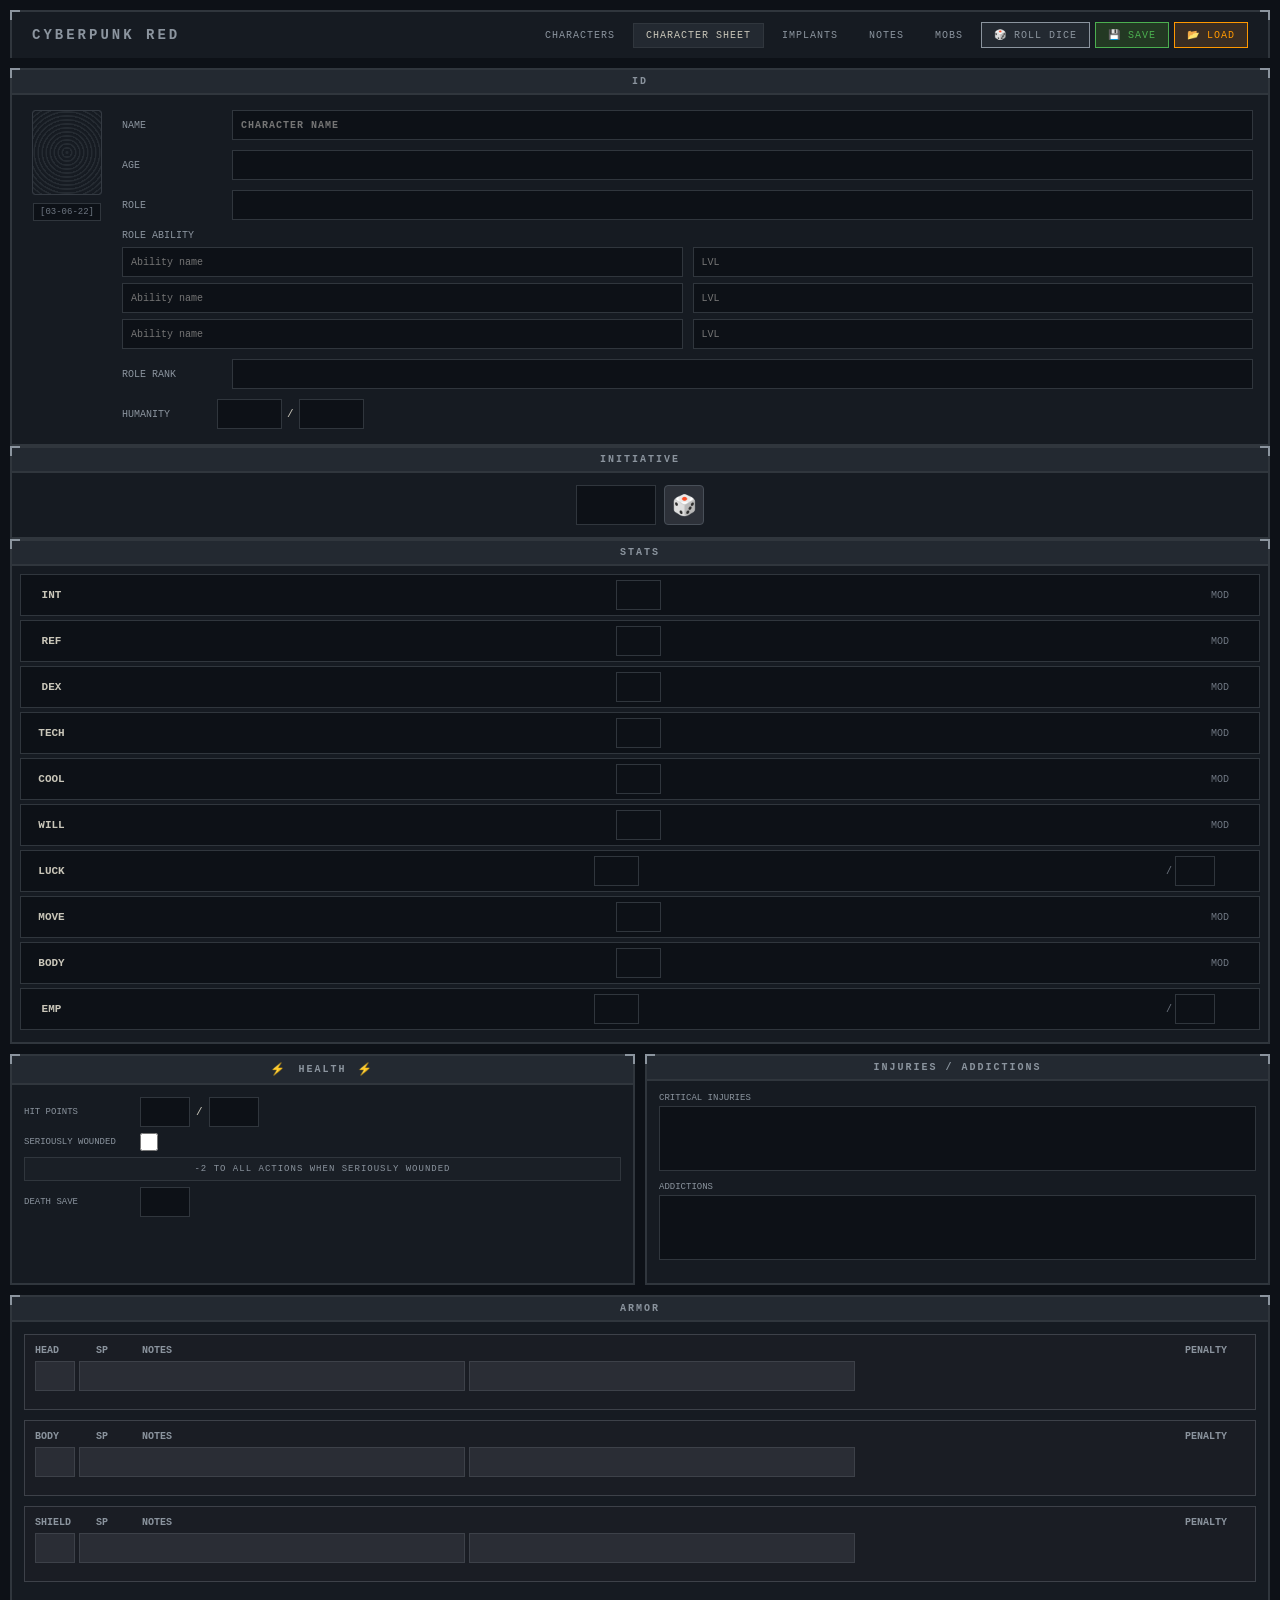
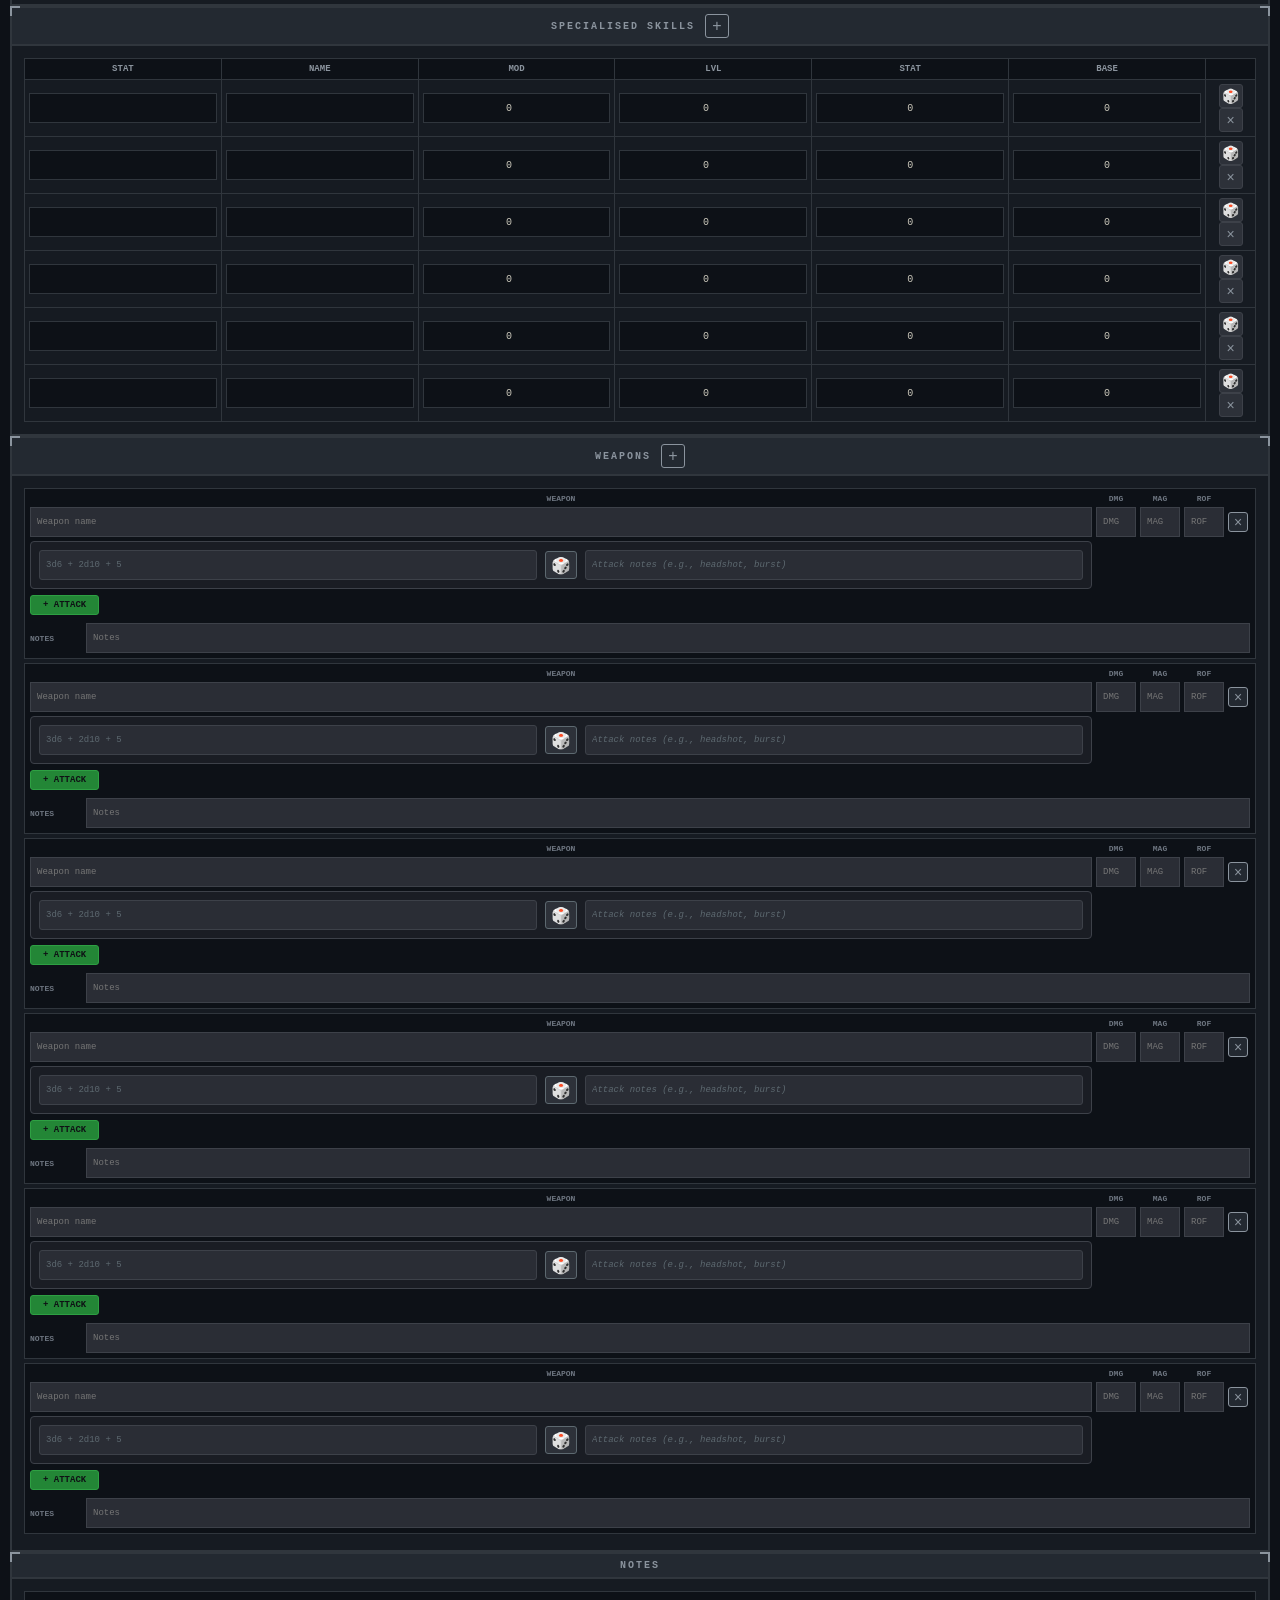
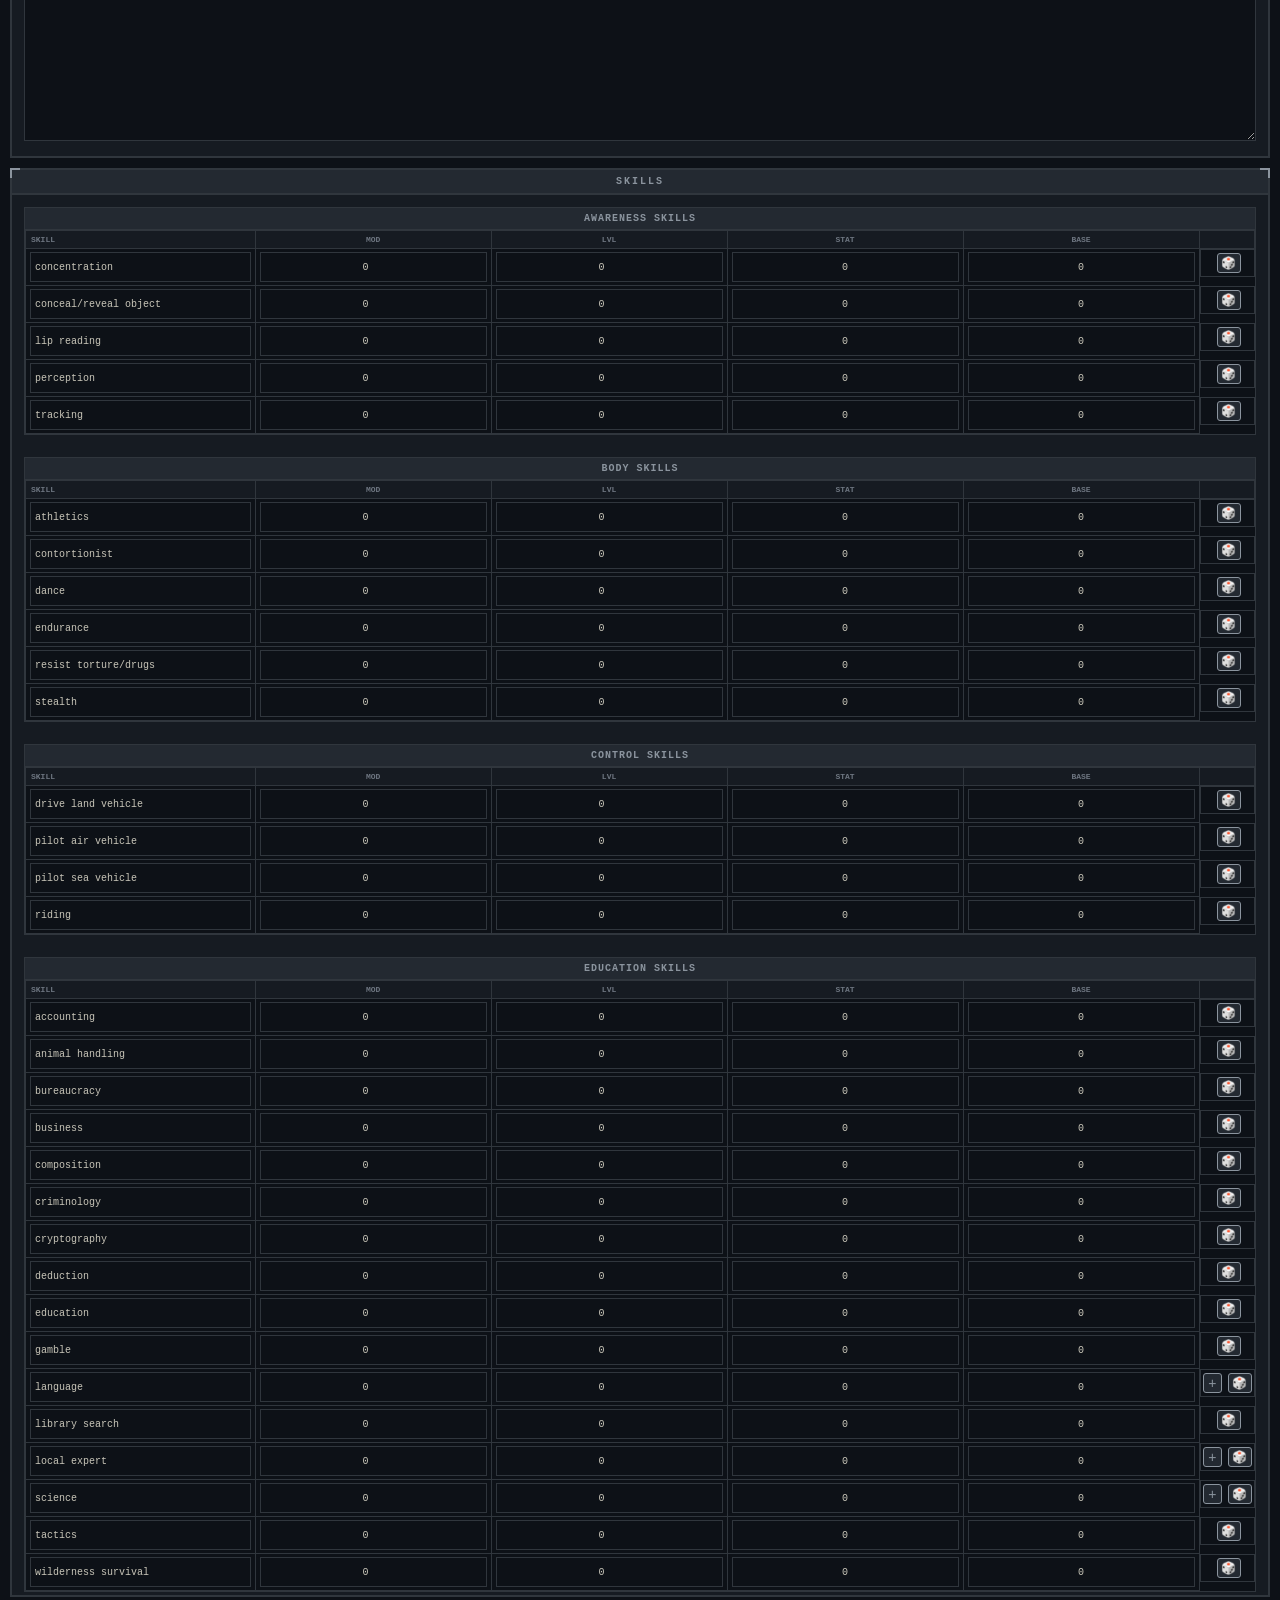
<file: index.html>
<!DOCTYPE html>
<html lang="en">
<head>
<meta charset="UTF-8">
<title>Cyberpunk RED Character Sheet</title>
<link rel="stylesheet" href="style.css">
</head>
<body>

<!-- TOP NAVIGATION BAR -->
<div class="top-nav">
  <div class="nav-brand">CYBERPUNK RED</div>
  <div class="nav-links">
    <a href="main.html" class="nav-link">Characters</a>
    <a href="index.html" class="nav-link active">Character Sheet</a>
    <a href="implants.html" class="nav-link">Implants</a>
    <a href="notes.html" class="nav-link">Notes</a>
    <a href="mobs.html" class="nav-link">Mobs</a>
    <button class="nav-btn" id="dice-roll-btn">🎲 Roll Dice</button>
    <button class="nav-btn save-btn" id="save-data-btn">💾 Save</button>
    <button class="nav-btn load-btn" id="load-data-btn">📂 Load</button>
  </div>
</div>

<!-- Hidden file input for loading -->
<input type="file" id="load-file-input" accept=".json" style="display: none;">

<div class="sheet">

<!-- LEFT COLUMN -->
<div class="left-column">

<!-- ID BLOCK -->
<div class="block id-block">
<div class="block-header">id</div>
<div class="id-content">
<div class="fingerprint-area">
<div class="fingerprint"></div>
<div class="id-date">[03-06-22]</div>
</div>
<div class="id-fields">
<div class="id-row"><label>name</label><input type="text" id="char-name" class="char-name-input" placeholder="Character name"></div>
<div class="id-row"><label>age</label><input type="text" id="age"></div>
<div class="id-row"><label>role</label><input type="text" id="role"></div>
<div class="id-row role-ability-row">
  <label>role ability</label>
  <div class="role-ability-container" id="role-ability-container">
    <div class="role-ability-entry">
      <input type="text" class="role-ability-name" placeholder="Ability name">
      <input type="number" class="role-ability-lvl" placeholder="LVL">
    </div>
  </div>
</div>
<div class="id-row"><label>role rank</label><input type="text" id="role_rank"></div>
<div class="id-row"><label>humanity</label><input type="number" id="humanity_current" class="humanity-input"><span>/</span><input type="number" id="humanity_max" class="humanity-input"></div>
</div>
</div>
</div>

<!-- INITIATIVE -->
<div class="block initiative-block">
<div class="block-header">initiative</div>
<div class="initiative-content">
<input type="text" id="initiative" class="initiative-input">
<button class="roll-init-btn" id="roll-init-btn" title="Roll Initiative">🎲</button>
</div>
</div>

<!-- STATS -->
<div class="block stats-block">
<div class="block-header">STATS</div>
<div class="stats-vertical">
<div class="stat-row"><label>INT</label><input type="number" id="stat_int" class="stat-input"><span class="stat-mod">MOD</span></div>
<div class="stat-row"><label>REF</label><input type="number" id="stat_ref" class="stat-input"><span class="stat-mod">MOD</span></div>
<div class="stat-row"><label>DEX</label><input type="number" id="stat_dex" class="stat-input"><span class="stat-mod">MOD</span></div>
<div class="stat-row"><label>TECH</label><input type="number" id="stat_tech" class="stat-input"><span class="stat-mod">MOD</span></div>
<div class="stat-row"><label>COOL</label><input type="number" id="stat_cool" class="stat-input"><span class="stat-mod">MOD</span></div>
<div class="stat-row"><label>WILL</label><input type="number" id="stat_will" class="stat-input"><span class="stat-mod">MOD</span></div>
<div class="stat-row"><label>LUCK</label><input type="number" id="stat_luck_current" class="stat-input"><span class="stat-mod-luck">/<input type="number" id="stat_luck_max" class="stat-input stat-input-small"></span></div>
<div class="stat-row"><label>MOVE</label><input type="number" id="stat_move" class="stat-input"><span class="stat-mod">MOD</span></div>
<div class="stat-row"><label>BODY</label><input type="number" id="stat_body" class="stat-input"><span class="stat-mod">MOD</span></div>
<div class="stat-row"><label>EMP</label><input type="number" id="stat_emp_current" class="stat-input"><span class="stat-mod-emp">/<input type="number" id="stat_emp_max" class="stat-input stat-input-small"></span></div>
</div>
</div>

</div>

<!-- MIDDLE COLUMN -->
<div class="middle-column">

<!-- HEALTH & INJURIES -->
<div class="row-blocks">
<div class="block health-block">
<div class="block-header"><span class="health-icons">⚡</span> HEALTH <span class="health-icons">⚡</span></div>
<div class="health-content">
<div class="health-row"><label>HIT points</label><input type="number" id="hp_current"><span>/</span><input type="number" id="hp_max"></div>
<div class="health-row"><label>SERIOUSLY wounded</label><input type="checkbox" id="seriously_wounded"></div>
<div class="health-penalty">-2 TO ALL ACTIONS WHEN SERIOUSLY WOUNDED</div>
<div class="health-row"><label>DEATH save</label><input type="number" id="death_save"></div>
</div>
</div>

<div class="block injuries-block">
<div class="block-header">INJURIES / ADDICTIONS</div>
<div class="injuries-content">
<div class="injuries-section">
<label>CRITICAL injuries</label>
<textarea id="critical_injuries"></textarea>
</div>
<div class="injuries-section">
<label>addictions</label>
<textarea id="addictions"></textarea>
</div>
</div>
</div>
</div>

<!-- ARMOR -->
<div class="block armor-block">
<div class="block-header">ARMOR</div>
<div class="armor-content">
<div class="armor-section">
<div class="armor-header"><span>HEAD</span><span>SP</span><span>NOTES</span><span>PENALTY</span></div>
<div class="armor-row">
<input type="number" id="armor_head_sp" class="armor-sp">
<input type="text" id="armor_head_notes" class="armor-notes">
<input type="text" id="armor_head_penalty" class="armor-penalty">
</div>
</div>
<div class="armor-section">
<div class="armor-header"><span>BODY</span><span>SP</span><span>NOTES</span><span>PENALTY</span></div>
<div class="armor-row">
<input type="number" id="armor_body_sp" class="armor-sp">
<input type="text" id="armor_body_notes" class="armor-notes">
<input type="text" id="armor_body_penalty" class="armor-penalty">
</div>
</div>
<div class="armor-section">
<div class="armor-header"><span>SHIELD</span><span>SP</span><span>NOTES</span><span>PENALTY</span></div>
<div class="armor-row">
<input type="number" id="armor_shield_sp" class="armor-sp">
<input type="text" id="armor_shield_notes" class="armor-notes">
<input type="text" id="armor_shield_penalty" class="armor-penalty">
</div>
</div>
</div>
</div>

<!-- SPECIALISED SKILLS -->
<div class="block specialised-skills-block">
<div class="block-header">SPECIALISED skills <button class="add-btn" id="add-ss-btn" title="Add Skill">+</button></div>
<div class="specialised-skills-content">
<table class="specialised-skills-table">
<thead>
<tr>
<th>STAT</th>
<th>NAME</th>
<th>MOD</th>
<th>LVL</th>
<th>STAT</th>
<th>BASE</th>
<th></th>
</tr>
</thead>
<tbody id="specialised-skills-body">
</tbody>
</table>
</div>
</div>

<!-- WEAPONS -->
<div class="block weapons-block">
<div class="block-header">WEAPONS <button class="add-btn" id="add-weapon-btn" title="Add Weapon">+</button></div>
<div class="weapons-content" id="weapons-container"></div>
</div>

<!-- NOTES -->
<div class="block notes-block">
<div class="block-header">NOTES</div>
<div class="notes-content">
<textarea id="notes"></textarea>
</div>
</div>

</div>

<!-- RIGHT COLUMN -->
<div class="right-column">
<div class="block skills-block">
<div class="block-header">SKILLS</div>
<div class="skills-content" id="skills-container"></div>
</div>
</div>

</div>
<script src="script.js"></script>
<script src="weapon-dice.js"></script>

<!-- DICE ROLL DIALOG -->
<div class="dialog-overlay" id="dice-dialog-overlay">
  <div class="dialog dice-dialog">
    <div class="dialog-header">
      <span>Dice Roll</span>
      <button class="dialog-close" id="dice-dialog-close">×</button>
    </div>
    <div class="dialog-content">
      <div class="dice-options" id="dice-options">
        <div class="dice-option-group">
          <label>Dice Type</label>
          <div class="dice-type-buttons">
            <button class="dice-type-btn" data-dice="4">d4</button>
            <button class="dice-type-btn" data-dice="6">d6</button>
            <button class="dice-type-btn" data-dice="8">d8</button>
            <button class="dice-type-btn active" data-dice="10">d10</button>
            <button class="dice-type-btn" data-dice="12">d12</button>
            <button class="dice-type-btn" data-dice="20">d20</button>
          </div>
        </div>
        <div class="dice-option-group">
          <label>Number of Dice</label>
          <div class="dice-count-control">
            <button class="dice-count-btn" id="dice-count-dec">-</button>
            <input type="number" id="dice-count" value="1" min="1" max="10">
            <button class="dice-count-btn" id="dice-count-inc">+</button>
          </div>
        </div>
        <button class="dialog-btn dialog-btn-primary dice-roll-btn" id="dice-roll-confirm">Roll</button>
      </div>
      <div class="dice-result-section" id="dice-result-section" style="display: none;">
        <div class="dice-rolls" id="dice-rolls"></div>
        <div class="dice-total-display">
          <span class="dice-total-label">Total:</span>
          <span class="dice-total-value" id="dice-total-value">0</span>
        </div>
        <p class="dice-description" id="dice-description">Roll: 1d10</p>
      </div>
    </div>
    <div class="dialog-footer">
      <button class="dialog-btn" id="dice-dialog-cancel">Close</button>
    </div>
  </div>
</div>

</body>
</html>
</file>
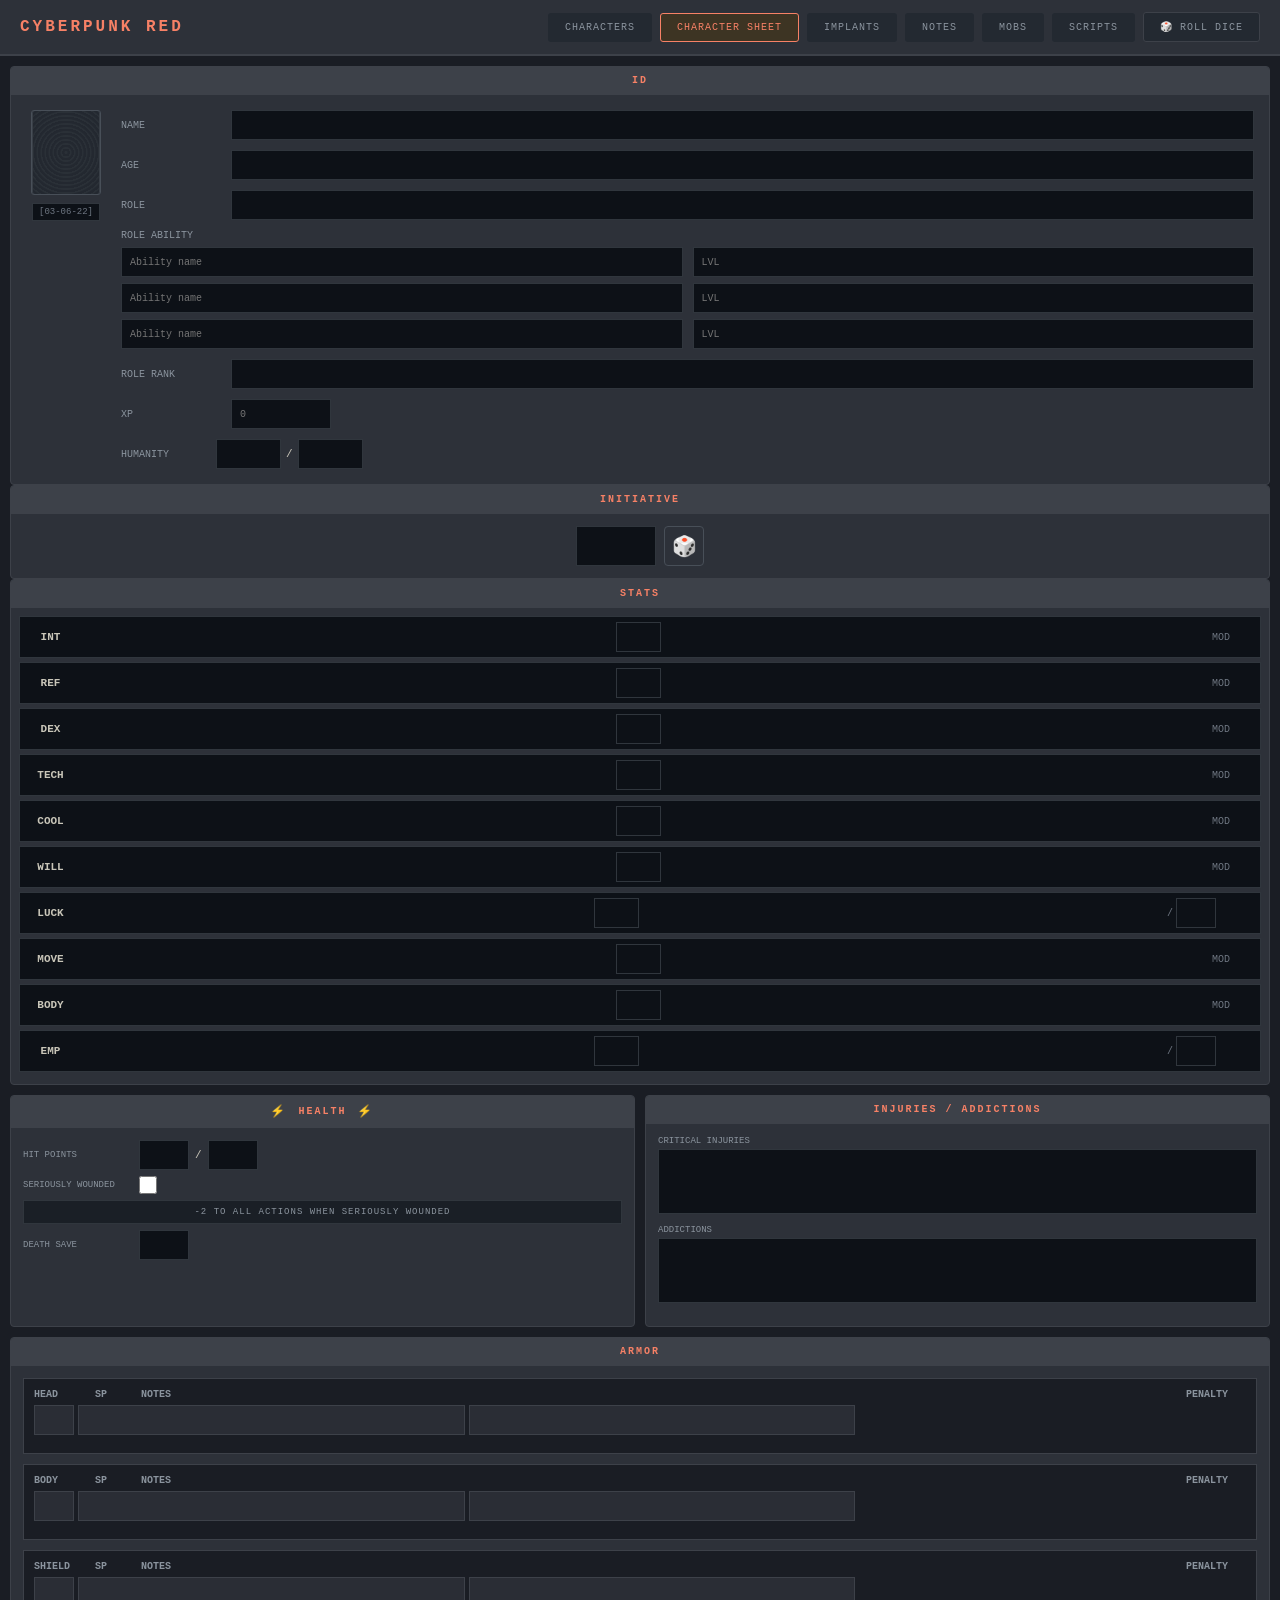
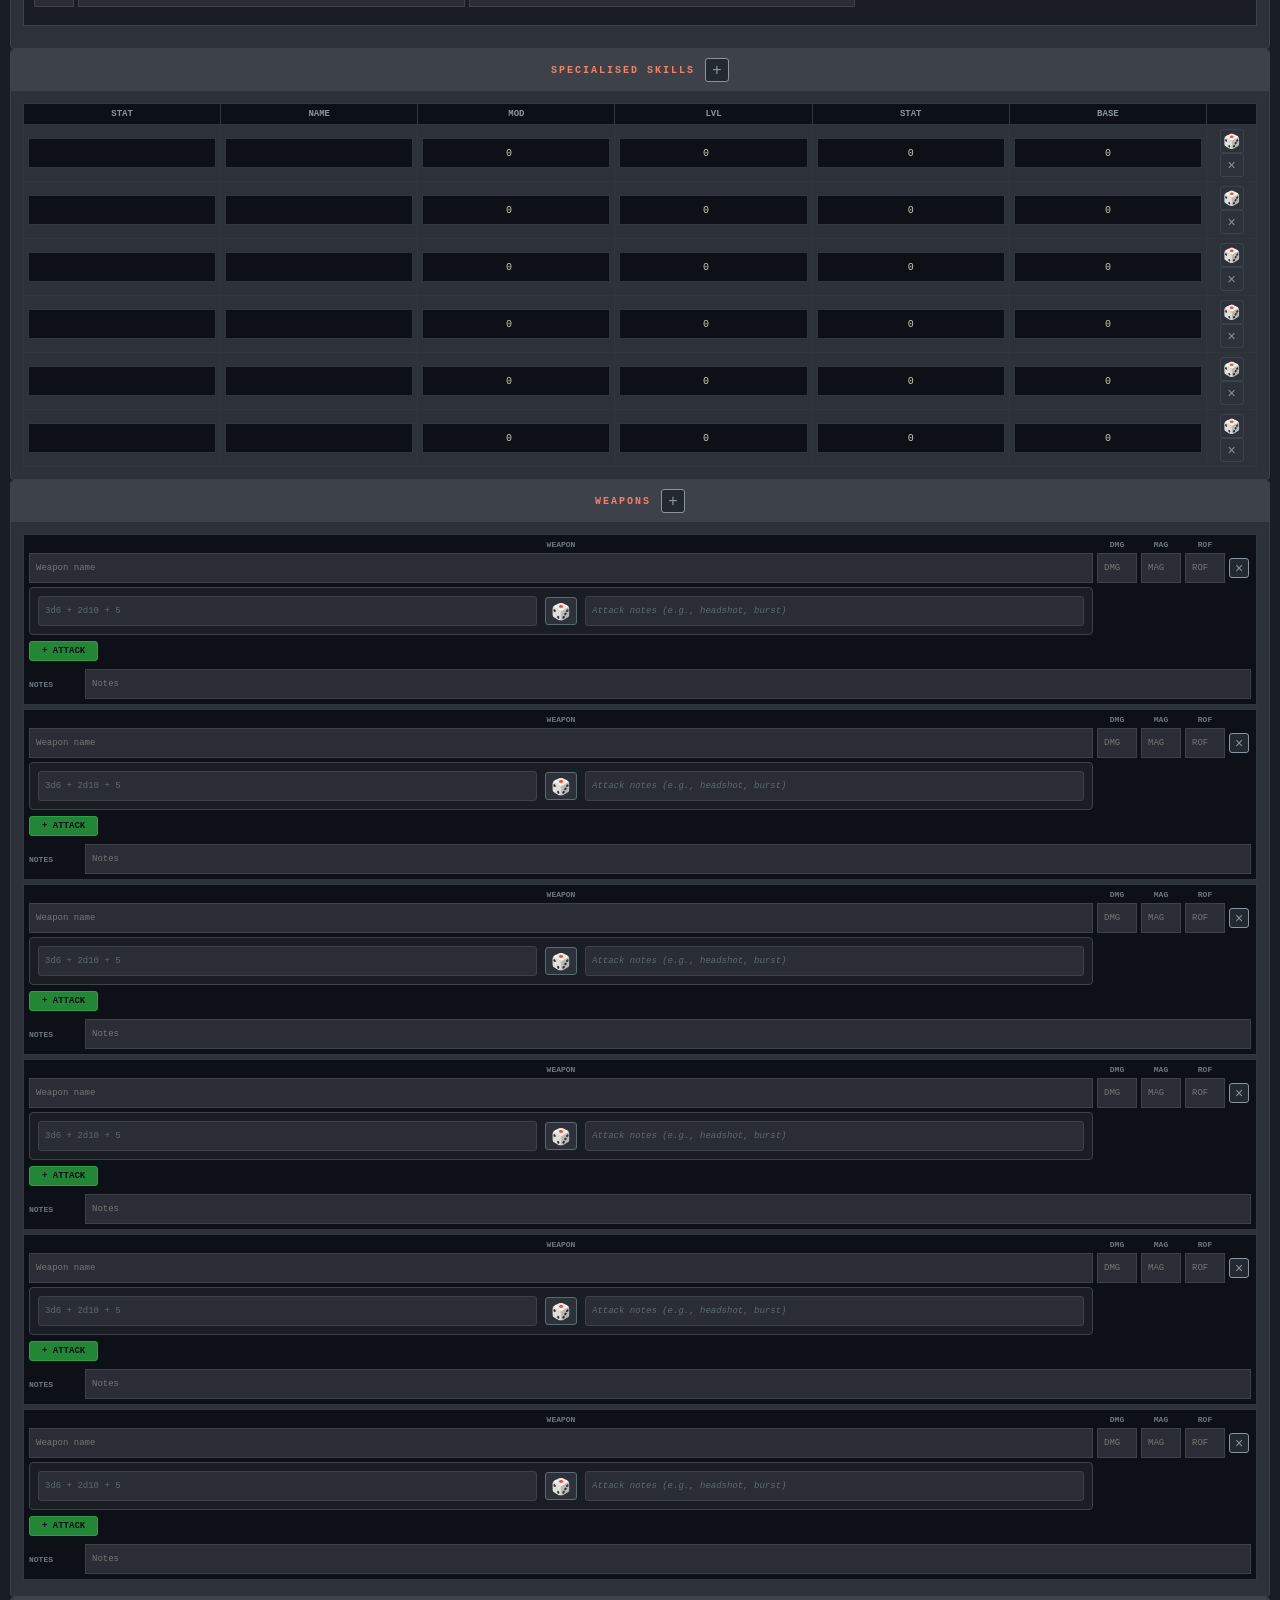
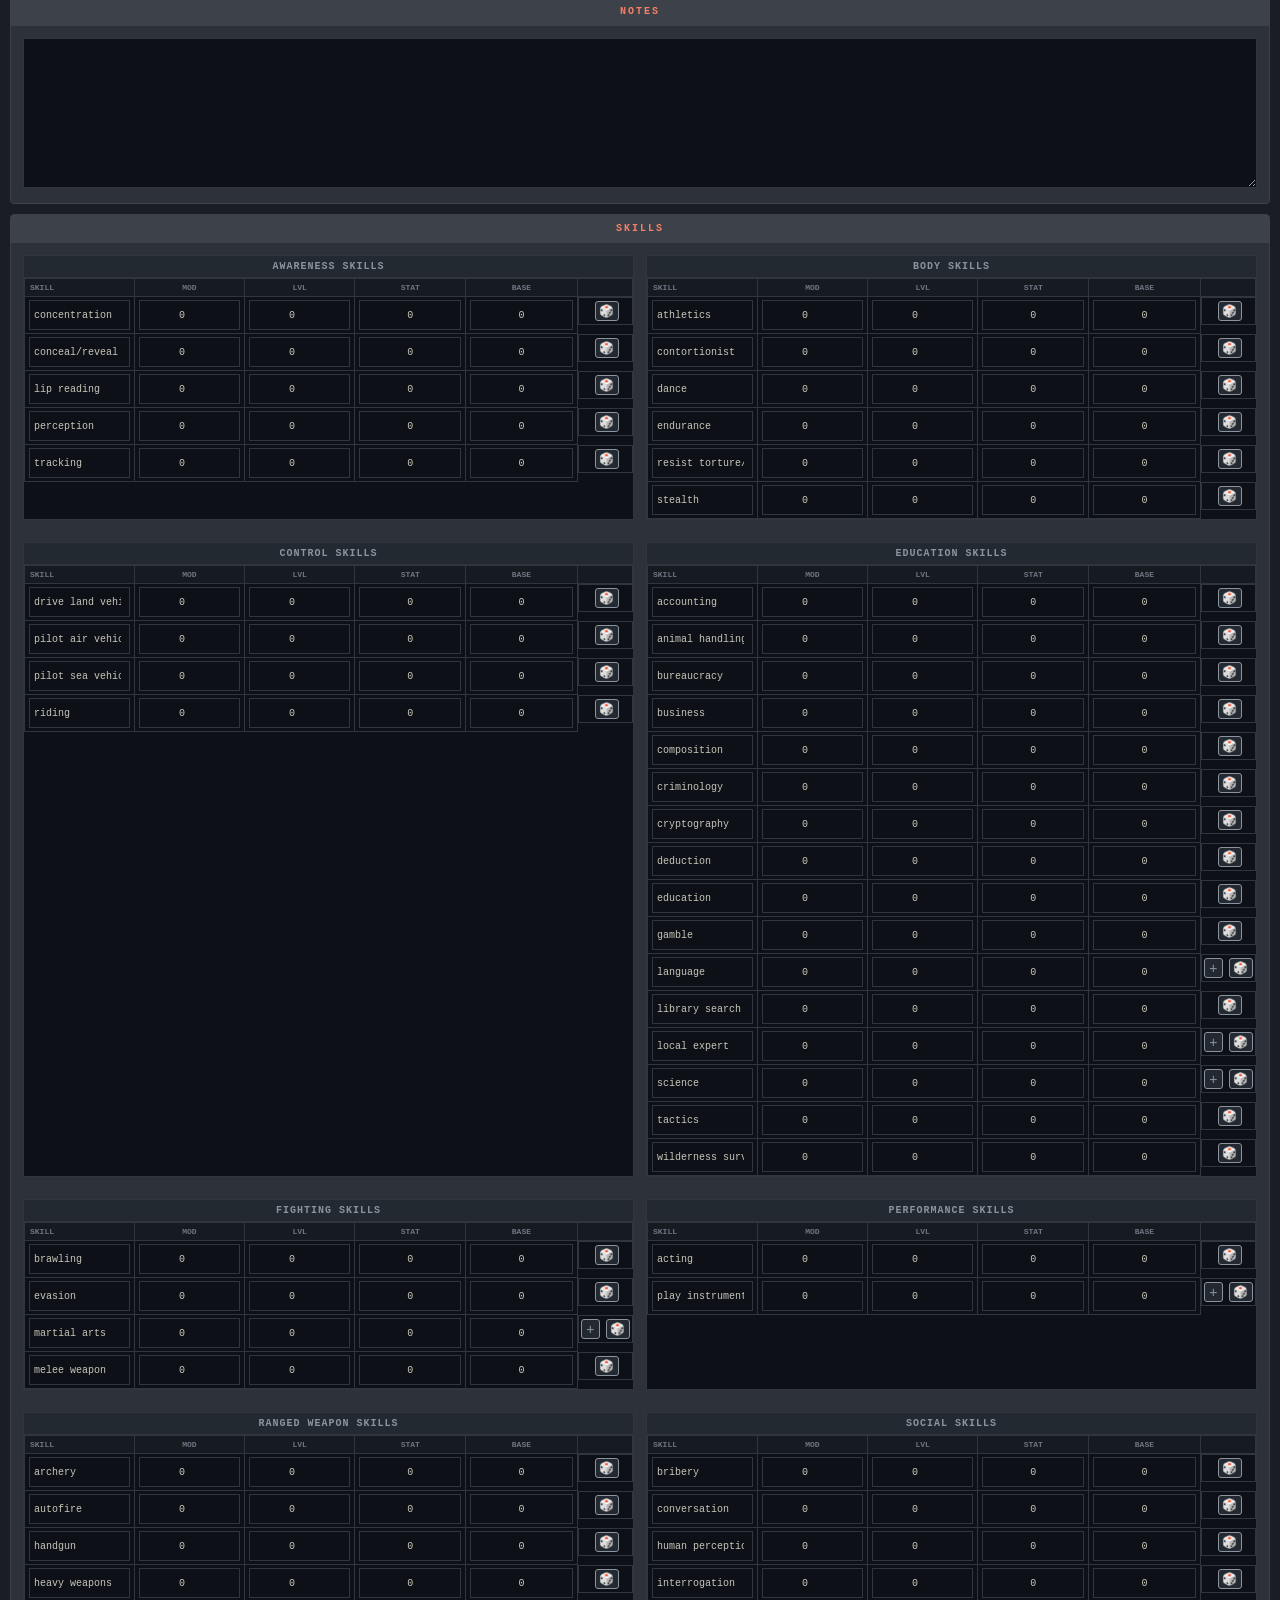
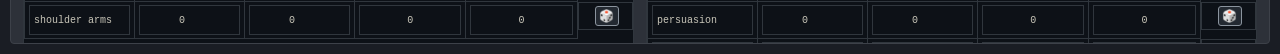
<file: html/index.html>
<!DOCTYPE html>
<html lang="en">
<head>
<meta charset="UTF-8">
<meta name="viewport" content="width=device-width, initial-scale=1.0">
<title>Cyberpunk RED Character Sheet</title>
<link rel="icon" type="image/png" href="../images/cyberpunk.png">
<link rel="stylesheet" href="../css/common.css">
<link rel="stylesheet" href="../css/character.css">
</head>
<body>

<!-- TOP NAVIGATION BAR -->
<div class="top-nav">
  <div class="nav-brand">CYBERPUNK RED</div>
  <div class="nav-links">
    <a href="main.html" class="nav-link">Characters</a>
    <a href="index.html" class="nav-link active">Character Sheet</a>
    <a href="implants.html" class="nav-link">Implants</a>
    <a href="notes.html" class="nav-link">Notes</a>
    <a href="mobs.html" class="nav-link">Mobs</a>
    <a href="scripts.html" class="nav-link">Scripts</a>
    <button class="nav-btn" id="dice-roll-btn">🎲 Roll Dice</button>
  </div>
</div>

<div class="sheet">

<!-- LEFT COLUMN -->
<div class="left-column">

<!-- ID BLOCK -->
<div class="block id-block">
<div class="block-header">id</div>
<div class="id-content">
<div class="fingerprint-area" id="avatar-container" title="Click to set avatar">
<div class="avatar-placeholder" id="avatar-placeholder">
<div class="fingerprint"></div>
</div>
<img class="avatar-image" id="avatar-image" style="display: none;" alt="Character Avatar">
<div class="id-date">[03-06-22]</div>
</div>
<div class="id-fields">
<div class="id-row"><label>name</label><input type="text" id="char-name"></div>
<div class="id-row"><label>age</label><input type="text" id="age"></div>
<div class="id-row"><label>role</label><input type="text" id="role"></div>
<div class="id-row role-ability-row">
  <label>role ability</label>
  <div class="role-ability-container" id="role-ability-container">
    <div class="role-ability-entry">
      <input type="text" class="role-ability-name" placeholder="Ability name">
      <input type="number" class="role-ability-lvl" placeholder="LVL">
    </div>
  </div>
</div>
<div class="id-row"><label>role rank</label><input type="text" id="role_rank"></div>
<div class="id-row"><label>XP</label><input type="number" id="xp_current" class="xp-input" placeholder="0"></div>
<div class="id-row"><label>humanity</label><input type="number" id="humanity_current" class="humanity-input"><span>/</span><input type="number" id="humanity_max" class="humanity-input"></div>
</div>
</div>
</div>

<!-- INITIATIVE -->
<div class="block initiative-block">
<div class="block-header">initiative</div>
<div class="initiative-content">
<input type="text" id="initiative" class="initiative-input">
<button class="roll-init-btn" id="roll-init-btn" title="Roll Initiative">🎲</button>
</div>
</div>

<!-- STATS -->
<div class="block stats-block">
<div class="block-header">STATS</div>
<div class="stats-vertical">
<div class="stat-row"><label>INT</label><input type="number" id="stat_int" class="stat-input"><span class="stat-mod">MOD</span></div>
<div class="stat-row"><label>REF</label><input type="number" id="stat_ref" class="stat-input"><span class="stat-mod">MOD</span></div>
<div class="stat-row"><label>DEX</label><input type="number" id="stat_dex" class="stat-input"><span class="stat-mod">MOD</span></div>
<div class="stat-row"><label>TECH</label><input type="number" id="stat_tech" class="stat-input"><span class="stat-mod">MOD</span></div>
<div class="stat-row"><label>COOL</label><input type="number" id="stat_cool" class="stat-input"><span class="stat-mod">MOD</span></div>
<div class="stat-row"><label>WILL</label><input type="number" id="stat_will" class="stat-input"><span class="stat-mod">MOD</span></div>
<div class="stat-row"><label>LUCK</label><input type="number" id="stat_luck_current" class="stat-input"><span class="stat-mod-luck">/<input type="number" id="stat_luck_max" class="stat-input stat-input-small"></span></div>
<div class="stat-row"><label>MOVE</label><input type="number" id="stat_move" class="stat-input"><span class="stat-mod">MOD</span></div>
<div class="stat-row"><label>BODY</label><input type="number" id="stat_body" class="stat-input"><span class="stat-mod">MOD</span></div>
<div class="stat-row"><label>EMP</label><input type="number" id="stat_emp_current" class="stat-input"><span class="stat-mod-emp">/<input type="number" id="stat_emp_max" class="stat-input stat-input-small"></span></div>
</div>
</div>

</div>

<!-- MIDDLE COLUMN -->
<div class="middle-column">

<!-- HEALTH & INJURIES -->
<div class="row-blocks">
<div class="block health-block">
<div class="block-header"><span class="health-icons">⚡</span> HEALTH <span class="health-icons">⚡</span></div>
<div class="health-content">
<div class="health-row"><label>HIT points</label><input type="number" id="hp_current"><span>/</span><input type="number" id="hp_max"></div>
<div class="health-row"><label>SERIOUSLY wounded</label><input type="checkbox" id="seriously_wounded"></div>
<div class="health-penalty">-2 TO ALL ACTIONS WHEN SERIOUSLY WOUNDED</div>
<div class="health-row"><label>DEATH save</label><input type="number" id="death_save"></div>
</div>
</div>

<div class="block injuries-block">
<div class="block-header">INJURIES / ADDICTIONS</div>
<div class="injuries-content">
<div class="injuries-section">
<label>CRITICAL injuries</label>
<textarea id="critical_injuries"></textarea>
</div>
<div class="injuries-section">
<label>addictions</label>
<textarea id="addictions"></textarea>
</div>
</div>
</div>
</div>

<!-- ARMOR -->
<div class="block armor-block">
<div class="block-header">ARMOR</div>
<div class="armor-content">
<div class="armor-section">
<div class="armor-header"><span>HEAD</span><span>SP</span><span>NOTES</span><span>PENALTY</span></div>
<div class="armor-row">
<input type="number" id="armor_head_sp" class="armor-sp">
<input type="text" id="armor_head_notes" class="armor-notes">
<input type="text" id="armor_head_penalty" class="armor-penalty">
</div>
</div>
<div class="armor-section">
<div class="armor-header"><span>BODY</span><span>SP</span><span>NOTES</span><span>PENALTY</span></div>
<div class="armor-row">
<input type="number" id="armor_body_sp" class="armor-sp">
<input type="text" id="armor_body_notes" class="armor-notes">
<input type="text" id="armor_body_penalty" class="armor-penalty">
</div>
</div>
<div class="armor-section">
<div class="armor-header"><span>SHIELD</span><span>SP</span><span>NOTES</span><span>PENALTY</span></div>
<div class="armor-row">
<input type="number" id="armor_shield_sp" class="armor-sp">
<input type="text" id="armor_shield_notes" class="armor-notes">
<input type="text" id="armor_shield_penalty" class="armor-penalty">
</div>
</div>
</div>
</div>

<!-- SPECIALISED SKILLS -->
<div class="block specialised-skills-block">
<div class="block-header">SPECIALISED skills <button class="add-btn" id="add-ss-btn" title="Add Skill">+</button></div>
<div class="specialised-skills-content">
<table class="specialised-skills-table">
<thead>
<tr>
<th>STAT</th>
<th>NAME</th>
<th>MOD</th>
<th>LVL</th>
<th>STAT</th>
<th>BASE</th>
<th></th>
</tr>
</thead>
<tbody id="specialised-skills-body">
</tbody>
</table>
</div>
</div>

<!-- WEAPONS -->
<div class="block weapons-block">
<div class="block-header">WEAPONS <button class="add-btn" id="add-weapon-btn" title="Add Weapon">+</button></div>
<div class="weapons-content" id="weapons-container"></div>
</div>

<!-- NOTES -->
<div class="block notes-block">
<div class="block-header">NOTES</div>
<div class="notes-content">
<textarea id="notes"></textarea>
</div>
</div>

</div>

<!-- RIGHT COLUMN -->
<div class="right-column">
<div class="block skills-block">
<div class="block-header">SKILLS</div>
<div class="skills-content" id="skills-container"></div>
</div>
</div>

</div>
<script src="../js/utils.js"></script>
<script src="../js/script.js"></script>
<script src="../js/weapon-dice.js"></script>

<!-- AVATAR DIALOG -->
<div class="dialog-overlay" id="avatar-dialog-overlay">
  <div class="dialog avatar-dialog">
    <div class="dialog-header">
      <span>Set Character Avatar</span>
      <button class="dialog-close" id="avatar-dialog-close">×</button>
    </div>
    <div class="dialog-content">
      <div class="avatar-dialog-section">
        <label>Imgur Image URL</label>
        <input type="url" id="avatar-url-input" class="avatar-url-input" placeholder="https://i.imgur.com/your-image.png">
        <p class="avatar-help-text">Paste a direct link to an image from Imgur (ends with .png, .jpg, .gif, or .webp)</p>
      </div>
      <div class="avatar-preview-section" id="avatar-preview-section" style="display: none;">
        <label>Preview</label>
        <img id="avatar-preview" class="avatar-preview" alt="Preview">
      </div>
    </div>
    <div class="dialog-footer">
      <button class="dialog-btn" id="avatar-remove-btn">Remove Avatar</button>
      <button class="dialog-btn dialog-btn-primary" id="avatar-save-btn">Save Avatar</button>
    </div>
  </div>
</div>

<!-- DICE ROLL DIALOG -->
<div class="dialog-overlay" id="dice-dialog-overlay">
  <div class="dialog dice-dialog">
    <div class="dialog-header">
      <span>Dice Roll</span>
      <button class="dialog-close" id="dice-dialog-close">×</button>
    </div>
    <div class="dialog-content">
      <div class="dice-options" id="dice-options">
        <div class="dice-option-group">
          <label>Dice Type</label>
          <div class="dice-type-buttons">
            <button class="dice-type-btn" data-dice="4">d4</button>
            <button class="dice-type-btn" data-dice="6">d6</button>
            <button class="dice-type-btn" data-dice="8">d8</button>
            <button class="dice-type-btn active" data-dice="10">d10</button>
            <button class="dice-type-btn" data-dice="12">d12</button>
            <button class="dice-type-btn" data-dice="20">d20</button>
          </div>
        </div>
        <div class="dice-option-group">
          <label>Number of Dice</label>
          <div class="dice-count-control">
            <button class="dice-count-btn" id="dice-count-dec">-</button>
            <input type="number" id="dice-count" value="1" min="1" max="10">
            <button class="dice-count-btn" id="dice-count-inc">+</button>
          </div>
        </div>
        <button class="dialog-btn dialog-btn-primary dice-roll-btn" id="dice-roll-confirm">Roll</button>
      </div>
      <div class="dice-result-section" id="dice-result-section" style="display: none;">
        <div class="dice-rolls" id="dice-rolls"></div>
        <div class="dice-total-display">
          <span class="dice-total-label">Total:</span>
          <span class="dice-total-value" id="dice-total-value">0</span>
        </div>
        <p class="dice-description" id="dice-description">Roll: 1d10</p>
      </div>
    </div>
    <div class="dialog-footer">
      <button class="dialog-btn" id="dice-dialog-cancel">Close</button>
    </div>
  </div>
</div>

</body>
</html>
</file>
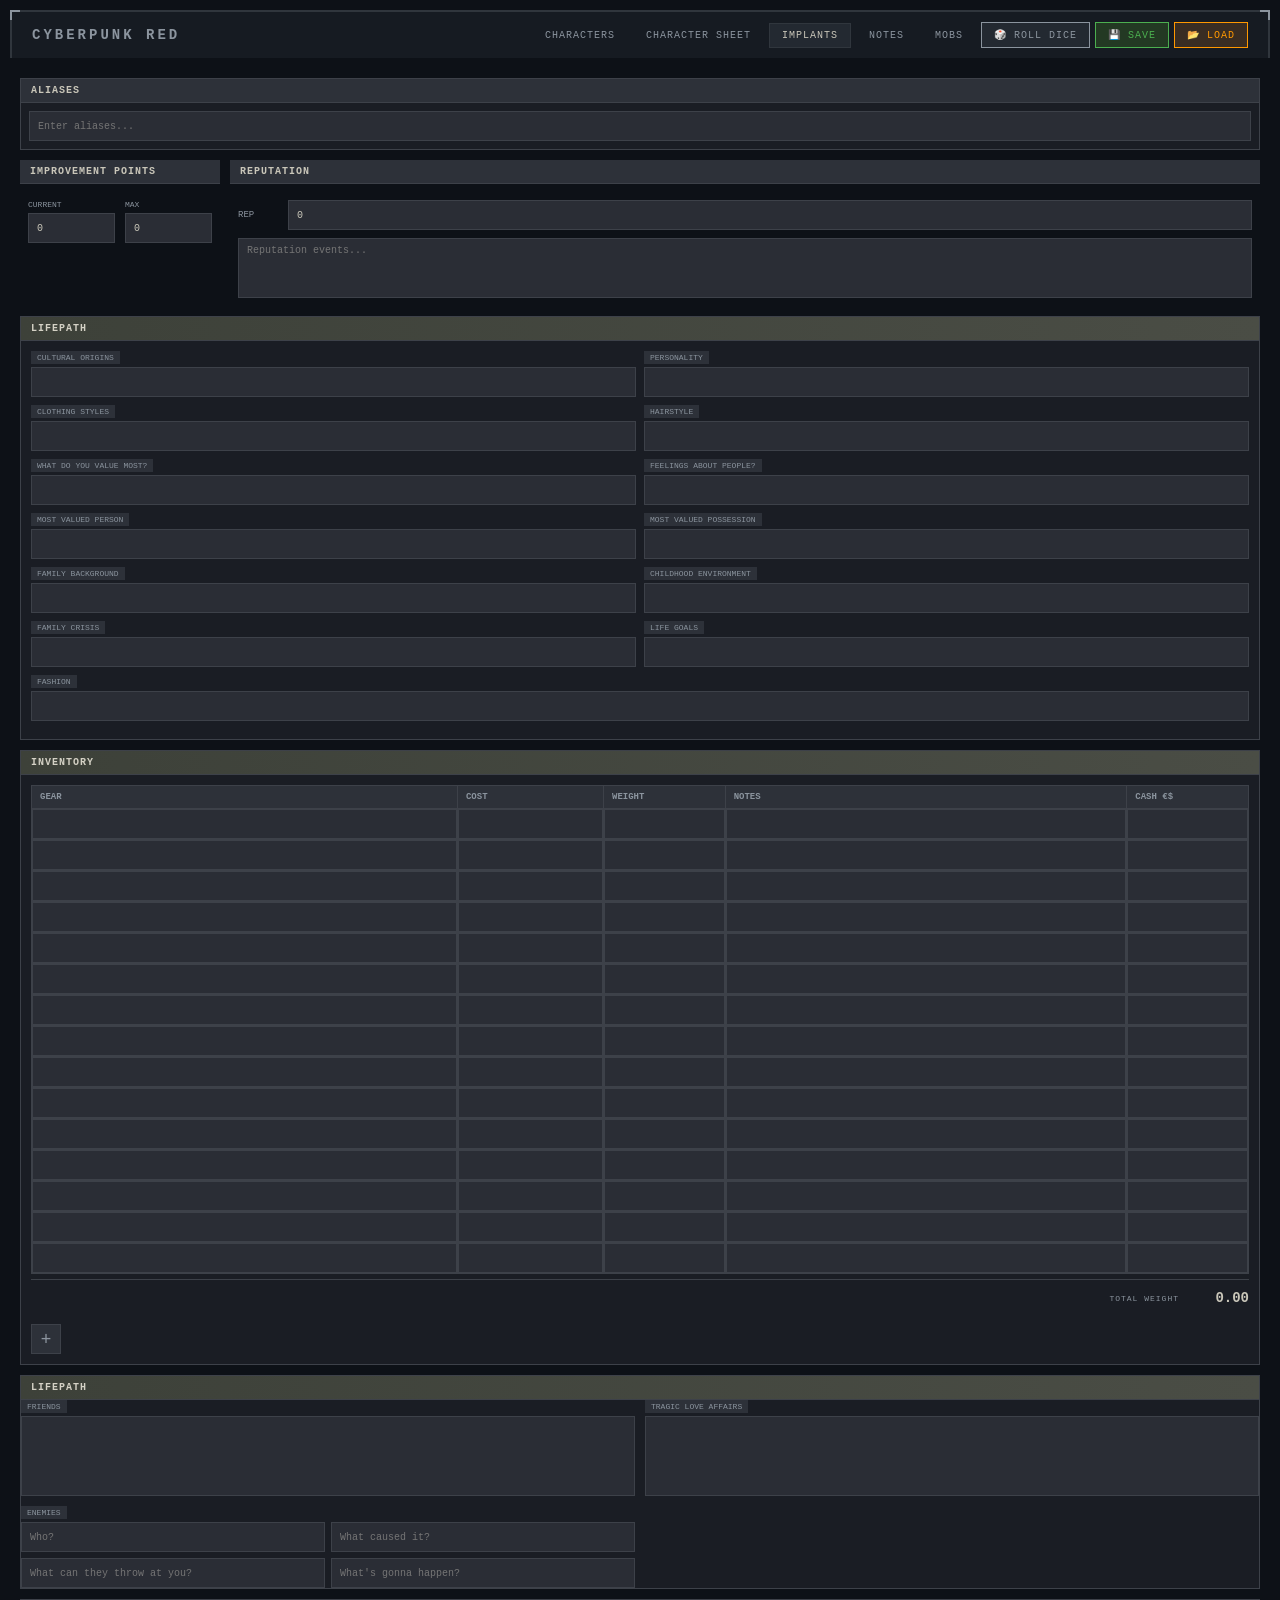
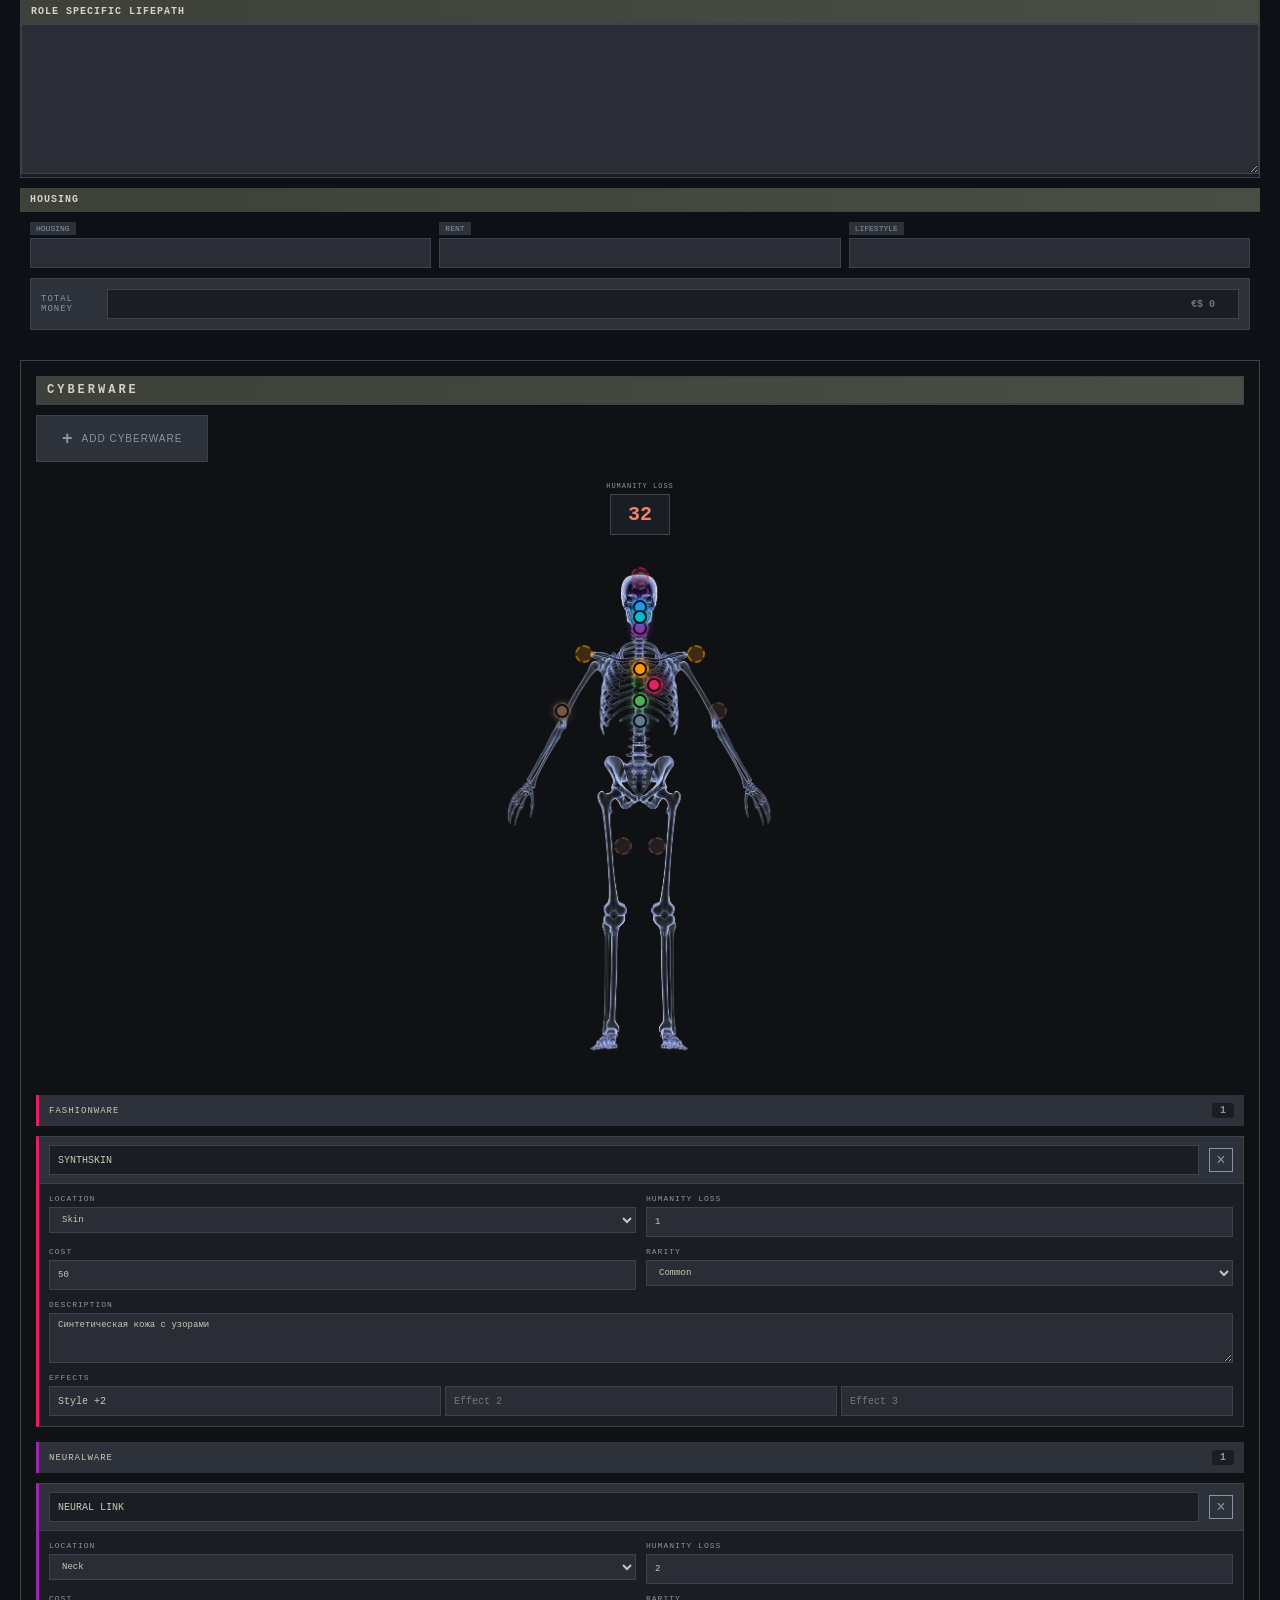
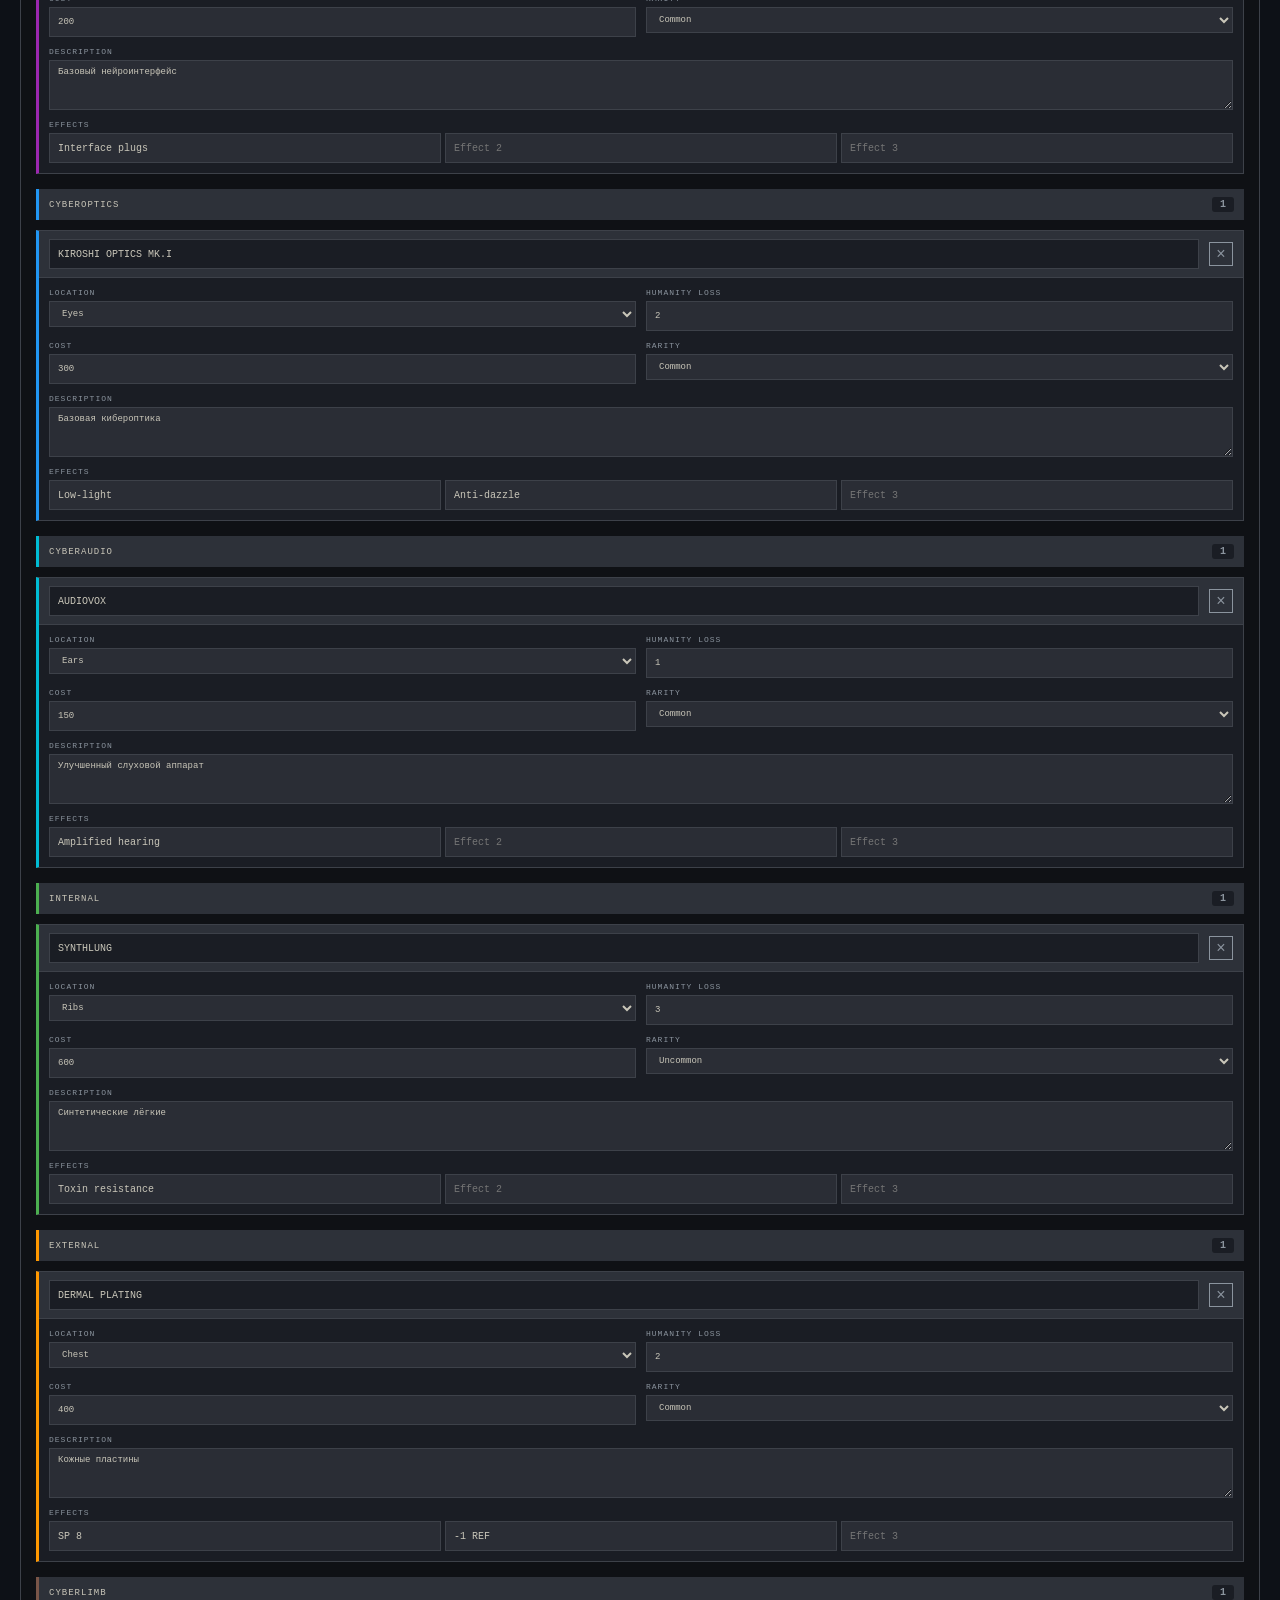
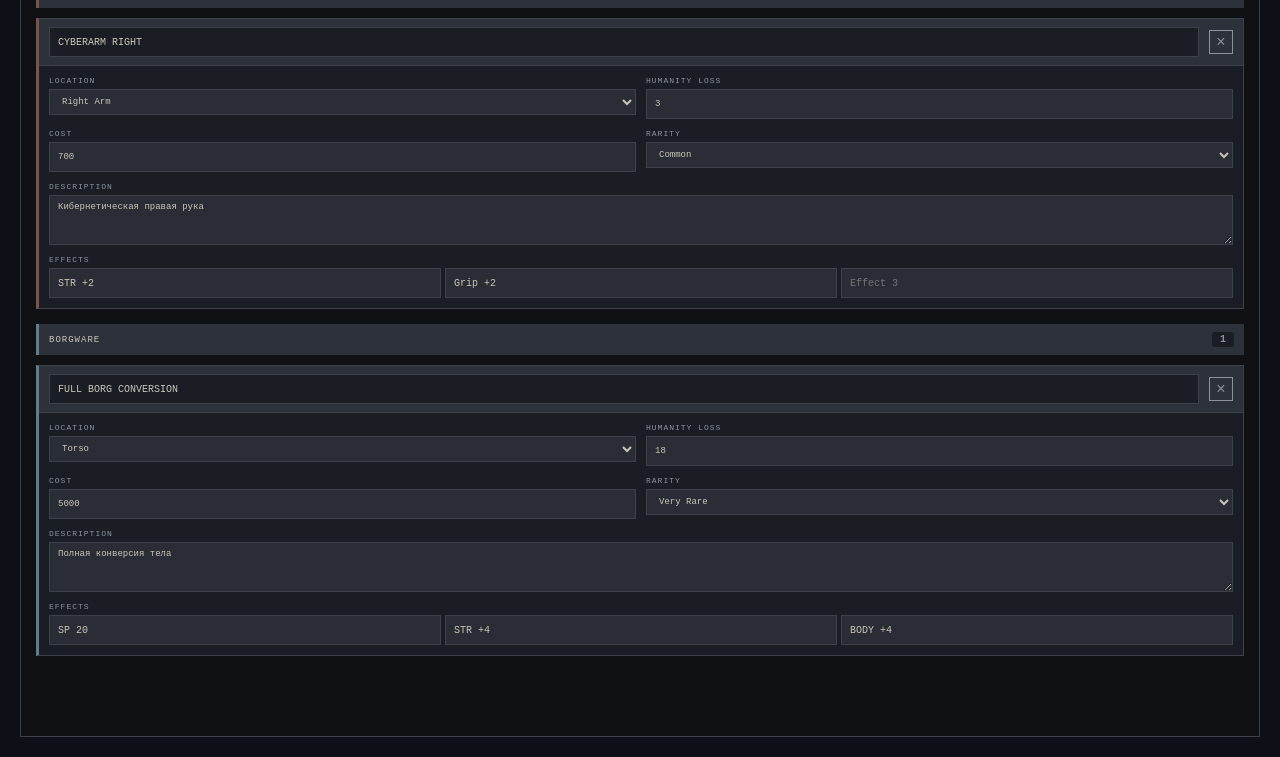
<file: implants.html>
<!DOCTYPE html>
<html lang="en">
<head>
<meta charset="UTF-8">
<title>Cyberpunk RED - Cyberware</title>
<link rel="stylesheet" href="style.css">
</head>
<body class="cyber-page">

<!-- TOP NAVIGATION BAR -->
<div class="top-nav">
  <div class="nav-brand">CYBERPUNK RED</div>
  <div class="nav-links">
    <a href="main.html" class="nav-link">Characters</a>
    <a href="index.html" class="nav-link">Character Sheet</a>
    <a href="implants.html" class="nav-link active">Implants</a>
    <a href="notes.html" class="nav-link">Notes</a>
    <a href="mobs.html" class="nav-link">Mobs</a>
    <button class="nav-btn" id="dice-roll-btn">🎲 Roll Dice</button>
    <button class="nav-btn save-btn" id="save-data-btn">💾 Save</button>
    <button class="nav-btn load-btn" id="load-data-btn">📂 Load</button>
  </div>
</div>

<!-- Hidden file input for loading -->
<input type="file" id="load-file-input" accept=".json" style="display: none;">

<div class="cyberware-page">
  <div class="cyberware-container">
    <!-- Left Panel - Lifepath & Inventory -->
    <div class="left-panel">
      <!-- ALIASES Block -->
      <div class="cyber-block aliases-block">
        <div class="cyber-block-header">ALIASES</div>
        <div class="cyber-block-content">
          <input type="text" class="aliases-input" placeholder="Enter aliases...">
        </div>
      </div>

      <!-- IMPROVEMENT POINTS & REPUTATION -->
      <div class="imp-row">
        <div class="imp-block">
          <div class="cyber-block-header">IMPROVEMENT POINTS</div>
          <div class="imp-content">
            <div class="imp-inputs">
              <div class="imp-input-field">
                <label>Current</label>
                <input type="number" id="imp-current" value="0" min="0">
              </div>
              <div class="imp-input-field">
                <label>Max</label>
                <input type="number" id="imp-max" value="0" min="0">
              </div>
            </div>
          </div>
        </div>
        <div class="rep-block">
          <div class="cyber-block-header">REPUTATION</div>
          <div class="rep-content">
            <div class="rep-input-field">
              <label>REP</label>
              <input type="number" id="rep-value" value="0" min="0">
            </div>
            <textarea id="rep-events" placeholder="Reputation events..."></textarea>
          </div>
        </div>
      </div>

      <!-- LIFEPATH Block -->
      <div class="cyber-block lifepath-block">
        <div class="cyber-block-header lifepath-header">LIFEPATH</div>
        <div class="lifepath-content">
          <div class="lifepath-row">
            <div class="lifepath-field">
              <label>CULTURAL ORIGINS</label>
              <input type="text" id="cultural-origins">
            </div>
            <div class="lifepath-field">
              <label>PERSONALITY</label>
              <input type="text" id="personality">
            </div>
          </div>
          <div class="lifepath-row">
            <div class="lifepath-field">
              <label>CLOTHING STYLES</label>
              <input type="text" id="clothing-styles">
            </div>
            <div class="lifepath-field">
              <label>HAIRSTYLE</label>
              <input type="text" id="hairstyle">
            </div>
          </div>
          <div class="lifepath-row">
            <div class="lifepath-field">
              <label>WHAT DO YOU VALUE MOST?</label>
              <input type="text" id="value-most">
            </div>
            <div class="lifepath-field">
              <label>FEELINGS ABOUT PEOPLE?</label>
              <input type="text" id="feelings-people">
            </div>
          </div>
          <div class="lifepath-row">
            <div class="lifepath-field">
              <label>MOST VALUED PERSON</label>
              <input type="text" id="valued-person">
            </div>
            <div class="lifepath-field">
              <label>MOST VALUED POSSESSION</label>
              <input type="text" id="valued-possession">
            </div>
          </div>
          <div class="lifepath-row">
            <div class="lifepath-field">
              <label>FAMILY BACKGROUND</label>
              <input type="text" id="family-background">
            </div>
            <div class="lifepath-field">
              <label>CHILDHOOD ENVIRONMENT</label>
              <input type="text" id="childhood-environment">
            </div>
          </div>
          <div class="lifepath-row">
            <div class="lifepath-field">
              <label>FAMILY CRISIS</label>
              <input type="text" id="family-crisis">
            </div>
            <div class="lifepath-field">
              <label>LIFE GOALS</label>
              <input type="text" id="life-goals">
            </div>
          </div>
          <div class="lifepath-row full-width">
            <div class="lifepath-field">
              <label>FASHION</label>
              <input type="text" id="fashion">
            </div>
          </div>
        </div>
      </div>

      <!-- INVENTORY Block -->
      <div class="cyber-block inventory-block">
        <div class="cyber-block-header inventory-header">INVENTORY</div>
        <div class="inventory-content">
          <table class="inventory-table">
            <thead>
              <tr>
                <th class="gear-col">GEAR</th>
                <th class="cost-col">COST</th>
                <th class="weight-col">WEIGHT</th>
                <th class="notes-col">NOTES</th>
                <th class="cash-col">Cash €$</th>
              </tr>
            </thead>
            <tbody id="inventory-body">
            </tbody>
          </table>
          <div class="inventory-footer">
            <div class="total-weight">
              <label>TOTAL WEIGHT</label>
              <span id="total-weight-value">0</span>
            </div>
          </div>
          <button class="add-row-btn" id="add-inventory-row">+</button>
        </div>
      </div>
    </div>

    <!-- Middle Panel - Lifepath Details -->
    <div class="middle-panel">
      <!-- LIFEPATH Top -->
      <div class="cyber-block lifepath-top-block">
        <div class="cyber-block-header lifepath-header">LIFEPATH</div>
        <div class="lifepath-top-content">
          <div class="lifepath-sub-row">
            <div class="lifepath-sub-field">
              <label>Friends</label>
              <textarea id="friends"></textarea>
            </div>
            <div class="lifepath-sub-field">
              <label>Tragic love affairs</label>
              <textarea id="tragic-love"></textarea>
            </div>
          </div>
          <div class="lifepath-sub-row">
            <div class="lifepath-sub-field enemies-field">
              <label>Enemies</label>
              <div class="enemies-grid">
                <input type="text" placeholder="Who?">
                <input type="text" placeholder="What caused it?">
                <input type="text" placeholder="What can they throw at you?">
                <input type="text" placeholder="What's gonna happen?">
              </div>
            </div>
          </div>
        </div>
      </div>

      <!-- ROLE SPECIFIC LIFEPATH -->
      <div class="cyber-block role-lifepath-block">
        <div class="cyber-block-header lifepath-header">ROLE SPECIFIC LIFEPATH</div>
        <div class="role-lifepath-content">
          <textarea id="role-lifepath-text"></textarea>
        </div>
      </div>

      <!-- Housing -->
      <div class="housing-block">
        <div class="cyber-block-header lifepath-header">HOUSING</div>
        <div class="housing-content">
          <div class="housing-row">
            <div class="lifepath-field">
              <label>Housing</label>
              <input type="text" id="housing">
            </div>
            <div class="lifepath-field">
              <label>Rent</label>
              <input type="text" id="rent">
            </div>
            <div class="lifepath-field">
              <label>Lifestyle</label>
              <input type="text" id="lifestyle">
            </div>
          </div>
          <div class="money-display">
            <label>Total Money</label>
            <input type="number" class="money-input" id="money-total" placeholder="€$ 0">
          </div>
        </div>
      </div>
    </div>

    <!-- Right Panel - Cyberware -->
    <div class="right-panel">
      <div class="cyberware-panel">
        <div class="cyber-block cyberware-header-block">
          <div class="cyber-block-header cyberware-main-header">CYBERWARE</div>
        </div>

        <!-- Top Right - Add Button -->
        <div class="cyberware-controls">
          <div class="add-implant-wrapper">
            <button class="add-implant-btn" id="add-implant-btn">
              <span>+</span> ADD CYBERWARE
            </button>
            <div class="implant-type-dropdown" id="implant-type-dropdown">
              <button data-type="fashionware">Fashionware</button>
              <button data-type="neuralware">Neuralware</button>
              <button data-type="cyberoptics">Cyberoptics</button>
              <button data-type="cyberaudio">Cyberaudio</button>
              <button data-type="internal">Internal</button>
              <button data-type="external">External</button>
              <button data-type="limb">Cyberlimb</button>
              <button data-type="borgware">Borgware</button>
            </div>
          </div>
        </div>

        <!-- Humanity Loss - Top Left -->
        <div class="humanity-loss-top">
          <label>Humanity Loss</label>
          <div class="humanity-value" id="humanity-total">0</div>
        </div>

        <!-- Skeleton with markers - Left side -->
        <div class="skeleton-wrapper">
          <img src="images/screenshot.png" alt="Skeleton" class="skeleton-image" id="skeleton-image">
          
          <!-- Body Zone Markers (clickable areas) -->
          <div class="body-markers">
            <!-- Fashionware zones -->
            <div class="body-marker-zone fashionware-zone" data-zone="hair" style="top: 4%; left: 50%;" title="Hair"></div>
            <div class="body-marker-zone fashionware-zone" data-zone="skin" style="top: 25%; left: 55%;" title="Skin"></div>
            
            <!-- Neuralware zones -->
            <div class="body-marker-zone neuralware-zone" data-zone="brain" style="top: 7%; left: 50%;" title="Brain"></div>
            <div class="body-marker-zone neuralware-zone" data-zone="neck" style="top: 14%; left: 50%;" title="Neck"></div>
            
            <!-- Cyberoptics zones -->
            <div class="body-marker-zone cyberoptics-zone" data-zone="eyes" style="top: 10%; left: 50%;" title="Eyes"></div>
            
            <!-- Cyberaudio zones -->
            <div class="body-marker-zone cyberaudio-zone" data-zone="ears" style="top: 12%; left: 50%;" title="Ears"></div>
            
            <!-- Internal zones -->
            <div class="body-marker-zone internal-zone" data-zone="ribs" style="top: 28%; left: 50%;" title="Ribs"></div>
            <div class="body-marker-zone internal-zone" data-zone="heart" style="top: 24%; left: 50%;" title="Heart"></div>
            
            <!-- External zones -->
            <div class="body-marker-zone external-zone" data-zone="right-shoulder" style="top: 19%; left: 30%;" title="Right Shoulder"></div>
            <div class="body-marker-zone external-zone" data-zone="left-shoulder" style="top: 19%; left: 70%;" title="Left Shoulder"></div>
            <div class="body-marker-zone external-zone" data-zone="chest" style="top: 22%; left: 50%;" title="Chest"></div>
            
            <!-- Limb zones -->
            <div class="body-marker-zone limb-zone" data-zone="right-arm" style="top: 30%; left: 22%;" title="Right Arm"></div>
            <div class="body-marker-zone limb-zone" data-zone="left-arm" style="top: 30%; left: 78%;" title="Left Arm"></div>
            <div class="body-marker-zone limb-zone" data-zone="right-leg" style="top: 56%; left: 44%;" title="Right Leg"></div>
            <div class="body-marker-zone limb-zone" data-zone="left-leg" style="top: 56%; left: 56%;" title="Left Leg"></div>
            
            <!-- Borgware zones -->
            <div class="body-marker-zone borgware-zone" data-zone="borg-head" style="top: 5%; left: 50%;" title="Head"></div>
            <div class="body-marker-zone borgware-zone" data-zone="borg-torso" style="top: 32%; left: 50%;" title="Torso"></div>
          </div>

          <!-- Implant markers (appear when implants are added) -->
          <div class="implant-markers" id="implant-markers"></div>
        </div>

        <!-- Implant Cards Container - Right side of skeleton -->
        <div class="implant-cards-container" id="implant-cards-container">
          <!-- Cards will be added here dynamically -->
        </div>
      </div>
    </div>
  </div>
</div>

<!-- DICE ROLL DIALOG -->
<div class="dialog-overlay" id="dice-dialog-overlay">
  <div class="dialog dice-dialog">
    <div class="dialog-header">
      <span>Dice Roll</span>
      <button class="dialog-close" id="dice-dialog-close">×</button>
    </div>
    <div class="dialog-content">
      <div class="dice-options" id="dice-options">
        <div class="dice-option-group">
          <label>Dice Type</label>
          <div class="dice-type-buttons">
            <button class="dice-type-btn" data-dice="4">d4</button>
            <button class="dice-type-btn" data-dice="6">d6</button>
            <button class="dice-type-btn" data-dice="8">d8</button>
            <button class="dice-type-btn active" data-dice="10">d10</button>
            <button class="dice-type-btn" data-dice="12">d12</button>
            <button class="dice-type-btn" data-dice="20">d20</button>
          </div>
        </div>
        <div class="dice-option-group">
          <label>Number of Dice</label>
          <div class="dice-count-control">
            <button class="dice-count-btn" id="dice-count-dec">-</button>
            <input type="number" id="dice-count" value="1" min="1" max="10">
            <button class="dice-count-btn" id="dice-count-inc">+</button>
          </div>
        </div>
        <button class="dialog-btn dialog-btn-primary dice-roll-btn" id="dice-roll-confirm">Roll</button>
      </div>
      <div class="dice-result-section" id="dice-result-section" style="display: none;">
        <div class="dice-rolls" id="dice-rolls"></div>
        <div class="dice-total-display">
          <span class="dice-total-label">Total:</span>
          <span class="dice-total-value" id="dice-total-value">0</span>
        </div>
        <p class="dice-description" id="dice-description">Roll: 1d10</p>
      </div>
    </div>
    <div class="dialog-footer">
      <button class="dialog-btn" id="dice-dialog-cancel">Close</button>
    </div>
  </div>
</div>

<script src="script.js"></script>
<script src="implants.js"></script>
</body>
</html>
</file>
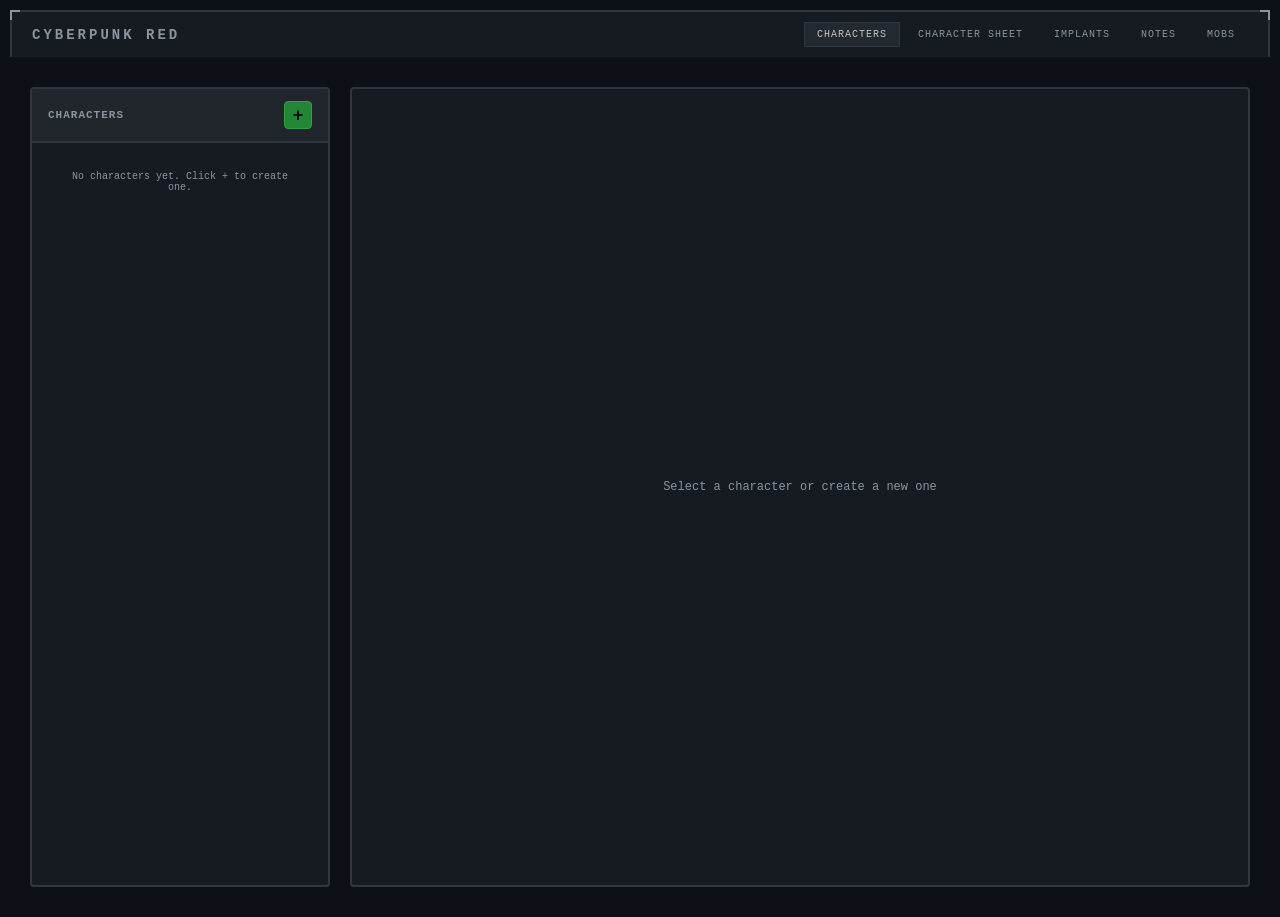
<file: main.html>
<!DOCTYPE html>
<html lang="en">
<head>
<meta charset="UTF-8">
<title>Cyberpunk RED - Characters</title>
<link rel="stylesheet" href="style.css">
<link rel="stylesheet" href="main.css">
</head>
<body>

<!-- TOP NAVIGATION BAR -->
<div class="top-nav">
  <div class="nav-brand">CYBERPUNK RED</div>
  <div class="nav-links">
    <a href="main.html" class="nav-link active">Characters</a>
    <a href="index.html" class="nav-link">Character Sheet</a>
    <a href="implants.html" class="nav-link">Implants</a>
    <a href="notes.html" class="nav-link">Notes</a>
    <a href="mobs.html" class="nav-link">Mobs</a>
  </div>
</div>

<div class="characters-page">
  <div class="characters-container">
    <!-- Left Panel - Character List -->
    <div class="characters-sidebar">
      <div class="characters-header">
        <span>CHARACTERS</span>
        <button class="add-character-btn" id="add-character-btn" title="Add Character">+</button>
      </div>
      <div class="characters-list" id="characters-list">
        <!-- Characters will be added here -->
      </div>
    </div>

    <!-- Right Panel - Character Details -->
    <div class="character-details-panel">
      <div class="character-details" id="character-details">
        <div class="details-placeholder">
          <p>Select a character or create a new one</p>
        </div>
      </div>
    </div>
  </div>
</div>

<!-- Add/Edit Character Dialog -->
<div class="dialog-overlay" id="character-dialog-overlay" style="display: none;">
  <div class="dialog character-dialog">
    <div class="dialog-header">
      <span id="dialog-title">New Character</span>
      <button class="dialog-close" id="dialog-close">×</button>
    </div>
    <div class="dialog-content">
      <div class="form-group">
        <label>Character Name</label>
        <input type="text" id="char-name-input" placeholder="Enter character name" class="form-input">
      </div>
      <div class="form-group">
        <label>Description (optional)</label>
        <textarea id="char-desc-input" placeholder="Character description..." class="form-textarea"></textarea>
      </div>
    </div>
    <div class="dialog-footer">
      <button class="dialog-btn dialog-btn-cancel" id="dialog-cancel">Cancel</button>
      <button class="dialog-btn dialog-btn-primary" id="dialog-save">Save</button>
    </div>
  </div>
</div>

<script src="script.js"></script>
<script src="main.js"></script>
</body>
</html>
</file>
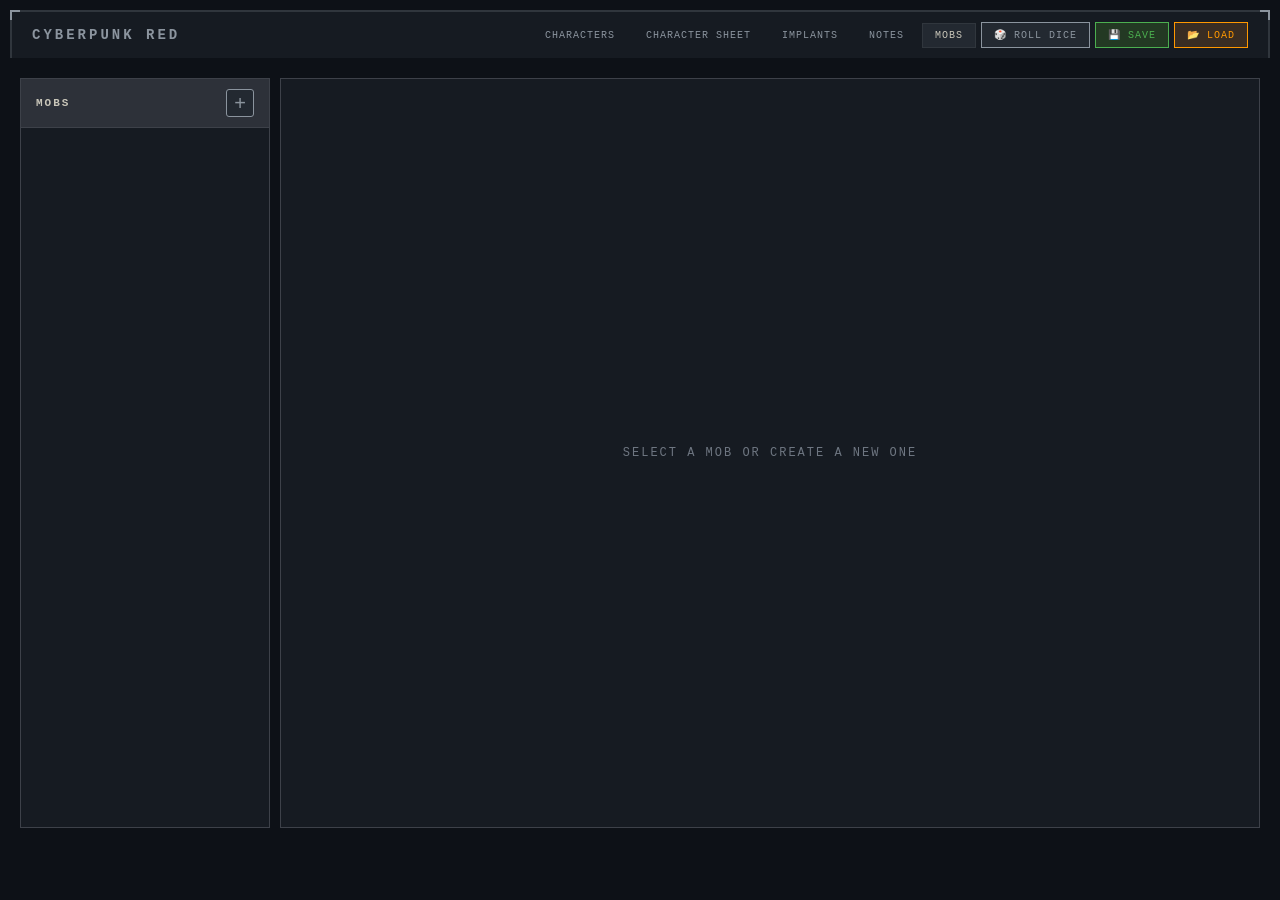
<file: mobs.html>
<!DOCTYPE html>
<html lang="en">
<head>
<meta charset="UTF-8">
<title>Cyberpunk RED - Mobs</title>
<link rel="stylesheet" href="style.css">
</head>
<body class="cyber-page">

<!-- TOP NAVIGATION BAR -->
<div class="top-nav">
  <div class="nav-brand">CYBERPUNK RED</div>
  <div class="nav-links">
    <a href="main.html" class="nav-link">Characters</a>
    <a href="index.html" class="nav-link">Character Sheet</a>
    <a href="implants.html" class="nav-link">Implants</a>
    <a href="notes.html" class="nav-link">Notes</a>
    <a href="mobs.html" class="nav-link active">Mobs</a>
    <button class="nav-btn" id="dice-roll-btn">🎲 Roll Dice</button>
    <button class="nav-btn save-btn" id="save-data-btn">💾 Save</button>
    <button class="nav-btn load-btn" id="load-data-btn">📂 Load</button>
  </div>
</div>

<!-- Hidden file input for loading -->
<input type="file" id="load-file-input" accept=".json" style="display: none;">

<div class="mobs-page">
  <div class="mobs-container">
    <!-- Left Panel - Mobs List -->
    <div class="mobs-sidebar">
      <div class="mobs-header">
        <span>MOBS</span>
        <button class="add-mob-btn" id="add-mob-btn" title="Add Mob">+</button>
      </div>
      <div class="mobs-list" id="mobs-list">
        <!-- Mobs will be added here -->
      </div>
    </div>

    <!-- Right Panel - Mob Content -->
    <div class="mob-content-panel">
      <div class="mob-editor" id="mob-editor">
        <div class="editor-placeholder">
          <p>Select a mob or create a new one</p>
        </div>
      </div>
    </div>
  </div>
</div>

<!-- DICE ROLL DIALOG -->
<div class="dialog-overlay" id="dice-dialog-overlay">
  <div class="dialog dice-dialog">
    <div class="dialog-header">
      <span>Dice Roll</span>
      <button class="dialog-close" id="dice-dialog-close">×</button>
    </div>
    <div class="dialog-content">
      <div class="dice-options" id="dice-options">
        <div class="dice-option-group">
          <label>Dice Type</label>
          <div class="dice-type-buttons">
            <button class="dice-type-btn" data-dice="4">d4</button>
            <button class="dice-type-btn" data-dice="6">d6</button>
            <button class="dice-type-btn" data-dice="8">d8</button>
            <button class="dice-type-btn active" data-dice="10">d10</button>
            <button class="dice-type-btn" data-dice="12">d12</button>
            <button class="dice-type-btn" data-dice="20">d20</button>
          </div>
        </div>
        <div class="dice-option-group">
          <label>Number of Dice</label>
          <div class="dice-count-control">
            <button class="dice-count-btn" id="dice-count-dec">-</button>
            <input type="number" id="dice-count" value="1" min="1" max="10">
            <button class="dice-count-btn" id="dice-count-inc">+</button>
          </div>
        </div>
        <button class="dialog-btn dialog-btn-primary dice-roll-btn" id="dice-roll-confirm">Roll</button>
      </div>
      <div class="dice-result-section" id="dice-result-section" style="display: none;">
        <div class="dice-rolls" id="dice-rolls"></div>
        <div class="dice-total-display">
          <span class="dice-total-label">Total:</span>
          <span class="dice-total-value" id="dice-total-value">0</span>
        </div>
        <p class="dice-description" id="dice-description">Roll: 1d10</p>
      </div>
    </div>
    <div class="dialog-footer">
      <button class="dialog-btn" id="dice-dialog-cancel">Close</button>
    </div>
  </div>
</div>

<script src="script.js"></script>
<script src="weapon-dice.js"></script>
<script src="mob-weapon-dice.js"></script>
<script src="mob-dice.js"></script>
<script src="mobs.js"></script>
</body>
</html>
</file>
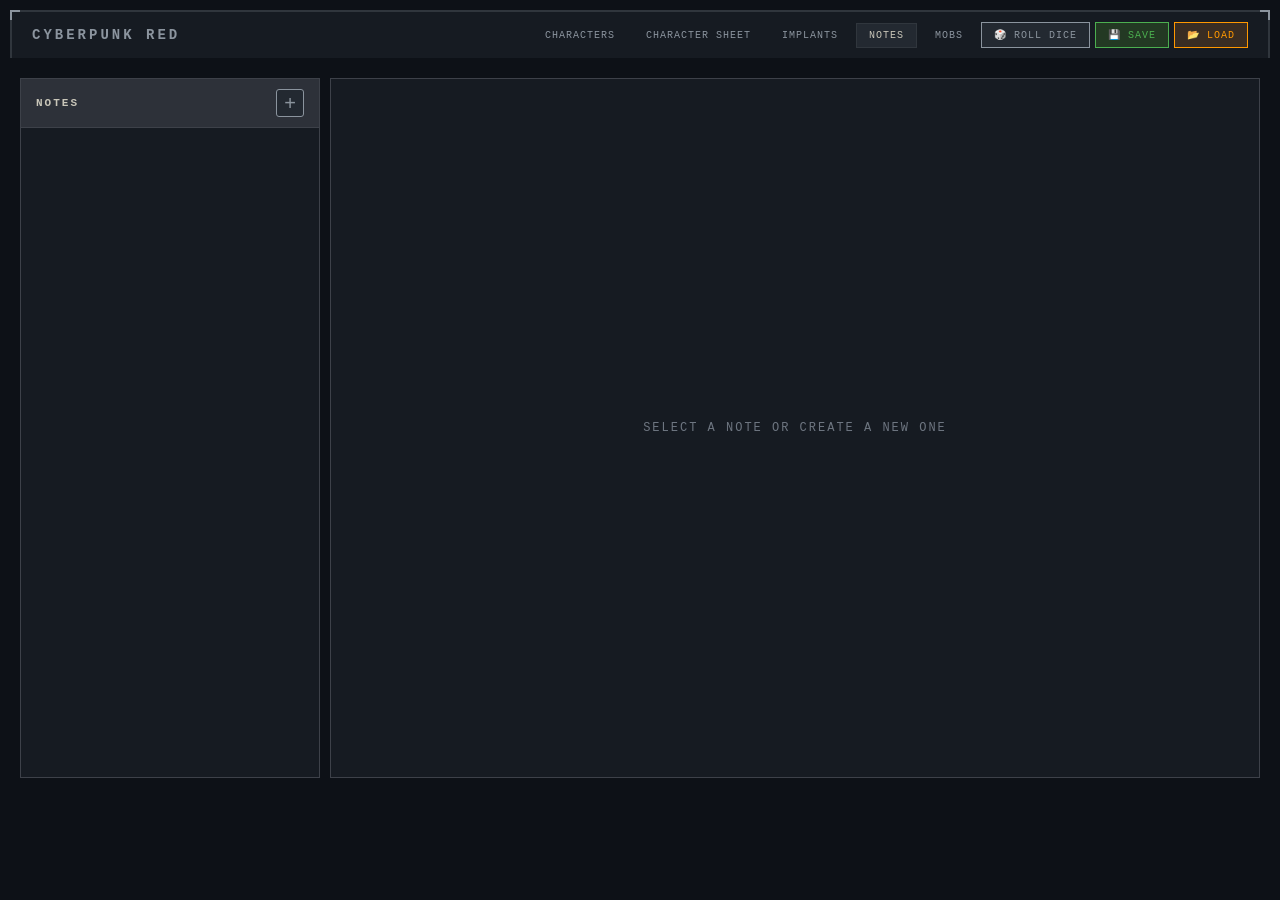
<file: notes.html>
<!DOCTYPE html>
<html lang="en">
<head>
<meta charset="UTF-8">
<title>Cyberpunk RED - Notes</title>
<link rel="stylesheet" href="style.css">
</head>
<body class="cyber-page">

<!-- TOP NAVIGATION BAR -->
<div class="top-nav">
  <div class="nav-brand">CYBERPUNK RED</div>
  <div class="nav-links">
    <a href="main.html" class="nav-link">Characters</a>
    <a href="index.html" class="nav-link">Character Sheet</a>
    <a href="implants.html" class="nav-link">Implants</a>
    <a href="notes.html" class="nav-link active">Notes</a>
    <a href="mobs.html" class="nav-link">Mobs</a>
    <button class="nav-btn" id="dice-roll-btn">🎲 Roll Dice</button>
    <button class="nav-btn save-btn" id="save-data-btn">💾 Save</button>
    <button class="nav-btn load-btn" id="load-data-btn">📂 Load</button>
  </div>
</div>

<!-- Hidden file input for loading -->
<input type="file" id="load-file-input" accept=".json" style="display: none;">

<div class="notes-page">
  <div class="notes-container">
    <!-- Left Panel - Notes List -->
    <div class="notes-sidebar">
      <div class="notes-header">
        <span>NOTES</span>
        <button class="add-note-btn" id="add-note-btn" title="Add Note">+</button>
      </div>
      
      <!-- Add Note Type Dropdown -->
      <div class="add-note-wrapper">
        <div class="note-type-dropdown" id="note-type-dropdown">
          <button data-type="note">📄 Note</button>
          <button data-type="table">📊 Table</button>
        </div>
      </div>
      
      <div class="notes-list" id="notes-list">
        <!-- Notes will be added here -->
      </div>
    </div>

    <!-- Right Panel - Note Content -->
    <div class="notes-content-panel">
      <div class="note-editor" id="note-editor">
        <div class="editor-placeholder">
          <p>Select a note or create a new one</p>
        </div>
      </div>
    </div>
  </div>
</div>

<!-- DICE ROLL DIALOG -->
<div class="dialog-overlay" id="dice-dialog-overlay">
  <div class="dialog dice-dialog">
    <div class="dialog-header">
      <span>Dice Roll</span>
      <button class="dialog-close" id="dice-dialog-close">×</button>
    </div>
    <div class="dialog-content">
      <div class="dice-options" id="dice-options">
        <div class="dice-option-group">
          <label>Dice Type</label>
          <div class="dice-type-buttons">
            <button class="dice-type-btn" data-dice="4">d4</button>
            <button class="dice-type-btn" data-dice="6">d6</button>
            <button class="dice-type-btn" data-dice="8">d8</button>
            <button class="dice-type-btn active" data-dice="10">d10</button>
            <button class="dice-type-btn" data-dice="12">d12</button>
            <button class="dice-type-btn" data-dice="20">d20</button>
          </div>
        </div>
        <div class="dice-option-group">
          <label>Number of Dice</label>
          <div class="dice-count-control">
            <button class="dice-count-btn" id="dice-count-dec">-</button>
            <input type="number" id="dice-count" value="1" min="1" max="10">
            <button class="dice-count-btn" id="dice-count-inc">+</button>
          </div>
        </div>
        <button class="dialog-btn dialog-btn-primary dice-roll-btn" id="dice-roll-confirm">Roll</button>
      </div>
      <div class="dice-result-section" id="dice-result-section" style="display: none;">
        <div class="dice-rolls" id="dice-rolls"></div>
        <div class="dice-total-display">
          <span class="dice-total-label">Total:</span>
          <span class="dice-total-value" id="dice-total-value">0</span>
        </div>
        <p class="dice-description" id="dice-description">Roll: 1d10</p>
      </div>
    </div>
    <div class="dialog-footer">
      <button class="dialog-btn" id="dice-dialog-cancel">Close</button>
    </div>
  </div>
</div>

<script src="script.js"></script>
<script src="notes.js"></script>
</body>
</html>
</file>
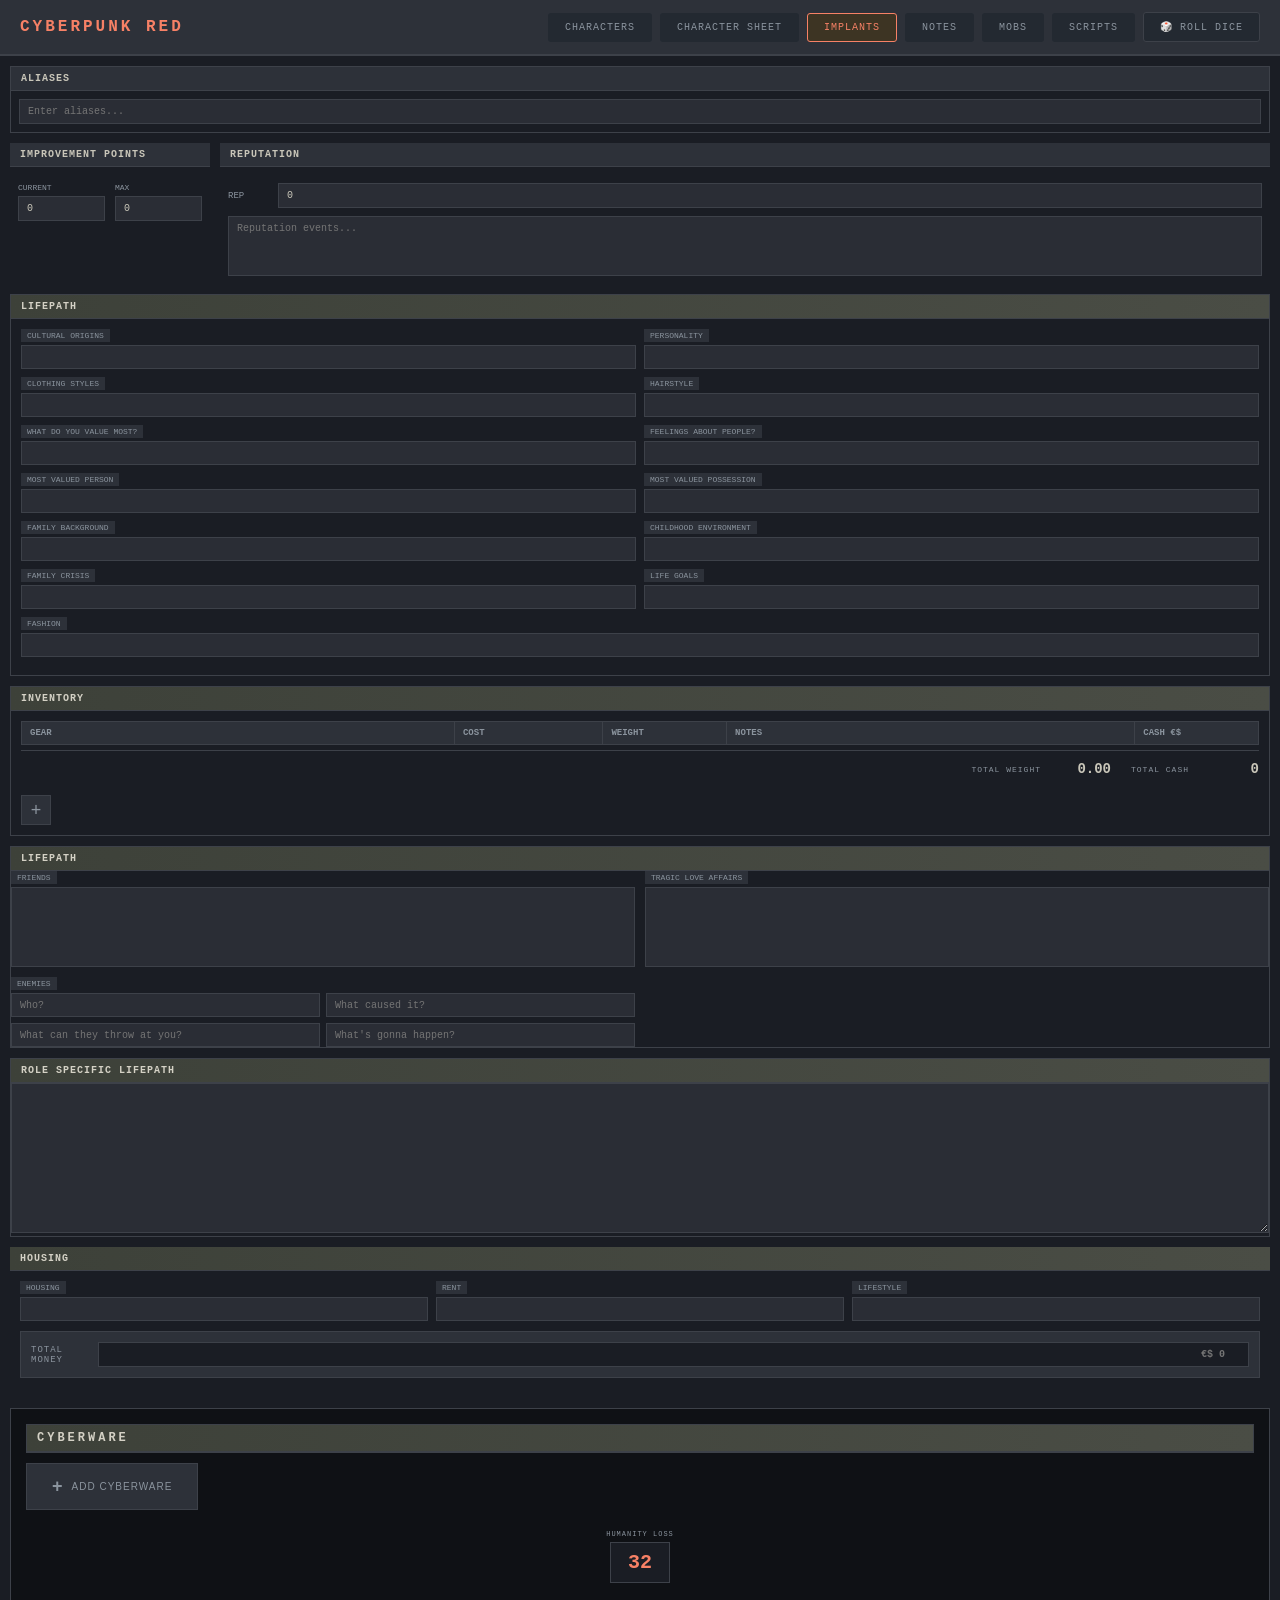
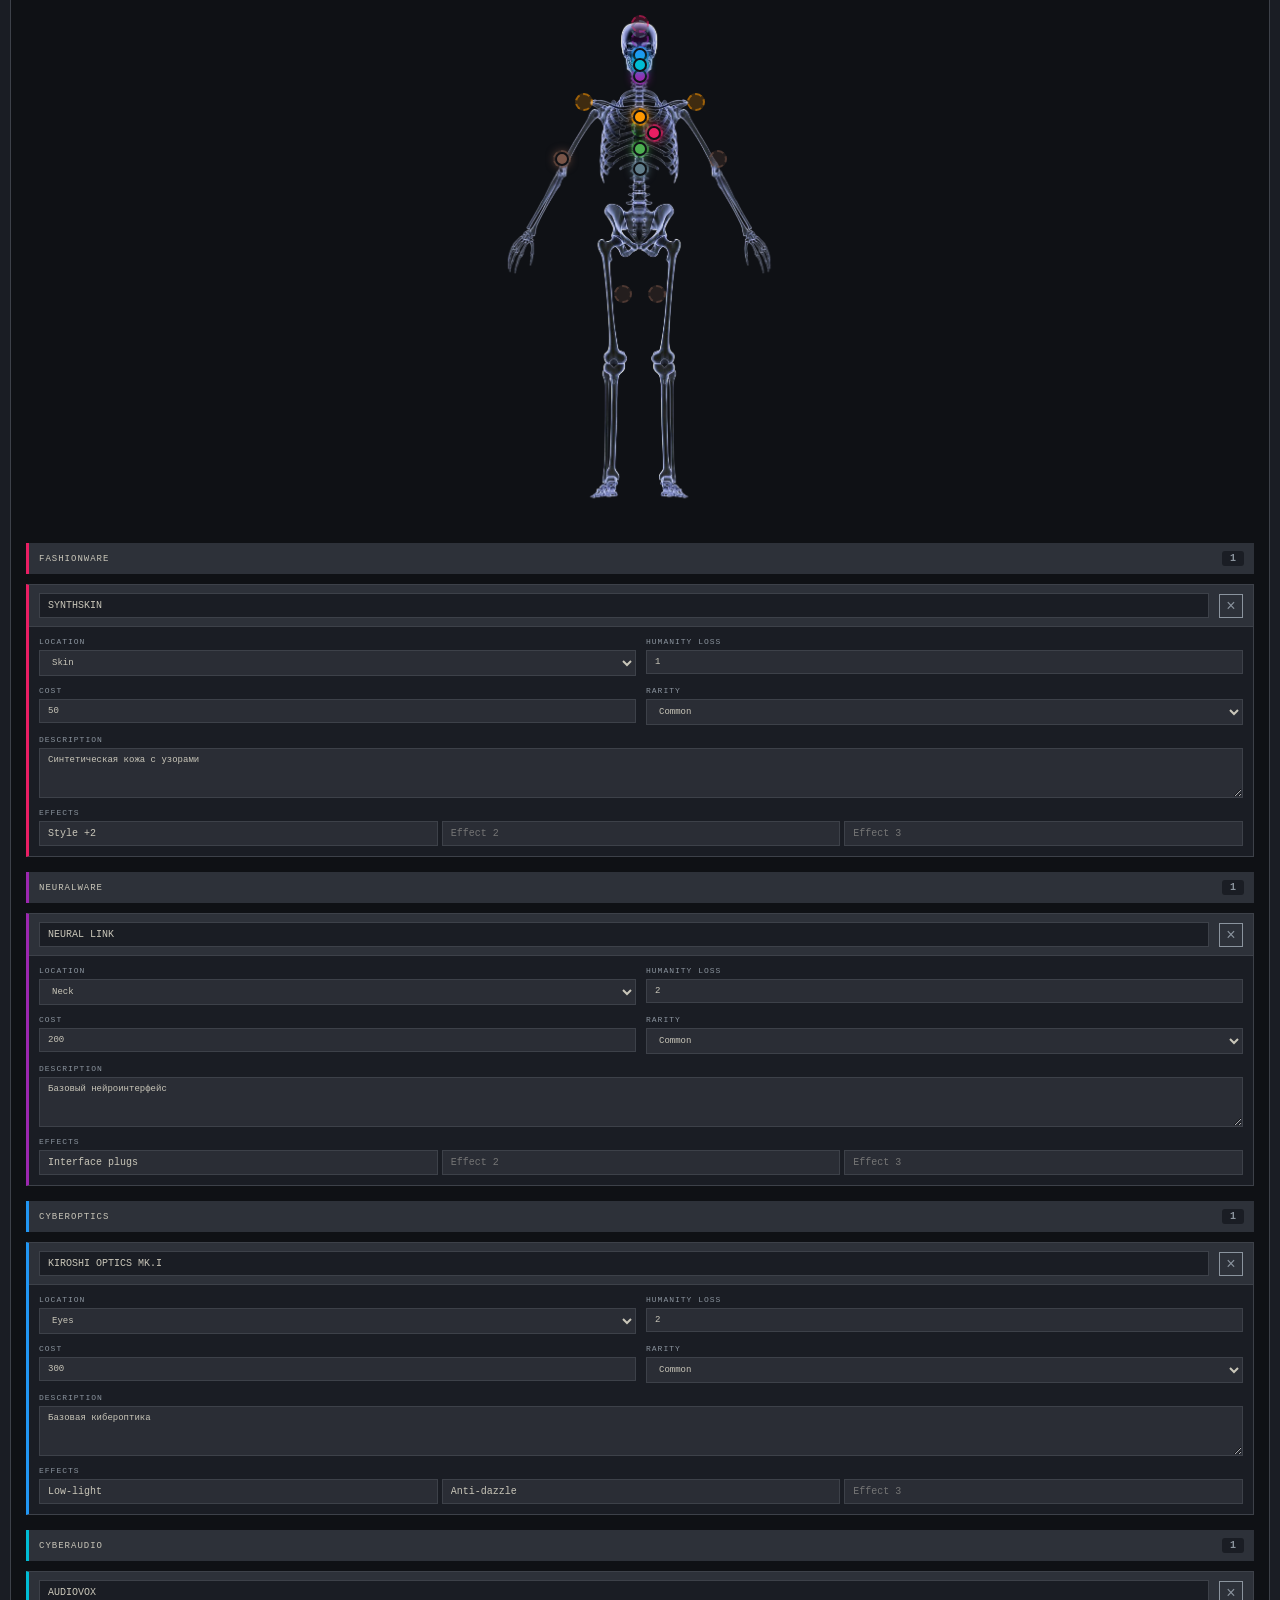
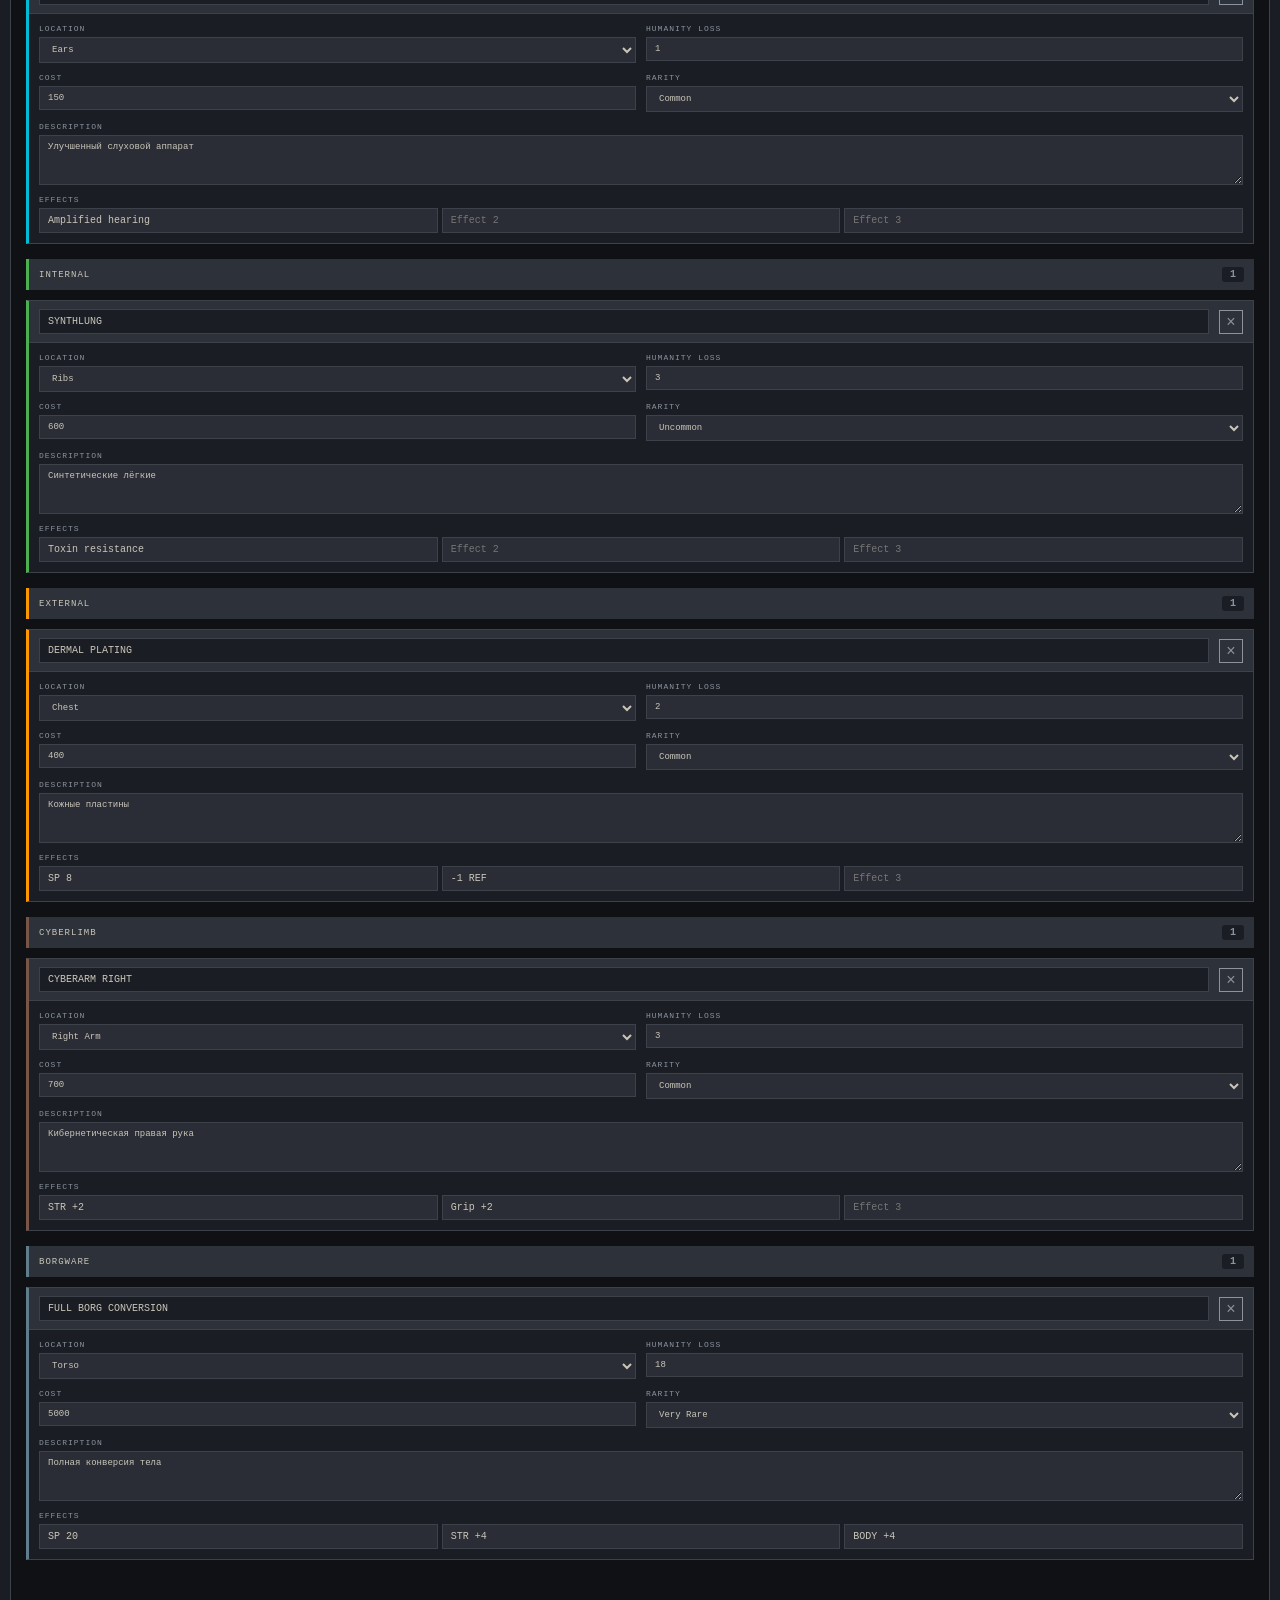
<file: html/implants.html>
<!DOCTYPE html>
<html lang="en">
<head>
<meta charset="UTF-8">
<meta name="viewport" content="width=device-width, initial-scale=1.0">
<title>Cyberpunk RED - Cyberware</title>
<link rel="icon" type="image/png" href="../images/cyberpunk.png">
<link rel="stylesheet" href="../css/common.css">
<link rel="stylesheet" href="../css/implants.css">
</head>
<body class="cyber-page">

<!-- TOP NAVIGATION BAR -->
<div class="top-nav">
  <div class="nav-brand">CYBERPUNK RED</div>
  <div class="nav-links">
    <a href="main.html" class="nav-link">Characters</a>
    <a href="index.html" class="nav-link">Character Sheet</a>
    <a href="implants.html" class="nav-link active">Implants</a>
    <a href="notes.html" class="nav-link">Notes</a>
    <a href="mobs.html" class="nav-link">Mobs</a>
    <a href="scripts.html" class="nav-link">Scripts</a>
    <button class="nav-btn" id="dice-roll-btn">🎲 Roll Dice</button>
  </div>
</div>

<div class="cyberware-page">
  <div class="cyberware-container">
    <!-- Left Panel - Lifepath & Inventory -->
    <div class="left-panel">
      <!-- ALIASES Block -->
      <div class="cyber-block aliases-block">
        <div class="cyber-block-header">ALIASES</div>
        <div class="cyber-block-content">
          <input type="text" class="aliases-input" placeholder="Enter aliases...">
        </div>
      </div>

      <!-- IMPROVEMENT POINTS & REPUTATION -->
      <div class="imp-row">
        <div class="imp-block">
          <div class="cyber-block-header">IMPROVEMENT POINTS</div>
          <div class="imp-content">
            <div class="imp-inputs">
              <div class="imp-input-field">
                <label>Current</label>
                <input type="number" id="imp-current" value="0" min="0">
              </div>
              <div class="imp-input-field">
                <label>Max</label>
                <input type="number" id="imp-max" value="0" min="0">
              </div>
            </div>
          </div>
        </div>
        <div class="rep-block">
          <div class="cyber-block-header">REPUTATION</div>
          <div class="rep-content">
            <div class="rep-input-field">
              <label>REP</label>
              <input type="number" id="rep-value" value="0" min="0">
            </div>
            <textarea id="rep-events" placeholder="Reputation events..."></textarea>
          </div>
        </div>
      </div>

      <!-- LIFEPATH Block -->
      <div class="cyber-block lifepath-block">
        <div class="cyber-block-header lifepath-header">LIFEPATH</div>
        <div class="lifepath-content">
          <div class="lifepath-row">
            <div class="lifepath-field">
              <label>CULTURAL ORIGINS</label>
              <input type="text" id="cultural-origins">
            </div>
            <div class="lifepath-field">
              <label>PERSONALITY</label>
              <input type="text" id="personality">
            </div>
          </div>
          <div class="lifepath-row">
            <div class="lifepath-field">
              <label>CLOTHING STYLES</label>
              <input type="text" id="clothing-styles">
            </div>
            <div class="lifepath-field">
              <label>HAIRSTYLE</label>
              <input type="text" id="hairstyle">
            </div>
          </div>
          <div class="lifepath-row">
            <div class="lifepath-field">
              <label>WHAT DO YOU VALUE MOST?</label>
              <input type="text" id="value-most">
            </div>
            <div class="lifepath-field">
              <label>FEELINGS ABOUT PEOPLE?</label>
              <input type="text" id="feelings-people">
            </div>
          </div>
          <div class="lifepath-row">
            <div class="lifepath-field">
              <label>MOST VALUED PERSON</label>
              <input type="text" id="valued-person">
            </div>
            <div class="lifepath-field">
              <label>MOST VALUED POSSESSION</label>
              <input type="text" id="valued-possession">
            </div>
          </div>
          <div class="lifepath-row">
            <div class="lifepath-field">
              <label>FAMILY BACKGROUND</label>
              <input type="text" id="family-background">
            </div>
            <div class="lifepath-field">
              <label>CHILDHOOD ENVIRONMENT</label>
              <input type="text" id="childhood-environment">
            </div>
          </div>
          <div class="lifepath-row">
            <div class="lifepath-field">
              <label>FAMILY CRISIS</label>
              <input type="text" id="family-crisis">
            </div>
            <div class="lifepath-field">
              <label>LIFE GOALS</label>
              <input type="text" id="life-goals">
            </div>
          </div>
          <div class="lifepath-row full-width">
            <div class="lifepath-field">
              <label>FASHION</label>
              <input type="text" id="fashion">
            </div>
          </div>
        </div>
      </div>

      <!-- INVENTORY Block -->
      <div class="cyber-block inventory-block">
        <div class="cyber-block-header inventory-header">INVENTORY</div>
        <div class="inventory-content">
          <table class="inventory-table">
            <thead>
              <tr>
                <th class="gear-col">GEAR</th>
                <th class="cost-col">COST</th>
                <th class="weight-col">WEIGHT</th>
                <th class="notes-col">NOTES</th>
                <th class="cash-col">Cash €$</th>
              </tr>
            </thead>
            <tbody id="inventory-body">
            </tbody>
          </table>
          <div class="inventory-footer">
            <div class="inventory-totals">
              <div class="total-item">
                <label>TOTAL WEIGHT</label>
                <span id="total-weight-value">0</span>
              </div>
              <div class="total-item">
                <label>TOTAL CASH</label>
                <span id="total-cash-value">0</span>
              </div>
            </div>
          </div>
          <button class="add-row-btn" id="add-inventory-row">+</button>
        </div>
      </div>
    </div>

    <!-- Middle Panel - Lifepath Details -->
    <div class="middle-panel">
      <!-- LIFEPATH Top -->
      <div class="cyber-block lifepath-top-block">
        <div class="cyber-block-header lifepath-header">LIFEPATH</div>
        <div class="lifepath-top-content">
          <div class="lifepath-sub-row">
            <div class="lifepath-sub-field">
              <label>Friends</label>
              <textarea id="friends"></textarea>
            </div>
            <div class="lifepath-sub-field">
              <label>Tragic love affairs</label>
              <textarea id="tragic-love"></textarea>
            </div>
          </div>
          <div class="lifepath-sub-row">
            <div class="lifepath-sub-field enemies-field">
              <label>Enemies</label>
              <div class="enemies-grid">
                <input type="text" placeholder="Who?">
                <input type="text" placeholder="What caused it?">
                <input type="text" placeholder="What can they throw at you?">
                <input type="text" placeholder="What's gonna happen?">
              </div>
            </div>
          </div>
        </div>
      </div>

      <!-- ROLE SPECIFIC LIFEPATH -->
      <div class="cyber-block role-lifepath-block">
        <div class="cyber-block-header lifepath-header">ROLE SPECIFIC LIFEPATH</div>
        <div class="role-lifepath-content">
          <textarea id="role-lifepath-text"></textarea>
        </div>
      </div>

      <!-- Housing -->
      <div class="housing-block">
        <div class="cyber-block-header lifepath-header">HOUSING</div>
        <div class="housing-content">
          <div class="housing-row">
            <div class="lifepath-field">
              <label>Housing</label>
              <input type="text" id="housing">
            </div>
            <div class="lifepath-field">
              <label>Rent</label>
              <input type="text" id="rent">
            </div>
            <div class="lifepath-field">
              <label>Lifestyle</label>
              <input type="text" id="lifestyle">
            </div>
          </div>
          <div class="money-display">
            <label>Total Money</label>
            <input type="number" class="money-input" id="money-total" placeholder="€$ 0">
          </div>
        </div>
      </div>
    </div>

    <!-- Right Panel - Cyberware -->
    <div class="right-panel">
      <div class="cyberware-panel">
        <div class="cyber-block cyberware-header-block">
          <div class="cyber-block-header cyberware-main-header">CYBERWARE</div>
        </div>

        <!-- Top Right - Add Button -->
        <div class="cyberware-controls">
          <div class="add-implant-wrapper">
            <button class="add-implant-btn" id="add-implant-btn">
              <span>+</span> ADD CYBERWARE
            </button>
            <div class="implant-type-dropdown" id="implant-type-dropdown">
              <button data-type="fashionware">Fashionware</button>
              <button data-type="neuralware">Neuralware</button>
              <button data-type="cyberoptics">Cyberoptics</button>
              <button data-type="cyberaudio">Cyberaudio</button>
              <button data-type="internal">Internal</button>
              <button data-type="external">External</button>
              <button data-type="limb">Cyberlimb</button>
              <button data-type="borgware">Borgware</button>
            </div>
          </div>
        </div>

        <!-- Humanity Loss - Top Left -->
        <div class="humanity-loss-top">
          <label>Humanity Loss</label>
          <div class="humanity-value" id="humanity-total">0</div>
        </div>

        <!-- Skeleton with markers - Left side -->
        <div class="skeleton-wrapper">
          <img src="../images/screenshot.png" alt="Skeleton" class="skeleton-image" id="skeleton-image">
          
          <!-- Body Zone Markers (clickable areas) -->
          <div class="body-markers">
            <!-- Fashionware zones -->
            <div class="body-marker-zone fashionware-zone" data-zone="hair" style="top: 4%; left: 50%;" title="Hair"></div>
            <div class="body-marker-zone fashionware-zone" data-zone="skin" style="top: 25%; left: 55%;" title="Skin"></div>
            
            <!-- Neuralware zones -->
            <div class="body-marker-zone neuralware-zone" data-zone="brain" style="top: 7%; left: 50%;" title="Brain"></div>
            <div class="body-marker-zone neuralware-zone" data-zone="neck" style="top: 14%; left: 50%;" title="Neck"></div>
            
            <!-- Cyberoptics zones -->
            <div class="body-marker-zone cyberoptics-zone" data-zone="eyes" style="top: 10%; left: 50%;" title="Eyes"></div>
            
            <!-- Cyberaudio zones -->
            <div class="body-marker-zone cyberaudio-zone" data-zone="ears" style="top: 12%; left: 50%;" title="Ears"></div>
            
            <!-- Internal zones -->
            <div class="body-marker-zone internal-zone" data-zone="ribs" style="top: 28%; left: 50%;" title="Ribs"></div>
            <div class="body-marker-zone internal-zone" data-zone="heart" style="top: 24%; left: 50%;" title="Heart"></div>
            
            <!-- External zones -->
            <div class="body-marker-zone external-zone" data-zone="right-shoulder" style="top: 19%; left: 30%;" title="Right Shoulder"></div>
            <div class="body-marker-zone external-zone" data-zone="left-shoulder" style="top: 19%; left: 70%;" title="Left Shoulder"></div>
            <div class="body-marker-zone external-zone" data-zone="chest" style="top: 22%; left: 50%;" title="Chest"></div>
            
            <!-- Limb zones -->
            <div class="body-marker-zone limb-zone" data-zone="right-arm" style="top: 30%; left: 22%;" title="Right Arm"></div>
            <div class="body-marker-zone limb-zone" data-zone="left-arm" style="top: 30%; left: 78%;" title="Left Arm"></div>
            <div class="body-marker-zone limb-zone" data-zone="right-leg" style="top: 56%; left: 44%;" title="Right Leg"></div>
            <div class="body-marker-zone limb-zone" data-zone="left-leg" style="top: 56%; left: 56%;" title="Left Leg"></div>
            
            <!-- Borgware zones -->
            <div class="body-marker-zone borgware-zone" data-zone="borg-head" style="top: 5%; left: 50%;" title="Head"></div>
            <div class="body-marker-zone borgware-zone" data-zone="borg-torso" style="top: 32%; left: 50%;" title="Torso"></div>
          </div>

          <!-- Implant markers (appear when implants are added) -->
          <div class="implant-markers" id="implant-markers"></div>
        </div>

        <!-- Implant Cards Container - Right side of skeleton -->
        <div class="implant-cards-container" id="implant-cards-container">
          <!-- Cards will be added here dynamically -->
        </div>
      </div>
    </div>
  </div>
</div>

<!-- DICE ROLL DIALOG -->
<div class="dialog-overlay" id="dice-dialog-overlay">
  <div class="dialog dice-dialog">
    <div class="dialog-header">
      <span>Dice Roll</span>
      <button class="dialog-close" id="dice-dialog-close">×</button>
    </div>
    <div class="dialog-content">
      <div class="dice-options" id="dice-options">
        <div class="dice-option-group">
          <label>Dice Type</label>
          <div class="dice-type-buttons">
            <button class="dice-type-btn" data-dice="4">d4</button>
            <button class="dice-type-btn" data-dice="6">d6</button>
            <button class="dice-type-btn" data-dice="8">d8</button>
            <button class="dice-type-btn active" data-dice="10">d10</button>
            <button class="dice-type-btn" data-dice="12">d12</button>
            <button class="dice-type-btn" data-dice="20">d20</button>
          </div>
        </div>
        <div class="dice-option-group">
          <label>Number of Dice</label>
          <div class="dice-count-control">
            <button class="dice-count-btn" id="dice-count-dec">-</button>
            <input type="number" id="dice-count" value="1" min="1" max="10">
            <button class="dice-count-btn" id="dice-count-inc">+</button>
          </div>
        </div>
        <button class="dialog-btn dialog-btn-primary dice-roll-btn" id="dice-roll-confirm">Roll</button>
      </div>
      <div class="dice-result-section" id="dice-result-section" style="display: none;">
        <div class="dice-rolls" id="dice-rolls"></div>
        <div class="dice-total-display">
          <span class="dice-total-label">Total:</span>
          <span class="dice-total-value" id="dice-total-value">0</span>
        </div>
        <p class="dice-description" id="dice-description">Roll: 1d10</p>
      </div>
    </div>
    <div class="dialog-footer">
      <button class="dialog-btn" id="dice-dialog-cancel">Close</button>
    </div>
  </div>
</div>

<script src="../js/utils.js"></script>
<script src="../js/script.js"></script>
<script src="../js/implants.js"></script>
</body>
</html>
</file>
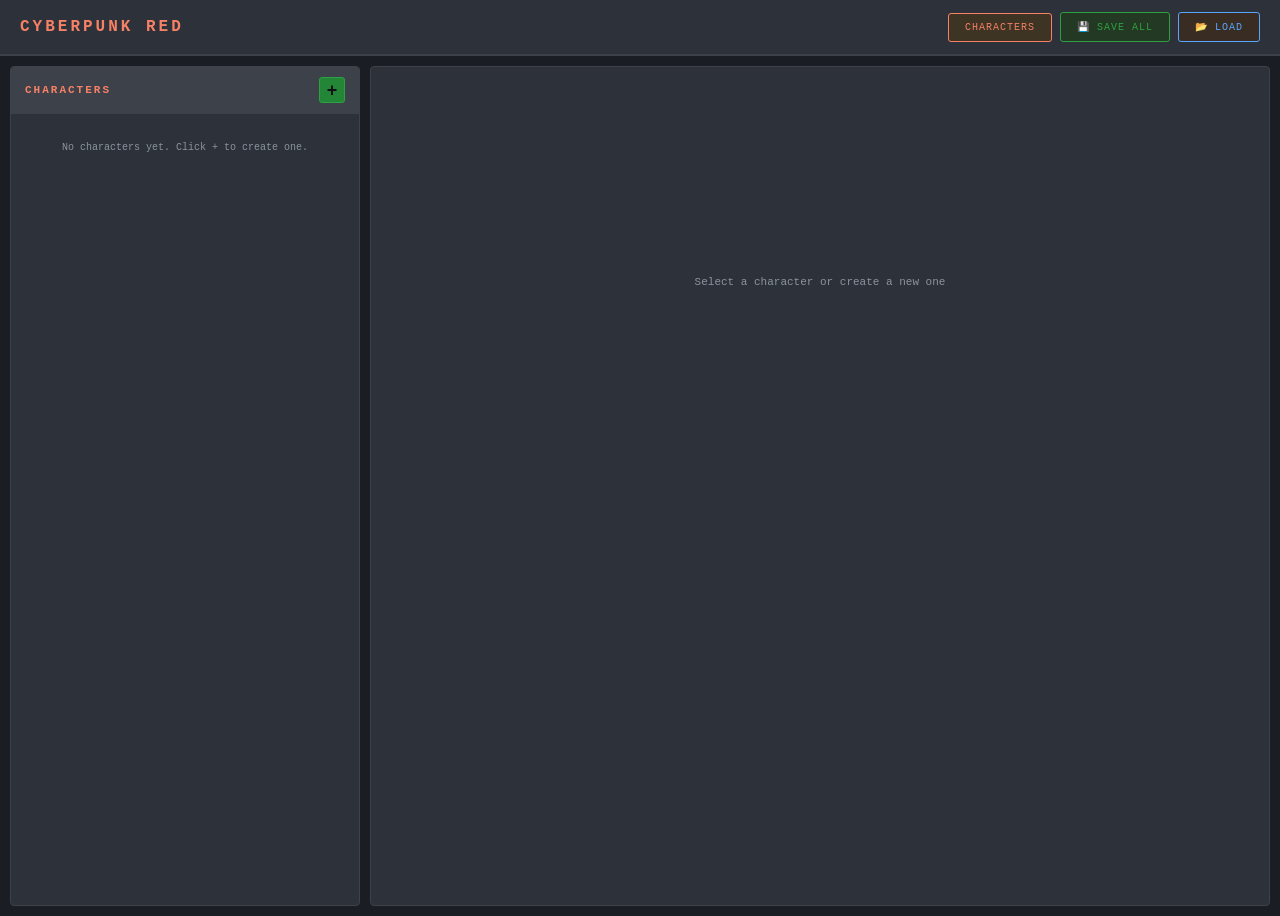
<file: html/main.html>
<!DOCTYPE html>
<html lang="en">
<head>
<meta charset="UTF-8">
<meta name="viewport" content="width=device-width, initial-scale=1.0">
<title>Cyberpunk RED - Characters</title>
<link rel="icon" type="image/png" href="../images/cyberpunk.png">
<link rel="stylesheet" href="../css/common.css">
<link rel="stylesheet" href="../css/main.css">
</head>
<body>

<!-- TOP NAVIGATION BAR -->
<div class="top-nav">
  <div class="nav-brand">CYBERPUNK RED</div>
  <div class="nav-links">
    <a href="main.html" class="nav-link active">Characters</a>
    <button class="nav-btn save-btn" id="save-all-btn">💾 Save All</button>
    <button class="nav-btn load-btn" id="load-all-btn">📂 Load</button>
  </div>
</div>

<!-- Hidden file input for loading -->
<input type="file" id="load-file-input" accept=".json" style="display: none;">

<div class="characters-page">
  <div class="characters-container">
    <!-- Left Panel - Character List -->
    <div class="characters-sidebar">
      <div class="characters-header">
        <span>CHARACTERS</span>
        <button class="add-character-btn" id="add-character-btn" title="Add Character">+</button>
      </div>
      <div class="characters-list" id="characters-list">
        <!-- Characters will be added here -->
      </div>
    </div>

    <!-- Right Panel - Character Details -->
    <div class="character-details-panel">
      <div class="character-details" id="character-details">
        <div class="details-placeholder">
          <p>Select a character or create a new one</p>
        </div>
      </div>
    </div>
  </div>
</div>

<!-- Add/Edit Character Dialog -->
<div class="dialog-overlay" id="character-dialog-overlay" style="display: none;">
  <div class="dialog character-dialog">
    <div class="dialog-header">
      <span id="dialog-title">New Character</span>
      <button class="dialog-close" id="dialog-close">×</button>
    </div>
    <div class="dialog-content">
      <div class="form-group">
        <label>Character Name</label>
        <input type="text" id="char-name-input" placeholder="Enter character name" class="form-input">
      </div>
      <div class="form-group">
        <label>Description (optional)</label>
        <textarea id="char-desc-input" placeholder="Character description..." class="form-textarea"></textarea>
      </div>
    </div>
    <div class="dialog-footer">
      <button class="dialog-btn dialog-btn-cancel" id="dialog-cancel">Cancel</button>
      <button class="dialog-btn dialog-btn-primary" id="dialog-save">Save</button>
    </div>
  </div>
</div>

<script src="../js/utils.js"></script>
<script src="../js/main.js"></script>
</body>
</html>
</file>
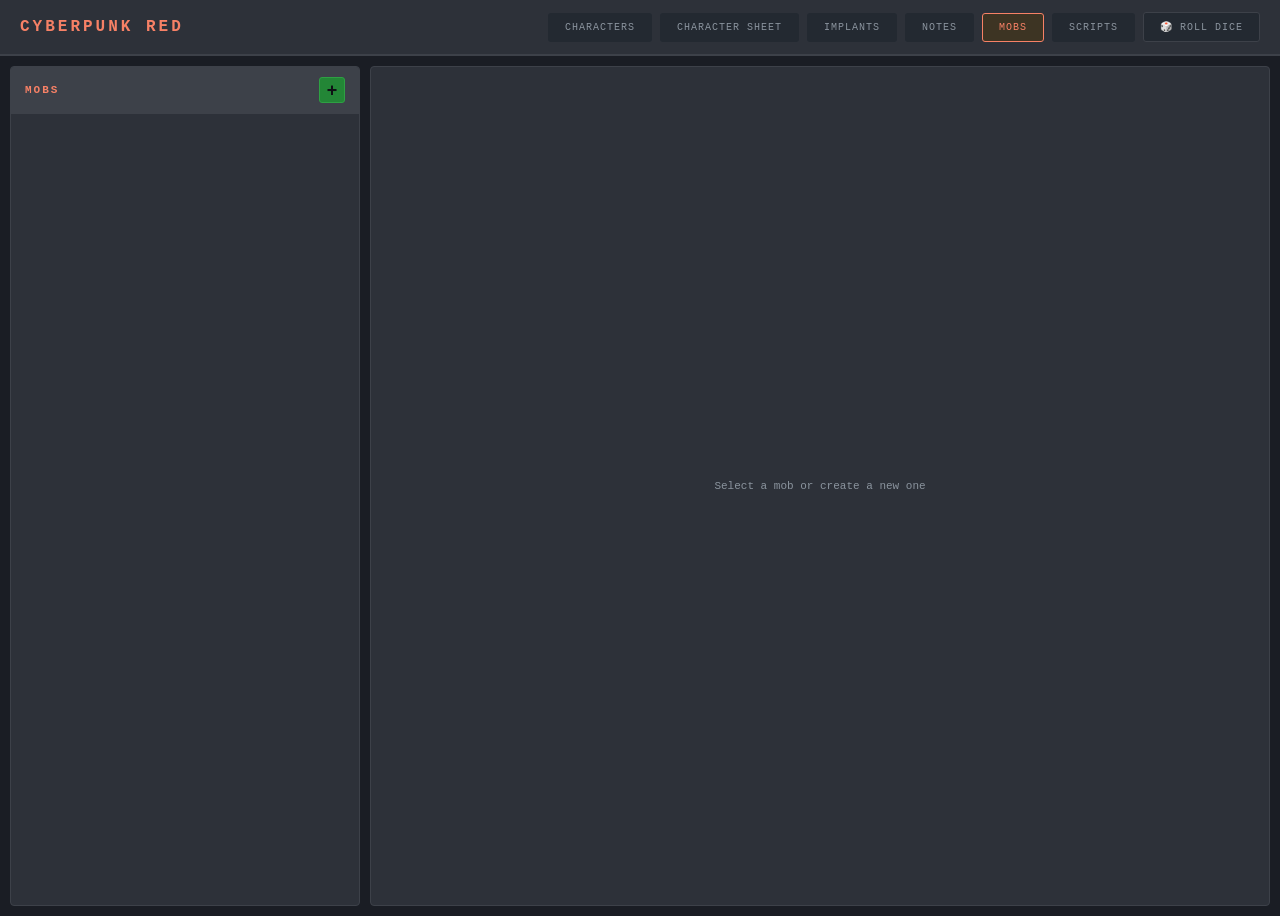
<file: html/mobs.html>
<!DOCTYPE html>
<html lang="en">
<head>
<meta charset="UTF-8">
<meta name="viewport" content="width=device-width, initial-scale=1.0">
<title>Cyberpunk RED - Mobs</title>
<link rel="icon" type="image/png" href="../images/cyberpunk.png">
<link rel="stylesheet" href="../css/common.css">
<link rel="stylesheet" href="../css/mobs.css">
</head>
<body class="cyber-page">

<!-- TOP NAVIGATION BAR -->
<div class="top-nav">
  <div class="nav-brand">CYBERPUNK RED</div>
  <div class="nav-links">
    <a href="main.html" class="nav-link">Characters</a>
    <a href="index.html" class="nav-link">Character Sheet</a>
    <a href="implants.html" class="nav-link">Implants</a>
    <a href="notes.html" class="nav-link">Notes</a>
    <a href="mobs.html" class="nav-link active">Mobs</a>
    <a href="scripts.html" class="nav-link">Scripts</a>
    <button class="nav-btn" id="dice-roll-btn">🎲 Roll Dice</button>
  </div>
</div>

<div class="mobs-page">
  <div class="mobs-container">
    <!-- Left Panel - Mobs List -->
    <div class="mobs-sidebar">
      <div class="mobs-header">
        <span>MOBS</span>
        <button class="add-mob-btn" id="add-mob-btn" title="Add Mob">+</button>
      </div>
      <div class="mobs-list" id="mobs-list">
        <!-- Mobs will be added here -->
      </div>
    </div>

    <!-- Right Panel - Mob Content -->
    <div class="mob-content-panel">
      <div class="mob-editor" id="mob-editor">
        <div class="editor-placeholder">
          <p>Select a mob or create a new one</p>
        </div>
      </div>
    </div>
  </div>
</div>

<!-- DICE ROLL DIALOG -->
<div class="dialog-overlay" id="dice-dialog-overlay">
  <div class="dialog dice-dialog">
    <div class="dialog-header">
      <span>Dice Roll</span>
      <button class="dialog-close" id="dice-dialog-close">×</button>
    </div>
    <div class="dialog-content">
      <div class="dice-options" id="dice-options">
        <div class="dice-option-group">
          <label>Dice Type</label>
          <div class="dice-type-buttons">
            <button class="dice-type-btn" data-dice="4">d4</button>
            <button class="dice-type-btn" data-dice="6">d6</button>
            <button class="dice-type-btn" data-dice="8">d8</button>
            <button class="dice-type-btn active" data-dice="10">d10</button>
            <button class="dice-type-btn" data-dice="12">d12</button>
            <button class="dice-type-btn" data-dice="20">d20</button>
          </div>
        </div>
        <div class="dice-option-group">
          <label>Number of Dice</label>
          <div class="dice-count-control">
            <button class="dice-count-btn" id="dice-count-dec">-</button>
            <input type="number" id="dice-count" value="1" min="1" max="10">
            <button class="dice-count-btn" id="dice-count-inc">+</button>
          </div>
        </div>
        <button class="dialog-btn dialog-btn-primary dice-roll-btn" id="dice-roll-confirm">Roll</button>
      </div>
      <div class="dice-result-section" id="dice-result-section" style="display: none;">
        <div class="dice-rolls" id="dice-rolls"></div>
        <div class="dice-total-display">
          <span class="dice-total-label">Total:</span>
          <span class="dice-total-value" id="dice-total-value">0</span>
        </div>
        <p class="dice-description" id="dice-description">Roll: 1d10</p>
      </div>
    </div>
    <div class="dialog-footer">
      <button class="dialog-btn" id="dice-dialog-cancel">Close</button>
    </div>
  </div>
</div>

<script src="../js/utils.js"></script>
<script src="../js/script.js"></script>
<script src="../js/weapon-dice.js"></script>
<script src="../js/mob-weapon-dice.js"></script>
<script src="../js/mob-dice.js"></script>
<script src="../js/mobs.js"></script>
</body>
</html>
</file>
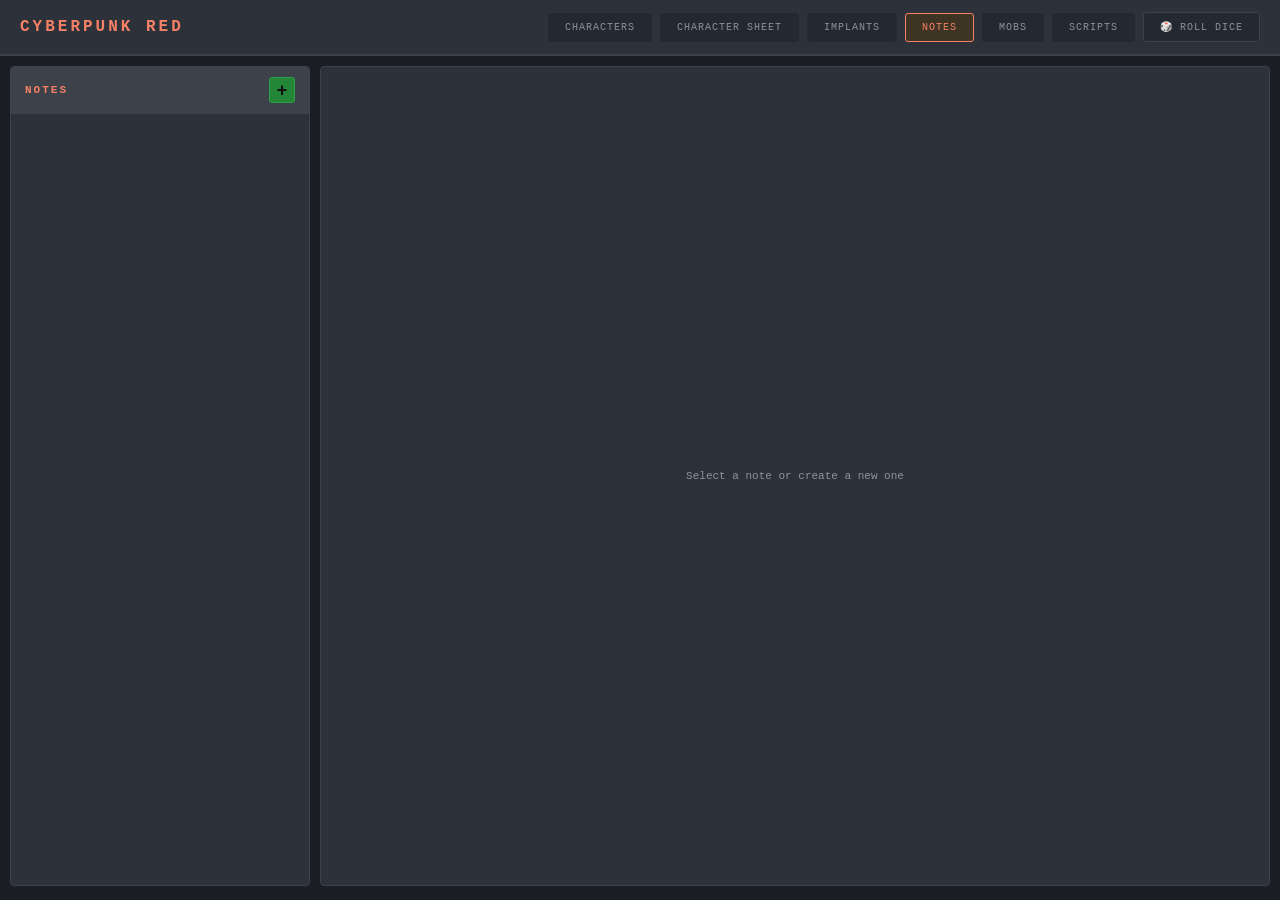
<file: html/notes.html>
<!DOCTYPE html>
<html lang="en">
<head>
<meta charset="UTF-8">
<meta name="viewport" content="width=device-width, initial-scale=1.0">
<title>Cyberpunk RED - Notes</title>
<link rel="icon" type="image/png" href="../images/cyberpunk.png">
<link rel="stylesheet" href="../css/common.css">
<link rel="stylesheet" href="../css/notes.css">
</head>
<body class="cyber-page">

<!-- TOP NAVIGATION BAR -->
<div class="top-nav">
  <div class="nav-brand">CYBERPUNK RED</div>
  <div class="nav-links">
    <a href="main.html" class="nav-link">Characters</a>
    <a href="index.html" class="nav-link">Character Sheet</a>
    <a href="implants.html" class="nav-link">Implants</a>
    <a href="notes.html" class="nav-link active">Notes</a>
    <a href="mobs.html" class="nav-link">Mobs</a>
    <a href="scripts.html" class="nav-link">Scripts</a>
    <button class="nav-btn" id="dice-roll-btn">🎲 Roll Dice</button>
  </div>
</div>

<div class="notes-page">
  <div class="notes-container">
    <!-- Left Panel - Notes List -->
    <div class="notes-sidebar">
      <div class="notes-header">
        <span>NOTES</span>
        <button class="add-note-btn" id="add-note-btn" title="Add Note">+</button>
      </div>
      
      <!-- Add Note Type Dropdown -->
      <div class="add-note-wrapper">
        <div class="note-type-dropdown" id="note-type-dropdown">
          <button data-type="note">📄 Note</button>
          <button data-type="table">📊 Table</button>
        </div>
      </div>
      
      <div class="notes-list" id="notes-list">
        <!-- Notes will be added here -->
      </div>
    </div>

    <!-- Right Panel - Note Content -->
    <div class="notes-content-panel">
      <div class="note-editor" id="note-editor">
        <div class="editor-placeholder">
          <p>Select a note or create a new one</p>
        </div>
      </div>
    </div>
  </div>
</div>

<!-- DICE ROLL DIALOG -->
<div class="dialog-overlay" id="dice-dialog-overlay">
  <div class="dialog dice-dialog">
    <div class="dialog-header">
      <span>Dice Roll</span>
      <button class="dialog-close" id="dice-dialog-close">×</button>
    </div>
    <div class="dialog-content">
      <div class="dice-options" id="dice-options">
        <div class="dice-option-group">
          <label>Dice Type</label>
          <div class="dice-type-buttons">
            <button class="dice-type-btn" data-dice="4">d4</button>
            <button class="dice-type-btn" data-dice="6">d6</button>
            <button class="dice-type-btn" data-dice="8">d8</button>
            <button class="dice-type-btn active" data-dice="10">d10</button>
            <button class="dice-type-btn" data-dice="12">d12</button>
            <button class="dice-type-btn" data-dice="20">d20</button>
          </div>
        </div>
        <div class="dice-option-group">
          <label>Number of Dice</label>
          <div class="dice-count-control">
            <button class="dice-count-btn" id="dice-count-dec">-</button>
            <input type="number" id="dice-count" value="1" min="1" max="10">
            <button class="dice-count-btn" id="dice-count-inc">+</button>
          </div>
        </div>
        <button class="dialog-btn dialog-btn-primary dice-roll-btn" id="dice-roll-confirm">Roll</button>
      </div>
      <div class="dice-result-section" id="dice-result-section" style="display: none;">
        <div class="dice-rolls" id="dice-rolls"></div>
        <div class="dice-total-display">
          <span class="dice-total-label">Total:</span>
          <span class="dice-total-value" id="dice-total-value">0</span>
        </div>
        <p class="dice-description" id="dice-description">Roll: 1d10</p>
      </div>
    </div>
    <div class="dialog-footer">
      <button class="dialog-btn" id="dice-dialog-cancel">Close</button>
    </div>
  </div>
</div>

<script src="../js/utils.js"></script>
<script src="../js/script.js"></script>
<script src="../js/notes.js"></script>
</body>
</html>
</file>
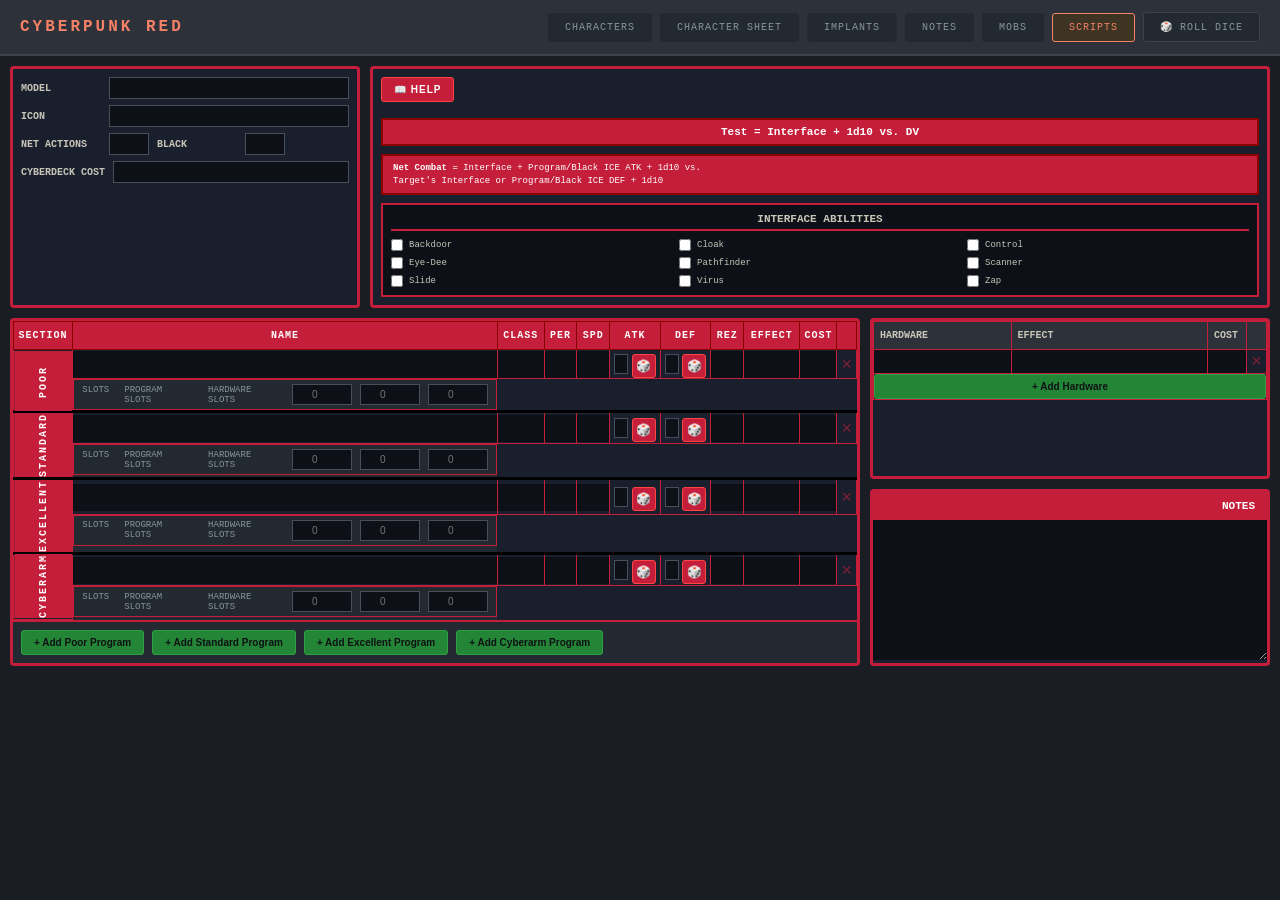
<file: html/scripts.html>
<!DOCTYPE html>
<html lang="en">
<head>
<meta charset="UTF-8">
<meta name="viewport" content="width=device-width, initial-scale=1.0">
<title>Cyberpunk RED - Cyberdeck</title>
<link rel="icon" type="image/png" href="../images/cyberpunk.png">
<link rel="stylesheet" href="../css/common.css">
<link rel="stylesheet" href="../css/scripts.css">
</head>
<body class="cyber-page">

<!-- TOP NAVIGATION BAR -->
<div class="top-nav">
  <div class="nav-brand">CYBERPUNK RED</div>
  <div class="nav-links">
    <a href="main.html" class="nav-link">Characters</a>
    <a href="index.html" class="nav-link">Character Sheet</a>
    <a href="implants.html" class="nav-link">Implants</a>
    <a href="notes.html" class="nav-link">Notes</a>
    <a href="mobs.html" class="nav-link">Mobs</a>
    <a href="scripts.html" class="nav-link active">Scripts</a>
    <button class="nav-btn" id="dice-roll-btn">🎲 Roll Dice</button>
  </div>
</div>

<div class="cyberdeck-page">
  
  <!-- Top Info Block -->
  <div class="cyberdeck-top-blocks">
    <!-- Left Top - Cyberdeck Info -->
    <div class="cyberdeck-info-block">
      <div class="cyberdeck-info-row">
        <div class="cyberdeck-info-label">Model</div>
        <input type="text" class="cyberdeck-info-input" id="deck-model" placeholder="">
      </div>
      <div class="cyberdeck-info-row">
        <div class="cyberdeck-info-label">Icon</div>
        <input type="text" class="cyberdeck-info-input" id="deck-icon" placeholder="">
      </div>
      <div class="cyberdeck-info-row">
        <div class="cyberdeck-info-label">NET Actions</div>
        <input type="number" class="cyberdeck-net-actions" id="deck-net-actions" min="0" max="10">
        <div class="cyberdeck-info-label">Black</div>
        <input type="number" class="cyberdeck-black" id="deck-black" min="0" max="10">
      </div>
      <div class="cyberdeck-info-row">
        <div class="cyberdeck-info-label">Cyberdeck Cost</div>
        <input type="number" class="cyberdeck-info-input" id="deck-cost" placeholder="">
      </div>
    </div>

    <!-- Right Top - Tests & Abilities -->
    <div class="cyberdeck-tests-block">
      <div style="display: flex; justify-content: space-between; align-items: center; margin-bottom: 8px;">
        <button class="cyberdeck-help-btn" id="cyberdeck-help-btn">📖 Help</button>
      </div>
      <div class="cyberdeck-test-row">
        <div class="cyberdeck-test-label">Test = Interface + 1d10 vs. DV</div>
      </div>
      <div class="cyberdeck-test-row">
        <div class="cyberdeck-combat-label">
          <strong>Net Combat</strong> = Interface + Program/Black ICE ATK + 1d10 vs.<br>
          Target's Interface or Program/Black ICE DEF + 1d10
        </div>
      </div>
      <div class="cyberdeck-abilities-block">
        <div class="cyberdeck-abilities-title">Interface Abilities</div>
        <div class="cyberdeck-abilities-grid">
          <label class="ability-label"><input type="checkbox" data-ability="backdoor"> Backdoor</label>
          <label class="ability-label"><input type="checkbox" data-ability="cloak"> Cloak</label>
          <label class="ability-label"><input type="checkbox" data-ability="control"> Control</label>
          <label class="ability-label"><input type="checkbox" data-ability="eyedee"> Eye-Dee</label>
          <label class="ability-label"><input type="checkbox" data-ability="pathfinder"> Pathfinder</label>
          <label class="ability-label"><input type="checkbox" data-ability="scanner"> Scanner</label>
          <label class="ability-label"><input type="checkbox" data-ability="slide"> Slide</label>
          <label class="ability-label"><input type="checkbox" data-ability="virus"> Virus</label>
          <label class="ability-label"><input type="checkbox" data-ability="zap"> Zap</label>
        </div>
      </div>
    </div>
  </div>

  <!-- Main Content -->
  <div class="cyberdeck-main-content">
    <!-- Left Panel - Programs Table -->
    <div class="programs-panel">
      <div class="programs-table-wrapper">
        <table class="programs-table">
          <thead>
            <tr>
              <th class="col-section">Section</th>
              <th class="col-name">Name</th>
              <th class="col-class">Class</th>
              <th class="col-stat">PER</th>
              <th class="col-stat">SPD</th>
              <th class="col-attack">ATK</th>
              <th class="col-defense">DEF</th>
              <th class="col-stat">REZ</th>
              <th class="col-effect">Effect</th>
              <th class="col-cost">Cost</th>
              <th class="col-action"></th>
            </tr>
          </thead>
          <tbody id="programs-tbody">
            <!-- Poor Section -->
            <tr class="section-main-row" data-section="poor" data-row="0">
              <td class="section-label-cell" rowspan="2">Poor</td>
              <td><input type="text" class="program-name" data-section="poor" data-row="0"></td>
              <td><input type="text" class="program-class" data-section="poor" data-row="0"></td>
              <td><input type="number" class="program-stat" data-section="poor" data-row="0" data-stat="per"></td>
              <td><input type="number" class="program-stat" data-section="poor" data-row="0" data-stat="spd"></td>
              <td>
                <div class="program-dice-wrapper">
                  <input type="text" class="program-atk-formula" data-section="poor" data-row="0" placeholder="ATK formula (e.g., 2d6+3)">
                  <button class="program-roll-btn" data-section="poor" data-row="0" data-type="atk" title="Roll ATK">🎲</button>
                  <div class="program-dice-result" data-section="poor" data-row="0" data-type="atk"></div>
                </div>
              </td>
              <td>
                <div class="program-dice-wrapper">
                  <input type="text" class="program-def-formula" data-section="poor" data-row="0" placeholder="DEF formula (e.g., 1d10+2)">
                  <button class="program-roll-btn" data-section="poor" data-row="0" data-type="def" title="Roll DEF">🎲</button>
                  <div class="program-dice-result" data-section="poor" data-row="0" data-type="def"></div>
                </div>
              </td>
              <td><input type="number" class="program-stat" data-section="poor" data-row="0" data-stat="rez"></td>
              <td><input type="text" class="program-effect" data-section="poor" data-row="0"></td>
              <td><input type="number" class="program-cost" data-section="poor" data-row="0"></td>
              <td><button class="delete-row-btn" data-section="poor" data-row="0" title="Delete">×</button></td>
            </tr>
            <tr class="section-sub-row" data-section="poor" data-row="0">
              <td colspan="10" class="sub-row-content">
                <div class="sub-row-labels">
                  <span>Slots</span>
                  <span>Program Slots</span>
                  <span>Hardware Slots</span>
                </div>
                <div class="sub-row-inputs">
                  <input type="number" class="program-slots-input" data-section="poor" data-row="0" data-slot="slots" placeholder="0">
                  <input type="number" class="program-slots-input" data-section="poor" data-row="0" data-slot="program" placeholder="0">
                  <input type="number" class="program-slots-input" data-section="poor" data-row="0" data-slot="hardware" placeholder="0">
                </div>
              </td>
            </tr>
            
            <!-- Standard Section -->
            <tr class="section-main-row section-divider" data-section="standard" data-row="0">
              <td class="section-label-cell" rowspan="2">Standard</td>
              <td><input type="text" class="program-name" data-section="standard" data-row="0"></td>
              <td><input type="text" class="program-class" data-section="standard" data-row="0"></td>
              <td><input type="number" class="program-stat" data-section="standard" data-row="0" data-stat="per"></td>
              <td><input type="number" class="program-stat" data-section="standard" data-row="0" data-stat="spd"></td>
              <td>
                <div class="program-dice-wrapper">
                  <input type="text" class="program-atk-formula" data-section="standard" data-row="0" placeholder="ATK formula (e.g., 2d6+3)">
                  <button class="program-roll-btn" data-section="standard" data-row="0" data-type="atk" title="Roll ATK">🎲</button>
                  <div class="program-dice-result" data-section="standard" data-row="0" data-type="atk"></div>
                </div>
              </td>
              <td>
                <div class="program-dice-wrapper">
                  <input type="text" class="program-def-formula" data-section="standard" data-row="0" placeholder="DEF formula (e.g., 1d10+2)">
                  <button class="program-roll-btn" data-section="standard" data-row="0" data-type="def" title="Roll DEF">🎲</button>
                  <div class="program-dice-result" data-section="standard" data-row="0" data-type="def"></div>
                </div>
              </td>
              <td><input type="number" class="program-stat" data-section="standard" data-row="0" data-stat="rez"></td>
              <td><input type="text" class="program-effect" data-section="standard" data-row="0"></td>
              <td><input type="number" class="program-cost" data-section="standard" data-row="0"></td>
              <td><button class="delete-row-btn" data-section="standard" data-row="0" title="Delete">×</button></td>
            </tr>
            <tr class="section-sub-row" data-section="standard" data-row="0">
              <td colspan="10" class="sub-row-content">
                <div class="sub-row-labels">
                  <span>Slots</span>
                  <span>Program Slots</span>
                  <span>Hardware Slots</span>
                </div>
                <div class="sub-row-inputs">
                  <input type="number" class="program-slots-input" data-section="standard" data-row="0" data-slot="slots" placeholder="0">
                  <input type="number" class="program-slots-input" data-section="standard" data-row="0" data-slot="program" placeholder="0">
                  <input type="number" class="program-slots-input" data-section="standard" data-row="0" data-slot="hardware" placeholder="0">
                </div>
              </td>
            </tr>
            
            <!-- Excellent Section -->
            <tr class="section-main-row section-divider" data-section="excellent" data-row="0">
              <td class="section-label-cell" rowspan="2">Excellent</td>
              <td><input type="text" class="program-name" data-section="excellent" data-row="0"></td>
              <td><input type="text" class="program-class" data-section="excellent" data-row="0"></td>
              <td><input type="number" class="program-stat" data-section="excellent" data-row="0" data-stat="per"></td>
              <td><input type="number" class="program-stat" data-section="excellent" data-row="0" data-stat="spd"></td>
              <td>
                <div class="program-dice-wrapper">
                  <input type="text" class="program-atk-formula" data-section="excellent" data-row="0" placeholder="ATK formula (e.g., 2d6+3)">
                  <button class="program-roll-btn" data-section="excellent" data-row="0" data-type="atk" title="Roll ATK">🎲</button>
                  <div class="program-dice-result" data-section="excellent" data-row="0" data-type="atk"></div>
                </div>
              </td>
              <td>
                <div class="program-dice-wrapper">
                  <input type="text" class="program-def-formula" data-section="excellent" data-row="0" placeholder="DEF formula (e.g., 1d10+2)">
                  <button class="program-roll-btn" data-section="excellent" data-row="0" data-type="def" title="Roll DEF">🎲</button>
                  <div class="program-dice-result" data-section="excellent" data-row="0" data-type="def"></div>
                </div>
              </td>
              <td><input type="number" class="program-stat" data-section="excellent" data-row="0" data-stat="rez"></td>
              <td><input type="text" class="program-effect" data-section="excellent" data-row="0"></td>
              <td><input type="number" class="program-cost" data-section="excellent" data-row="0"></td>
              <td><button class="delete-row-btn" data-section="excellent" data-row="0" title="Delete">×</button></td>
            </tr>
            <tr class="section-sub-row" data-section="excellent" data-row="0">
              <td colspan="10" class="sub-row-content">
                <div class="sub-row-labels">
                  <span>Slots</span>
                  <span>Program Slots</span>
                  <span>Hardware Slots</span>
                </div>
                <div class="sub-row-inputs">
                  <input type="number" class="program-slots-input" data-section="excellent" data-row="0" data-slot="slots" placeholder="0">
                  <input type="number" class="program-slots-input" data-section="excellent" data-row="0" data-slot="program" placeholder="0">
                  <input type="number" class="program-slots-input" data-section="excellent" data-row="0" data-slot="hardware" placeholder="0">
                </div>
              </td>
            </tr>
            
            <!-- Cyberarm Section -->
            <tr class="section-main-row section-divider" data-section="cyberarm" data-row="0">
              <td class="section-label-cell" rowspan="2">Cyberarm</td>
              <td><input type="text" class="program-name" data-section="cyberarm" data-row="0"></td>
              <td><input type="text" class="program-class" data-section="cyberarm" data-row="0"></td>
              <td><input type="number" class="program-stat" data-section="cyberarm" data-row="0" data-stat="per"></td>
              <td><input type="number" class="program-stat" data-section="cyberarm" data-row="0" data-stat="spd"></td>
              <td>
                <div class="program-dice-wrapper">
                  <input type="text" class="program-atk-formula" data-section="cyberarm" data-row="0" placeholder="ATK formula (e.g., 2d6+3)">
                  <button class="program-roll-btn" data-section="cyberarm" data-row="0" data-type="atk" title="Roll ATK">🎲</button>
                  <div class="program-dice-result" data-section="cyberarm" data-row="0" data-type="atk"></div>
                </div>
              </td>
              <td>
                <div class="program-dice-wrapper">
                  <input type="text" class="program-def-formula" data-section="cyberarm" data-row="0" placeholder="DEF formula (e.g., 1d10+2)">
                  <button class="program-roll-btn" data-section="cyberarm" data-row="0" data-type="def" title="Roll DEF">🎲</button>
                  <div class="program-dice-result" data-section="cyberarm" data-row="0" data-type="def"></div>
                </div>
              </td>
              <td><input type="number" class="program-stat" data-section="cyberarm" data-row="0" data-stat="rez"></td>
              <td><input type="text" class="program-effect" data-section="cyberarm" data-row="0"></td>
              <td><input type="number" class="program-cost" data-section="cyberarm" data-row="0"></td>
              <td><button class="delete-row-btn" data-section="cyberarm" data-row="0" title="Delete">×</button></td>
            </tr>
            <tr class="section-sub-row" data-section="cyberarm" data-row="0">
              <td colspan="10" class="sub-row-content">
                <div class="sub-row-labels">
                  <span>Slots</span>
                  <span>Program Slots</span>
                  <span>Hardware Slots</span>
                </div>
                <div class="sub-row-inputs">
                  <input type="number" class="program-slots-input" data-section="cyberarm" data-row="0" data-slot="slots" placeholder="0">
                  <input type="number" class="program-slots-input" data-section="cyberarm" data-row="0" data-slot="program" placeholder="0">
                  <input type="number" class="program-slots-input" data-section="cyberarm" data-row="0" data-slot="hardware" placeholder="0">
                </div>
              </td>
            </tr>
          </tbody>
        </table>
      </div>
      <div class="programs-footer">
        <button class="add-section-btn" id="add-poor-btn">+ Add Poor Program</button>
        <button class="add-section-btn" id="add-standard-btn">+ Add Standard Program</button>
        <button class="add-section-btn" id="add-excellent-btn">+ Add Excellent Program</button>
        <button class="add-section-btn" id="add-cyberarm-btn">+ Add Cyberarm Program</button>
      </div>
    </div>

    <!-- Right Panel - Hardware & Notes -->
    <div class="right-panel">
      <!-- Hardware Table -->
      <div class="hardware-block">
        <div class="hardware-table-wrapper">
          <table class="hardware-table">
            <thead>
              <tr>
                <th class="hardware-name-col">Hardware</th>
                <th class="hardware-effect-col">Effect</th>
                <th class="hardware-cost-col">Cost</th>
                <th class="hardware-action-col"></th>
              </tr>
            </thead>
            <tbody id="hardware-tbody">
              <tr class="hardware-row" data-row="0">
                <td><input type="text" class="hardware-name" data-row="0"></td>
                <td><input type="text" class="hardware-effect" data-row="0"></td>
                <td><input type="number" class="hardware-cost" data-row="0"></td>
                <td><button class="delete-hardware-btn" data-row="0" title="Delete">×</button></td>
              </tr>
              <tr class="hardware-row" data-row="1">
                <td><input type="text" class="hardware-name" data-row="1"></td>
                <td><input type="text" class="hardware-effect" data-row="1"></td>
                <td><input type="number" class="hardware-cost" data-row="1"></td>
                <td><button class="delete-hardware-btn" data-row="1" title="Delete">×</button></td>
              </tr>
              <tr class="hardware-row" data-row="2">
                <td><input type="text" class="hardware-name" data-row="2"></td>
                <td><input type="text" class="hardware-effect" data-row="2"></td>
                <td><input type="number" class="hardware-cost" data-row="2"></td>
                <td><button class="delete-hardware-btn" data-row="2" title="Delete">×</button></td>
              </tr>
              <tr class="hardware-add-row">
                <td colspan="4">
                  <button class="add-hardware-btn" id="add-hardware-btn" title="Add Hardware Row">+ Add Hardware</button>
                </td>
              </tr>
            </tbody>
          </table>
        </div>
      </div>

      <!-- Notes -->
      <div class="notes-block">
        <div class="notes-header">Notes</div>
        <textarea class="notes-textarea" id="cyberdeck-notes" placeholder=""></textarea>
      </div>
    </div>
  </div>
</div>

<!-- DICE ROLL DIALOG -->
<div class="dialog-overlay" id="dice-dialog-overlay">
  <div class="dialog dice-dialog">
    <div class="dialog-header">
      <span>Dice Roll</span>
      <button class="dialog-close" id="dice-dialog-close">×</button>
    </div>
    <div class="dialog-content">
      <div class="dice-options" id="dice-options">
        <div class="dice-option-group">
          <label>Dice Type</label>
          <div class="dice-type-buttons">
            <button class="dice-type-btn" data-dice="4">d4</button>
            <button class="dice-type-btn" data-dice="6">d6</button>
            <button class="dice-type-btn" data-dice="8">d8</button>
            <button class="dice-type-btn active" data-dice="10">d10</button>
            <button class="dice-type-btn" data-dice="12">d12</button>
            <button class="dice-type-btn" data-dice="20">d20</button>
          </div>
        </div>
        <div class="dice-option-group">
          <label>Number of Dice</label>
          <div class="dice-count-control">
            <button class="dice-count-btn" id="dice-count-dec">-</button>
            <input type="number" id="dice-count" value="1" min="1" max="10">
            <button class="dice-count-btn" id="dice-count-inc">+</button>
          </div>
        </div>
        <button class="dialog-btn dialog-btn-primary dice-roll-btn" id="dice-roll-confirm">Roll</button>
      </div>
      <div class="dice-result-section" id="dice-result-section" style="display: none;">
        <div class="dice-rolls" id="dice-rolls"></div>
        <div class="dice-total-display">
          <span class="dice-total-label">Total:</span>
          <span class="dice-total-value" id="dice-total-value">0</span>
        </div>
        <p class="dice-description" id="dice-description">Roll: 1d10</p>
      </div>
    </div>
    <div class="dialog-footer">
      <button class="dialog-btn" id="dice-dialog-cancel">Close</button>
    </div>
  </div>
</div>

<!-- HELP DIALOG -->
<div class="help-dialog-overlay" id="help-dialog-overlay">
  <div class="help-dialog">
    <div class="help-dialog-header">
      <span>Cyberdeck Help</span>
      <button class="help-dialog-close" id="help-dialog-close">×</button>
    </div>
    <div class="help-dialog-content" id="help-dialog-content">
      Loading...
    </div>
  </div>
</div>

<script src="../js/utils.js"></script>
<script src="../js/scripts.js"></script>
<script src="../js/weapon-dice.js"></script>

</body>
</html>
</file>
<file: style.css>
* {
  box-sizing: border-box;
  margin: 0;
  padding: 0;
}

body {
  background: #0d1117;
  font-family: 'Courier New', monospace;
  color: #c9c6b9;
  padding: 10px;
  font-size: 11px;
}

/* TOP NAVIGATION BAR */
.top-nav {
  display: flex;
  align-items: center;
  justify-content: space-between;
  background: #161b22;
  border: 2px solid #30363d;
  border-bottom: none;
  padding: 10px 20px;
  margin: 0 auto 10px auto;
  max-width: 2300px;
  position: relative;
}

.top-nav::before,
.top-nav::after {
  content: '';
  position: absolute;
  width: 8px;
  height: 8px;
}

.top-nav::before {
  top: -2px;
  left: -2px;
  border-top: 2px solid #8b949e;
  border-left: 2px solid #8b949e;
}

.top-nav::after {
  top: -2px;
  right: -2px;
  border-top: 2px solid #8b949e;
  border-right: 2px solid #8b949e;
}

.nav-brand {
  font-size: 14px;
  font-weight: bold;
  letter-spacing: 3px;
  color: #8b949e;
}

.nav-links {
  display: flex;
  align-items: center;
  gap: 5px;
}

.nav-link {
  color: #8b949e;
  text-decoration: none;
  padding: 6px 12px;
  font-size: 10px;
  text-transform: uppercase;
  letter-spacing: 1px;
  border: 1px solid transparent;
  transition: all 0.2s;
}

.nav-link:hover {
  color: #c9c6b9;
  background: #232931;
}

.nav-link.active {
  color: #c9c6b9;
  background: #232931;
  border-color: #30363d;
}

.nav-btn {
  background: #232931;
  border: 1px solid #8b949e;
  color: #8b949e;
  padding: 6px 12px;
  font-size: 10px;
  cursor: pointer;
  font-family: inherit;
  text-transform: uppercase;
  letter-spacing: 1px;
  transition: all 0.2s;
}

.nav-btn:hover {
  background: #30363d;
  color: #c9c6b9;
  border-color: #c9c6b9;
}

.save-btn {
  background: #233923;
  border-color: #4caf50;
  color: #4caf50;
}

.save-btn:hover {
  background: #2d4a2d;
  border-color: #66bb6a;
  color: #66bb6a;
}

.load-btn {
  background: #392d23;
  border-color: #ff9800;
  color: #ff9800;
}

.load-btn:hover {
  background: #4a3d2d;
  border-color: #ffb74d;
  color: #ffb74d;
}

.lang-switch-btn {
  background: #232931;
  border-color: #f78166;
  color: #f78166;
  font-weight: bold;
  min-width: 45px;
}

.lang-switch-btn:hover {
  background: #3d3423;
  border-color: #ff9f89;
  color: #ff9f89;
}

/* DICE DIALOG */
.dialog-overlay {
  display: none;
  position: fixed;
  top: 0;
  left: 0;
  width: 100%;
  height: 100%;
  background: rgba(0, 0, 0, 0.8);
  z-index: 1000;
  align-items: center;
  justify-content: center;
}

.dialog-overlay.active {
  display: flex;
}

.dialog {
  background: #161b22;
  border: 2px solid #30363d;
  min-width: 300px;
  max-width: 400px;
  position: relative;
}

.dialog::before,
.dialog::after {
  content: '';
  position: absolute;
  width: 8px;
  height: 8px;
}

.dialog::before {
  top: -2px;
  left: -2px;
  border-top: 2px solid #8b949e;
  border-left: 2px solid #8b949e;
}

.dialog::after {
  top: -2px;
  right: -2px;
  border-top: 2px solid #8b949e;
  border-right: 2px solid #8b949e;
}

.dialog-header {
  background: #232931;
  padding: 10px 15px;
  display: flex;
  justify-content: space-between;
  align-items: center;
  border-bottom: 2px solid #30363d;
  font-size: 11px;
  font-weight: bold;
  text-transform: uppercase;
  letter-spacing: 1px;
}

.dialog-close {
  background: none;
  border: none;
  color: #8b949e;
  font-size: 20px;
  cursor: pointer;
  line-height: 1;
}

.dialog-close:hover {
  color: #c9c6b9;
}

.dialog-content {
  padding: 20px;
  text-align: center;
}

/* Dice Options */
.dice-options {
  display: flex;
  flex-direction: column;
  gap: 20px;
  margin-bottom: 20px;
}

.dice-option-group {
  display: flex;
  flex-direction: column;
  gap: 10px;
}

.dice-option-group label {
  font-size: 10px;
  text-transform: uppercase;
  color: #8b949e;
  letter-spacing: 1px;
}

.dice-type-buttons {
  display: flex;
  justify-content: center;
  gap: 5px;
  flex-wrap: wrap;
}

.dice-type-btn {
  background: #232931;
  border: 1px solid #8b949e;
  color: #8b949e;
  padding: 8px 12px;
  font-size: 11px;
  cursor: pointer;
  font-family: inherit;
  transition: all 0.2s;
  min-width: 45px;
}

.dice-type-btn:hover {
  background: #30363d;
  color: #c9c6b9;
  border-color: #c9c6b9;
}

.dice-type-btn.active {
  background: #30363d;
  color: #f78166;
  border-color: #f78166;
}

.dice-count-control {
  display: flex;
  justify-content: center;
  align-items: center;
  gap: 10px;
}

.dice-count-btn {
  background: #232931;
  border: 1px solid #8b949e;
  color: #8b949e;
  width: 35px;
  height: 35px;
  font-size: 18px;
  cursor: pointer;
  font-family: inherit;
  transition: all 0.2s;
}

.dice-count-btn:hover {
  background: #30363d;
  color: #c9c6b9;
  border-color: #c9c6b9;
}

#dice-count {
  width: 50px;
  text-align: center;
  font-size: 16px;
  font-weight: bold;
}

.dice-roll-btn {
  width: 100%;
  padding: 10px;
  font-size: 12px;
  text-transform: uppercase;
  letter-spacing: 2px;
}

/* Dice Result Section */
.dice-result-section {
  display: flex;
  flex-direction: column;
  align-items: center;
  gap: 20px;
}

.dice-rolls {
  display: flex;
  justify-content: center;
  flex-wrap: wrap;
  gap: 15px;
  min-height: 60px;
}

.dice-roll-item {
  display: flex;
  align-items: center;
  justify-content: center;
  width: 50px;
  height: 50px;
  font-size: 24px;
  font-weight: bold;
  color: #f78166;
  background: #232931;
  border: 2px solid #f78166;
  border-radius: 8px;
  animation: none;
}

.dice-roll-item.crit-success {
  background: #2ea043;
  border-color: #2ea043;
  color: #0f1115;
}

.dice-roll-item.crit-fail {
  background: #da3633;
  border-color: #da3633;
  color: #0f1115;
}

.die-result {
  display: flex;
  align-items: center;
  justify-content: center;
  font-size: 20px;
  font-weight: bold;
  color: #f78166;
  animation: dieRoll 0.5s ease-out;
  position: relative;
}

/* d4 - Triangle pointing up */
.die-result.d4 {
  width: 44px;
  height: 40px;
  position: relative;
}

.die-result.d4::before {
  content: '';
  position: absolute;
  inset: 0;
  background: #f78166;
  clip-path: polygon(50% 0%, 0% 100%, 100% 100%);
  z-index: 0;
}

.die-result.d4::after {
  content: attr(data-value);
  position: absolute;
  inset: 2px;
  background: #232931;
  clip-path: polygon(50% 0%, 0% 100%, 100% 100%);
  display: flex;
  align-items: center;
  justify-content: center;
  font-size: 16px;
  color: #f78166;
  z-index: 1;
}

/* d6 - Square */
.die-result.d6 {
  width: 50px;
  height: 50px;
  background: #232931;
  border: 2px solid #f78166;
  border-radius: 4px;
  position: relative;
  z-index: 1;
}

.die-result.d6::after {
  content: attr(data-value);
  font-size: 20px;
  font-weight: bold;
  color: #f78166;
}

/* d8 - Diamond (rotated square, point up) */
.die-result.d8 {
  width: 50px;
  height: 50px;
  position: relative;
}

.die-result.d8::before {
  content: '';
  position: absolute;
  inset: 0;
  background: #f78166;
  clip-path: polygon(50% 0%, 100% 50%, 50% 100%, 0% 50%);
  z-index: 0;
}

.die-result.d8::after {
  content: attr(data-value);
  position: absolute;
  inset: 2px;
  background: #232931;
  clip-path: polygon(50% 0%, 100% 50%, 50% 100%, 0% 50%);
  display: flex;
  align-items: center;
  justify-content: center;
  font-size: 18px;
  color: #f78166;
  z-index: 1;
}

/* d10 - Kite shape (vertical diamond) */
.die-result.d10 {
  width: 46px;
  height: 61px;
  position: relative;
}

.die-result.d10::before {
  content: '';
  position: absolute;
  inset: 0;
  background: #f78166;
  clip-path: polygon(50% 0%, 100% 50%, 50% 100%, 0% 50%);
  z-index: 0;
}

.die-result.d10::after {
  content: attr(data-value);
  position: absolute;
  inset: 2px;
  background: #232931;
  clip-path: polygon(50% 0%, 100% 50%, 50% 100%, 0% 50%);
  display: flex;
  align-items: center;
  justify-content: center;
  font-size: 18px;
  color: #f78166;
  z-index: 1;
}

/* d12 - Pentagon (pointing up) */
.die-result.d12 {
  width: 51px;
  height: 51px;
  position: relative;
}

.die-result.d12::before {
  content: '';
  position: absolute;
  inset: 0;
  background: #f78166;
  clip-path: polygon(50% 0%, 100% 38%, 82% 100%, 18% 100%, 0% 38%);
  z-index: 0;
}

.die-result.d12::after {
  content: attr(data-value);
  position: absolute;
  inset: 2px;
  background: #232931;
  clip-path: polygon(50% 0%, 100% 38%, 82% 100%, 18% 100%, 0% 38%);
  display: flex;
  align-items: center;
  justify-content: center;
  font-size: 18px;
  color: #f78166;
  z-index: 1;
}

/* d20 - Hexagon (pointed top/bottom) */
.die-result.d20 {
  width: 51px;
  height: 61px;
  position: relative;
}

.die-result.d20::before {
  content: '';
  position: absolute;
  inset: 0;
  background: #f78166;
  clip-path: polygon(50% 0%, 100% 25%, 100% 75%, 50% 100%, 0% 75%, 0% 25%);
  z-index: 0;
}

.die-result.d20::after {
  content: attr(data-value);
  position: absolute;
  inset: 2px;
  background: #232931;
  clip-path: polygon(50% 0%, 100% 25%, 100% 75%, 50% 100%, 0% 75%, 0% 25%);
  display: flex;
  align-items: center;
  justify-content: center;
  font-size: 18px;
  color: #f78166;
  z-index: 1;
}

@keyframes dieRoll {
  0% {
    transform: scale(0.5) rotate(0deg);
    opacity: 0;
  }
  50% {
    transform: scale(1.2) rotate(180deg);
  }
  100% {
    transform: scale(1) rotate(360deg);
    opacity: 1;
  }
}

.dice-total-display {
  font-size: 28px;
  font-weight: bold;
  color: #c9c6b9;
}

.dice-total-label {
  color: #8b949e;
  margin-right: 10px;
}

.dice-total-value {
  color: #f78166;
}

.dice-description {
  color: #8b949e;
  font-size: 11px;
  text-transform: uppercase;
  letter-spacing: 1px;
}

.dialog-footer {
  padding: 15px;
  display: flex;
  gap: 10px;
  justify-content: center;
  border-top: 1px solid #30363d;
}

.dialog-btn {
  background: #232931;
  border: 1px solid #8b949e;
  color: #8b949e;
  padding: 8px 20px;
  font-size: 10px;
  cursor: pointer;
  font-family: inherit;
  text-transform: uppercase;
  letter-spacing: 1px;
  transition: all 0.2s;
}

.dialog-btn:hover {
  background: #30363d;
  color: #c9c6b9;
  border-color: #c9c6b9;
}

.dialog-btn-primary {
  background: #30363d;
  color: #c9c6b9;
  border-color: #c9c6b9;
}

.dialog-btn-primary:hover {
  background: #484f58;
}

.sheet {
  display: grid;
  grid-template-columns: 360px 580px 1fr;
  gap: 10px;
  max-width: 2300px;
  margin: 0 auto;
}

.block {
  background: #161b22;
  border: 2px solid #30363d;
  position: relative;
}

.block-header {
  background: #232931;
  padding: 6px 10px;
  font-weight: bold;
  text-transform: uppercase;
  letter-spacing: 2px;
  font-size: 10px;
  display: flex;
  align-items: center;
  justify-content: center;
  border-bottom: 2px solid #30363d;
  color: #8b949e;
  gap: 10px;
}

/* Corner decorations */
.block::before,
.block::after {
  content: '';
  position: absolute;
  width: 8px;
  height: 8px;
  z-index: 1;
}

.block::before {
  top: -2px;
  left: -2px;
  border-top: 2px solid #8b949e;
  border-left: 2px solid #8b949e;
}

.block::after {
  top: -2px;
  right: -2px;
  border-top: 2px solid #8b949e;
  border-right: 2px solid #8b949e;
}

/* Add/Delete buttons */
.add-btn, .delete-btn {
  background: #232931;
  border: 1px solid #8b949e;
  color: #8b949e;
  width: 24px;
  height: 24px;
  font-size: 16px;
  cursor: pointer;
  display: flex;
  align-items: center;
  justify-content: center;
  border-radius: 3px;
}

.add-btn:hover, .delete-btn:hover {
  background: #30363d;
  color: #c9c6b9;
  border-color: #c9c6b9;
}

.delete-btn {
  width: 20px;
  height: 20px;
  font-size: 14px;
}

/* ID Block */
.id-block {
  min-height: 350px;
}

.id-block .id-content {
  display: flex;
  padding: 15px;
  gap: 15px;
}

.fingerprint-area {
  width: 80px;
  display: flex;
  flex-direction: column;
  align-items: center;
  flex-shrink: 0;
}

.fingerprint {
  width: 70px;
  height: 85px;
  background: repeating-radial-gradient(circle at 50% 50%, #30363d 0, #30363d 1px, transparent 2px, transparent 4px);
  border: 1px solid #484f58;
  border-radius: 3px;
  opacity: 0.6;
}

.id-date {
  font-size: 9px;
  margin-top: 8px;
  color: #6e7681;
  background: #0d1117;
  padding: 3px 6px;
  border: 1px solid #30363d;
}

.id-fields {
  flex: 1;
  display: flex;
  flex-direction: column;
  gap: 10px;
  min-width: 0;
}

.id-row {
  display: flex;
  gap: 10px;
  align-items: center;
  width: 100%;
}

.id-row label {
  font-size: 10px;
  color: #8b949e;
  min-width: 100px;
  text-transform: uppercase;
  flex-shrink: 0;
}

.id-row input {
  flex: 1;
  min-width: 0;
  width: 100%;
  font-size: 11px;
  padding: 5px 8px;
}

/* Humanity row specific */
.id-row:has(#humanity_current) {
  gap: 5px;
}

.id-row:has(#humanity_current) label {
  min-width: 90px;
}

/* Role Ability */
.role-ability-row {
  flex-direction: column;
  align-items: flex-start;
  gap: 6px;
  width: 100%;
}

.role-ability-container {
  width: 100%;
  display: flex;
  flex-direction: column;
  gap: 6px;
}

.role-ability-entry {
  display: flex;
  gap: 10px;
  align-items: center;
  width: 100%;
}

.role-ability-name {
  flex: 1;
  min-width: 0;
}

.role-ability-lvl {
  width: 60px;
  flex-shrink: 0;
}

/* Humanity input */
#humanity_current,
#humanity_max,
.humanity-input {
  width: 65px !important;
  min-width: 65px !important;
  max-width: 65px !important;
  flex: none !important;
}

/* Initiative */
.initiative-block .initiative-content {
  padding: 12px;
  display: flex;
  align-items: center;
  justify-content: center;
  gap: 8px;
}

.initiative-input {
  width: 80px;
  height: 40px;
  text-align: center;
  font-size: 20px;
  font-weight: bold;
  background: #0d1117;
  border: 2px solid #484f58;
}

.roll-init-btn {
  background: #2d3139;
  border: 1px solid #484f58;
  color: #f78166;
  width: 40px;
  height: 40px;
  font-size: 20px;
  cursor: pointer;
  border-radius: 4px;
  display: flex;
  align-items: center;
  justify-content: center;
  transition: all 0.2s;
}

.roll-init-btn:hover {
  background: #f78166;
  border-color: #f78166;
  color: #0f1115;
}

.char-name-input {
  width: 100%;
  background: #0d1117;
  border: 1px solid #484f58;
  color: #c9c6b9;
  padding: 6px 8px;
  font-family: 'Courier New', monospace;
  font-size: 11px;
  font-weight: bold;
  text-transform: uppercase;
  letter-spacing: 1px;
}

.char-name-input:focus {
  outline: none;
  border-color: #f78166;
}

/* Stats */
.stats-vertical {
  padding: 8px;
}

.stat-row {
  display: flex;
  align-items: center;
  justify-content: space-between;
  padding: 5px 8px;
  margin-bottom: 4px;
  background: #0d1117;
  border: 1px solid #30363d;
}

.stat-row label {
  width: 45px;
  font-weight: bold;
  font-size: 11px;
  text-align: center;
  color: #c9c6b9;
}

.stat-input {
  width: 45px !important;
  text-align: center;
  font-size: 14px;
  font-weight: bold;
}

.stat-input-small {
  width: 40px !important;
}

.stat-mod {
  font-size: 10px;
  color: #6e7681;
  margin-left: 8px;
  text-align: right;
  width: 40px;
  display: flex;
  align-items: center;
  gap: 3px;
}

.stat-mod-luck, .stat-mod-emp {
  font-size: 10px;
  color: #6e7681;
  margin-left: 8px;
  text-align: right;
  width: 85px;
  display: flex;
  align-items: center;
  gap: 3px;
}

.stat-mod-emp input, .stat-mod-luck input {
  width: 40px !important;
}

/* Row blocks (Health + Injuries) */
.row-blocks {
  display: grid;
  grid-template-columns: 1fr 1fr;
  gap: 10px;
  margin-bottom: 10px;
}

/* Health Block */
.health-content {
  padding: 12px;
}

.health-row {
  display: flex;
  align-items: center;
  gap: 6px;
  margin-bottom: 6px;
}

.health-row label {
  min-width: 110px;
  font-size: 9px;
  text-transform: uppercase;
  color: #8b949e;
}

.health-row input[type="number"] {
  width: 50px;
  text-align: center;
  font-size: 12px;
  padding: 4px 6px;
}

.health-penalty {
  background: #1a1f26;
  border: 1px solid #30363d;
  padding: 6px;
  font-size: 9px;
  text-align: center;
  margin: 6px 0;
  color: #8b949e;
  text-transform: uppercase;
  letter-spacing: 1px;
}

.health-icons {
  color: #f78166;
  letter-spacing: 3px;
  font-size: 12px;
}

/* Injuries Block */
.injuries-content {
  padding: 12px;
}

.injuries-section {
  margin-bottom: 8px;
}

.injuries-section label {
  display: block;
  font-size: 9px;
  margin-bottom: 3px;
  color: #8b949e;
  text-transform: uppercase;
}

.injuries-section textarea {
  width: 100%;
  height: 65px;
  resize: none;
  font-size: 10px;
  padding: 5px;
}

/* Armor Block */
.armor-content {
  padding: 12px;
}

.armor-section {
  margin-bottom: 10px;
  border: 1px solid #30363d;
  padding: 6px;
  background: #0d1117;
}

.armor-header {
  display: grid;
  grid-template-columns: 55px 40px 1fr 60px;
  gap: 6px;
  font-size: 10px;
  font-weight: bold;
  margin-bottom: 5px;
  text-transform: uppercase;
  color: #8b949e;
}

.armor-row {
  display: grid;
  grid-template-columns: 40px 1fr 60px;
  gap: 6px;
}

.armor-row input {
  width: 100%;
  font-size: 11px;
  padding: 5px 6px;
}

/* Specialised Skills */
.specialised-skills-content {
  padding: 12px;
}

.specialised-skills-table {
  width: 100%;
  border-collapse: collapse;
  font-size: 10px;
}

.specialised-skills-table th {
  background: #0d1117;
  padding: 5px 6px;
  text-align: center;
  font-weight: bold;
  font-size: 9px;
  border: 1px solid #30363d;
  text-transform: uppercase;
  color: #8b949e;
}

.specialised-skills-table td {
  padding: 4px;
  border: 1px solid #30363d;
}

.specialised-skills-table input {
  width: 100%;
  border: none;
  background: transparent;
  text-align: center;
  font-size: 10px;
}

.ss-stat, .ss-name {
  text-align: left !important;
}

.ss-action-cell {
  width: 50px;
  text-align: center;
}

.ss-action-cell button {
  background: #2d3139;
  border: 1px solid #3d4149;
  color: #8b949e;
  width: 24px;
  height: 24px;
  font-size: 14px;
  cursor: pointer;
  border-radius: 3px;
  margin: 0 2px;
  display: inline-flex;
  align-items: center;
  justify-content: center;
  transition: all 0.2s;
}

.ss-action-cell .roll-ss-btn:hover {
  background: #f78166;
  border-color: #f78166;
  color: #0f1115;
}

.ss-action-cell .delete-ss-btn:hover {
  background: #da3633;
  border-color: #da3633;
  color: #0f1115;
}

/* Weapons Block */
.weapons-content {
  padding: 12px;
}

.weapon-row {
  display: grid;
  grid-template-columns: 1fr 55px 45px 45px 24px 1fr;
  gap: 6px;
  margin-bottom: 8px;
  align-items: center;
  background: #0d1117;
  padding: 5px;
  border: 1px solid #30363d;
}

.weapon-row > input {
  width: 100%;
  font-size: 10px;
  padding: 4px 6px;
}

.weapon-label {
  font-size: 8px;
  color: #6e7681;
  text-transform: uppercase;
  text-align: center;
  font-weight: bold;
}

.weapon-notes {
  grid-column: 1 / -1;
  display: flex;
  align-items: center;
  gap: 6px;
  margin-top: 4px;
}

.weapon-notes input {
  width: 100%;
  font-size: 10px;
  padding: 4px 6px;
}

.weapon-notes-label {
  font-size: 8px;
  color: #6e7681;
  text-transform: uppercase;
  font-weight: bold;
  min-width: 50px;
}

/* Notes Block */
.notes-content {
  padding: 12px;
}

.notes-content textarea {
  width: 100%;
  height: 150px;
  resize: vertical;
  font-size: 10px;
  padding: 6px;
}

/* Skills Block */
.skills-content {
  padding: 12px;
  display: grid;
  grid-template-columns: 1fr 1fr;
  gap: 12px;
  align-content: start;
  max-height: 1400px;
  overflow-y: auto;
}

.skill-group {
  margin-bottom: 10px;
  border: 1px solid #30363d;
  background: #0d1117;
}

.skill-group-title {
  background: #232931;
  padding: 5px 8px;
  font-size: 10px;
  font-weight: bold;
  text-align: center;
  text-transform: uppercase;
  letter-spacing: 1px;
  border-bottom: 1px solid #30363d;
  color: #8b949e;
}

.skill-table {
  width: 100%;
  border-collapse: collapse;
  font-size: 9px;
}

.skill-table th {
  background: #161b22;
  padding: 4px 5px;
  text-align: center;
  font-weight: bold;
  font-size: 8px;
  border: 1px solid #30363d;
  text-transform: uppercase;
  color: #6e7681;
}

.skill-table th:last-child {
  width: 55px;
  padding: 4px 2px !important;
}

.skill-table td {
  padding: 3px 4px;
  border: 1px solid #30363d;
}

.skill-table .skill-name-cell {
  text-align: left;
}

.skill-table .skill-action-cell {
  width: 55px;
  display: flex;
  align-items: center;
  justify-content: center;
  gap: 3px;
  padding: 3px 2px !important;
}

.skill-table input {
  width: 100%;
  border: none;
  background: transparent;
  text-align: center;
  font-size: 9px;
}

.skill-table .skill-name-input {
  text-align: left !important;
  padding-left: 4px;
}

/* Add/Delete skill buttons */
.add-skill-btn, .delete-skill-btn {
  background: #232931;
  border: 1px solid #8b949e;
  color: #8b949e;
  width: 20px;
  height: 20px;
  font-size: 14px;
  cursor: pointer;
  display: inline-flex;
  align-items: center;
  justify-content: center;
  border-radius: 3px;
}

.add-skill-btn:hover, .delete-skill-btn:hover {
  background: #30363d;
  color: #c9c6b9;
  border-color: #c9c6b9;
}

/* Roll skill button */
.roll-skill-btn {
  background: #232931;
  border: 1px solid #8b949e;
  color: #8b949e;
  width: 24px;
  height: 20px;
  font-size: 12px;
  cursor: pointer;
  display: inline-flex;
  align-items: center;
  justify-content: center;
  border-radius: 3px;
  margin-left: 3px;
}

.roll-skill-btn:hover {
  background: #30363d;
  color: #f78166;
  border-color: #f78166;
}

.expandable-skill-row {
  background: #1a2028;
}

.expandable-skill-row .skill-name-cell {
  position: relative;
  padding-left: 15px !important;
}

.expandable-skill-row .skill-name-cell::before {
  content: '└─';
  position: absolute;
  left: 3px;
  color: #6e7681;
  font-size: 9px;
}

.expandable-skill-row .skill-name-cell input {
  padding-left: 20px !important;
}

.expandable-skill-row input {
  pointer-events: auto !important;
  cursor: text !important;
}

.expandable-skill-row .mod-input,
.expandable-skill-row .lvl-input {
  cursor: pointer !important;
}

/* Input Styles */
input[type="text"],
input[type="number"],
textarea {
  background: #0d1117;
  border: 1px solid #30363d;
  color: #c9c6b9;
  padding: 5px 8px;
  font-family: inherit;
  font-size: 10px;
  min-height: 30px;
}

input[type="text"]:focus,
input[type="number"]:focus,
textarea:focus {
  outline: none;
  border-color: #58a6ff;
  background: #161b22;
}

input[type="checkbox"] {
  width: 18px;
  height: 18px;
  accent-color: #58a6ff;
  margin: 0;
  cursor: pointer;
}

/* Scrollbar */
::-webkit-scrollbar {
  width: 10px;
  height: 10px;
}

::-webkit-scrollbar-track {
  background: #0d1117;
}

::-webkit-scrollbar-thumb {
  background: #30363d;
  border-radius: 5px;
}

::-webkit-scrollbar-thumb:hover {
  background: #484f58;
}

/* Responsive adjustments */
@media (max-width: 1700px) {
  .sheet {
    grid-template-columns: 1fr;
  }

  .skills-content {
    grid-template-columns: 1fr;
  }
}

/* ===========================
   CYBERWARE PAGE STYLES
   =========================== */
.cyberware-page {
  max-width: 2400px;
  margin: 0 auto;
  padding: 10px;
}

.cyberware-container {
  display: grid;
  grid-template-columns: 450px 500px 1fr;
  gap: 10px;
}

/* Common Cyber Block Styles */
.cyber-block {
  background: #1a1d24;
  border: 1px solid #3d4149;
  margin-bottom: 10px;
}

.cyber-block-header {
  background: #2d3139;
  padding: 6px 10px;
  font-size: 10px;
  font-weight: bold;
  text-transform: uppercase;
  letter-spacing: 1px;
  color: #c9c6b9;
  border-bottom: 1px solid #3d4149;
}

.cyber-block-content {
  padding: 10px;
}

/* Input styles for cyber page */
.cyber-page input[type="text"],
.cyber-page input[type="number"],
.cyber-page textarea {
  background: #2a2d35;
  border: 1px solid #3d4149;
  color: #c9c6b9;
  padding: 6px 8px;
  font-family: 'Courier New', monospace;
  font-size: 10px;
  width: 100%;
}

.cyber-page input:focus,
.cyber-page textarea:focus {
  outline: none;
  border-color: #5a6d7a;
  background: #323640;
}

.cyber-page textarea {
  resize: vertical;
  min-height: 50px;
}

/* ALIASES Block */
.aliases-block .cyber-block-content {
  padding: 8px;
}

.aliases-input {
  background: #2a2d35 !important;
  border: 1px solid #3d4149 !important;
}

/* IMPROVEMENT POINTS & REPUTATION */
.imp-row {
  display: grid;
  grid-template-columns: 200px 1fr;
  gap: 10px;
  margin-bottom: 10px;
}

.imp-block .cyber-block-header {
  margin-bottom: 8px;
}

.imp-content {
  padding: 8px;
}

.imp-inputs {
  display: flex;
  gap: 10px;
}

.imp-input-field {
  display: flex;
  flex-direction: column;
  gap: 4px;
  flex: 1;
}

.imp-input-field label {
  font-size: 8px;
  text-transform: uppercase;
  color: #8b949e;
}

.imp-input-field input {
  background: #2a2d35 !important;
  border: 1px solid #3d4149 !important;
  color: #c9c6b9;
  padding: 6px 8px;
  font-family: 'Courier New', monospace;
  font-size: 11px;
  width: 100%;
}

.imp-input-field input:focus {
  outline: none;
  border-color: #5a6d7a !important;
}

.rep-block .cyber-block-header {
  margin-bottom: 8px;
}

.rep-content {
  padding: 8px;
  display: flex;
  flex-direction: column;
  gap: 8px;
}

.rep-input-field {
  display: flex;
  align-items: center;
  gap: 10px;
}

.rep-input-field label {
  font-size: 9px;
  text-transform: uppercase;
  color: #8b949e;
  min-width: 40px;
}

.rep-input-field input {
  background: #2a2d35 !important;
  border: 1px solid #3d4149 !important;
  color: #c9c6b9;
  padding: 6px 8px;
  font-family: 'Courier New', monospace;
  font-size: 11px;
  width: 80px;
}

.rep-input-field input:focus {
  outline: none;
  border-color: #5a6d7a !important;
}

.rep-content textarea {
  height: 60px;
  resize: none;
}

/* LIFEPATH Block - Main */
.lifepath-block {
  margin-bottom: 10px;
}

.lifepath-header {
  background: linear-gradient(90deg, #3d4139 0%, #4a4d45 100%);
  color: #d4d1c5;
}

.lifepath-content {
  padding: 10px;
}

.lifepath-row {
  display: grid;
  grid-template-columns: 1fr 1fr;
  gap: 8px;
  margin-bottom: 8px;
}

.lifepath-row.full-width {
  grid-template-columns: 1fr;
}

.lifepath-field {
  display: flex;
  flex-direction: column;
  gap: 3px;
}

.lifepath-field label {
  font-size: 8px;
  text-transform: uppercase;
  color: #8b949e;
  background: #2d3139;
  padding: 2px 6px;
  display: inline-block;
  width: fit-content;
}

.lifepath-field input {
  background: #2a2d35 !important;
  border: 1px solid #3d4149 !important;
  height: 24px;
}

/* INVENTORY Block */
.inventory-block {
  margin-bottom: 0;
}

.inventory-header {
  background: linear-gradient(90deg, #3d4139 0%, #4a4d45 100%);
  color: #d4d1c5;
}

.inventory-content {
  padding: 10px;
}

.inventory-table {
  width: 100%;
  border-collapse: collapse;
  font-size: 9px;
}

.inventory-table th {
  background: #2d3139;
  padding: 6px 8px;
  text-align: left;
  font-weight: bold;
  text-transform: uppercase;
  color: #8b949e;
  border: 1px solid #3d4149;
}

.inventory-table td {
  border: 1px solid #3d4149;
  padding: 0;
}

.inventory-table input {
  width: 100%;
  background: transparent;
  border: none;
  padding: 6px 8px;
  font-family: inherit;
  font-size: 9px;
  color: #c9c6b9;
}

.inventory-table input[type="number"] {
  text-align: right;
}

.inventory-table input:focus {
  outline: none;
  background: #323640;
}

.gear-col { width: 35%; }
.cost-col { width: 12%; }
.weight-col { width: 10%; }
.notes-col { width: 33%; }
.cash-col { width: 10%; }

.add-row-btn {
  background: #2d3139;
  border: 1px solid #3d4149;
  color: #8b949e;
  width: 30px;
  height: 30px;
  font-size: 18px;
  cursor: pointer;
  margin-top: 8px;
  display: flex;
  align-items: center;
  justify-content: center;
}

.add-row-btn:hover {
  background: #3d4149;
  color: #c9c6b9;
}

.inventory-footer {
  display: flex;
  justify-content: flex-end;
  padding: 10px 0;
  border-top: 1px solid #3d4149;
  margin-top: 5px;
}

.total-weight {
  display: flex;
  align-items: center;
  gap: 10px;
}

.total-weight label {
  font-size: 8px;
  text-transform: uppercase;
  color: #8b949e;
  letter-spacing: 1px;
}

.total-weight span {
  font-size: 14px;
  font-weight: bold;
  color: #c9c6b9;
  min-width: 60px;
  text-align: right;
}

/* Middle Panel - Lifepath Top */
.lifepath-top-block .cyber-block-content {
  padding: 10px;
}

.lifepath-top-content {
  display: flex;
  flex-direction: column;
  gap: 10px;
}

.lifepath-sub-row {
  display: grid;
  grid-template-columns: 1fr 1fr;
  gap: 10px;
}

.lifepath-sub-field {
  display: flex;
  flex-direction: column;
  gap: 3px;
}

.lifepath-sub-field label {
  font-size: 8px;
  text-transform: uppercase;
  color: #8b949e;
  background: #2d3139;
  padding: 2px 6px;
  display: inline-block;
  width: fit-content;
}

.lifepath-sub-field textarea {
  height: 80px;
  resize: none;
}

.enemies-field textarea {
  height: 50px !important;
}

.enemies-grid {
  display: grid;
  grid-template-columns: 1fr 1fr;
  gap: 6px;
}

.enemies-grid input {
  height: 24px;
}

/* ROLE SPECIFIC LIFEPATH */
.role-lifepath-block .cyber-block-content {
  padding: 10px;
}

.role-lifepath-content textarea {
  height: 150px;
  resize: vertical;
}

/* Housing Block */
.housing-block {
  margin-bottom: 10px;
}

.housing-content {
  padding: 10px;
}

.housing-row {
  display: grid;
  grid-template-columns: 1fr 1fr 1fr;
  gap: 8px;
  margin-bottom: 10px;
}

.money-display {
  display: flex;
  align-items: center;
  justify-content: space-between;
  padding: 10px;
  background: #2d3139;
  border: 1px solid #3d4149;
}

.money-display label {
  font-size: 9px;
  text-transform: uppercase;
  color: #8b949e;
  letter-spacing: 1px;
}

.money-input {
  background: #1a1d24 !important;
  border: 1px solid #3d4149 !important;
  color: #4caf50 !important;
  font-size: 16px;
  font-weight: bold;
  padding: 6px 15px;
  min-width: 120px;
  text-align: right;
  font-family: 'Courier New', monospace;
}

.money-input:focus {
  outline: none;
  border-color: #4caf50 !important;
}

/* Right Panel - Cyberware */
.right-panel {
  min-width: 900px;
}

.cyberware-panel {
  background: #0f1115;
  border: 1px solid #3d4149;
  padding: 15px;
  position: relative;
  min-height: 850px;
}

.cyberware-main-header {
  background: linear-gradient(90deg, #3d4139 0%, #4a4d45 100%);
  color: #d4d1c5;
  font-size: 12px;
  letter-spacing: 3px;
}

/* Cyberware Controls - Top Right */
.cyberware-controls {
  position: absolute;
  top: 45px;
  right: 15px;
  z-index: 50;
}

/* Humanity Loss - Top Left */
.humanity-loss-top {
  position: absolute;
  top: 55px;
  left: 15px;
  text-align: center;
  z-index: 50;
}

.humanity-loss-top label {
  display: block;
  font-size: 7px;
  text-transform: uppercase;
  color: #8b949e;
  letter-spacing: 1px;
  margin-bottom: 4px;
}

.humanity-value {
  font-size: 20px;
  font-weight: bold;
  color: #f78166;
  background: #1a1d24;
  border: 1px solid #3d4149;
  padding: 8px 15px;
  min-width: 60px;
  display: inline-block;
}

.add-implant-wrapper {
  position: relative;
}

/* Add Implant Button */
.add-implant-btn {
  background: #2d3139;
  border: 1px solid #3d4149;
  color: #8b949e;
  padding: 12px 25px;
  font-size: 10px;
  cursor: pointer;
  display: flex;
  align-items: center;
  gap: 8px;
  text-transform: uppercase;
  letter-spacing: 1px;
  transition: all 0.2s;
  z-index: 51;
}

.add-implant-btn:hover {
  background: #3d4149;
  color: #f78166;
  border-color: #f78166;
}

.add-implant-btn span {
  font-size: 18px;
  font-weight: bold;
}

.implant-type-dropdown {
  position: absolute;
  top: 0;
  right: 100%;
  background: #1a1d24;
  border: 1px solid #3d4149;
  display: none;
  flex-direction: column;
  z-index: 100;
  min-width: 180px;
  margin-right: 5px;
}

.implant-type-dropdown.active {
  display: flex;
}

.implant-type-dropdown button {
  background: transparent;
  border: none;
  color: #c9c6b9;
  padding: 10px 15px;
  font-size: 9px;
  cursor: pointer;
  text-align: left;
  display: flex;
  align-items: center;
  gap: 8px;
  transition: all 0.2s;
  border-bottom: 1px solid #2d3139;
}

.implant-type-dropdown button:last-child {
  border-bottom: none;
}

.implant-type-dropdown button:hover {
  background: #2d3139;
  color: #f78166;
}

/* Skeleton Wrapper - Left side */
.skeleton-wrapper {
  position: absolute;
  top: 100px;
  left: 20px;
  width: 350px;
  height: 700px;
}

.skeleton-image {
  width: 100%;
  height: 100%;
  object-fit: contain;
  opacity: 0.9;
  filter: grayscale(0.2) contrast(1.1) brightness(1.1);
}

/* Body Zone Markers (clickable areas) */
.body-markers {
  position: absolute;
  top: 0;
  left: 0;
  width: 100%;
  height: 100%;
  pointer-events: none;
  z-index: 10;
}

.body-marker-zone {
  position: absolute;
  width: 18px;
  height: 18px;
  background: rgba(90, 109, 122, 0.2);
  border: 2px dashed rgba(90, 109, 122, 0.5);
  border-radius: 50%;
  transform: translate(-50%, -50%);
  cursor: pointer;
  pointer-events: auto;
  transition: all 0.2s;
}

.body-marker-zone:hover {
  background: rgba(90, 109, 122, 0.4);
  border-color: #5a6d7a;
  transform: translate(-50%, -50%) scale(1.15);
}

/* Type-specific zone colors */
.fashionware-zone {
  background: rgba(233, 30, 99, 0.2);
  border-color: rgba(233, 30, 99, 0.5);
}
.fashionware-zone:hover {
  background: rgba(233, 30, 99, 0.4);
  border-color: #e91e63;
}

.neuralware-zone {
  background: rgba(156, 39, 176, 0.2);
  border-color: rgba(156, 39, 176, 0.5);
}
.neuralware-zone:hover {
  background: rgba(156, 39, 176, 0.4);
  border-color: #9c27b0;
}

.cyberoptics-zone {
  background: rgba(33, 150, 243, 0.2);
  border-color: rgba(33, 150, 243, 0.5);
}
.cyberoptics-zone:hover {
  background: rgba(33, 150, 243, 0.4);
  border-color: #2196f3;
}

.cyberaudio-zone {
  background: rgba(0, 188, 212, 0.2);
  border-color: rgba(0, 188, 212, 0.5);
}
.cyberaudio-zone:hover {
  background: rgba(0, 188, 212, 0.4);
  border-color: #00bcd4;
}

.internal-zone {
  background: rgba(76, 175, 80, 0.2);
  border-color: rgba(76, 175, 80, 0.5);
}
.internal-zone:hover {
  background: rgba(76, 175, 80, 0.4);
  border-color: #4caf50;
}

.external-zone {
  background: rgba(255, 152, 0, 0.2);
  border-color: rgba(255, 152, 0, 0.5);
}
.external-zone:hover {
  background: rgba(255, 152, 0, 0.4);
  border-color: #ff9800;
}

.limb-zone {
  background: rgba(121, 85, 71, 0.2);
  border-color: rgba(121, 85, 71, 0.5);
}
.limb-zone:hover {
  background: rgba(121, 85, 71, 0.4);
  border-color: #795548;
}

.borgware-zone {
  background: rgba(96, 125, 139, 0.2);
  border-color: rgba(96, 125, 139, 0.5);
}
.borgware-zone:hover {
  background: rgba(96, 125, 139, 0.4);
  border-color: #607d8b;
}

/* Implant Markers */
.implant-markers {
  position: absolute;
  top: 0;
  left: 0;
  width: 100%;
  height: 100%;
  pointer-events: none;
  z-index: 20;
}

.implant-marker {
  position: absolute;
  width: 14px;
  height: 14px;
  background: #f78166;
  border: 2px solid #0f1115;
  border-radius: 50%;
  transform: translate(-50%, -50%);
  cursor: pointer;
  pointer-events: auto;
  transition: all 0.2s;
  box-shadow: 0 0 10px rgba(247, 129, 102, 0.6);
  animation: pulse 2s infinite;
}

@keyframes pulse {
  0%, 100% {
    box-shadow: 0 0 10px rgba(247, 129, 102, 0.6);
  }
  50% {
    box-shadow: 0 0 18px rgba(247, 129, 102, 0.9);
  }
}

.implant-marker:hover {
  transform: translate(-50%, -50%) scale(1.3);
  box-shadow: 0 0 15px rgba(247, 129, 102, 0.9);
}

.implant-marker.selected {
  background: #58a6ff;
  box-shadow: 0 0 15px rgba(88, 166, 255, 0.8);
  animation: none;
}

/* Implant Cards Container - Right side */
.implant-cards-container {
  position: absolute;
  top: 100px;
  right: 15px;
  left: 400px;
  bottom: 20px;
  overflow-y: auto;
  display: flex;
  flex-direction: column;
  gap: 5px;
  padding-right: 10px;
}

.implant-cards-container::-webkit-scrollbar {
  width: 6px;
}

.implant-cards-container::-webkit-scrollbar-track {
  background: #0f1115;
}

.implant-cards-container::-webkit-scrollbar-thumb {
  background: #3d4149;
  border-radius: 3px;
}

/* Implant Type Header */
.implant-type-header {
  display: flex;
  align-items: center;
  gap: 10px;
  padding: 8px 10px;
  background: #2d3139;
  border-left: 3px solid;
  margin-top: 10px;
  margin-bottom: 5px;
}

.implant-type-header:first-child {
  margin-top: 0;
}

.type-name {
  flex: 1;
  font-size: 9px;
  text-transform: uppercase;
  letter-spacing: 1px;
  color: #c9c6b9;
}

.type-count {
  font-size: 10px;
  font-weight: bold;
  color: #8b949e;
  background: #1a1d24;
  padding: 2px 8px;
  border-radius: 3px;
}

.implant-card {
  background: #1a1d24;
  border: 1px solid #3d4149;
  border-left: 3px solid;
  cursor: pointer;
  transition: all 0.2s;
  flex-shrink: 0;
}

.implant-card:hover {
  border-color: #5a6d7a;
}

.implant-card.selected {
  border-color: #f78166;
  background: #242830;
}

.implant-card-header {
  background: #2d3139;
  padding: 8px 10px;
  display: flex;
  align-items: center;
  gap: 10px;
  border-bottom: 1px solid #3d4149;
}

.implant-card-name {
  flex: 1;
  background: #1a1d24 !important;
  border: 1px solid #3d4149 !important;
  color: #c9c6b9;
  padding: 6px 10px;
  font-family: 'Courier New', monospace;
  font-size: 10px;
  text-transform: uppercase;
}

.implant-card-name:focus {
  outline: none;
  border-color: #5a6d7a !important;
}

.implant-card-actions {
  display: flex;
  gap: 5px;
}

.implant-card-delete {
  background: #2d3139;
  border: 1px solid #8b949e;
  color: #8b949e;
  width: 24px;
  height: 24px;
  font-size: 16px;
  cursor: pointer;
  display: flex;
  align-items: center;
  justify-content: center;
  transition: all 0.2s;
}

.implant-card-delete:hover {
  background: #f78166;
  border-color: #f78166;
  color: #0f1115;
}

.implant-card-body {
  padding: 10px;
  display: grid;
  grid-template-columns: 1fr 1fr;
  gap: 10px;
}

.implant-card-row {
  display: flex;
  flex-direction: column;
  gap: 4px;
}

.implant-card-row.full {
  grid-column: 1 / -1;
}

.implant-card-row label {
  font-size: 8px;
  text-transform: uppercase;
  color: #8b949e;
  letter-spacing: 1px;
}

.implant-card-row select,
.implant-card-row input[type="number"] {
  background: #2a2d35 !important;
  border: 1px solid #3d4149 !important;
  color: #c9c6b9;
  padding: 6px 8px;
  font-family: 'Courier New', monospace;
  font-size: 9px;
}

.implant-card-row select:focus,
.implant-card-row input[type="number"]:focus {
  outline: none;
  border-color: #5a6d7a !important;
}

.implant-card-row textarea {
  background: #2a2d35 !important;
  border: 1px solid #3d4149 !important;
  color: #c9c6b9;
  padding: 6px 8px;
  font-family: 'Courier New', monospace;
  font-size: 9px;
  min-height: 50px;
  resize: vertical;
}

.implant-card-row textarea:focus {
  outline: none;
  border-color: #5a6d7a !important;
}

.effects-grid {
  display: grid;
  grid-template-columns: 1fr 1fr 1fr;
  gap: 4px;
}

.effects-grid input {
  background: #2a2d35 !important;
  border: 1px solid #3d4149 !important;
  color: #c9c6b9;
  padding: 4px 6px;
  font-family: 'Courier New', monospace;
  font-size: 9px;
}

.effects-grid input:focus {
  outline: none;
  border-color: #5a6d7a !important;
}

/* Responsive for cyberware page */
@media (max-width: 2000px) {
  .cyberware-container {
    grid-template-columns: 1fr;
  }

  .right-panel {
    min-width: auto;
  }

  .cyberware-panel {
    min-height: auto;
    padding-bottom: 80px;
  }

  .humanity-loss-top {
    position: relative;
    top: 0;
    left: 0;
    margin: 10px 0;
  }

  .cyberware-controls {
    position: relative;
    top: 0;
    right: 0;
    margin-bottom: 20px;
  }

  .implant-type-dropdown {
    position: absolute;
    top: 100%;
    right: 0;
    margin-right: 0;
    margin-top: 5px;
  }

  .skeleton-wrapper {
    position: relative;
    top: 0;
    left: 0;
    margin: 20px auto;
    width: 280px;
    height: 520px;
  }

  .implant-cards-container {
    position: relative;
    top: 0;
    right: 0;
    left: 0;
    bottom: 0;
    margin-top: 20px;
    padding-right: 0;
  }
}

/* ===========================
   NOTES PAGE STYLES
   =========================== */
.notes-page {
  max-width: 1400px;
  margin: 0 auto;
  padding: 10px;
}

.notes-container {
  display: grid;
  grid-template-columns: 300px 1fr;
  gap: 10px;
  min-height: 700px;
}

/* Notes Sidebar */
.notes-sidebar {
  background: #161b22;
  border: 1px solid #3d4149;
  display: flex;
  flex-direction: column;
}

.notes-header {
  background: #2d3139;
  padding: 10px 15px;
  display: flex;
  align-items: center;
  justify-content: space-between;
  border-bottom: 1px solid #3d4149;
}

.notes-header span {
  font-size: 11px;
  font-weight: bold;
  text-transform: uppercase;
  letter-spacing: 2px;
  color: #c9c6b9;
}

.add-note-btn {
  background: #232931;
  border: 1px solid #8b949e;
  color: #8b949e;
  width: 28px;
  height: 28px;
  font-size: 20px;
  cursor: pointer;
  display: flex;
  align-items: center;
  justify-content: center;
  border-radius: 3px;
  transition: all 0.2s;
}

.add-note-btn:hover {
  background: #30363d;
  color: #f78166;
  border-color: #f78166;
}

.add-note-wrapper {
  position: relative;
  padding: 0 15px;
  margin-top: 5px;
}

.note-type-dropdown {
  position: absolute;
  top: 100%;
  left: 0;
  background: #1a1d24;
  border: 1px solid #3d4149;
  display: none;
  flex-direction: column;
  z-index: 100;
  min-width: 150px;
  margin-top: 5px;
}

.note-type-dropdown.active {
  display: flex;
}

.note-type-dropdown button {
  background: transparent;
  border: none;
  color: #c9c6b9;
  padding: 10px 15px;
  font-size: 10px;
  cursor: pointer;
  text-align: left;
  display: flex;
  align-items: center;
  gap: 8px;
  transition: all 0.2s;
  border-bottom: 1px solid #2d3139;
}

.note-type-dropdown button:last-child {
  border-bottom: none;
}

.note-type-dropdown button:hover {
  background: #2d3139;
  color: #f78166;
}

.notes-list {
  flex: 1;
  overflow-y: auto;
  padding: 10px;
}

.note-item {
  background: #1a1d24;
  border: 1px solid #3d4149;
  padding: 10px;
  margin-bottom: 8px;
  cursor: pointer;
  display: flex;
  align-items: center;
  gap: 10px;
  transition: all 0.2s;
}

.note-item:hover {
  border-color: #5a6d7a;
}

.note-item.selected {
  border-color: #f78166;
  background: #242830;
}

.note-item-icon {
  font-size: 16px;
}

.note-item-title {
  flex: 1;
  font-size: 10px;
  color: #c9c6b9;
  text-transform: uppercase;
  letter-spacing: 1px;
  overflow: hidden;
  text-overflow: ellipsis;
  white-space: nowrap;
}

.note-item-delete {
  background: #2d3139;
  border: 1px solid #8b949e;
  color: #8b949e;
  width: 22px;
  height: 22px;
  font-size: 14px;
  cursor: pointer;
  display: flex;
  align-items: center;
  justify-content: center;
  border-radius: 3px;
  flex-shrink: 0;
  transition: all 0.2s;
}

.note-item-delete:hover {
  background: #f78166;
  border-color: #f78166;
  color: #0f1115;
}

/* Notes Content Panel */
.notes-content-panel {
  background: #161b22;
  border: 1px solid #3d4149;
  overflow: hidden;
}

.note-editor {
  height: 100%;
  display: flex;
  flex-direction: column;
}

.editor-placeholder {
  display: flex;
  align-items: center;
  justify-content: center;
  height: 100%;
  color: #6e7681;
  font-size: 12px;
  text-transform: uppercase;
  letter-spacing: 2px;
}

/* Note Editor */
.note-editor-content {
  padding: 20px;
  display: flex;
  flex-direction: column;
  gap: 15px;
  height: 100%;
}

.note-title-input {
  background: #2a2d35 !important;
  border: 1px solid #3d4149 !important;
  color: #c9c6b9;
  padding: 12px 15px;
  font-family: 'Courier New', monospace;
  font-size: 14px;
  font-weight: bold;
  text-transform: uppercase;
}

.note-title-input:focus {
  outline: none;
  border-color: #5a6d7a !important;
}

.note-content-input {
  flex: 1;
  background: #2a2d35 !important;
  border: 1px solid #3d4149 !important;
  color: #c9c6b9;
  padding: 15px;
  font-family: 'Courier New', monospace;
  font-size: 11px;
  resize: none;
  min-height: 400px;
}

.note-content-input:focus {
  outline: none;
  border-color: #5a6d7a !important;
}

/* Table Editor */
.table-editor-content {
  padding: 20px;
  display: flex;
  flex-direction: column;
  gap: 15px;
}

.table-controls {
  display: flex;
  gap: 10px;
}

.table-add-row,
.table-add-col {
  background: #2d3139;
  border: 1px solid #3d4149;
  color: #8b949e;
  padding: 8px 15px;
  font-size: 10px;
  cursor: pointer;
  text-transform: uppercase;
  letter-spacing: 1px;
  transition: all 0.2s;
}

.table-add-row:hover,
.table-add-col:hover {
  background: #3d4149;
  color: #f78166;
  border-color: #f78166;
}

.table-wrapper {
  overflow: auto;
  max-height: 500px;
}

.notes-table {
  width: 100%;
  border-collapse: collapse;
  font-size: 10px;
}

.notes-table th,
.notes-table td {
  border: 1px solid #3d4149;
  padding: 0;
  position: relative;
}

.notes-table th {
  background: #2d3139;
  position: relative;
}

.notes-table th input,
.notes-table td input {
  width: 100%;
  background: transparent;
  border: none;
  padding: 10px;
  font-family: 'Courier New', monospace;
  font-size: 10px;
  color: #c9c6b9;
}

.notes-table th input:focus,
.notes-table td input:focus {
  outline: none;
  background: #2a2d35;
}

.notes-table th {
  display: flex;
  align-items: center;
}

.table-header-input {
  flex: 1;
}

.table-col-delete,
.table-row-delete {
  background: #2d3139;
  border: 1px solid #8b949e;
  color: #8b949e;
  width: 24px;
  height: 24px;
  font-size: 14px;
  cursor: pointer;
  display: flex;
  align-items: center;
  justify-content: center;
  border-radius: 3px;
  margin: 2px;
  flex-shrink: 0;
  transition: all 0.2s;
}

.table-col-delete:hover,
.table-row-delete:hover {
  background: #f78166;
  border-color: #f78166;
  color: #0f1115;
}

.row-delete-cell {
  width: 30px;
  text-align: center;
  background: #1a1d24;
}

/* Responsive for notes page */
@media (max-width: 1000px) {
  .notes-container {
    grid-template-columns: 1fr;
  }
  
  .notes-sidebar {
    max-height: 300px;
  }
  
  .note-content-input {
    min-height: 200px;
  }
}

/* ===========================
   MOBS PAGE STYLES
   =========================== */
.mobs-page {
  max-width: 1600px;
  margin: 0 auto;
  padding: 10px;
}

.mobs-container {
  display: grid;
  grid-template-columns: 250px 1fr;
  gap: 10px;
  min-height: 750px;
}

/* Mobs Sidebar */
.mobs-sidebar {
  background: #161b22;
  border: 1px solid #3d4149;
  display: flex;
  flex-direction: column;
}

.mobs-header {
  background: #2d3139;
  padding: 10px 15px;
  display: flex;
  align-items: center;
  justify-content: space-between;
  border-bottom: 1px solid #3d4149;
}

.mobs-header span {
  font-size: 11px;
  font-weight: bold;
  text-transform: uppercase;
  letter-spacing: 2px;
  color: #c9c6b9;
}

.add-mob-btn {
  background: #232931;
  border: 1px solid #8b949e;
  color: #8b949e;
  width: 28px;
  height: 28px;
  font-size: 20px;
  cursor: pointer;
  display: flex;
  align-items: center;
  justify-content: center;
  border-radius: 3px;
  transition: all 0.2s;
}

.add-mob-btn:hover {
  background: #30363d;
  color: #f78166;
  border-color: #f78166;
}

.mobs-list {
  flex: 1;
  overflow-y: auto;
  padding: 10px;
}

.mob-item {
  background: #1a1d24;
  border: 1px solid #3d4149;
  padding: 10px;
  margin-bottom: 8px;
  cursor: pointer;
  display: flex;
  align-items: center;
  gap: 10px;
  transition: all 0.2s;
}

.mob-item:hover {
  border-color: #5a6d7a;
}

.mob-item.selected {
  border-color: #f78166;
  background: #242830;
}

.mob-item-info {
  flex: 1;
  display: flex;
  flex-direction: column;
  gap: 2px;
}

.mob-item-name {
  font-size: 10px;
  color: #c9c6b9;
  text-transform: uppercase;
  letter-spacing: 1px;
  overflow: hidden;
  text-overflow: ellipsis;
  white-space: nowrap;
}

.mob-item-initiative {
  display: flex;
  align-items: center;
  gap: 4px;
  font-size: 9px;
  color: #8b949e;
}

.mob-item-initiative span {
  font-size: 8px;
  font-weight: bold;
}

.mob-init-input {
  width: 40px;
  background: #0d1117;
  border: 1px solid #3d4149;
  color: #f78166;
  padding: 2px 4px;
  font-family: 'Courier New', monospace;
  font-size: 9px;
  border-radius: 3px;
  text-align: center;
}

.mob-roll-init-btn {
  background: #2d3139;
  border: 1px solid #5d6970;
  color: #f78166;
  width: 20px;
  height: 20px;
  font-size: 12px;
  cursor: pointer;
  border-radius: 3px;
  display: flex;
  align-items: center;
  justify-content: center;
  transition: all 0.2s;
}

.mob-roll-init-btn:hover {
  background: #f78166;
  border-color: #f78166;
  color: #0f1115;
}

.mob-item-delete {
  background: #2d3139;
  border: 1px solid #8b949e;
  color: #8b949e;
  width: 22px;
  height: 22px;
  font-size: 14px;
  cursor: pointer;
  display: flex;
  align-items: center;
  justify-content: center;
  border-radius: 3px;
  flex-shrink: 0;
  transition: all 0.2s;
}

.mob-item-delete:hover {
  background: #f78166;
  border-color: #f78166;
  color: #0f1115;
}

/* Mob Content Panel */
.mob-content-panel {
  background: #161b22;
  border: 1px solid #3d4149;
  overflow: hidden;
}

.mob-editor {
  height: 100%;
  display: flex;
  flex-direction: column;
}

.editor-placeholder {
  display: flex;
  align-items: center;
  justify-content: center;
  height: 100%;
  color: #6e7681;
  font-size: 12px;
  text-transform: uppercase;
  letter-spacing: 2px;
}

/* Mob Editor */
.mob-editor-content {
  padding: 15px;
  display: flex;
  flex-direction: column;
  gap: 10px;
}

.mob-name-input {
  background: #2a2d35 !important;
  border: 1px solid #3d4149 !important;
  color: #c9c6b9;
  padding: 12px 15px;
  font-family: 'Courier New', monospace;
  font-size: 14px;
  font-weight: bold;
  text-transform: uppercase;
}

.mob-name-input:focus {
  outline: none;
  border-color: #5a6d7a !important;
}

/* Stats Blocks */
.mob-stats-block {
  background: #2d3139;
  border: 1px solid #3d4149;
  display: flex;
  padding: 8px;
  gap: 10px;
}

.stats-label {
  writing-mode: vertical-rl;
  text-orientation: mixed;
  font-size: 11px;
  font-weight: bold;
  text-transform: uppercase;
  letter-spacing: 2px;
  color: #c9c6b9;
  padding: 5px;
  background: #1a1d24;
  border: 1px solid #3d4149;
}

.stats-grid {
  display: grid;
  grid-template-columns: repeat(5, 1fr);
  gap: 8px;
  flex: 1;
}

.stat-field {
  display: flex;
  flex-direction: column;
  gap: 4px;
}

.stat-field label {
  font-size: 8px;
  text-transform: uppercase;
  color: #8b949e;
  text-align: center;
}

.stat-field input {
  background: #1a1d24 !important;
  border: 1px solid #3d4149 !important;
  color: #c9c6b9;
  padding: 8px;
  font-family: 'Courier New', monospace;
  font-size: 11px;
  text-align: center;
}

.stat-field input:focus {
  outline: none;
  border-color: #5a6d7a !important;
}

/* Health Row */
.mob-health-row {
  display: grid;
  grid-template-columns: 1fr 1fr 1fr;
  gap: 10px;
  background: #1a1d24;
  border: 1px solid #3d4149;
  padding: 10px;
}

.health-field {
  display: flex;
  flex-direction: column;
  gap: 4px;
}

.health-field label {
  font-size: 9px;
  text-transform: uppercase;
  color: #8b949e;
}

.health-field input[type="number"] {
  background: #2a2d35 !important;
  border: 1px solid #3d4149 !important;
  color: #c9c6b9;
  padding: 8px;
  font-family: 'Courier New', monospace;
  font-size: 11px;
}

.health-field input[type="checkbox"] {
  width: 20px;
  height: 20px;
  accent-color: #f78166;
}

/* Combat Section */
.mob-combat-section {
  display: grid;
  grid-template-columns: 1fr 1fr 1fr;
  gap: 10px;
}

.weapons-section,
.hand-weapons-section,
.armor-section {
  background: #1a1d24;
  border: 1px solid #3d4149;
  padding: 10px;
}

.section-header {
  display: flex;
  align-items: center;
  justify-content: space-between;
  margin-bottom: 8px;
}

.section-header span {
  font-size: 9px;
  text-transform: uppercase;
  color: #8b949e;
  letter-spacing: 1px;
}

.add-weapon-btn {
  background: #2d3139;
  border: 1px solid #8b949e;
  color: #8b949e;
  width: 22px;
  height: 22px;
  font-size: 16px;
  cursor: pointer;
  display: flex;
  align-items: center;
  justify-content: center;
  border-radius: 3px;
}

.add-weapon-btn:hover {
  background: #f78166;
  border-color: #f78166;
  color: #0f1115;
}

.weapon-row {
  display: grid;
  grid-template-columns: 1fr 40px 40px 40px 22px;
  gap: 4px;
  margin-bottom: 4px;
}

.weapon-row input {
  background: #2a2d35 !important;
  border: 1px solid #3d4149 !important;
  color: #c9c6b9;
  padding: 4px 6px;
  font-family: 'Courier New', monospace;
  font-size: 9px;
}

.weapon-notes-row {
  margin-bottom: 8px;
  display: flex;
  flex-direction: column;
  gap: 6px;
}

.weapon-notes-row input {
  width: 100%;
  background: #2a2d35 !important;
  border: 1px solid #3d4149 !important;
  color: #c9c6b9;
  padding: 4px 6px;
  font-family: 'Courier New', monospace;
  font-size: 9px;
}

.delete-weapon-btn {
  background: #2d3139;
  border: 1px solid #8b949e;
  color: #8b949e;
  width: 22px;
  height: 22px;
  font-size: 14px;
  cursor: pointer;
  display: flex;
  align-items: center;
  justify-content: center;
  border-radius: 3px;
}

.delete-weapon-btn:hover {
  background: #f78166;
  border-color: #f78166;
  color: #0f1115;
}

/* Armor */
.armor-row {
  display: grid;
  grid-template-columns: 40px 1fr 1fr 1fr;
  gap: 4px;
  margin-bottom: 8px;
}

.armor-label {
  font-size: 9px;
  text-transform: uppercase;
  color: #8b949e;
  display: flex;
  align-items: center;
}

.armor-row input {
  background: #2a2d35 !important;
  border: 1px solid #3d4149 !important;
  color: #c9c6b9;
  padding: 4px 6px;
  font-family: 'Courier New', monospace;
  font-size: 9px;
}

/* Skill Bases */
.mob-skill-bases {
  background: #1a1d24;
  border: 1px solid #3d4149;
  padding: 10px;
}

.mob-skill-bases label {
  display: block;
  font-size: 9px;
  text-transform: uppercase;
  color: #8b949e;
  margin-bottom: 8px;
}

.skill-bases-input {
  width: 100%;
  min-height: 60px;
  background: #2a2d35 !important;
  border: 1px solid #3d4149 !important;
  color: #c9c6b9;
  padding: 8px;
  font-family: 'Courier New', monospace;
  font-size: 10px;
  resize: vertical;
}

/* Cyberware */
.mob-cyberware {
  background: #1a1d24;
  border: 1px solid #3d4149;
  padding: 10px;
}

.mob-cyberware label {
  display: block;
  font-size: 9px;
  text-transform: uppercase;
  color: #8b949e;
  margin-bottom: 8px;
}

.cyberware-input {
  width: 100%;
  min-height: 40px;
  background: #2a2d35 !important;
  border: 1px solid #3d4149 !important;
  color: #c9c6b9;
  padding: 8px;
  font-family: 'Courier New', monospace;
  font-size: 10px;
  resize: vertical;
}

/* Mob Skills */
.mob-skills-section {
  background: #1a1d24;
  border: 1px solid #3d4149;
  margin-bottom: 12px;
}

.mob-skills-section .section-header {
  display: flex;
  justify-content: space-between;
  align-items: center;
  padding: 8px 12px;
  background: #2d3139;
  border-bottom: 1px solid #3d4149;
}

.mob-skills-section .section-header span {
  font-size: 9px;
  font-weight: bold;
  text-transform: uppercase;
  color: #8b949e;
}

.add-mob-skill-btn {
  background: #238636;
  border: 1px solid #2ea043;
  color: #0f1115;
  padding: 4px 10px;
  font-size: 9px;
  font-weight: bold;
  font-family: 'Courier New', monospace;
  text-transform: uppercase;
  cursor: pointer;
  border-radius: 3px;
  transition: all 0.2s;
}

.add-mob-skill-btn:hover {
  background: #2ea043;
  border-color: #3fb950;
}

.mob-skills-list {
  padding: 8px;
}

.mob-skill-row {
  display: grid;
  grid-template-columns: 1fr 80px 50px 32px 24px;
  gap: 6px;
  align-items: center;
  margin-bottom: 6px;
  padding: 6px;
  background: #0d1117;
  border: 1px solid #3d4149;
  border-radius: 3px;
}

.mob-skill-select,
.mob-skill-stat {
  background: #2a2d35 !important;
  border: 1px solid #3d4149 !important;
  color: #c9c6b9;
  padding: 4px 6px;
  font-family: 'Courier New', monospace;
  font-size: 9px;
  border-radius: 3px;
}

.mob-skill-lvl {
  background: #2a2d35 !important;
  border: 1px solid #3d4149 !important;
  color: #c9c6b9;
  padding: 4px 6px;
  font-family: 'Courier New', monospace;
  font-size: 9px;
  border-radius: 3px;
  text-align: center;
}

.mob-skill-roll-btn {
  background: #2d3139;
  border: 1px solid #5d6970;
  color: #f78166;
  width: 28px;
  height: 24px;
  font-size: 14px;
  cursor: pointer;
  border-radius: 3px;
  display: flex;
  align-items: center;
  justify-content: center;
  transition: all 0.2s;
}

.mob-skill-roll-btn:hover {
  background: #f78166;
  border-color: #f78166;
  color: #0f1115;
}

.delete-mob-skill-btn {
  background: #2d3139;
  border: 1px solid #5d6970;
  color: #8b949e;
  width: 24px;
  height: 24px;
  font-size: 16px;
  cursor: pointer;
  border-radius: 3px;
  display: flex;
  align-items: center;
  justify-content: center;
  transition: all 0.2s;
}

.delete-mob-skill-btn:hover {
  background: #da3633;
  border-color: #da3633;
  color: #0f1115;
}

/* Responsive for mobs page */
@media (max-width: 1200px) {
  .mobs-container {
    grid-template-columns: 1fr;
  }

  .mobs-sidebar {
    max-height: 200px;
  }

  .mob-combat-section {
    grid-template-columns: 1fr;
  }

  .stats-grid {
    grid-template-columns: repeat(3, 1fr);
  }
}

/* ========================================
   WEAPON DICE ROLLER
   ======================================== */
.weapon-dice-container {
  display: flex;
  flex-direction: column;
  align-items: stretch;
  gap: 6px;
  margin-left: auto;
  width: 100%;
  min-width: 0;
}

.attack-slots {
  display: flex;
  flex-direction: column;
  gap: 8px;
  width: 100%;
}

.attack-slot {
  display: flex;
  align-items: center;
  gap: 8px;
  background: #1a1d24;
  padding: 8px;
  border-radius: 4px;
  border: 1px solid #3d4149;
  width: 100%;
}

.attack-slot .weapon-dice-formula {
  flex: 1;
  min-width: 200px;
}

.attack-slot .weapon-roll-btn {
  flex-shrink: 0;
}

.attack-slot .remove-attack-btn {
  flex-shrink: 0;
}

.attack-slot .weapon-attack-notes {
  flex: 1;
  min-width: 150px;
}

.weapon-dice-formula {
  background: #0d1117 !important;
  border: 1px solid #5d6970 !important;
  color: #f78166;
  padding: 8px 12px;
  font-family: 'Courier New', monospace;
  font-size: 10px;
  border-radius: 3px;
  width: 100%;
  box-sizing: border-box;
}

.weapon-dice-formula::placeholder {
  color: #5d6970;
}

.weapon-dice-formula:focus {
  outline: none;
  border-color: #f78166;
  box-shadow: 0 0 5px rgba(247, 129, 102, 0.3);
}

.weapon-attack-notes {
  background: #0d1117 !important;
  border: 1px solid #3d4149 !important;
  color: #8b949e;
  padding: 8px 12px;
  font-family: 'Courier New', monospace;
  font-size: 9px;
  border-radius: 3px;
  width: 100%;
  box-sizing: border-box;
}

.weapon-attack-notes::placeholder {
  color: #5d6970;
  font-style: italic;
}

.weapon-attack-notes:focus {
  outline: none;
  border-color: #58a6ff;
  box-shadow: 0 0 5px rgba(88, 166, 255, 0.3);
}

.weapon-roll-btn {
  background: #2d3139;
  border: 1px solid #5d6970;
  color: #f78166;
  width: 32px;
  height: 28px;
  font-size: 16px;
  cursor: pointer;
  border-radius: 3px;
  display: flex;
  align-items: center;
  justify-content: center;
  transition: all 0.2s;
  flex-shrink: 0;
}

.weapon-roll-btn:hover {
  background: #f78166;
  border-color: #f78166;
  color: #0f1115;
}

.weapon-roll-btn:active {
  transform: scale(0.95);
}

.remove-attack-btn {
  background: #2d3139;
  border: 1px solid #5d6970;
  color: #8b949e;
  width: 24px;
  height: 28px;
  font-size: 18px;
  cursor: pointer;
  border-radius: 3px;
  display: flex;
  align-items: center;
  justify-content: center;
  transition: all 0.2s;
  flex-shrink: 0;
}

.remove-attack-btn:hover {
  background: #da3633;
  border-color: #da3633;
  color: #0f1115;
}

.add-attack-btn {
  background: #238636;
  border: 1px solid #2ea043;
  color: #0f1115;
  padding: 4px 12px;
  font-size: 9px;
  font-weight: bold;
  font-family: 'Courier New', monospace;
  text-transform: uppercase;
  cursor: pointer;
  border-radius: 3px;
  transition: all 0.2s;
  align-self: flex-start;
}

.add-attack-btn:hover {
  background: #2ea043;
  border-color: #3fb950;
}

.attack-dice-result {
  background: #1a1d24;
  border: 1px solid #5d6970;
  border-left: 3px solid #f78166;
  padding: 8px;
  margin-top: 8px;
  border-radius: 3px;
  position: relative;
  width: 100%;
}

.weapon-dice-result {
  grid-column: 1 / -1;
  background: #1a1d24;
  border: 1px solid #5d6970;
  border-left: 3px solid #f78166;
  padding: 8px;
  margin-top: 4px;
  border-radius: 3px;
  position: relative;
}

.weapon-dice-detail {
  margin-bottom: 8px;
}

.weapon-dice-group {
  display: flex;
  align-items: center;
  gap: 8px;
  margin-bottom: 4px;
  font-size: 10px;
}

.weapon-dice-group:last-child {
  margin-bottom: 0;
}

.dice-type {
  color: #8b949e;
  min-width: 50px;
  font-weight: bold;
}

.dice-values {
  color: #c9c6b9;
  flex: 1;
}

.dice-roll {
  display: inline-block;
  min-width: 20px;
  text-align: center;
  padding: 2px 4px;
  margin: 0 2px;
  background: #2a2d35;
  border-radius: 3px;
}

.dice-roll.crit-success {
  background: #2ea043;
  color: #0f1115;
}

.dice-roll.crit-fail {
  background: #da3633;
  color: #0f1115;
}

.dice-sum {
  color: #f78166;
  font-weight: bold;
}

.weapon-dice-total {
  display: flex;
  align-items: center;
  gap: 8px;
  padding-top: 8px;
  border-top: 1px solid #3d4149;
}

.total-label {
  color: #8b949e;
  font-size: 9px;
  text-transform: uppercase;
}

.total-value {
  color: #f78166;
  font-size: 18px;
  font-weight: bold;
}

.total-formula {
  color: #5d6970;
  font-size: 9px;
}

.weapon-dice-clear {
  position: absolute;
  top: 4px;
  right: 4px;
  background: transparent;
  border: none;
  color: #5d6970;
  cursor: pointer;
  font-size: 16px;
  padding: 2px 6px;
  border-radius: 3px;
  transition: all 0.2s;
}

.weapon-dice-clear:hover {
  background: #da3633;
  color: #0f1115;
}

/* Dice Notification */
.dice-notification {
  position: fixed;
  bottom: 20px;
  right: 20px;
  background: #1a1d24;
  border: 1px solid #3d4149;
  color: #c9c6b9;
  padding: 12px 20px;
  border-radius: 4px;
  z-index: 10000;
  display: none;
  box-shadow: 0 4px 12px rgba(0, 0, 0, 0.5);
}

.dice-notification.error {
  border-color: #da3633;
  color: #ff7b72;
}

.dice-notification.warning {
  border-color: #d29922;
  color: #f0b724;
}

.dice-notification.info {
  border-color: #58a6ff;
  color: #79c0ff;
}

/* ========================================
   MOB WEAPON DICE ROLLER
   ======================================== */
.mob-weapon-dice-container {
  display: flex;
  align-items: center;
  gap: 6px;
  margin-top: 6px;
}

.mob-weapon-dice-formula {
  flex: 1;
  min-width: 150px;
  background: #0d1117 !important;
  border: 1px solid #5d6970 !important;
  color: #f78166;
  padding: 6px 10px;
  font-family: 'Courier New', monospace;
  font-size: 9px;
  border-radius: 3px;
}

.mob-weapon-dice-formula::placeholder {
  color: #5d6970;
}

.mob-weapon-dice-formula:focus {
  outline: none;
  border-color: #f78166;
  box-shadow: 0 0 5px rgba(247, 129, 102, 0.3);
}

.mob-weapon-roll-btn {
  background: #2d3139;
  border: 1px solid #5d6970;
  color: #f78166;
  width: 28px;
  height: 24px;
  font-size: 14px;
  cursor: pointer;
  border-radius: 3px;
  display: flex;
  align-items: center;
  justify-content: center;
  transition: all 0.2s;
  flex-shrink: 0;
}

.mob-weapon-roll-btn:hover {
  background: #f78166;
  border-color: #f78166;
  color: #0f1115;
}

.mob-weapon-roll-btn:active {
  transform: scale(0.95);
}

.mob-weapon-dice-result {
  grid-column: 1 / -1;
  background: #1a1d24;
  border: 1px solid #5d6970;
  border-left: 3px solid #f78166;
  padding: 8px;
  margin-top: 6px;
  border-radius: 3px;
  position: relative;
}

.mob-weapon-dice-detail {
  margin-bottom: 8px;
}

.mob-weapon-dice-group {
  display: flex;
  align-items: center;
  gap: 8px;
  margin-bottom: 4px;
  font-size: 9px;
}

.mob-weapon-dice-group:last-child {
  margin-bottom: 0;
}

.dice-type {
  color: #8b949e;
  min-width: 45px;
  font-weight: bold;
}

.dice-values {
  color: #c9c6b9;
  flex: 1;
}

.dice-roll {
  display: inline-block;
  min-width: 18px;
  text-align: center;
  padding: 2px 4px;
  margin: 0 2px;
  background: #2a2d35;
  border-radius: 3px;
  font-size: 9px;
}

.dice-roll.crit-success {
  background: #2ea043;
  color: #0f1115;
}

.dice-roll.crit-fail {
  background: #da3633;
  color: #0f1115;
}

.dice-sum {
  color: #f78166;
  font-weight: bold;
}

.mob-weapon-dice-total {
  display: flex;
  align-items: center;
  gap: 8px;
  padding-top: 6px;
  border-top: 1px solid #3d4149;
}

.total-label {
  color: #8b949e;
  font-size: 8px;
  text-transform: uppercase;
}

.total-value {
  color: #f78166;
  font-size: 16px;
  font-weight: bold;
}

.total-formula {
  color: #5d6970;
  font-size: 8px;
}

.mob-weapon-dice-clear {
  position: absolute;
  top: 4px;
  right: 4px;
  background: transparent;
  border: none;
  color: #5d6970;
  cursor: pointer;
  font-size: 14px;
  padding: 2px 4px;
  border-radius: 3px;
  transition: all 0.2s;
}

.mob-weapon-dice-clear:hover {
  background: #da3633;
  color: #0f1115;
}
</file>
<file: css/common.css>
/* ========================================
   COMMON STYLES - Shared across all pages
   ======================================== */

* {
  box-sizing: border-box;
  margin: 0;
  padding: 0;
}

body {
  background: #1a1d24;
  font-family: 'Courier New', monospace;
  color: #c9c6b9;
  padding: 0;
  margin: 0;
  font-size: 11px;
  width: 100%;
  overflow-x: auto;
}

/* ========================================
   TOP NAVIGATION BAR
   ======================================== */
.top-nav {
  display: flex;
  align-items: center;
  justify-content: space-between;
  background: #2d3139;
  border-bottom: 2px solid #3d4149;
  padding: 12px 20px;
  margin: 0;
  position: sticky;
  top: 0;
  z-index: 1000;
  width: 100%;
  left: 0;
}

.nav-brand {
  font-size: 16px;
  font-weight: bold;
  letter-spacing: 3px;
  color: #f78166;
  text-transform: uppercase;
}

.nav-links {
  display: flex;
  align-items: center;
  gap: 8px;
}

.nav-link {
  color: #8b949e;
  text-decoration: none;
  padding: 8px 16px;
  font-size: 10px;
  text-transform: uppercase;
  letter-spacing: 1px;
  border: 1px solid transparent;
  transition: all 0.2s;
  background: #232931;
  border-radius: 3px;
}

.nav-link:hover {
  color: #c9c6b9;
  background: #3d4149;
}

.nav-link.active {
  color: #f78166;
  background: #3d3423;
  border-color: #f78166;
}

.nav-btn {
  background: #232931;
  border: 1px solid #3d4149;
  color: #8b949e;
  padding: 8px 16px;
  font-size: 10px;
  cursor: pointer;
  font-family: 'Courier New', monospace;
  text-transform: uppercase;
  letter-spacing: 1px;
  transition: all 0.2s;
  border-radius: 3px;
}

.nav-btn:hover {
  background: #3d4149;
  color: #c9c6b9;
  border-color: #8b949e;
}

.save-btn {
  background: #233923;
  border-color: #2ea043;
  color: #2ea043;
}

.save-btn:hover {
  background: #2d4a2d;
  border-color: #3fb950;
  color: #3fb950;
}

.load-btn {
  background: #392d23;
  border-color: #58a6ff;
  color: #58a6ff;
}

.load-btn:hover {
  background: #4a3d2d;
  border-color: #79c0ff;
  color: #79c0ff;
}

.lang-switch-btn {
  background: #232931;
  border-color: #f78166;
  color: #f78166;
  font-weight: bold;
  min-width: 45px;
}

.lang-switch-btn:hover {
  background: #3d3423;
  border-color: #ff9f89;
  color: #ff9f89;
}

/* ========================================
   MOBILE RESPONSIVE (Common)
   ======================================== */
@media (max-width: 768px) {
  html, body {
    margin: 0;
    padding: 0;
    width: 100%;
    overflow-x: auto;
  }

  body {
    font-size: 10px;
  }

  .top-nav {
    flex-direction: column;
    gap: 10px;
    padding: 10px 5px;
    width: 100%;
    box-sizing: border-box;
    left: 0;
    right: 0;
  }

  .nav-brand {
    font-size: 14px;
    width: 100%;
    text-align: center;
  }

  .nav-links {
    flex-wrap: wrap;
    justify-content: center;
    gap: 5px;
    width: 100%;
  }

  .nav-link {
    font-size: 9px;
    padding: 6px 8px;
    white-space: nowrap;
  }

  .nav-btn {
    font-size: 8px;
    padding: 6px 8px;
    white-space: nowrap;
    background: #232931;
    border-radius: 3px;
  }
}

@media (max-width: 480px) {
  html, body {
    overflow-x: auto;
  }

  .top-nav {
    padding: 8px 5px;
    width: 100%;
  }

  .nav-brand {
    font-size: 12px;
  }

  .nav-link {
    font-size: 8px;
    padding: 4px 6px;
  }

  .nav-btn {
    font-size: 8px;
    padding: 4px 6px;
    background: #232931;
    border-radius: 3px;
  }
}

/* ========================================
   DICE DIALOG (Shared)
   ======================================== */
.dialog-overlay {
  display: none;
  position: fixed;
  top: 0;
  left: 0;
  width: 100%;
  height: 100%;
  background: rgba(0, 0, 0, 0.8);
  z-index: 10000;
  align-items: center;
  justify-content: center;
}

.dialog-overlay.active {
  display: flex;
}

.dialog {
  background: #161b22;
  border: 2px solid #30363d;
  border-radius: 4px;
  max-width: 500px;
  width: 90%;
  max-height: 90vh;
  overflow-y: auto;
}

.dialog-header {
  display: flex;
  justify-content: space-between;
  align-items: center;
  padding: 12px 16px;
  border-bottom: 1px solid #30363d;
}

.dialog-header span {
  font-size: 11px;
  font-weight: bold;
  text-transform: uppercase;
  color: #8b949e;
  letter-spacing: 1px;
}

.dialog-close {
  background: transparent;
  border: none;
  color: #8b949e;
  font-size: 20px;
  cursor: pointer;
  width: 24px;
  height: 24px;
  display: flex;
  align-items: center;
  justify-content: center;
}

.dialog-close:hover {
  color: #f78166;
}

.dialog-content {
  padding: 16px;
}

.dialog-footer {
  display: flex;
  justify-content: flex-end;
  gap: 8px;
  padding: 12px 16px;
  border-top: 1px solid #30363d;
}

.dialog-btn {
  background: #2d3139;
  border: 1px solid #3d4149;
  color: #c9c6b9;
  padding: 8px 16px;
  font-size: 10px;
  cursor: pointer;
  border-radius: 3px;
  font-family: 'Courier New', monospace;
  text-transform: uppercase;
  transition: all 0.2s;
}

.dialog-btn:hover {
  background: #3d4149;
  border-color: #8b949e;
}

.dialog-btn-primary {
  background: #238636;
  border-color: #2ea043;
  color: #0f1115;
}

.dialog-btn-primary:hover {
  background: #2ea043;
  border-color: #3fb950;
}

/* Dice Options */
.dice-options {
  display: flex;
  flex-direction: column;
  gap: 16px;
}

.dice-option-group {
  display: flex;
  flex-direction: column;
  gap: 8px;
}

.dice-option-group label {
  font-size: 9px;
  text-transform: uppercase;
  color: #8b949e;
  font-weight: bold;
}

.dice-type-buttons {
  display: grid;
  grid-template-columns: repeat(3, 1fr);
  gap: 6px;
}

.dice-type-btn {
  background: #2d3139;
  border: 1px solid #3d4149;
  color: #8b949e;
  padding: 8px;
  font-size: 10px;
  cursor: pointer;
  border-radius: 3px;
  transition: all 0.2s;
}

.dice-type-btn:hover {
  background: #3d4149;
  border-color: #8b949e;
}

.dice-type-btn.active {
  background: #f78166;
  border-color: #f78166;
  color: #0f1115;
}

.dice-count-control {
  display: flex;
  align-items: center;
  gap: 8px;
}

.dice-count-btn {
  background: #2d3139;
  border: 1px solid #3d4149;
  color: #8b949e;
  width: 32px;
  height: 32px;
  font-size: 16px;
  cursor: pointer;
  border-radius: 3px;
}

.dice-count-btn:hover {
  background: #3d4149;
  border-color: #8b949e;
}

#dice-count {
  width: 60px;
  background: #0d1117;
  border: 1px solid #3d4149;
  color: #c9c6b9;
  padding: 8px;
  font-size: 11px;
  text-align: center;
  border-radius: 3px;
}

/* Dice Result */
.dice-result-section {
  display: flex;
  flex-direction: column;
  align-items: center;
  gap: 16px;
}

.dice-rolls {
  display: flex;
  justify-content: center;
  flex-wrap: wrap;
  gap: 15px;
  min-height: 60px;
}

.dice-roll-item {
  display: flex;
  align-items: center;
  justify-content: center;
  width: 50px;
  height: 50px;
  font-size: 24px;
  font-weight: bold;
  color: #f78166;
  background: #232931;
  border: 2px solid #f78166;
  border-radius: 8px;
}

.dice-roll-item.crit-success {
  background: #2ea043;
  border-color: #2ea043;
  color: #0f1115;
}

.dice-roll-item.crit-fail {
  background: #da3633;
  border-color: #da3633;
  color: #0f1115;
}

.dice-total-display {
  display: flex;
  align-items: center;
  gap: 12px;
  font-size: 14px;
}

.dice-total-label {
  color: #8b949e;
  text-transform: uppercase;
  font-weight: bold;
}

.dice-total-value {
  color: #f78166;
  font-size: 28px;
  font-weight: bold;
}

.dice-description {
  color: #8b949e;
  font-size: 10px;
  text-align: center;
}

/* Scrollbar */
::-webkit-scrollbar {
  width: 8px;
  height: 8px;
}

::-webkit-scrollbar-track {
  background: #0d1117;
}

::-webkit-scrollbar-thumb {
  background: #30363d;
  border-radius: 4px;
}

::-webkit-scrollbar-thumb:hover {
  background: #484f58;
}
</file>
<file: css/character.css>
* {
  box-sizing: border-box;
  margin: 0;
  padding: 0;
}

/* Character sheet specific styles */

.sheet {
  display: grid;
  grid-template-columns: repeat(auto-fit, minmax(350px, 1fr));
  gap: 10px;
  max-width: 1800px;
  margin: 0 auto;
  padding: 10px;
}

@media (min-width: 1400px) {
  .sheet {
    grid-template-columns: 400px 650px 1fr;
  }
}

.block {
  background: #2d3139;
  border: 1px solid #3d4149;
  border-radius: 4px;
  position: relative;
  overflow: hidden;
  width: 100%;
}

.block-header {
  background: #3d4149;
  padding: 8px 12px;
  font-weight: bold;
  text-transform: uppercase;
  letter-spacing: 2px;
  font-size: 10px;
  display: flex;
  align-items: center;
  justify-content: center;
  border-bottom: 1px solid #3d4149;
  color: #f78166;
  gap: 10px;
}

/* Corner decorations */
.block::before,
.block::after {
  content: '';
  position: absolute;
  width: 8px;
  height: 8px;
  z-index: 1;
}

.block::before {
  top: -2px;
  left: -2px;
  border-top: 2px solid #8b949e;
  border-left: 2px solid #8b949e;
}

.block::after {
  top: -2px;
  right: -2px;
  border-top: 2px solid #8b949e;
  border-right: 2px solid #8b949e;
}

/* Add/Delete buttons */
.add-btn, .delete-btn {
  background: #232931;
  border: 1px solid #8b949e;
  color: #8b949e;
  width: 24px;
  height: 24px;
  font-size: 16px;
  cursor: pointer;
  display: flex;
  align-items: center;
  justify-content: center;
  border-radius: 3px;
}

.add-btn:hover, .delete-btn:hover {
  background: #30363d;
  color: #c9c6b9;
  border-color: #c9c6b9;
}

.delete-btn {
  width: 20px;
  height: 20px;
  font-size: 14px;
}

/* ID Block */
.id-block {
  min-height: 350px;
}

.id-block .id-content {
  display: flex;
  padding: 15px;
  gap: 15px;
}

.fingerprint-area {
  width: 80px;
  display: flex;
  flex-direction: column;
  align-items: center;
  flex-shrink: 0;
  cursor: pointer;
  transition: opacity 0.2s;
}

.fingerprint-area:hover {
  opacity: 0.8;
}

.avatar-placeholder {
  width: 70px;
  height: 85px;
  display: flex;
  align-items: center;
  justify-content: center;
  background: #232931;
  border: 1px solid #484f58;
  border-radius: 3px;
  overflow: hidden;
}

.fingerprint {
  width: 70px;
  height: 85px;
  background: repeating-radial-gradient(circle at 50% 50%, #30363d 0, #30363d 1px, transparent 2px, transparent 4px);
  border: 1px solid #484f58;
  border-radius: 3px;
  opacity: 0.6;
}

.avatar-image {
  width: 70px;
  height: 85px;
  object-fit: cover;
  border: 1px solid #484f58;
  border-radius: 3px;
  background: #232931;
}

.id-date {
  font-size: 9px;
  margin-top: 8px;
  color: #6e7681;
  background: #0d1117;
  padding: 3px 6px;
  border: 1px solid #30363d;
}

.id-fields {
  flex: 1;
  display: flex;
  flex-direction: column;
  gap: 10px;
  min-width: 0;
}

.id-row {
  display: flex;
  gap: 10px;
  align-items: center;
  width: 100%;
}

.id-row label {
  font-size: 10px;
  color: #8b949e;
  min-width: 100px;
  text-transform: uppercase;
  flex-shrink: 0;
}

.id-row input {
  flex: 1;
  min-width: 0;
  width: 100%;
  font-size: 11px;
  padding: 5px 8px;
}

/* XP input specific */
.id-row:has(#xp_current) {
  gap: 10px;
}

.id-row:has(#xp_current) label {
  min-width: 100px;
}

.id-row:has(#xp_current) input {
  max-width: 100px;
}

/* Humanity row specific */
.id-row:has(#humanity_current) {
  gap: 5px;
}

.id-row:has(#humanity_current) label {
  min-width: 90px;
}

/* Role Ability */
.role-ability-row {
  flex-direction: column;
  align-items: flex-start;
  gap: 6px;
  width: 100%;
}

.role-ability-container {
  width: 100%;
  display: flex;
  flex-direction: column;
  gap: 6px;
}

.role-ability-entry {
  display: flex;
  gap: 10px;
  align-items: center;
  width: 100%;
}

.role-ability-name {
  flex: 1;
  min-width: 0;
}

.role-ability-lvl {
  width: 60px;
  flex-shrink: 0;
}

/* Humanity input */
#humanity_current,
#humanity_max,
.humanity-input {
  width: 65px !important;
  min-width: 65px !important;
  max-width: 65px !important;
  flex: none !important;
}

/* Initiative */
.initiative-block .initiative-content {
  padding: 12px;
  display: flex;
  align-items: center;
  justify-content: center;
  gap: 8px;
}

.initiative-input {
  width: 80px;
  height: 40px;
  text-align: center;
  font-size: 20px;
  font-weight: bold;
  background: #0d1117;
  border: 2px solid #484f58;
}

.roll-init-btn {
  background: #2d3139;
  border: 1px solid #484f58;
  color: #f78166;
  width: 40px;
  height: 40px;
  font-size: 20px;
  cursor: pointer;
  border-radius: 4px;
  display: flex;
  align-items: center;
  justify-content: center;
  transition: all 0.2s;
}

.roll-init-btn:hover {
  background: #f78166;
  border-color: #f78166;
  color: #0f1115;
}

.char-name-input {
  width: 100%;
  background: #0d1117;
  border: 1px solid #484f58;
  color: #c9c6b9;
  padding: 6px 8px;
  font-family: 'Courier New', monospace;
  font-size: 11px;
  font-weight: bold;
  text-transform: uppercase;
  letter-spacing: 1px;
}

.char-name-input:focus {
  outline: none;
  border-color: #f78166;
}

/* Stats */
.stats-vertical {
  padding: 8px;
}

.stat-row {
  display: flex;
  align-items: center;
  justify-content: space-between;
  padding: 5px 8px;
  margin-bottom: 4px;
  background: #0d1117;
  border: 1px solid #30363d;
}

.stat-row label {
  width: 45px;
  font-weight: bold;
  font-size: 11px;
  text-align: center;
  color: #c9c6b9;
}

.stat-input {
  width: 45px !important;
  text-align: center;
  font-size: 14px;
  font-weight: bold;
}

.stat-input-small {
  width: 40px !important;
}

.stat-mod {
  font-size: 10px;
  color: #6e7681;
  margin-left: 8px;
  text-align: right;
  width: 40px;
  display: flex;
  align-items: center;
  gap: 3px;
}

.stat-mod-luck, .stat-mod-emp {
  font-size: 10px;
  color: #6e7681;
  margin-left: 8px;
  text-align: right;
  width: 85px;
  display: flex;
  align-items: center;
  gap: 3px;
}

.stat-mod-emp input, .stat-mod-luck input {
  width: 40px !important;
}

/* Row blocks (Health + Injuries) */
.row-blocks {
  display: grid;
  grid-template-columns: 1fr 1fr;
  gap: 10px;
  margin-bottom: 10px;
}

/* Health Block */
.health-content {
  padding: 12px;
}

.health-row {
  display: flex;
  align-items: center;
  gap: 6px;
  margin-bottom: 6px;
}

.health-row label {
  min-width: 110px;
  font-size: 9px;
  text-transform: uppercase;
  color: #8b949e;
}

.health-row input[type="number"] {
  width: 50px;
  text-align: center;
  font-size: 12px;
  padding: 4px 6px;
}

.health-penalty {
  background: #1a1f26;
  border: 1px solid #30363d;
  padding: 6px;
  font-size: 9px;
  text-align: center;
  margin: 6px 0;
  color: #8b949e;
  text-transform: uppercase;
  letter-spacing: 1px;
}

.health-icons {
  color: #f78166;
  letter-spacing: 3px;
  font-size: 12px;
}

/* Injuries Block */
.injuries-content {
  padding: 12px;
}

.injuries-section {
  margin-bottom: 8px;
}

.injuries-section label {
  display: block;
  font-size: 9px;
  margin-bottom: 3px;
  color: #8b949e;
  text-transform: uppercase;
}

.injuries-section textarea {
  width: 100%;
  height: 65px;
  resize: none;
  font-size: 10px;
  padding: 5px;
}

/* Armor Block */
.armor-content {
  padding: 12px;
}

.armor-section {
  margin-bottom: 10px;
  border: 1px solid #30363d;
  padding: 6px;
  background: #0d1117;
}

.armor-header {
  display: grid;
  grid-template-columns: 55px 40px 1fr 60px;
  gap: 6px;
  font-size: 10px;
  font-weight: bold;
  margin-bottom: 5px;
  text-transform: uppercase;
  color: #8b949e;
}

.armor-row {
  display: grid;
  grid-template-columns: 40px 1fr 60px;
  gap: 6px;
}

.armor-row input {
  width: 100%;
  font-size: 11px;
  padding: 5px 6px;
}

/* Specialised Skills */
.specialised-skills-content {
  padding: 12px;
}

.specialised-skills-table {
  width: 100%;
  border-collapse: collapse;
  font-size: 10px;
}

.specialised-skills-table th {
  background: #0d1117;
  padding: 5px 6px;
  text-align: center;
  font-weight: bold;
  font-size: 9px;
  border: 1px solid #30363d;
  text-transform: uppercase;
  color: #8b949e;
}

.specialised-skills-table td {
  padding: 4px;
  border: 1px solid #30363d;
}

.specialised-skills-table input {
  width: 100%;
  border: none;
  background: transparent;
  text-align: center;
  font-size: 10px;
}

.ss-stat, .ss-name {
  text-align: left !important;
}

.ss-action-cell {
  width: 50px;
  text-align: center;
}

.ss-action-cell button {
  background: #2d3139;
  border: 1px solid #3d4149;
  color: #8b949e;
  width: 24px;
  height: 24px;
  font-size: 14px;
  cursor: pointer;
  border-radius: 3px;
  margin: 0 2px;
  display: inline-flex;
  align-items: center;
  justify-content: center;
  transition: all 0.2s;
}

.ss-action-cell .roll-ss-btn:hover {
  background: #f78166;
  border-color: #f78166;
  color: #0f1115;
}

.ss-action-cell .delete-ss-btn:hover {
  background: #da3633;
  border-color: #da3633;
  color: #0f1115;
}

/* Weapons Block */
.weapons-content {
  padding: 12px;
}

.weapon-row {
  display: grid;
  grid-template-columns: 1fr 55px 45px 45px 24px 1fr;
  gap: 6px;
  margin-bottom: 8px;
  align-items: center;
  background: #0d1117;
  padding: 5px;
  border: 1px solid #30363d;
}

.weapon-row > input {
  width: 100%;
  font-size: 10px;
  padding: 4px 6px;
}

.weapon-label {
  font-size: 8px;
  color: #6e7681;
  text-transform: uppercase;
  text-align: center;
  font-weight: bold;
}

.weapon-notes {
  grid-column: 1 / -1;
  display: flex;
  align-items: center;
  gap: 6px;
  margin-top: 4px;
}

.weapon-notes input {
  width: 100%;
  font-size: 10px;
  padding: 4px 6px;
}

.weapon-notes-label {
  font-size: 8px;
  color: #6e7681;
  text-transform: uppercase;
  font-weight: bold;
  min-width: 50px;
}

/* Notes Block */
.notes-content {
  padding: 12px;
}

.notes-content textarea {
  width: 100%;
  height: 150px;
  resize: vertical;
  font-size: 10px;
  padding: 6px;
}

/* Skills Block */
.skills-content {
  padding: 12px;
  display: grid;
  grid-template-columns: repeat(auto-fit, minmax(280px, 1fr));
  gap: 12px;
  align-content: start;
  max-height: 1400px;
  overflow-y: auto;
}

@media (min-width: 1000px) {
  .skills-content {
    grid-template-columns: repeat(2, 1fr);
  }
}

.skill-group {
  margin-bottom: 10px;
  border: 1px solid #30363d;
  background: #0d1117;
}

.skill-group-title {
  background: #232931;
  padding: 5px 8px;
  font-size: 10px;
  font-weight: bold;
  text-align: center;
  text-transform: uppercase;
  letter-spacing: 1px;
  border-bottom: 1px solid #30363d;
  color: #8b949e;
}

.skill-table {
  width: 100%;
  border-collapse: collapse;
  font-size: 9px;
}

.skill-table th {
  background: #161b22;
  padding: 4px 5px;
  text-align: center;
  font-weight: bold;
  font-size: 8px;
  border: 1px solid #30363d;
  text-transform: uppercase;
  color: #6e7681;
}

.skill-table th:last-child {
  width: 55px;
  padding: 4px 2px !important;
}

.skill-table td {
  padding: 3px 4px;
  border: 1px solid #30363d;
}

.skill-table .skill-name-cell {
  text-align: left;
}

.skill-table .skill-action-cell {
  width: 55px;
  display: flex;
  align-items: center;
  justify-content: center;
  gap: 3px;
  padding: 3px 2px !important;
}

.skill-table input {
  width: 100%;
  border: none;
  background: transparent;
  text-align: center;
  font-size: 9px;
}

.skill-table .skill-name-input {
  text-align: left !important;
  padding-left: 4px;
}

/* Add/Delete skill buttons */
.add-skill-btn, .delete-skill-btn {
  background: #232931;
  border: 1px solid #8b949e;
  color: #8b949e;
  width: 20px;
  height: 20px;
  font-size: 14px;
  cursor: pointer;
  display: inline-flex;
  align-items: center;
  justify-content: center;
  border-radius: 3px;
}

.add-skill-btn:hover, .delete-skill-btn:hover {
  background: #30363d;
  color: #c9c6b9;
  border-color: #c9c6b9;
}

/* Roll skill button */
.roll-skill-btn {
  background: #232931;
  border: 1px solid #8b949e;
  color: #8b949e;
  width: 24px;
  height: 20px;
  font-size: 12px;
  cursor: pointer;
  display: inline-flex;
  align-items: center;
  justify-content: center;
  border-radius: 3px;
  margin-left: 3px;
}

.roll-skill-btn:hover {
  background: #30363d;
  color: #f78166;
  border-color: #f78166;
}

.expandable-skill-row {
  background: #1a2028;
}

.expandable-skill-row .skill-name-cell {
  position: relative;
  padding-left: 15px !important;
}

.expandable-skill-row .skill-name-cell::before {
  content: '└─';
  position: absolute;
  left: 3px;
  color: #6e7681;
  font-size: 9px;
}

.expandable-skill-row .skill-name-cell input {
  padding-left: 20px !important;
}

.expandable-skill-row input {
  pointer-events: auto !important;
  cursor: text !important;
}

.expandable-skill-row .mod-input,
.expandable-skill-row .lvl-input {
  cursor: pointer !important;
}

/* Input Styles */
input[type="text"],
input[type="number"],
textarea {
  background: #0d1117;
  border: 1px solid #30363d;
  color: #c9c6b9;
  padding: 5px 8px;
  font-family: inherit;
  font-size: 10px;
  min-height: 30px;
}

input[type="text"]:focus,
input[type="number"]:focus,
textarea:focus {
  outline: none;
  border-color: #58a6ff;
  background: #161b22;
}

input[type="checkbox"] {
  width: 18px;
  height: 18px;
  accent-color: #58a6ff;
  margin: 0;
  cursor: pointer;
}

/* Scrollbar */
::-webkit-scrollbar {
  width: 10px;
  height: 10px;
}

::-webkit-scrollbar-track {
  background: #0d1117;
}

::-webkit-scrollbar-thumb {
  background: #30363d;
  border-radius: 5px;
}

::-webkit-scrollbar-thumb:hover {
  background: #484f58;
}

/* Responsive adjustments */
@media (max-width: 1700px) {
  .sheet {
    grid-template-columns: 1fr;
  }
}

/* ===========================
   CYBERWARE PAGE STYLES
   =========================== */
.cyberware-page {
  max-width: 2400px;
  margin: 0 auto;
  padding: 10px;
}

.cyberware-container {
  display: grid;
  grid-template-columns: 450px 500px 1fr;
  gap: 10px;
}

/* Common Cyber Block Styles */
.cyber-block {
  background: #1a1d24;
  border: 1px solid #3d4149;
  margin-bottom: 10px;
}

.cyber-block-header {
  background: #2d3139;
  padding: 6px 10px;
  font-size: 10px;
  font-weight: bold;
  text-transform: uppercase;
  letter-spacing: 1px;
  color: #c9c6b9;
  border-bottom: 1px solid #3d4149;
}

.cyber-block-content {
  padding: 10px;
}

/* Input styles for cyber page */
.cyber-page input[type="text"],
.cyber-page input[type="number"],
.cyber-page textarea {
  background: #2a2d35;
  border: 1px solid #3d4149;
  color: #c9c6b9;
  padding: 6px 8px;
  font-family: 'Courier New', monospace;
  font-size: 10px;
  width: 100%;
}

.cyber-page input:focus,
.cyber-page textarea:focus {
  outline: none;
  border-color: #5a6d7a;
  background: #323640;
}

.cyber-page textarea {
  resize: vertical;
  min-height: 50px;
}

/* ALIASES Block */
.aliases-block .cyber-block-content {
  padding: 8px;
}

.aliases-input {
  background: #2a2d35 !important;
  border: 1px solid #3d4149 !important;
}

/* IMPROVEMENT POINTS & REPUTATION */
.imp-row {
  display: grid;
  grid-template-columns: 200px 1fr;
  gap: 10px;
  margin-bottom: 10px;
}

.imp-block .cyber-block-header {
  margin-bottom: 8px;
}

.imp-content {
  padding: 8px;
}

.imp-inputs {
  display: flex;
  gap: 10px;
}

.imp-input-field {
  display: flex;
  flex-direction: column;
  gap: 4px;
  flex: 1;
}

.imp-input-field label {
  font-size: 8px;
  text-transform: uppercase;
  color: #8b949e;
}

.imp-input-field input {
  background: #2a2d35 !important;
  border: 1px solid #3d4149 !important;
  color: #c9c6b9;
  padding: 6px 8px;
  font-family: 'Courier New', monospace;
  font-size: 11px;
  width: 100%;
}

.imp-input-field input:focus {
  outline: none;
  border-color: #5a6d7a !important;
}

.rep-block .cyber-block-header {
  margin-bottom: 8px;
}

.rep-content {
  padding: 8px;
  display: flex;
  flex-direction: column;
  gap: 8px;
}

.rep-input-field {
  display: flex;
  align-items: center;
  gap: 10px;
}

.rep-input-field label {
  font-size: 9px;
  text-transform: uppercase;
  color: #8b949e;
  min-width: 40px;
}

.rep-input-field input {
  background: #2a2d35 !important;
  border: 1px solid #3d4149 !important;
  color: #c9c6b9;
  padding: 6px 8px;
  font-family: 'Courier New', monospace;
  font-size: 11px;
  width: 80px;
}

.rep-input-field input:focus {
  outline: none;
  border-color: #5a6d7a !important;
}

.rep-content textarea {
  height: 60px;
  resize: none;
}

/* LIFEPATH Block - Main */
.lifepath-block {
  margin-bottom: 10px;
}

.lifepath-header {
  background: linear-gradient(90deg, #3d4139 0%, #4a4d45 100%);
  color: #d4d1c5;
}

.lifepath-content {
  padding: 10px;
}

.lifepath-row {
  display: grid;
  grid-template-columns: 1fr 1fr;
  gap: 8px;
  margin-bottom: 8px;
}

.lifepath-row.full-width {
  grid-template-columns: 1fr;
}

.lifepath-field {
  display: flex;
  flex-direction: column;
  gap: 3px;
}

.lifepath-field label {
  font-size: 8px;
  text-transform: uppercase;
  color: #8b949e;
  background: #2d3139;
  padding: 2px 6px;
  display: inline-block;
  width: fit-content;
}

.lifepath-field input {
  background: #2a2d35 !important;
  border: 1px solid #3d4149 !important;
  height: 24px;
}

/* INVENTORY Block */
.inventory-block {
  margin-bottom: 0;
}

.inventory-header {
  background: linear-gradient(90deg, #3d4139 0%, #4a4d45 100%);
  color: #d4d1c5;
}

.inventory-content {
  padding: 10px;
}

.inventory-table {
  width: 100%;
  border-collapse: collapse;
  font-size: 9px;
}

.inventory-table th {
  background: #2d3139;
  padding: 6px 8px;
  text-align: left;
  font-weight: bold;
  text-transform: uppercase;
  color: #8b949e;
  border: 1px solid #3d4149;
}

.inventory-table td {
  border: 1px solid #3d4149;
  padding: 0;
}

.inventory-table input {
  width: 100%;
  background: transparent;
  border: none;
  padding: 6px 8px;
  font-family: inherit;
  font-size: 9px;
  color: #c9c6b9;
}

.inventory-table input[type="number"] {
  text-align: right;
}

.inventory-table input:focus {
  outline: none;
  background: #323640;
}

.gear-col { width: 35%; }
.cost-col { width: 12%; }
.weight-col { width: 10%; }
.notes-col { width: 33%; }
.cash-col { width: 10%; }

.add-row-btn {
  background: #2d3139;
  border: 1px solid #3d4149;
  color: #8b949e;
  width: 30px;
  height: 30px;
  font-size: 18px;
  cursor: pointer;
  margin-top: 8px;
  display: flex;
  align-items: center;
  justify-content: center;
}

.add-row-btn:hover {
  background: #3d4149;
  color: #c9c6b9;
}

.inventory-footer {
  display: flex;
  justify-content: flex-end;
  padding: 10px 0;
  border-top: 1px solid #3d4149;
  margin-top: 5px;
}

.total-weight {
  display: flex;
  align-items: center;
  gap: 10px;
}

.total-weight label {
  font-size: 8px;
  text-transform: uppercase;
  color: #8b949e;
  letter-spacing: 1px;
}

.total-weight span {
  font-size: 14px;
  font-weight: bold;
  color: #c9c6b9;
  min-width: 60px;
  text-align: right;
}

/* Middle Panel - Lifepath Top */
.lifepath-top-block .cyber-block-content {
  padding: 10px;
}

.lifepath-top-content {
  display: flex;
  flex-direction: column;
  gap: 10px;
}

.lifepath-sub-row {
  display: grid;
  grid-template-columns: 1fr 1fr;
  gap: 10px;
}

.lifepath-sub-field {
  display: flex;
  flex-direction: column;
  gap: 3px;
}

.lifepath-sub-field label {
  font-size: 8px;
  text-transform: uppercase;
  color: #8b949e;
  background: #2d3139;
  padding: 2px 6px;
  display: inline-block;
  width: fit-content;
}

.lifepath-sub-field textarea {
  height: 80px;
  resize: none;
}

.enemies-field textarea {
  height: 50px !important;
}

.enemies-grid {
  display: grid;
  grid-template-columns: 1fr 1fr;
  gap: 6px;
}

.enemies-grid input {
  height: 24px;
}

/* ROLE SPECIFIC LIFEPATH */
.role-lifepath-block .cyber-block-content {
  padding: 10px;
}

.role-lifepath-content textarea {
  height: 150px;
  resize: vertical;
}

/* Housing Block */
.housing-block {
  margin-bottom: 10px;
}

.housing-content {
  padding: 10px;
}

.housing-row {
  display: grid;
  grid-template-columns: 1fr 1fr 1fr;
  gap: 8px;
  margin-bottom: 10px;
}

.money-display {
  display: flex;
  align-items: center;
  justify-content: space-between;
  padding: 10px;
  background: #2d3139;
  border: 1px solid #3d4149;
}

.money-display label {
  font-size: 9px;
  text-transform: uppercase;
  color: #8b949e;
  letter-spacing: 1px;
}

.money-input {
  background: #1a1d24 !important;
  border: 1px solid #3d4149 !important;
  color: #4caf50 !important;
  font-size: 16px;
  font-weight: bold;
  padding: 6px 15px;
  min-width: 120px;
  text-align: right;
  font-family: 'Courier New', monospace;
}

.money-input:focus {
  outline: none;
  border-color: #4caf50 !important;
}

/* Right Panel - Cyberware */
.right-panel {
  min-width: 900px;
}

.cyberware-panel {
  background: #0f1115;
  border: 1px solid #3d4149;
  padding: 15px;
  position: relative;
  min-height: 850px;
}

.cyberware-main-header {
  background: linear-gradient(90deg, #3d4139 0%, #4a4d45 100%);
  color: #d4d1c5;
  font-size: 12px;
  letter-spacing: 3px;
}

/* Cyberware Controls - Top Right */
.cyberware-controls {
  position: absolute;
  top: 45px;
  right: 15px;
  z-index: 50;
}

/* Humanity Loss - Top Left */
.humanity-loss-top {
  position: absolute;
  top: 55px;
  left: 15px;
  text-align: center;
  z-index: 50;
}

.humanity-loss-top label {
  display: block;
  font-size: 7px;
  text-transform: uppercase;
  color: #8b949e;
  letter-spacing: 1px;
  margin-bottom: 4px;
}

.humanity-value {
  font-size: 20px;
  font-weight: bold;
  color: #f78166;
  background: #1a1d24;
  border: 1px solid #3d4149;
  padding: 8px 15px;
  min-width: 60px;
  display: inline-block;
}

.add-implant-wrapper {
  position: relative;
}

/* Add Implant Button */
.add-implant-btn {
  background: #2d3139;
  border: 1px solid #3d4149;
  color: #8b949e;
  padding: 12px 25px;
  font-size: 10px;
  cursor: pointer;
  display: flex;
  align-items: center;
  gap: 8px;
  text-transform: uppercase;
  letter-spacing: 1px;
  transition: all 0.2s;
  z-index: 51;
}

.add-implant-btn:hover {
  background: #3d4149;
  color: #f78166;
  border-color: #f78166;
}

.add-implant-btn span {
  font-size: 18px;
  font-weight: bold;
}

.implant-type-dropdown {
  position: absolute;
  top: 0;
  right: 100%;
  background: #1a1d24;
  border: 1px solid #3d4149;
  display: none;
  flex-direction: column;
  z-index: 100;
  min-width: 180px;
  margin-right: 5px;
}

.implant-type-dropdown.active {
  display: flex;
}

.implant-type-dropdown button {
  background: transparent;
  border: none;
  color: #c9c6b9;
  padding: 10px 15px;
  font-size: 9px;
  cursor: pointer;
  text-align: left;
  display: flex;
  align-items: center;
  gap: 8px;
  transition: all 0.2s;
  border-bottom: 1px solid #2d3139;
}

.implant-type-dropdown button:last-child {
  border-bottom: none;
}

.implant-type-dropdown button:hover {
  background: #2d3139;
  color: #f78166;
}

/* Skeleton Wrapper - Left side */
.skeleton-wrapper {
  position: absolute;
  top: 100px;
  left: 20px;
  width: 350px;
  height: 700px;
}

.skeleton-image {
  width: 100%;
  height: 100%;
  object-fit: contain;
  opacity: 0.9;
  filter: grayscale(0.2) contrast(1.1) brightness(1.1);
}

/* Body Zone Markers (clickable areas) */
.body-markers {
  position: absolute;
  top: 0;
  left: 0;
  width: 100%;
  height: 100%;
  pointer-events: none;
  z-index: 10;
}

.body-marker-zone {
  position: absolute;
  width: 18px;
  height: 18px;
  background: rgba(90, 109, 122, 0.2);
  border: 2px dashed rgba(90, 109, 122, 0.5);
  border-radius: 50%;
  transform: translate(-50%, -50%);
  cursor: pointer;
  pointer-events: auto;
  transition: all 0.2s;
}

.body-marker-zone:hover {
  background: rgba(90, 109, 122, 0.4);
  border-color: #5a6d7a;
  transform: translate(-50%, -50%) scale(1.15);
}

/* Type-specific zone colors */
.fashionware-zone {
  background: rgba(233, 30, 99, 0.2);
  border-color: rgba(233, 30, 99, 0.5);
}
.fashionware-zone:hover {
  background: rgba(233, 30, 99, 0.4);
  border-color: #e91e63;
}

.neuralware-zone {
  background: rgba(156, 39, 176, 0.2);
  border-color: rgba(156, 39, 176, 0.5);
}
.neuralware-zone:hover {
  background: rgba(156, 39, 176, 0.4);
  border-color: #9c27b0;
}

.cyberoptics-zone {
  background: rgba(33, 150, 243, 0.2);
  border-color: rgba(33, 150, 243, 0.5);
}
.cyberoptics-zone:hover {
  background: rgba(33, 150, 243, 0.4);
  border-color: #2196f3;
}

.cyberaudio-zone {
  background: rgba(0, 188, 212, 0.2);
  border-color: rgba(0, 188, 212, 0.5);
}
.cyberaudio-zone:hover {
  background: rgba(0, 188, 212, 0.4);
  border-color: #00bcd4;
}

.internal-zone {
  background: rgba(76, 175, 80, 0.2);
  border-color: rgba(76, 175, 80, 0.5);
}
.internal-zone:hover {
  background: rgba(76, 175, 80, 0.4);
  border-color: #4caf50;
}

.external-zone {
  background: rgba(255, 152, 0, 0.2);
  border-color: rgba(255, 152, 0, 0.5);
}
.external-zone:hover {
  background: rgba(255, 152, 0, 0.4);
  border-color: #ff9800;
}

.limb-zone {
  background: rgba(121, 85, 71, 0.2);
  border-color: rgba(121, 85, 71, 0.5);
}
.limb-zone:hover {
  background: rgba(121, 85, 71, 0.4);
  border-color: #795548;
}

.borgware-zone {
  background: rgba(96, 125, 139, 0.2);
  border-color: rgba(96, 125, 139, 0.5);
}
.borgware-zone:hover {
  background: rgba(96, 125, 139, 0.4);
  border-color: #607d8b;
}

/* Implant Markers */
.implant-markers {
  position: absolute;
  top: 0;
  left: 0;
  width: 100%;
  height: 100%;
  pointer-events: none;
  z-index: 20;
}

.implant-marker {
  position: absolute;
  width: 14px;
  height: 14px;
  background: #f78166;
  border: 2px solid #0f1115;
  border-radius: 50%;
  transform: translate(-50%, -50%);
  cursor: pointer;
  pointer-events: auto;
  transition: all 0.2s;
  box-shadow: 0 0 10px rgba(247, 129, 102, 0.6);
  animation: pulse 2s infinite;
}

@keyframes pulse {
  0%, 100% {
    box-shadow: 0 0 10px rgba(247, 129, 102, 0.6);
  }
  50% {
    box-shadow: 0 0 18px rgba(247, 129, 102, 0.9);
  }
}

.implant-marker:hover {
  transform: translate(-50%, -50%) scale(1.3);
  box-shadow: 0 0 15px rgba(247, 129, 102, 0.9);
}

.implant-marker.selected {
  background: #58a6ff;
  box-shadow: 0 0 15px rgba(88, 166, 255, 0.8);
  animation: none;
}

/* Implant Cards Container - Right side */
.implant-cards-container {
  position: absolute;
  top: 100px;
  right: 15px;
  left: 400px;
  bottom: 20px;
  overflow-y: auto;
  display: flex;
  flex-direction: column;
  gap: 5px;
  padding-right: 10px;
}

.implant-cards-container::-webkit-scrollbar {
  width: 6px;
}

.implant-cards-container::-webkit-scrollbar-track {
  background: #0f1115;
}

.implant-cards-container::-webkit-scrollbar-thumb {
  background: #3d4149;
  border-radius: 3px;
}

/* Implant Type Header */
.implant-type-header {
  display: flex;
  align-items: center;
  gap: 10px;
  padding: 8px 10px;
  background: #2d3139;
  border-left: 3px solid;
  margin-top: 10px;
  margin-bottom: 5px;
}

.implant-type-header:first-child {
  margin-top: 0;
}

.type-name {
  flex: 1;
  font-size: 9px;
  text-transform: uppercase;
  letter-spacing: 1px;
  color: #c9c6b9;
}

.type-count {
  font-size: 10px;
  font-weight: bold;
  color: #8b949e;
  background: #1a1d24;
  padding: 2px 8px;
  border-radius: 3px;
}

.implant-card {
  background: #1a1d24;
  border: 1px solid #3d4149;
  border-left: 3px solid;
  cursor: pointer;
  transition: all 0.2s;
  flex-shrink: 0;
}

.implant-card:hover {
  border-color: #5a6d7a;
}

.implant-card.selected {
  border-color: #f78166;
  background: #242830;
}

.implant-card-header {
  background: #2d3139;
  padding: 8px 10px;
  display: flex;
  align-items: center;
  gap: 10px;
  border-bottom: 1px solid #3d4149;
}

.implant-card-name {
  flex: 1;
  background: #1a1d24 !important;
  border: 1px solid #3d4149 !important;
  color: #c9c6b9;
  padding: 6px 10px;
  font-family: 'Courier New', monospace;
  font-size: 10px;
  text-transform: uppercase;
}

.implant-card-name:focus {
  outline: none;
  border-color: #5a6d7a !important;
}

.implant-card-actions {
  display: flex;
  gap: 5px;
}

.implant-card-delete {
  background: #2d3139;
  border: 1px solid #8b949e;
  color: #8b949e;
  width: 24px;
  height: 24px;
  font-size: 16px;
  cursor: pointer;
  display: flex;
  align-items: center;
  justify-content: center;
  transition: all 0.2s;
}

.implant-card-delete:hover {
  background: #f78166;
  border-color: #f78166;
  color: #0f1115;
}

.implant-card-body {
  padding: 10px;
  display: grid;
  grid-template-columns: 1fr 1fr;
  gap: 10px;
}

.implant-card-row {
  display: flex;
  flex-direction: column;
  gap: 4px;
}

.implant-card-row.full {
  grid-column: 1 / -1;
}

.implant-card-row label {
  font-size: 8px;
  text-transform: uppercase;
  color: #8b949e;
  letter-spacing: 1px;
}

.implant-card-row select,
.implant-card-row input[type="number"] {
  background: #2a2d35 !important;
  border: 1px solid #3d4149 !important;
  color: #c9c6b9;
  padding: 6px 8px;
  font-family: 'Courier New', monospace;
  font-size: 9px;
}

.implant-card-row select:focus,
.implant-card-row input[type="number"]:focus {
  outline: none;
  border-color: #5a6d7a !important;
}

.implant-card-row textarea {
  background: #2a2d35 !important;
  border: 1px solid #3d4149 !important;
  color: #c9c6b9;
  padding: 6px 8px;
  font-family: 'Courier New', monospace;
  font-size: 9px;
  min-height: 50px;
  resize: vertical;
}

.implant-card-row textarea:focus {
  outline: none;
  border-color: #5a6d7a !important;
}

.effects-grid {
  display: grid;
  grid-template-columns: 1fr 1fr 1fr;
  gap: 4px;
}

.effects-grid input {
  background: #2a2d35 !important;
  border: 1px solid #3d4149 !important;
  color: #c9c6b9;
  padding: 4px 6px;
  font-family: 'Courier New', monospace;
  font-size: 9px;
}

.effects-grid input:focus {
  outline: none;
  border-color: #5a6d7a !important;
}

/* Responsive for cyberware page */
@media (max-width: 2000px) {
  .cyberware-container {
    grid-template-columns: 1fr;
  }

  .right-panel {
    min-width: auto;
  }

  .cyberware-panel {
    min-height: auto;
    padding-bottom: 80px;
  }

  .humanity-loss-top {
    position: relative;
    top: 0;
    left: 0;
    margin: 10px 0;
  }

  .cyberware-controls {
    position: relative;
    top: 0;
    right: 0;
    margin-bottom: 20px;
  }

  .implant-type-dropdown {
    position: absolute;
    top: 100%;
    right: 0;
    margin-right: 0;
    margin-top: 5px;
  }

  .skeleton-wrapper {
    position: relative;
    top: 0;
    left: 0;
    margin: 20px auto;
    width: 280px;
    height: 520px;
  }

  .implant-cards-container {
    position: relative;
    top: 0;
    right: 0;
    left: 0;
    bottom: 0;
    margin-top: 20px;
    padding-right: 0;
  }
}

/* ===========================
   NOTES PAGE STYLES
   =========================== */
.notes-page {
  max-width: 1400px;
  margin: 0 auto;
  padding: 10px;
}

.notes-container {
  display: grid;
  grid-template-columns: 300px 1fr;
  gap: 10px;
  min-height: 700px;
}

/* Notes Sidebar */
.notes-sidebar {
  background: #161b22;
  border: 1px solid #3d4149;
  display: flex;
  flex-direction: column;
}

.notes-header {
  background: #2d3139;
  padding: 10px 15px;
  display: flex;
  align-items: center;
  justify-content: space-between;
  border-bottom: 1px solid #3d4149;
}

.notes-header span {
  font-size: 11px;
  font-weight: bold;
  text-transform: uppercase;
  letter-spacing: 2px;
  color: #c9c6b9;
}

.add-note-btn {
  background: #232931;
  border: 1px solid #8b949e;
  color: #8b949e;
  width: 28px;
  height: 28px;
  font-size: 20px;
  cursor: pointer;
  display: flex;
  align-items: center;
  justify-content: center;
  border-radius: 3px;
  transition: all 0.2s;
}

.add-note-btn:hover {
  background: #30363d;
  color: #f78166;
  border-color: #f78166;
}

.add-note-wrapper {
  position: relative;
  padding: 0 15px;
  margin-top: 5px;
}

.note-type-dropdown {
  position: absolute;
  top: 100%;
  left: 0;
  background: #1a1d24;
  border: 1px solid #3d4149;
  display: none;
  flex-direction: column;
  z-index: 100;
  min-width: 150px;
  margin-top: 5px;
}

.note-type-dropdown.active {
  display: flex;
}

.note-type-dropdown button {
  background: transparent;
  border: none;
  color: #c9c6b9;
  padding: 10px 15px;
  font-size: 10px;
  cursor: pointer;
  text-align: left;
  display: flex;
  align-items: center;
  gap: 8px;
  transition: all 0.2s;
  border-bottom: 1px solid #2d3139;
}

.note-type-dropdown button:last-child {
  border-bottom: none;
}

.note-type-dropdown button:hover {
  background: #2d3139;
  color: #f78166;
}

.notes-list {
  flex: 1;
  overflow-y: auto;
  padding: 10px;
}

.note-item {
  background: #1a1d24;
  border: 1px solid #3d4149;
  padding: 10px;
  margin-bottom: 8px;
  cursor: pointer;
  display: flex;
  align-items: center;
  gap: 10px;
  transition: all 0.2s;
}

.note-item:hover {
  border-color: #5a6d7a;
}

.note-item.selected {
  border-color: #f78166;
  background: #242830;
}

.note-item-icon {
  font-size: 16px;
}

.note-item-title {
  flex: 1;
  font-size: 10px;
  color: #c9c6b9;
  text-transform: uppercase;
  letter-spacing: 1px;
  overflow: hidden;
  text-overflow: ellipsis;
  white-space: nowrap;
}

.note-item-delete {
  background: #2d3139;
  border: 1px solid #8b949e;
  color: #8b949e;
  width: 22px;
  height: 22px;
  font-size: 14px;
  cursor: pointer;
  display: flex;
  align-items: center;
  justify-content: center;
  border-radius: 3px;
  flex-shrink: 0;
  transition: all 0.2s;
}

.note-item-delete:hover {
  background: #f78166;
  border-color: #f78166;
  color: #0f1115;
}

/* Notes Content Panel */
.notes-content-panel {
  background: #161b22;
  border: 1px solid #3d4149;
  overflow: hidden;
}

.note-editor {
  height: 100%;
  display: flex;
  flex-direction: column;
}

.editor-placeholder {
  display: flex;
  align-items: center;
  justify-content: center;
  height: 100%;
  color: #6e7681;
  font-size: 12px;
  text-transform: uppercase;
  letter-spacing: 2px;
}

/* Note Editor */
.note-editor-content {
  padding: 20px;
  display: flex;
  flex-direction: column;
  gap: 15px;
  height: 100%;
}

.note-title-input {
  background: #2a2d35 !important;
  border: 1px solid #3d4149 !important;
  color: #c9c6b9;
  padding: 12px 15px;
  font-family: 'Courier New', monospace;
  font-size: 14px;
  font-weight: bold;
  text-transform: uppercase;
}

.note-title-input:focus {
  outline: none;
  border-color: #5a6d7a !important;
}

.note-content-input {
  flex: 1;
  background: #2a2d35 !important;
  border: 1px solid #3d4149 !important;
  color: #c9c6b9;
  padding: 15px;
  font-family: 'Courier New', monospace;
  font-size: 11px;
  resize: none;
  min-height: 400px;
}

.note-content-input:focus {
  outline: none;
  border-color: #5a6d7a !important;
}

/* Table Editor */
.table-editor-content {
  padding: 20px;
  display: flex;
  flex-direction: column;
  gap: 15px;
}

.table-controls {
  display: flex;
  gap: 10px;
}

.table-add-row,
.table-add-col {
  background: #2d3139;
  border: 1px solid #3d4149;
  color: #8b949e;
  padding: 8px 15px;
  font-size: 10px;
  cursor: pointer;
  text-transform: uppercase;
  letter-spacing: 1px;
  transition: all 0.2s;
}

.table-add-row:hover,
.table-add-col:hover {
  background: #3d4149;
  color: #f78166;
  border-color: #f78166;
}

.table-wrapper {
  overflow: auto;
  max-height: 500px;
}

.notes-table {
  width: 100%;
  border-collapse: collapse;
  font-size: 10px;
}

.notes-table th,
.notes-table td {
  border: 1px solid #3d4149;
  padding: 0;
  position: relative;
}

.notes-table th {
  background: #2d3139;
  position: relative;
}

.notes-table th input,
.notes-table td input {
  width: 100%;
  background: transparent;
  border: none;
  padding: 10px;
  font-family: 'Courier New', monospace;
  font-size: 10px;
  color: #c9c6b9;
}

.notes-table th input:focus,
.notes-table td input:focus {
  outline: none;
  background: #2a2d35;
}

.notes-table th {
  display: flex;
  align-items: center;
}

.table-header-input {
  flex: 1;
}

.table-col-delete,
.table-row-delete {
  background: #2d3139;
  border: 1px solid #8b949e;
  color: #8b949e;
  width: 24px;
  height: 24px;
  font-size: 14px;
  cursor: pointer;
  display: flex;
  align-items: center;
  justify-content: center;
  border-radius: 3px;
  margin: 2px;
  flex-shrink: 0;
  transition: all 0.2s;
}

.table-col-delete:hover,
.table-row-delete:hover {
  background: #f78166;
  border-color: #f78166;
  color: #0f1115;
}

.row-delete-cell {
  width: 30px;
  text-align: center;
  background: #1a1d24;
}

/* Responsive for notes page */
@media (max-width: 1000px) {
  .notes-container {
    grid-template-columns: 1fr;
  }
  
  .notes-sidebar {
    max-height: 300px;
  }
  
  .note-content-input {
    min-height: 200px;
  }
}

/* ===========================
   MOBS PAGE STYLES
   =========================== */
.mobs-page {
  max-width: 1600px;
  margin: 0 auto;
  padding: 10px;
}

.mobs-container {
  display: grid;
  grid-template-columns: 250px 1fr;
  gap: 10px;
  min-height: 750px;
}

/* Mobs Sidebar */
.mobs-sidebar {
  background: #161b22;
  border: 1px solid #3d4149;
  display: flex;
  flex-direction: column;
}

.mobs-header {
  background: #2d3139;
  padding: 10px 15px;
  display: flex;
  align-items: center;
  justify-content: space-between;
  border-bottom: 1px solid #3d4149;
}

.mobs-header span {
  font-size: 11px;
  font-weight: bold;
  text-transform: uppercase;
  letter-spacing: 2px;
  color: #c9c6b9;
}

.add-mob-btn {
  background: #232931;
  border: 1px solid #8b949e;
  color: #8b949e;
  width: 28px;
  height: 28px;
  font-size: 20px;
  cursor: pointer;
  display: flex;
  align-items: center;
  justify-content: center;
  border-radius: 3px;
  transition: all 0.2s;
}

.add-mob-btn:hover {
  background: #30363d;
  color: #f78166;
  border-color: #f78166;
}

.mobs-list {
  flex: 1;
  overflow-y: auto;
  padding: 10px;
}

.mob-item {
  background: #1a1d24;
  border: 1px solid #3d4149;
  padding: 10px;
  margin-bottom: 8px;
  cursor: pointer;
  display: flex;
  align-items: center;
  gap: 10px;
  transition: all 0.2s;
}

.mob-item:hover {
  border-color: #5a6d7a;
}

.mob-item.selected {
  border-color: #f78166;
  background: #242830;
}

.mob-item-info {
  flex: 1;
  display: flex;
  flex-direction: column;
  gap: 2px;
}

.mob-item-name {
  font-size: 10px;
  color: #c9c6b9;
  text-transform: uppercase;
  letter-spacing: 1px;
  overflow: hidden;
  text-overflow: ellipsis;
  white-space: nowrap;
}

.mob-item-initiative {
  display: flex;
  align-items: center;
  gap: 4px;
  font-size: 9px;
  color: #8b949e;
}

.mob-item-initiative span {
  font-size: 8px;
  font-weight: bold;
}

.mob-init-input {
  width: 40px;
  background: #0d1117;
  border: 1px solid #3d4149;
  color: #f78166;
  padding: 2px 4px;
  font-family: 'Courier New', monospace;
  font-size: 9px;
  border-radius: 3px;
  text-align: center;
}

.mob-roll-init-btn {
  background: #2d3139;
  border: 1px solid #5d6970;
  color: #f78166;
  width: 20px;
  height: 20px;
  font-size: 12px;
  cursor: pointer;
  border-radius: 3px;
  display: flex;
  align-items: center;
  justify-content: center;
  transition: all 0.2s;
}

.mob-roll-init-btn:hover {
  background: #f78166;
  border-color: #f78166;
  color: #0f1115;
}

.mob-item-delete {
  background: #2d3139;
  border: 1px solid #8b949e;
  color: #8b949e;
  width: 22px;
  height: 22px;
  font-size: 14px;
  cursor: pointer;
  display: flex;
  align-items: center;
  justify-content: center;
  border-radius: 3px;
  flex-shrink: 0;
  transition: all 0.2s;
}

.mob-item-delete:hover {
  background: #f78166;
  border-color: #f78166;
  color: #0f1115;
}

/* Mob Content Panel */
.mob-content-panel {
  background: #161b22;
  border: 1px solid #3d4149;
  overflow: hidden;
}

.mob-editor {
  height: 100%;
  display: flex;
  flex-direction: column;
}

.editor-placeholder {
  display: flex;
  align-items: center;
  justify-content: center;
  height: 100%;
  color: #6e7681;
  font-size: 12px;
  text-transform: uppercase;
  letter-spacing: 2px;
}

/* Mob Editor */
.mob-editor-content {
  padding: 15px;
  display: flex;
  flex-direction: column;
  gap: 10px;
}

.mob-name-input {
  background: #2a2d35 !important;
  border: 1px solid #3d4149 !important;
  color: #c9c6b9;
  padding: 12px 15px;
  font-family: 'Courier New', monospace;
  font-size: 14px;
  font-weight: bold;
  text-transform: uppercase;
}

.mob-name-input:focus {
  outline: none;
  border-color: #5a6d7a !important;
}

/* Stats Blocks */
.mob-stats-block {
  background: #2d3139;
  border: 1px solid #3d4149;
  display: flex;
  padding: 8px;
  gap: 10px;
}

.stats-label {
  writing-mode: vertical-rl;
  text-orientation: mixed;
  font-size: 11px;
  font-weight: bold;
  text-transform: uppercase;
  letter-spacing: 2px;
  color: #c9c6b9;
  padding: 5px;
  background: #1a1d24;
  border: 1px solid #3d4149;
}

.stats-grid {
  display: grid;
  grid-template-columns: repeat(5, 1fr);
  gap: 8px;
  flex: 1;
}

.stat-field {
  display: flex;
  flex-direction: column;
  gap: 4px;
}

.stat-field label {
  font-size: 8px;
  text-transform: uppercase;
  color: #8b949e;
  text-align: center;
}

.stat-field input {
  background: #1a1d24 !important;
  border: 1px solid #3d4149 !important;
  color: #c9c6b9;
  padding: 8px;
  font-family: 'Courier New', monospace;
  font-size: 11px;
  text-align: center;
}

.stat-field input:focus {
  outline: none;
  border-color: #5a6d7a !important;
}

/* Health Row */
.mob-health-row {
  display: grid;
  grid-template-columns: 1fr 1fr 1fr;
  gap: 10px;
  background: #1a1d24;
  border: 1px solid #3d4149;
  padding: 10px;
}

.health-field {
  display: flex;
  flex-direction: column;
  gap: 4px;
}

.health-field label {
  font-size: 9px;
  text-transform: uppercase;
  color: #8b949e;
}

.health-field input[type="number"] {
  background: #2a2d35 !important;
  border: 1px solid #3d4149 !important;
  color: #c9c6b9;
  padding: 8px;
  font-family: 'Courier New', monospace;
  font-size: 11px;
}

.health-field input[type="checkbox"] {
  width: 20px;
  height: 20px;
  accent-color: #f78166;
}

/* Combat Section */
.mob-combat-section {
  display: grid;
  grid-template-columns: 1fr 1fr 1fr;
  gap: 10px;
}

.weapons-section,
.hand-weapons-section,
.armor-section {
  background: #1a1d24;
  border: 1px solid #3d4149;
  padding: 10px;
}

.section-header {
  display: flex;
  align-items: center;
  justify-content: space-between;
  margin-bottom: 8px;
}

.section-header span {
  font-size: 9px;
  text-transform: uppercase;
  color: #8b949e;
  letter-spacing: 1px;
}

.add-weapon-btn {
  background: #2d3139;
  border: 1px solid #8b949e;
  color: #8b949e;
  width: 22px;
  height: 22px;
  font-size: 16px;
  cursor: pointer;
  display: flex;
  align-items: center;
  justify-content: center;
  border-radius: 3px;
}

.add-weapon-btn:hover {
  background: #f78166;
  border-color: #f78166;
  color: #0f1115;
}

.weapon-row {
  display: grid;
  grid-template-columns: 1fr 40px 40px 40px 22px;
  gap: 4px;
  margin-bottom: 4px;
}

.weapon-row input {
  background: #2a2d35 !important;
  border: 1px solid #3d4149 !important;
  color: #c9c6b9;
  padding: 4px 6px;
  font-family: 'Courier New', monospace;
  font-size: 9px;
}

.weapon-notes-row {
  margin-bottom: 8px;
  display: flex;
  flex-direction: column;
  gap: 6px;
}

.weapon-notes-row input {
  width: 100%;
  background: #2a2d35 !important;
  border: 1px solid #3d4149 !important;
  color: #c9c6b9;
  padding: 4px 6px;
  font-family: 'Courier New', monospace;
  font-size: 9px;
}

.delete-weapon-btn {
  background: #2d3139;
  border: 1px solid #8b949e;
  color: #8b949e;
  width: 22px;
  height: 22px;
  font-size: 14px;
  cursor: pointer;
  display: flex;
  align-items: center;
  justify-content: center;
  border-radius: 3px;
}

.delete-weapon-btn:hover {
  background: #f78166;
  border-color: #f78166;
  color: #0f1115;
}

/* Armor */
.armor-row {
  display: grid;
  grid-template-columns: 40px 1fr 1fr 1fr;
  gap: 4px;
  margin-bottom: 8px;
}

.armor-label {
  font-size: 9px;
  text-transform: uppercase;
  color: #8b949e;
  display: flex;
  align-items: center;
}

.armor-row input {
  background: #2a2d35 !important;
  border: 1px solid #3d4149 !important;
  color: #c9c6b9;
  padding: 4px 6px;
  font-family: 'Courier New', monospace;
  font-size: 9px;
}

/* Skill Bases */
.mob-skill-bases {
  background: #1a1d24;
  border: 1px solid #3d4149;
  padding: 10px;
}

.mob-skill-bases label {
  display: block;
  font-size: 9px;
  text-transform: uppercase;
  color: #8b949e;
  margin-bottom: 8px;
}

.skill-bases-input {
  width: 100%;
  min-height: 60px;
  background: #2a2d35 !important;
  border: 1px solid #3d4149 !important;
  color: #c9c6b9;
  padding: 8px;
  font-family: 'Courier New', monospace;
  font-size: 10px;
  resize: vertical;
}

/* Cyberware */
.mob-cyberware {
  background: #1a1d24;
  border: 1px solid #3d4149;
  padding: 10px;
}

.mob-cyberware label {
  display: block;
  font-size: 9px;
  text-transform: uppercase;
  color: #8b949e;
  margin-bottom: 8px;
}

.cyberware-input {
  width: 100%;
  min-height: 40px;
  background: #2a2d35 !important;
  border: 1px solid #3d4149 !important;
  color: #c9c6b9;
  padding: 8px;
  font-family: 'Courier New', monospace;
  font-size: 10px;
  resize: vertical;
}

/* Mob Skills */
.mob-skills-section {
  background: #1a1d24;
  border: 1px solid #3d4149;
  margin-bottom: 12px;
}

.mob-skills-section .section-header {
  display: flex;
  justify-content: space-between;
  align-items: center;
  padding: 8px 12px;
  background: #2d3139;
  border-bottom: 1px solid #3d4149;
}

.mob-skills-section .section-header span {
  font-size: 9px;
  font-weight: bold;
  text-transform: uppercase;
  color: #8b949e;
}

.add-mob-skill-btn {
  background: #238636;
  border: 1px solid #2ea043;
  color: #0f1115;
  padding: 4px 10px;
  font-size: 9px;
  font-weight: bold;
  font-family: 'Courier New', monospace;
  text-transform: uppercase;
  cursor: pointer;
  border-radius: 3px;
  transition: all 0.2s;
}

.add-mob-skill-btn:hover {
  background: #2ea043;
  border-color: #3fb950;
}

.mob-skills-list {
  padding: 8px;
}

.mob-skill-row {
  display: grid;
  grid-template-columns: 1fr 80px 50px 32px 24px;
  gap: 6px;
  align-items: center;
  margin-bottom: 6px;
  padding: 6px;
  background: #0d1117;
  border: 1px solid #3d4149;
  border-radius: 3px;
}

.mob-skill-select,
.mob-skill-stat {
  background: #2a2d35 !important;
  border: 1px solid #3d4149 !important;
  color: #c9c6b9;
  padding: 4px 6px;
  font-family: 'Courier New', monospace;
  font-size: 9px;
  border-radius: 3px;
}

.mob-skill-lvl {
  background: #2a2d35 !important;
  border: 1px solid #3d4149 !important;
  color: #c9c6b9;
  padding: 4px 6px;
  font-family: 'Courier New', monospace;
  font-size: 9px;
  border-radius: 3px;
  text-align: center;
}

.mob-skill-roll-btn {
  background: #2d3139;
  border: 1px solid #5d6970;
  color: #f78166;
  width: 28px;
  height: 24px;
  font-size: 14px;
  cursor: pointer;
  border-radius: 3px;
  display: flex;
  align-items: center;
  justify-content: center;
  transition: all 0.2s;
}

.mob-skill-roll-btn:hover {
  background: #f78166;
  border-color: #f78166;
  color: #0f1115;
}

.delete-mob-skill-btn {
  background: #2d3139;
  border: 1px solid #5d6970;
  color: #8b949e;
  width: 24px;
  height: 24px;
  font-size: 16px;
  cursor: pointer;
  border-radius: 3px;
  display: flex;
  align-items: center;
  justify-content: center;
  transition: all 0.2s;
}

.delete-mob-skill-btn:hover {
  background: #da3633;
  border-color: #da3633;
  color: #0f1115;
}

/* Responsive for mobs page */
@media (max-width: 1200px) {
  .mobs-container {
    grid-template-columns: 1fr;
  }

  .mobs-sidebar {
    max-height: 200px;
  }

  .mob-combat-section {
    grid-template-columns: 1fr;
  }

  .stats-grid {
    grid-template-columns: repeat(3, 1fr);
  }
}

/* ========================================
   WEAPON DICE ROLLER
   ======================================== */
.weapon-dice-container {
  display: flex;
  flex-direction: column;
  align-items: stretch;
  gap: 6px;
  margin-left: auto;
  width: 100%;
  min-width: 0;
}

.attack-slots {
  display: flex;
  flex-direction: column;
  gap: 8px;
  width: 100%;
}

.attack-slot {
  display: flex;
  align-items: center;
  gap: 8px;
  background: #1a1d24;
  padding: 8px;
  border-radius: 4px;
  border: 1px solid #3d4149;
  width: 100%;
}

.attack-slot .weapon-dice-formula {
  flex: 1;
  min-width: 200px;
}

.attack-slot .weapon-roll-btn {
  flex-shrink: 0;
}

.attack-slot .remove-attack-btn {
  flex-shrink: 0;
}

.attack-slot .weapon-attack-notes {
  flex: 1;
  min-width: 150px;
}

.weapon-dice-formula {
  background: #0d1117 !important;
  border: 1px solid #5d6970 !important;
  color: #f78166;
  padding: 8px 12px;
  font-family: 'Courier New', monospace;
  font-size: 10px;
  border-radius: 3px;
  width: 100%;
  box-sizing: border-box;
}

.weapon-dice-formula::placeholder {
  color: #5d6970;
}

.weapon-dice-formula:focus {
  outline: none;
  border-color: #f78166;
  box-shadow: 0 0 5px rgba(247, 129, 102, 0.3);
}

.weapon-attack-notes {
  background: #0d1117 !important;
  border: 1px solid #3d4149 !important;
  color: #8b949e;
  padding: 8px 12px;
  font-family: 'Courier New', monospace;
  font-size: 9px;
  border-radius: 3px;
  width: 100%;
  box-sizing: border-box;
}

.weapon-attack-notes::placeholder {
  color: #5d6970;
  font-style: italic;
}

.weapon-attack-notes:focus {
  outline: none;
  border-color: #58a6ff;
  box-shadow: 0 0 5px rgba(88, 166, 255, 0.3);
}

.weapon-roll-btn {
  background: #2d3139;
  border: 1px solid #5d6970;
  color: #f78166;
  width: 32px;
  height: 28px;
  font-size: 16px;
  cursor: pointer;
  border-radius: 3px;
  display: flex;
  align-items: center;
  justify-content: center;
  transition: all 0.2s;
  flex-shrink: 0;
}

.weapon-roll-btn:hover {
  background: #f78166;
  border-color: #f78166;
  color: #0f1115;
}

.weapon-roll-btn:active {
  transform: scale(0.95);
}

.remove-attack-btn {
  background: #2d3139;
  border: 1px solid #5d6970;
  color: #8b949e;
  width: 24px;
  height: 28px;
  font-size: 18px;
  cursor: pointer;
  border-radius: 3px;
  display: flex;
  align-items: center;
  justify-content: center;
  transition: all 0.2s;
  flex-shrink: 0;
}

.remove-attack-btn:hover {
  background: #da3633;
  border-color: #da3633;
  color: #0f1115;
}

.add-attack-btn {
  background: #238636;
  border: 1px solid #2ea043;
  color: #0f1115;
  padding: 4px 12px;
  font-size: 9px;
  font-weight: bold;
  font-family: 'Courier New', monospace;
  text-transform: uppercase;
  cursor: pointer;
  border-radius: 3px;
  transition: all 0.2s;
  align-self: flex-start;
}

.add-attack-btn:hover {
  background: #2ea043;
  border-color: #3fb950;
}

.attack-dice-result {
  background: #1a1d24;
  border: 1px solid #5d6970;
  border-left: 3px solid #f78166;
  padding: 8px;
  margin-top: 8px;
  border-radius: 3px;
  position: relative;
  width: 100%;
}

.weapon-dice-result {
  grid-column: 1 / -1;
  background: #1a1d24;
  border: 1px solid #5d6970;
  border-left: 3px solid #f78166;
  padding: 8px;
  margin-top: 4px;
  border-radius: 3px;
  position: relative;
}

.weapon-dice-detail {
  margin-bottom: 8px;
}

.weapon-dice-group {
  display: flex;
  align-items: center;
  gap: 8px;
  margin-bottom: 4px;
  font-size: 10px;
}

.weapon-dice-group:last-child {
  margin-bottom: 0;
}

.dice-type {
  color: #8b949e;
  min-width: 50px;
  font-weight: bold;
}

.dice-values {
  color: #c9c6b9;
  flex: 1;
}

.dice-roll {
  display: inline-block;
  min-width: 20px;
  text-align: center;
  padding: 2px 4px;
  margin: 0 2px;
  background: #2a2d35;
  border-radius: 3px;
}

.dice-roll.crit-success {
  background: #2ea043;
  color: #0f1115;
}

.dice-roll.crit-fail {
  background: #da3633;
  color: #0f1115;
}

.dice-sum {
  color: #f78166;
  font-weight: bold;
}

.weapon-dice-total {
  display: flex;
  align-items: center;
  gap: 8px;
  padding-top: 8px;
  border-top: 1px solid #3d4149;
}

.total-label {
  color: #8b949e;
  font-size: 9px;
  text-transform: uppercase;
}

.total-value {
  color: #f78166;
  font-size: 18px;
  font-weight: bold;
}

.total-formula {
  color: #5d6970;
  font-size: 9px;
}

.weapon-dice-clear {
  position: absolute;
  top: 4px;
  right: 4px;
  background: transparent;
  border: none;
  color: #5d6970;
  cursor: pointer;
  font-size: 16px;
  padding: 2px 6px;
  border-radius: 3px;
  transition: all 0.2s;
}

.weapon-dice-clear:hover {
  background: #da3633;
  color: #0f1115;
}

/* Dice Notification */
.dice-notification {
  position: fixed;
  bottom: 20px;
  right: 20px;
  background: #1a1d24;
  border: 1px solid #3d4149;
  color: #c9c6b9;
  padding: 12px 20px;
  border-radius: 4px;
  z-index: 10000;
  display: none;
  box-shadow: 0 4px 12px rgba(0, 0, 0, 0.5);
}

.dice-notification.error {
  border-color: #da3633;
  color: #ff7b72;
}

.dice-notification.warning {
  border-color: #d29922;
  color: #f0b724;
}

.dice-notification.info {
  border-color: #58a6ff;
  color: #79c0ff;
}

/* ========================================
   MOB WEAPON DICE ROLLER
   ======================================== */
.mob-weapon-dice-container {
  display: flex;
  align-items: center;
  gap: 6px;
  margin-top: 6px;
}

.mob-weapon-dice-formula {
  flex: 1;
  min-width: 150px;
  background: #0d1117 !important;
  border: 1px solid #5d6970 !important;
  color: #f78166;
  padding: 6px 10px;
  font-family: 'Courier New', monospace;
  font-size: 9px;
  border-radius: 3px;
}

.mob-weapon-dice-formula::placeholder {
  color: #5d6970;
}

.mob-weapon-dice-formula:focus {
  outline: none;
  border-color: #f78166;
  box-shadow: 0 0 5px rgba(247, 129, 102, 0.3);
}

.mob-weapon-roll-btn {
  background: #2d3139;
  border: 1px solid #5d6970;
  color: #f78166;
  width: 28px;
  height: 24px;
  font-size: 14px;
  cursor: pointer;
  border-radius: 3px;
  display: flex;
  align-items: center;
  justify-content: center;
  transition: all 0.2s;
  flex-shrink: 0;
}

.mob-weapon-roll-btn:hover {
  background: #f78166;
  border-color: #f78166;
  color: #0f1115;
}

.mob-weapon-roll-btn:active {
  transform: scale(0.95);
}

.mob-weapon-dice-result {
  grid-column: 1 / -1;
  background: #1a1d24;
  border: 1px solid #5d6970;
  border-left: 3px solid #f78166;
  padding: 8px;
  margin-top: 6px;
  border-radius: 3px;
  position: relative;
}

.mob-weapon-dice-detail {
  margin-bottom: 8px;
}

.mob-weapon-dice-group {
  display: flex;
  align-items: center;
  gap: 8px;
  margin-bottom: 4px;
  font-size: 9px;
}

.mob-weapon-dice-group:last-child {
  margin-bottom: 0;
}

.dice-type {
  color: #8b949e;
  min-width: 45px;
  font-weight: bold;
}

.dice-values {
  color: #c9c6b9;
  flex: 1;
}

.dice-roll {
  display: inline-block;
  min-width: 18px;
  text-align: center;
  padding: 2px 4px;
  margin: 0 2px;
  background: #2a2d35;
  border-radius: 3px;
  font-size: 9px;
}

.dice-roll.crit-success {
  background: #2ea043;
  color: #0f1115;
}

.dice-roll.crit-fail {
  background: #da3633;
  color: #0f1115;
}

.dice-sum {
  color: #f78166;
  font-weight: bold;
}

.mob-weapon-dice-total {
  display: flex;
  align-items: center;
  gap: 8px;
  padding-top: 6px;
  border-top: 1px solid #3d4149;
}

.total-label {
  color: #8b949e;
  font-size: 8px;
  text-transform: uppercase;
}

.total-value {
  color: #f78166;
  font-size: 16px;
  font-weight: bold;
}

.total-formula {
  color: #5d6970;
  font-size: 8px;
}

.mob-weapon-dice-clear {
  position: absolute;
  top: 4px;
  right: 4px;
  background: transparent;
  border: none;
  color: #5d6970;
  cursor: pointer;
  font-size: 14px;
  padding: 2px 4px;
  border-radius: 3px;
  transition: all 0.2s;
}

.mob-weapon-dice-clear:hover {
  background: #da3633;
  color: #0f1115;
}

/* ========================================
   AVATAR DIALOG STYLES
   ======================================== */
.avatar-dialog {
  max-width: 500px;
}

.avatar-dialog-section {
  display: flex;
  flex-direction: column;
  gap: 8px;
  margin-bottom: 15px;
}

.avatar-dialog-section label {
  font-size: 10px;
  font-weight: bold;
  text-transform: uppercase;
  color: #f78166;
  letter-spacing: 1px;
}

.avatar-url-input {
  width: 100%;
  background: #232931;
  border: 1px solid #3d4149;
  color: #c9c6b9;
  padding: 10px 12px;
  font-family: 'Courier New', monospace;
  font-size: 11px;
  border-radius: 3px;
}

.avatar-url-input:focus {
  outline: none;
  border-color: #f78166;
}

.avatar-help-text {
  font-size: 9px;
  color: #8b949e;
  margin: 0;
  line-height: 1.4;
}

.avatar-preview-section {
  display: flex;
  flex-direction: column;
  gap: 8px;
  margin-top: 15px;
}

.avatar-preview-section label {
  font-size: 10px;
  font-weight: bold;
  text-transform: uppercase;
  color: #f78166;
  letter-spacing: 1px;
}

.avatar-preview {
  width: 150px;
  height: 190px;
  object-fit: cover;
  border: 1px solid #484f58;
  border-radius: 3px;
  background: #232931;
  align-self: center;
}

/* ========================================
   MOBILE RESPONSIVE
   ======================================== */
@media (max-width: 768px) {
  .sheet {
    padding: 5px;
  }

  .block {
    margin-bottom: 10px;
  }

  .block-header {
    font-size: 9px;
    padding: 6px 8px;
  }
  
  /* Stats grid */
  .stats-vertical {
    display: grid;
    grid-template-columns: repeat(2, 1fr);
    gap: 5px;
  }
  
  .stat-row label {
    min-width: 35px;
    font-size: 8px;
  }
  
  .stat-row input {
    font-size: 10px;
    padding: 4px;
  }
  
  /* Skills tables */
  .skill-table,
  .specialised-skills-table {
    font-size: 8px;
    overflow-x: auto;
    display: block;
    min-width: 300px;
  }
  
  .skill-table th,
  .skill-table td,
  .specialised-skills-table th,
  .specialised-skills-table td {
    padding: 4px 2px;
  }
  
  /* Weapons */
  .weapons-content {
    overflow-x: auto;
  }

  .weapon-row {
    min-width: 450px;
  }

  /* ID block */
  .id-content {
    flex-direction: column;
    gap: 10px;
    padding: 10px;
  }

  .fingerprint-area {
    width: 100%;
    display: flex;
    justify-content: center;
  }

  .id-fields {
    width: 100%;
  }

  .id-row {
    flex-direction: column;
    gap: 5px;
  }

  .id-row label {
    min-width: 100%;
    font-size: 8px;
  }

  .id-row input {
    font-size: 10px;
    padding: 4px;
  }

  /* Armor */
  .armor-content {
    overflow-x: auto;
  }

  .armor-section {
    min-width: 300px;
    margin-bottom: 10px;
  }
  
  .armor-header,
  .armor-row {
    font-size: 8px;
  }
  
  /* Health */
  .health-content {
    display: flex;
    flex-direction: column;
    gap: 8px;
  }
  
  .health-row {
    flex-wrap: wrap;
    gap: 5px;
  }
  
  .health-row label {
    font-size: 8px;
  }
  
  .health-row input {
    font-size: 10px;
    padding: 4px;
  }
  
  /* Initiative */
  .initiative-content {
    display: flex;
    gap: 10px;
  }
  
  .initiative-input {
    font-size: 10px;
    padding: 4px;
  }
  
  /* Role ability */
  .role-ability-container {
    display: flex;
    flex-direction: column;
    gap: 5px;
  }
  
  .role-ability-entry {
    display: flex;
    flex-direction: column;
    gap: 5px;
  }
  
  .role-ability-entry input {
    font-size: 10px;
    padding: 4px;
  }
  
  /* Notes textarea */
  .notes-block textarea {
    font-size: 10px;
    padding: 8px;
  }
  
  /* Buttons */
  .add-btn,
  .roll-init-btn,
  .roll-skill-btn,
  .delete-btn {
    font-size: 12px;
    padding: 4px 8px;
  }
}

@media (max-width: 480px) {
  .block-header {
    font-size: 8px;
    padding: 6px 8px;
  }

  .stat-row label {
    min-width: 30px;
    font-size: 7px;
  }

  input[type="text"],
  input[type="number"] {
    font-size: 9px;
    padding: 4px;
  }

  /* Skills - stack vertically */
  .skills-content {
    grid-template-columns: 1fr !important;
  }

  .skill-group {
    margin-bottom: 15px;
  }

  .skill-table {
    min-width: 250px;
  }

  .specialised-skills-table {
    min-width: 250px;
  }

  /* Weapons */
  .weapon-row {
    min-width: 350px;
  }

  /* Armor */
  .armor-section {
    min-width: 280px;
  }
  
  /* Stats in 1 column */
  .stats-vertical {
    grid-template-columns: 1fr;
  }

  /* Health row in 1 column */
  .health-row {
    flex-direction: column;
  }
}
</file>
<file: main.css>
/* Characters Page Styles */
.characters-page {
  padding: 20px;
  max-width: 1400px;
  margin: 0 auto;
}

.characters-container {
  display: grid;
  grid-template-columns: 300px 1fr;
  gap: 20px;
  min-height: calc(100vh - 100px);
}

/* Sidebar */
.characters-sidebar {
  background: #161b22;
  border: 2px solid #30363d;
  border-radius: 4px;
  overflow: hidden;
}

.characters-header {
  display: flex;
  justify-content: space-between;
  align-items: center;
  padding: 12px 16px;
  background: #21262d;
  border-bottom: 2px solid #30363d;
}

.characters-header span {
  font-size: 11px;
  font-weight: bold;
  text-transform: uppercase;
  color: #8b949e;
  letter-spacing: 1px;
}

.add-character-btn {
  background: #238636;
  border: 1px solid #2ea043;
  color: #0f1115;
  width: 28px;
  height: 28px;
  font-size: 18px;
  font-weight: bold;
  cursor: pointer;
  border-radius: 4px;
  display: flex;
  align-items: center;
  justify-content: center;
  transition: all 0.2s;
}

.add-character-btn:hover {
  background: #2ea043;
  border-color: #3fb950;
}

.characters-list {
  padding: 8px;
  max-height: calc(100vh - 180px);
  overflow-y: auto;
}

.character-item {
  display: flex;
  align-items: center;
  padding: 12px;
  margin-bottom: 8px;
  background: #0d1117;
  border: 1px solid #30363d;
  border-radius: 4px;
  cursor: pointer;
  transition: all 0.2s;
}

.character-item:hover {
  border-color: #58a6ff;
  background: #161b22;
}

.character-item.active {
  border-color: #f78166;
  background: #1a1d24;
}

.character-item-info {
  flex: 1;
  min-width: 0;
}

.character-item-name {
  font-size: 11px;
  font-weight: bold;
  color: #c9c6b9;
  text-transform: uppercase;
  white-space: nowrap;
  overflow: hidden;
  text-overflow: ellipsis;
}

.character-item-desc {
  font-size: 9px;
  color: #8b949e;
  margin-top: 4px;
  white-space: nowrap;
  overflow: hidden;
  text-overflow: ellipsis;
}

.character-item-date {
  font-size: 8px;
  color: #484f58;
  margin-top: 4px;
}

.character-item-actions {
  display: flex;
  gap: 4px;
  margin-left: 8px;
}

.character-item-btn {
  background: #2d3139;
  border: 1px solid #3d4149;
  color: #8b949e;
  width: 24px;
  height: 24px;
  font-size: 14px;
  cursor: pointer;
  border-radius: 3px;
  display: flex;
  align-items: center;
  justify-content: center;
  transition: all 0.2s;
}

.character-item-btn:hover {
  background: #f78166;
  border-color: #f78166;
  color: #0f1115;
}

.character-item-btn.delete:hover {
  background: #da3633;
  border-color: #da3633;
}

/* Details Panel */
.character-details-panel {
  background: #161b22;
  border: 2px solid #30363d;
  border-radius: 4px;
  padding: 20px;
}

.details-placeholder {
  display: flex;
  align-items: center;
  justify-content: center;
  height: 100%;
  min-height: 400px;
  color: #8b949e;
  font-size: 12px;
}

.character-details {
  height: 100%;
}

.character-detail-section {
  margin-bottom: 24px;
}

.character-detail-section h3 {
  font-size: 10px;
  font-weight: bold;
  text-transform: uppercase;
  color: #8b949e;
  margin-bottom: 12px;
  padding-bottom: 8px;
  border-bottom: 1px solid #30363d;
}

.detail-grid {
  display: grid;
  grid-template-columns: repeat(auto-fill, minmax(200px, 1fr));
  gap: 12px;
}

.detail-item {
  background: #0d1117;
  border: 1px solid #30363d;
  border-radius: 4px;
  padding: 12px;
}

.detail-item-label {
  font-size: 8px;
  text-transform: uppercase;
  color: #8b949e;
  margin-bottom: 6px;
}

.detail-item-value {
  font-size: 11px;
  color: #c9c6b9;
  font-weight: bold;
}

/* Dialog */
.character-dialog {
  max-width: 500px;
}

.form-group {
  margin-bottom: 16px;
}

.form-group label {
  display: block;
  font-size: 9px;
  text-transform: uppercase;
  color: #8b949e;
  margin-bottom: 8px;
  font-weight: bold;
}

.form-input,
.form-textarea {
  width: 100%;
  background: #0d1117;
  border: 1px solid #30363d;
  color: #c9c6b9;
  padding: 10px 12px;
  font-family: 'Courier New', monospace;
  font-size: 11px;
  border-radius: 4px;
}

.form-input:focus,
.form-textarea:focus {
  outline: none;
  border-color: #f78166;
}

.form-textarea {
  min-height: 100px;
  resize: vertical;
}

/* Action Buttons */
.character-actions {
  display: flex;
  gap: 12px;
  margin-top: 20px;
  padding-top: 20px;
  border-top: 1px solid #30363d;
}

.action-btn {
  flex: 1;
  padding: 12px 20px;
  font-family: 'Courier New', monospace;
  font-size: 10px;
  font-weight: bold;
  text-transform: uppercase;
  cursor: pointer;
  border-radius: 4px;
  border: 1px solid transparent;
  transition: all 0.2s;
}

.action-btn-primary {
  background: #238636;
  border-color: #2ea043;
  color: #0f1115;
}

.action-btn-primary:hover {
  background: #2ea043;
  border-color: #3fb950;
}

.action-btn-secondary {
  background: #2d3139;
  border-color: #3d4149;
  color: #c9c6b9;
}

.action-btn-secondary:hover {
  background: #3d4149;
  border-color: #8b949e;
}

.action-btn-danger {
  background: #da3633;
  border-color: #f85149;
  color: #0f1115;
}

.action-btn-danger:hover {
  background: #f85149;
  border-color: #ff7b72;
}

/* Scrollbar */
.characters-list::-webkit-scrollbar {
  width: 8px;
}

.characters-list::-webkit-scrollbar-track {
  background: #0d1117;
}

.characters-list::-webkit-scrollbar-thumb {
  background: #30363d;
  border-radius: 4px;
}

.characters-list::-webkit-scrollbar-thumb:hover {
  background: #484f58;
}
</file>
<file: css/implants.css>
/* ===========================
   CYBERWARE PAGE STYLES
   =========================== */
.cyberware-page {
  width: 100%;
  max-width: 1800px;
  margin: 0 auto;
  padding: 10px;
}

.cyberware-container {
  display: grid;
  grid-template-columns: repeat(auto-fit, minmax(400px, 1fr));
  gap: 10px;
}

@media (min-width: 1200px) {
  .cyberware-container {
    grid-template-columns: repeat(3, 1fr);
  }
}

/* Common Cyber Block Styles */
.cyber-block {
  background: #1a1d24;
  border: 1px solid #3d4149;
  margin-bottom: 10px;
}

.cyber-block-header {
  background: #2d3139;
  padding: 6px 10px;
  font-size: 10px;
  font-weight: bold;
  text-transform: uppercase;
  letter-spacing: 1px;
  color: #c9c6b9;
  border-bottom: 1px solid #3d4149;
}

.cyber-block-content {
  padding: 10px;
}

/* Input styles for cyber page */
.cyber-page input[type="text"],
.cyber-page input[type="number"],
.cyber-page textarea {
  background: #2a2d35;
  border: 1px solid #3d4149;
  color: #c9c6b9;
  padding: 6px 8px;
  font-family: 'Courier New', monospace;
  font-size: 10px;
  width: 100%;
}

.cyber-page input:focus,
.cyber-page textarea:focus {
  outline: none;
  border-color: #5a6d7a;
  background: #323640;
}

.cyber-page textarea {
  resize: vertical;
  min-height: 50px;
}

/* ALIASES Block */
.aliases-block .cyber-block-content {
  padding: 8px;
}

.aliases-input {
  background: #2a2d35 !important;
  border: 1px solid #3d4149 !important;
}

/* IMPROVEMENT POINTS & REPUTATION */
.imp-row {
  display: grid;
  grid-template-columns: 200px 1fr;
  gap: 10px;
  margin-bottom: 10px;
}

.imp-block .cyber-block-header {
  margin-bottom: 8px;
}

.imp-content {
  padding: 8px;
}

.imp-inputs {
  display: flex;
  gap: 10px;
}

.imp-input-field {
  display: flex;
  flex-direction: column;
  gap: 4px;
  flex: 1;
}

.imp-input-field label {
  font-size: 8px;
  text-transform: uppercase;
  color: #8b949e;
}

.imp-input-field input {
  background: #2a2d35 !important;
  border: 1px solid #3d4149 !important;
  color: #c9c6b9;
  padding: 6px 8px;
  font-family: 'Courier New', monospace;
  font-size: 11px;
  width: 100%;
}

.imp-input-field input:focus {
  outline: none;
  border-color: #5a6d7a !important;
}

.rep-block .cyber-block-header {
  margin-bottom: 8px;
}

.rep-content {
  padding: 8px;
  display: flex;
  flex-direction: column;
  gap: 8px;
}

.rep-input-field {
  display: flex;
  align-items: center;
  gap: 10px;
}

.rep-input-field label {
  font-size: 9px;
  text-transform: uppercase;
  color: #8b949e;
  min-width: 40px;
}

.rep-input-field input {
  background: #2a2d35 !important;
  border: 1px solid #3d4149 !important;
  color: #c9c6b9;
  padding: 6px 8px;
  font-family: 'Courier New', monospace;
  font-size: 11px;
  width: 80px;
}

.rep-input-field input:focus {
  outline: none;
  border-color: #5a6d7a !important;
}

.rep-content textarea {
  height: 60px;
  resize: none;
}

/* LIFEPATH Block - Main */
.lifepath-block {
  margin-bottom: 10px;
}

.lifepath-header {
  background: linear-gradient(90deg, #3d4139 0%, #4a4d45 100%);
  color: #d4d1c5;
}

.lifepath-content {
  padding: 10px;
}

.lifepath-row {
  display: grid;
  grid-template-columns: 1fr 1fr;
  gap: 8px;
  margin-bottom: 8px;
}

.lifepath-row.full-width {
  grid-template-columns: 1fr;
}

.lifepath-field {
  display: flex;
  flex-direction: column;
  gap: 3px;
}

.lifepath-field label {
  font-size: 8px;
  text-transform: uppercase;
  color: #8b949e;
  background: #2d3139;
  padding: 2px 6px;
  display: inline-block;
  width: fit-content;
}

.lifepath-field input {
  background: #2a2d35 !important;
  border: 1px solid #3d4149 !important;
  height: 24px;
}

/* INVENTORY Block */
.inventory-block {
  margin-bottom: 0;
}

.inventory-header {
  background: linear-gradient(90deg, #3d4139 0%, #4a4d45 100%);
  color: #d4d1c5;
}

.inventory-content {
  padding: 10px;
}

.inventory-table {
  width: 100%;
  border-collapse: collapse;
  font-size: 9px;
}

.inventory-table th {
  background: #2d3139;
  padding: 6px 8px;
  text-align: left;
  font-weight: bold;
  text-transform: uppercase;
  color: #8b949e;
  border: 1px solid #3d4149;
}

.inventory-table td {
  border: 1px solid #3d4149;
  padding: 0;
}

.inventory-table input {
  width: 100%;
  background: transparent;
  border: none;
  padding: 6px 8px;
  font-family: inherit;
  font-size: 9px;
  color: #c9c6b9;
}

.inventory-table input[type="number"] {
  text-align: right;
}

.inventory-table input:focus {
  outline: none;
  background: #323640;
}

.gear-col { width: 35%; }
.cost-col { width: 12%; }
.weight-col { width: 10%; }
.notes-col { width: 33%; }
.cash-col { width: 10%; }

.add-row-btn {
  background: #2d3139;
  border: 1px solid #3d4149;
  color: #8b949e;
  width: 30px;
  height: 30px;
  font-size: 18px;
  cursor: pointer;
  margin-top: 8px;
  display: flex;
  align-items: center;
  justify-content: center;
}

.add-row-btn:hover {
  background: #3d4149;
  color: #c9c6b9;
}

.inventory-footer {
  display: flex;
  justify-content: flex-end;
  padding: 10px 0;
  border-top: 1px solid #3d4149;
  margin-top: 5px;
}

.inventory-totals {
  display: flex;
  gap: 20px;
}

.total-item {
  display: flex;
  align-items: center;
  gap: 10px;
}

.total-item label {
  font-size: 8px;
  text-transform: uppercase;
  color: #8b949e;
  letter-spacing: 1px;
}

.total-item span {
  font-size: 14px;
  font-weight: bold;
  color: #c9c6b9;
  min-width: 60px;
  text-align: right;
}

/* Middle Panel - Lifepath Top */
.lifepath-top-block .cyber-block-content {
  padding: 10px;
}

.lifepath-top-content {
  display: flex;
  flex-direction: column;
  gap: 10px;
}

.lifepath-sub-row {
  display: grid;
  grid-template-columns: 1fr 1fr;
  gap: 10px;
}

.lifepath-sub-field {
  display: flex;
  flex-direction: column;
  gap: 3px;
}

.lifepath-sub-field label {
  font-size: 8px;
  text-transform: uppercase;
  color: #8b949e;
  background: #2d3139;
  padding: 2px 6px;
  display: inline-block;
  width: fit-content;
}

.lifepath-sub-field textarea {
  height: 80px;
  resize: none;
}

.enemies-field textarea {
  height: 50px !important;
}

.enemies-grid {
  display: grid;
  grid-template-columns: 1fr 1fr;
  gap: 6px;
}

.enemies-grid input {
  height: 24px;
}

/* ROLE SPECIFIC LIFEPATH */
.role-lifepath-block .cyber-block-content {
  padding: 10px;
}

.role-lifepath-content textarea {
  height: 150px;
  resize: vertical;
}

/* Housing Block */
.housing-block {
  margin-bottom: 10px;
}

.housing-content {
  padding: 10px;
}

.housing-row {
  display: grid;
  grid-template-columns: 1fr 1fr 1fr;
  gap: 8px;
  margin-bottom: 10px;
}

.money-display {
  display: flex;
  align-items: center;
  justify-content: space-between;
  padding: 10px;
  background: #2d3139;
  border: 1px solid #3d4149;
}

.money-display label {
  font-size: 9px;
  text-transform: uppercase;
  color: #8b949e;
  letter-spacing: 1px;
}

.money-input {
  background: #1a1d24 !important;
  border: 1px solid #3d4149 !important;
  color: #4caf50 !important;
  font-size: 16px;
  font-weight: bold;
  padding: 6px 15px;
  min-width: 120px;
  text-align: right;
  font-family: 'Courier New', monospace;
}

.money-input:focus {
  outline: none;
  border-color: #4caf50 !important;
}

/* Right Panel - Cyberware */
.right-panel {
  min-width: 900px;
}

.cyberware-panel {
  background: #0f1115;
  border: 1px solid #3d4149;
  padding: 15px;
  position: relative;
  min-height: 850px;
}

.cyberware-main-header {
  background: linear-gradient(90deg, #3d4139 0%, #4a4d45 100%);
  color: #d4d1c5;
  font-size: 12px;
  letter-spacing: 3px;
}

/* Cyberware Controls - Top Right */
.cyberware-controls {
  position: absolute;
  top: 45px;
  right: 15px;
  z-index: 50;
}

/* Humanity Loss - Top Left */
.humanity-loss-top {
  position: absolute;
  top: 55px;
  left: 15px;
  text-align: center;
  z-index: 50;
}

.humanity-loss-top label {
  display: block;
  font-size: 7px;
  text-transform: uppercase;
  color: #8b949e;
  letter-spacing: 1px;
  margin-bottom: 4px;
}

.humanity-value {
  font-size: 20px;
  font-weight: bold;
  color: #f78166;
  background: #1a1d24;
  border: 1px solid #3d4149;
  padding: 8px 15px;
  min-width: 60px;
  display: inline-block;
}

.add-implant-wrapper {
  position: relative;
}

/* Add Implant Button */
.add-implant-btn {
  background: #2d3139;
  border: 1px solid #3d4149;
  color: #8b949e;
  padding: 12px 25px;
  font-size: 10px;
  cursor: pointer;
  display: flex;
  align-items: center;
  gap: 8px;
  text-transform: uppercase;
  letter-spacing: 1px;
  transition: all 0.2s;
  z-index: 51;
}

.add-implant-btn:hover {
  background: #3d4149;
  color: #f78166;
  border-color: #f78166;
}

.add-implant-btn span {
  font-size: 18px;
  font-weight: bold;
}

.implant-type-dropdown {
  position: absolute;
  top: 0;
  right: 100%;
  background: #1a1d24;
  border: 1px solid #3d4149;
  display: none;
  flex-direction: column;
  z-index: 100;
  min-width: 180px;
  margin-right: 5px;
}

.implant-type-dropdown.active {
  display: flex;
}

.implant-type-dropdown button {
  background: transparent;
  border: none;
  color: #c9c6b9;
  padding: 10px 15px;
  font-size: 9px;
  cursor: pointer;
  text-align: left;
  display: flex;
  align-items: center;
  gap: 8px;
  transition: all 0.2s;
  border-bottom: 1px solid #2d3139;
}

.implant-type-dropdown button:last-child {
  border-bottom: none;
}

.implant-type-dropdown button:hover {
  background: #2d3139;
  color: #f78166;
}

/* Skeleton Wrapper - Left side */
.skeleton-wrapper {
  position: absolute;
  top: 100px;
  left: 20px;
  width: 350px;
  height: 700px;
}

.skeleton-image {
  width: 100%;
  height: 100%;
  object-fit: contain;
  opacity: 0.9;
  filter: grayscale(0.2) contrast(1.1) brightness(1.1);
}

/* Body Zone Markers (clickable areas) */
.body-markers {
  position: absolute;
  top: 0;
  left: 0;
  width: 100%;
  height: 100%;
  pointer-events: none;
  z-index: 10;
}

.body-marker-zone {
  position: absolute;
  width: 18px;
  height: 18px;
  background: rgba(90, 109, 122, 0.2);
  border: 2px dashed rgba(90, 109, 122, 0.5);
  border-radius: 50%;
  transform: translate(-50%, -50%);
  cursor: pointer;
  pointer-events: auto;
  transition: all 0.2s;
}

.body-marker-zone:hover {
  background: rgba(90, 109, 122, 0.4);
  border-color: #5a6d7a;
  transform: translate(-50%, -50%) scale(1.15);
}

/* Type-specific zone colors */
.fashionware-zone {
  background: rgba(233, 30, 99, 0.2);
  border-color: rgba(233, 30, 99, 0.5);
}
.fashionware-zone:hover {
  background: rgba(233, 30, 99, 0.4);
  border-color: #e91e63;
}

.neuralware-zone {
  background: rgba(156, 39, 176, 0.2);
  border-color: rgba(156, 39, 176, 0.5);
}
.neuralware-zone:hover {
  background: rgba(156, 39, 176, 0.4);
  border-color: #9c27b0;
}

.cyberoptics-zone {
  background: rgba(33, 150, 243, 0.2);
  border-color: rgba(33, 150, 243, 0.5);
}
.cyberoptics-zone:hover {
  background: rgba(33, 150, 243, 0.4);
  border-color: #2196f3;
}

.cyberaudio-zone {
  background: rgba(0, 188, 212, 0.2);
  border-color: rgba(0, 188, 212, 0.5);
}
.cyberaudio-zone:hover {
  background: rgba(0, 188, 212, 0.4);
  border-color: #00bcd4;
}

.internal-zone {
  background: rgba(76, 175, 80, 0.2);
  border-color: rgba(76, 175, 80, 0.5);
}
.internal-zone:hover {
  background: rgba(76, 175, 80, 0.4);
  border-color: #4caf50;
}

.external-zone {
  background: rgba(255, 152, 0, 0.2);
  border-color: rgba(255, 152, 0, 0.5);
}
.external-zone:hover {
  background: rgba(255, 152, 0, 0.4);
  border-color: #ff9800;
}

.limb-zone {
  background: rgba(121, 85, 71, 0.2);
  border-color: rgba(121, 85, 71, 0.5);
}
.limb-zone:hover {
  background: rgba(121, 85, 71, 0.4);
  border-color: #795548;
}

.borgware-zone {
  background: rgba(96, 125, 139, 0.2);
  border-color: rgba(96, 125, 139, 0.5);
}
.borgware-zone:hover {
  background: rgba(96, 125, 139, 0.4);
  border-color: #607d8b;
}

/* Implant Markers */
.implant-markers {
  position: absolute;
  top: 0;
  left: 0;
  width: 100%;
  height: 100%;
  pointer-events: none;
  z-index: 20;
}

.implant-marker {
  position: absolute;
  width: 14px;
  height: 14px;
  background: #f78166;
  border: 2px solid #0f1115;
  border-radius: 50%;
  transform: translate(-50%, -50%);
  cursor: pointer;
  pointer-events: auto;
  transition: all 0.2s;
  box-shadow: 0 0 10px rgba(247, 129, 102, 0.6);
  animation: pulse 2s infinite;
}

@keyframes pulse {
  0%, 100% {
    box-shadow: 0 0 10px rgba(247, 129, 102, 0.6);
  }
  50% {
    box-shadow: 0 0 18px rgba(247, 129, 102, 0.9);
  }
}

.implant-marker:hover {
  transform: translate(-50%, -50%) scale(1.3);
  box-shadow: 0 0 15px rgba(247, 129, 102, 0.9);
}

.implant-marker.selected {
  background: #58a6ff;
  box-shadow: 0 0 15px rgba(88, 166, 255, 0.8);
  animation: none;
}

/* Implant Cards Container - Right side */
.implant-cards-container {
  position: absolute;
  top: 100px;
  right: 15px;
  left: 400px;
  bottom: 20px;
  overflow-y: auto;
  display: flex;
  flex-direction: column;
  gap: 5px;
  padding-right: 10px;
}

.implant-cards-container::-webkit-scrollbar {
  width: 6px;
}

.implant-cards-container::-webkit-scrollbar-track {
  background: #0f1115;
}

.implant-cards-container::-webkit-scrollbar-thumb {
  background: #3d4149;
  border-radius: 3px;
}

/* Implant Type Header */
.implant-type-header {
  display: flex;
  align-items: center;
  gap: 10px;
  padding: 8px 10px;
  background: #2d3139;
  border-left: 3px solid;
  margin-top: 10px;
  margin-bottom: 5px;
}

.implant-type-header:first-child {
  margin-top: 0;
}

.type-name {
  flex: 1;
  font-size: 9px;
  text-transform: uppercase;
  letter-spacing: 1px;
  color: #c9c6b9;
}

.type-count {
  font-size: 10px;
  font-weight: bold;
  color: #8b949e;
  background: #1a1d24;
  padding: 2px 8px;
  border-radius: 3px;
}

.implant-card {
  background: #1a1d24;
  border: 1px solid #3d4149;
  border-left: 3px solid;
  cursor: pointer;
  transition: all 0.2s;
  flex-shrink: 0;
}

.implant-card:hover {
  border-color: #5a6d7a;
}

.implant-card.selected {
  border-color: #f78166;
  background: #242830;
}

.implant-card-header {
  background: #2d3139;
  padding: 8px 10px;
  display: flex;
  align-items: center;
  gap: 10px;
  border-bottom: 1px solid #3d4149;
}

.implant-card-name {
  flex: 1;
  background: #1a1d24 !important;
  border: 1px solid #3d4149 !important;
  color: #c9c6b9;
  padding: 6px 10px;
  font-family: 'Courier New', monospace;
  font-size: 10px;
  text-transform: uppercase;
}

.implant-card-name:focus {
  outline: none;
  border-color: #5a6d7a !important;
}

.implant-card-actions {
  display: flex;
  gap: 5px;
}

.implant-card-delete {
  background: #2d3139;
  border: 1px solid #8b949e;
  color: #8b949e;
  width: 24px;
  height: 24px;
  font-size: 16px;
  cursor: pointer;
  display: flex;
  align-items: center;
  justify-content: center;
  transition: all 0.2s;
}

.implant-card-delete:hover {
  background: #f78166;
  border-color: #f78166;
  color: #0f1115;
}

.implant-card-body {
  padding: 10px;
  display: grid;
  grid-template-columns: 1fr 1fr;
  gap: 10px;
}

.implant-card-row {
  display: flex;
  flex-direction: column;
  gap: 4px;
}

.implant-card-row.full {
  grid-column: 1 / -1;
}

.implant-card-row label {
  font-size: 8px;
  text-transform: uppercase;
  color: #8b949e;
  letter-spacing: 1px;
}

.implant-card-row select,
.implant-card-row input[type="number"] {
  background: #2a2d35 !important;
  border: 1px solid #3d4149 !important;
  color: #c9c6b9;
  padding: 6px 8px;
  font-family: 'Courier New', monospace;
  font-size: 9px;
}

.implant-card-row select:focus,
.implant-card-row input[type="number"]:focus {
  outline: none;
  border-color: #5a6d7a !important;
}

.implant-card-row textarea {
  background: #2a2d35 !important;
  border: 1px solid #3d4149 !important;
  color: #c9c6b9;
  padding: 6px 8px;
  font-family: 'Courier New', monospace;
  font-size: 9px;
  min-height: 50px;
  resize: vertical;
}

.implant-card-row textarea:focus {
  outline: none;
  border-color: #5a6d7a !important;
}

.effects-grid {
  display: grid;
  grid-template-columns: 1fr 1fr 1fr;
  gap: 4px;
}

.effects-grid input {
  background: #2a2d35 !important;
  border: 1px solid #3d4149 !important;
  color: #c9c6b9;
  padding: 4px 6px;
  font-family: 'Courier New', monospace;
  font-size: 9px;
}

.effects-grid input:focus {
  outline: none;
  border-color: #5a6d7a !important;
}

/* Responsive for cyberware page */
@media (max-width: 2000px) {
  .cyberware-container {
    grid-template-columns: 1fr;
  }

  .right-panel {
    min-width: auto;
  }

  .cyberware-panel {
    min-height: auto;
    padding-bottom: 80px;
  }

  .humanity-loss-top {
    position: relative;
    top: 0;
    left: 0;
    margin: 10px 0;
  }

  .cyberware-controls {
    position: relative;
    top: 0;
    right: 0;
    margin-bottom: 20px;
  }

  .implant-type-dropdown {
    position: absolute;
    top: 100%;
    right: 0;
    margin-right: 0;
    margin-top: 5px;
  }

  .skeleton-wrapper {
    position: relative;
    top: 0;
    left: 0;
    margin: 20px auto;
    width: 280px;
    height: 520px;
  }

  .implant-cards-container {
    position: relative;
    top: 0;
    right: 0;
    left: 0;
    bottom: 0;
    margin-top: 20px;
    padding-right: 0;
  }
}

/* ========================================
   MOBILE RESPONSIVE
   ======================================== */
@media (max-width: 768px) {
  .cyberware-page {
    padding: 5px;
    width: 100%;
    max-width: 100%;
  }

  .cyberware-container {
    grid-template-columns: 1fr !important;
    gap: 5px;
    width: 100%;
  }

  .left-panel,
  .right-panel {
    width: 100%;
    max-width: 100%;
  }

  .cyber-header {
    padding: 8px 10px;
  }

  .cyber-header span {
    font-size: 9px;
  }

  .add-cyber-btn {
    width: 26px;
    height: 26px;
    font-size: 16px;
  }

  .cyber-block {
    margin-bottom: 8px;
  }

  .cyber-block-header {
    font-size: 9px;
    padding: 6px 8px;
  }
  
  .cyber-block-content {
    padding: 8px;
  }
  
  .cyberware-list {
    padding: 5px;
  }
  
  .cyberware-item {
    padding: 8px;
    margin-bottom: 5px;
  }
  
  .cyberware-item-name {
    font-size: 9px;
  }
  
  .cyberware-item-type {
    font-size: 7px;
  }
  
  .cyberware-item-btn {
    font-size: 12px;
    padding: 4px 6px;
  }
  
  .cyberware-content-panel {
    min-height: 400px;
  }
  
  .cyberware-editor {
    padding: 10px;
  }
  
  .cyberware-name-input {
    font-size: 12px;
    padding: 6px;
  }
  
  /* Stats grid */
  .stats-grid {
    grid-template-columns: repeat(3, 1fr);
    gap: 5px;
  }
  
  .stat-field label {
    font-size: 7px;
  }
  
  .stat-field input {
    font-size: 10px;
    padding: 4px;
  }
  
  /* Health row */
  .health-row {
    display: flex;
    flex-direction: column;
    gap: 8px;
  }
  
  .health-field label {
    font-size: 8px;
  }
  
  .health-field input {
    font-size: 10px;
    padding: 4px;
  }
  
  .emp-field {
    display: flex;
    flex-direction: column;
    gap: 5px;
  }
  
  /* Inventory table */
  .inventory-table {
    font-size: 8px;
    overflow-x: auto;
    display: block;
    min-width: 400px;
  }
  
  .inventory-table th,
  .inventory-table td {
    padding: 4px 2px;
  }
  
  .inventory-table input {
    font-size: 9px;
    padding: 4px;
  }
  
  /* Lifepath grid */
  .lifepath-grid {
    grid-template-columns: 1fr;
    gap: 8px;
  }
  
  .lifepath-top-content {
    display: flex;
    flex-direction: column;
    gap: 8px;
  }
  
  .lifepath-content input,
  .lifepath-content textarea,
  .lifepath-content select {
    font-size: 10px;
    padding: 4px;
  }
  
  .enemies-grid {
    grid-template-columns: repeat(2, 1fr);
    gap: 5px;
  }
  
  .enemies-grid input {
    font-size: 9px;
    padding: 4px;
  }
  
  /* Buttons */
  .save-data-btn,
  .load-data-btn,
  .add-enemy-btn,
  .remove-enemy-btn {
    font-size: 9px;
    padding: 6px 10px;
  }
}

@media (max-width: 480px) {
  .nav-brand {
    font-size: 12px;
  }
  
  .nav-link {
    font-size: 8px;
    padding: 4px 6px;
  }
  
  .cyber-header span {
    font-size: 8px;
  }
  
  .add-cyber-btn {
    width: 24px;
    height: 24px;
    font-size: 14px;
  }
  
  .cyberware-item {
    padding: 6px;
  }
  
  .cyberware-item-name {
    font-size: 8px;
  }
  
  .cyberware-item-type {
    font-size: 6px;
  }
  
  .stats-grid {
    grid-template-columns: repeat(2, 1fr);
  }
  
  .stat-field label {
    font-size: 6px;
  }
  
  .stat-field input {
    font-size: 9px;
  }
  
  .health-row {
    grid-template-columns: 1fr;
  }
  
  .inventory-table {
    min-width: 350px;
  }
  
  .enemies-grid {
    grid-template-columns: 1fr;
  }
  
  .lifepath-content input,
  .lifepath-content textarea,
  .lifepath-content select {
    font-size: 9px;
    padding: 4px;
  }
  
  .save-data-btn,
  .load-data-btn {
    font-size: 8px;
    padding: 4px 8px;
  }

  /* Aliases */
  .aliases-block .cyber-block-content {
    padding: 8px;
  }
  .aliases-input {
    font-size: 10px;
    padding: 6px;
  }

  /* Improvement Points */
  .imp-row {
    grid-template-columns: 1fr;
    gap: 8px;
  }
  .imp-inputs {
    flex-direction: column;
    gap: 8px;
  }
  .imp-input-field label {
    font-size: 8px;
  }
  .imp-input-field input {
    font-size: 10px;
    padding: 6px;
  }

  /* Reputation */
  .rep-content {
    padding: 8px;
  }
  .rep-input-field {
    flex-direction: column;
    align-items: flex-start;
    gap: 4px;
  }
  .rep-input-field label {
    font-size: 8px;
    min-width: auto;
  }
  .rep-input-field input {
    width: 100%;
    font-size: 10px;
    padding: 6px;
  }
  .rep-content textarea {
    height: 50px;
    font-size: 10px;
    padding: 6px;
  }

  /* Lifepath */
  .lifepath-row {
    grid-template-columns: 1fr;
  }
  .lifepath-field label {
    font-size: 8px;
  }
  .lifepath-field input {
    font-size: 10px;
    height: auto;
    padding: 6px;
  }

  /* Housing */
  .housing-row {
    grid-template-columns: 1fr;
    gap: 8px;
  }
  .money-display {
    flex-direction: column;
    align-items: flex-start;
    gap: 5px;
  }
  .money-input {
    width: 100%;
    min-width: auto;
    font-size: 14px;
    padding: 6px;
  }

  /* Inventory table */
  .inventory-table {
    font-size: 8px;
    overflow-x: auto;
    display: block;
  }
  .inventory-table th,
  .inventory-table td {
    padding: 4px;
  }
  .inventory-table input {
    font-size: 9px;
    padding: 4px;
  }
  .add-row-btn {
    width: 28px;
    height: 28px;
    font-size: 16px;
  }
  .total-item span {
    font-size: 12px;
  }
}

@media (max-width: 480px) {
  .cyberware-page {
    padding: 5px;
  }
  .cyber-block-header {
    font-size: 9px;
    padding: 6px 8px;
  }
  .imp-input-field input,
  .rep-input-field input,
  .rep-content textarea,
  .aliases-input {
    font-size: 9px;
    padding: 5px;
  }
  .lifepath-field label {
    font-size: 7px;
  }
  .lifepath-field input {
    font-size: 9px;
    padding: 5px;
  }
  .money-input {
    font-size: 12px;
  }
  .inventory-table {
    min-width: 300px;
  }
}
</file>
<file: css/main.css>
/* ========================================
   CHARACTERS PAGE STYLES
   ======================================== */
.characters-page {
  padding: 10px;
  max-width: 2400px;
  margin: 0 auto;
}

.characters-container {
  display: grid;
  grid-template-columns: 350px 1fr;
  gap: 10px;
  min-height: calc(100vh - 60px);
}

/* Sidebar */
.characters-sidebar {
  background: #2d3139;
  border: 1px solid #3d4149;
  border-radius: 4px;
  overflow: hidden;
}

.characters-header {
  display: flex;
  justify-content: space-between;
  align-items: center;
  padding: 10px 14px;
  background: #3d4149;
  border-bottom: 1px solid #3d4149;
}

.characters-header span {
  font-size: 11px;
  font-weight: bold;
  text-transform: uppercase;
  color: #f78166;
  letter-spacing: 2px;
}

.add-character-btn {
  background: #238636;
  border: 1px solid #2ea043;
  color: #0f1115;
  width: 26px;
  height: 26px;
  font-size: 18px;
  font-weight: bold;
  cursor: pointer;
  border-radius: 3px;
  display: flex;
  align-items: center;
  justify-content: center;
  transition: all 0.2s;
}

.add-character-btn:hover {
  background: #2ea043;
  border-color: #3fb950;
  color: #0f1115;
}

.characters-list {
  padding: 8px;
  max-height: calc(100vh - 140px);
  overflow-y: auto;
}

.character-item {
  display: flex;
  align-items: center;
  padding: 10px;
  margin-bottom: 6px;
  background: #232931;
  border: 1px solid #3d4149;
  border-radius: 3px;
  cursor: pointer;
  transition: all 0.2s;
}

.character-item:hover {
  border-color: #58a6ff;
  background: #30363d;
}

.character-item.active {
  border-color: #f78166;
  background: #3d3423;
}

.character-item-info {
  flex: 1;
  min-width: 0;
}

.character-item-name {
  font-size: 10px;
  font-weight: bold;
  color: #c9c6b9;
  text-transform: uppercase;
  white-space: nowrap;
  overflow: hidden;
  text-overflow: ellipsis;
}

.character-item-desc {
  font-size: 9px;
  color: #8b949e;
  margin-top: 3px;
  white-space: nowrap;
  overflow: hidden;
  text-overflow: ellipsis;
}

.character-item-date {
  font-size: 8px;
  color: #6e7681;
  margin-top: 3px;
}

.character-item-actions {
  display: flex;
  gap: 4px;
  margin-left: 8px;
}

.character-item-btn {
  background: #2d3139;
  border: 1px solid #3d4149;
  color: #8b949e;
  width: 22px;
  height: 22px;
  font-size: 14px;
  cursor: pointer;
  border-radius: 3px;
  display: flex;
  align-items: center;
  justify-content: center;
  transition: all 0.2s;
}

.character-item-btn:hover {
  background: #f78166;
  border-color: #f78166;
  color: #0f1115;
}

.character-item-btn.delete:hover {
  background: #da3633;
  border-color: #da3633;
}

/* Details Panel */
.character-details-panel {
  background: #2d3139;
  border: 1px solid #3d4149;
  border-radius: 4px;
  padding: 15px;
}

.details-placeholder {
  display: flex;
  align-items: center;
  justify-content: center;
  height: 100%;
  min-height: 400px;
  color: #8b949e;
  font-size: 11px;
}

.character-detail-section {
  margin-bottom: 20px;
}

.character-detail-section h3 {
  font-size: 10px;
  font-weight: bold;
  text-transform: uppercase;
  color: #f78166;
  margin-bottom: 12px;
  padding-bottom: 6px;
  border-bottom: 1px solid #3d4149;
  letter-spacing: 1px;
}

.detail-grid {
  display: grid;
  grid-template-columns: repeat(auto-fill, minmax(180px, 1fr));
  gap: 10px;
}

.detail-item {
  background: #232931;
  border: 1px solid #3d4149;
  border-radius: 3px;
  padding: 10px;
}

.detail-item-label {
  font-size: 8px;
  text-transform: uppercase;
  color: #8b949e;
  margin-bottom: 5px;
  letter-spacing: 1px;
}

.detail-item-value {
  font-size: 11px;
  color: #c9c6b9;
  font-weight: bold;
}

/* Stats Summary */
.stats-summary {
  display: grid;
  grid-template-columns: repeat(4, 1fr);
  gap: 8px;
  margin-top: 10px;
}

.stat-summary-item {
  background: #232931;
  border: 1px solid #3d4149;
  border-radius: 3px;
  padding: 8px;
  text-align: center;
}

.stat-label {
  display: block;
  font-size: 8px;
  font-weight: bold;
  text-transform: uppercase;
  color: #f78166;
  margin-bottom: 4px;
  letter-spacing: 1px;
}

.stat-value {
  display: block;
  font-size: 14px;
  color: #c9c6b9;
  font-weight: bold;
}

/* Action Buttons */
.character-actions {
  display: flex;
  gap: 10px;
  margin-top: 20px;
  padding-top: 15px;
  border-top: 1px solid #3d4149;
}

.action-btn {
  flex: 1;
  padding: 10px 16px;
  font-family: 'Courier New', monospace;
  font-size: 10px;
  font-weight: bold;
  text-transform: uppercase;
  cursor: pointer;
  border-radius: 3px;
  border: 1px solid transparent;
  transition: all 0.2s;
}

.action-btn-primary {
  background: #238636;
  border-color: #2ea043;
  color: #0f1115;
}

.action-btn-primary:hover {
  background: #2ea043;
  border-color: #3fb950;
}

.action-btn-secondary {
  background: #2d3139;
  border-color: #3d4149;
  color: #c9c6b9;
}

.action-btn-secondary:hover {
  background: #3d4149;
  border-color: #8b949e;
}

.action-btn-danger {
  background: #da3633;
  border-color: #f85149;
  color: #0f1115;
}

.action-btn-danger:hover {
  background: #f85149;
  border-color: #ff7b72;
}

/* ========================================
   MOBILE RESPONSIVE
   ======================================== */
@media (max-width: 768px) {
  .characters-page {
    padding: 5px;
    width: 100%;
    max-width: 100%;
  }

  .characters-container {
    grid-template-columns: 1fr !important;
    gap: 5px;
    width: 100%;
  }

  .characters-sidebar {
    max-height: 300px;
    overflow-y: auto;
    width: 100%;
  }

  .characters-header {
    padding: 8px 10px;
  }

  .characters-header span {
    font-size: 9px;
  }

  .add-character-btn {
    width: 26px;
    height: 26px;
    font-size: 16px;
  }

  .characters-list {
    padding: 5px;
  }

  .character-item {
    padding: 8px;
    margin-bottom: 5px;
  }

  .character-item-name {
    font-size: 9px;
  }

  .character-item-desc {
    font-size: 7px;
  }

  .character-item-date {
    font-size: 6px;
  }

  .character-item-btn {
    font-size: 12px;
    padding: 4px 6px;
  }

  .character-details-panel {
    min-height: 400px;
    width: 100%;
  }

  .character-detail-section {
    padding: 10px;
  }

  .character-detail-section h3 {
    font-size: 10px;
    padding: 6px 8px;
  }

  .detail-grid {
    grid-template-columns: repeat(2, 1fr);
    gap: 8px;
  }

  .detail-item-label {
    font-size: 8px;
  }

  .detail-item-value {
    font-size: 10px;
  }

  .stats-summary {
    display: grid;
    grid-template-columns: repeat(4, 1fr);
    gap: 5px;
  }

  .stat-summary-item {
    padding: 5px;
  }

  .stat-label {
    font-size: 7px;
  }

  .stat-value {
    font-size: 11px;
  }

  .character-actions {
    display: flex;
    flex-direction: column;
    gap: 8px;
    padding: 10px;
  }

  .action-btn {
    width: 100%;
    padding: 10px;
    font-size: 9px;
  }
}

@media (max-width: 480px) {
  .characters-header span {
    font-size: 8px;
  }

  .add-character-btn {
    width: 24px;
    height: 24px;
    font-size: 14px;
  }

  .character-item {
    padding: 6px;
  }

  .character-item-name {
    font-size: 8px;
  }

  .character-item-desc {
    font-size: 6px;
  }

  .character-item-date {
    font-size: 5px;
  }

  .detail-grid {
    grid-template-columns: 1fr;
  }

  .stats-summary {
    grid-template-columns: repeat(2, 1fr);
  }

  .stat-label {
    font-size: 6px;
  }

  .stat-value {
    font-size: 10px;
  }

  .action-btn {
    font-size: 8px;
    padding: 8px;
  }
}

/* Dialog */
.character-dialog {
  max-width: 500px;
  background: #2d3139;
  border: 1px solid #3d4149;
}

.character-dialog .dialog-header {
  background: #3d4149;
  color: #f78166;
}

.form-group {
  margin-bottom: 15px;
}

.form-group label {
  display: block;
  font-size: 9px;
  text-transform: uppercase;
  color: #8b949e;
  margin-bottom: 6px;
  font-weight: bold;
  letter-spacing: 1px;
}

.form-input,
.form-textarea {
  width: 100%;
  background: #232931;
  border: 1px solid #3d4149;
  color: #c9c6b9;
  padding: 10px 12px;
  font-family: 'Courier New', monospace;
  font-size: 11px;
  border-radius: 3px;
}

.form-input:focus,
.form-textarea:focus {
  outline: none;
  border-color: #f78166;
}

.form-textarea {
  min-height: 100px;
  resize: vertical;
}
</file>
<file: css/mobs.css>
/* ========================================
   MOBS PAGE STYLES
   ======================================== */
.mobs-page {
  padding: 10px;
  max-width: 1400px;
  margin: 0 auto;
}

.mobs-container {
  display: grid;
  grid-template-columns: 350px 1fr;
  gap: 10px;
  min-height: calc(100vh - 60px);
}

/* Sidebar */
.mobs-sidebar {
  background: #2d3139;
  border: 1px solid #3d4149;
  border-radius: 4px;
  overflow: hidden;
}

.mobs-header {
  display: flex;
  justify-content: space-between;
  align-items: center;
  padding: 10px 14px;
  background: #3d4149;
  border-bottom: 1px solid #3d4149;
}

.mobs-header span {
  font-size: 11px;
  font-weight: bold;
  text-transform: uppercase;
  color: #f78166;
  letter-spacing: 2px;
}

.add-mob-btn {
  background: #238636;
  border: 1px solid #2ea043;
  color: #0f1115;
  width: 26px;
  height: 26px;
  font-size: 18px;
  font-weight: bold;
  cursor: pointer;
  border-radius: 3px;
  display: flex;
  align-items: center;
  justify-content: center;
  transition: all 0.2s;
}

.add-mob-btn:hover {
  background: #2ea043;
  border-color: #3fb950;
  color: #0f1115;
}

.mobs-list {
  padding: 8px;
  max-height: calc(100vh - 140px);
  overflow-y: auto;
}

.mob-item {
  display: flex;
  align-items: center;
  padding: 10px;
  margin-bottom: 6px;
  background: #232931;
  border: 1px solid #3d4149;
  border-radius: 3px;
  cursor: pointer;
  transition: all 0.2s;
}

.mob-item:hover {
  border-color: #58a6ff;
  background: #30363d;
}

.mob-item.selected {
  border-color: #f78166;
  background: #3d3423;
}

.mob-item-info {
  flex: 1;
  min-width: 0;
}

.mob-item-name {
  font-size: 10px;
  font-weight: bold;
  color: #c9c6b9;
  text-transform: uppercase;
  white-space: nowrap;
  overflow: hidden;
  text-overflow: ellipsis;
}

.mob-item-initiative {
  display: flex;
  align-items: center;
  gap: 6px;
  margin-top: 4px;
}

.mob-item-initiative span {
  font-size: 8px;
  color: #8b949e;
  text-transform: uppercase;
}

.mob-init-input {
  width: 50px;
  background: #2d3139;
  border: 1px solid #3d4149;
  color: #f78166;
  padding: 3px 6px;
  font-size: 9px;
  border-radius: 3px;
  text-align: center;
}

.mob-init-input:focus {
  outline: none;
  border-color: #f78166;
}

.mob-roll-init-btn {
  background: #2d3139;
  border: 1px solid #3d4149;
  color: #f78166;
  width: 20px;
  height: 20px;
  font-size: 12px;
  cursor: pointer;
  border-radius: 3px;
  display: flex;
  align-items: center;
  justify-content: center;
  transition: all 0.2s;
}

.mob-roll-init-btn:hover {
  background: #f78166;
  border-color: #f78166;
  color: #0f1115;
}

.mob-item-delete {
  background: #2d3139;
  border: 1px solid #3d4149;
  color: #8b949e;
  width: 22px;
  height: 22px;
  font-size: 14px;
  cursor: pointer;
  border-radius: 3px;
  display: flex;
  align-items: center;
  justify-content: center;
  transition: all 0.2s;
}

.mob-item-delete:hover {
  background: #f78166;
  border-color: #f78166;
  color: #0f1115;
}

/* Content Panel */
.mob-content-panel {
  background: #2d3139;
  border: 1px solid #3d4149;
  border-radius: 4px;
  min-height: calc(100vh - 80px);
  width: 100%;
}

.mob-editor {
  height: 100%;
  width: 100%;
}

.editor-placeholder {
  display: flex;
  align-items: center;
  justify-content: center;
  height: 100%;
  min-height: 400px;
  color: #8b949e;
  font-size: 11px;
}

/* Mob Editor Content */
.mob-editor-content {
  padding: 15px;
  width: 100%;
}

.mob-name-input {
  width: 100%;
  background: #232931;
  border: 1px solid #3d4149;
  color: #c9c6b9;
  padding: 10px 12px;
  font-family: 'Courier New', monospace;
  font-size: 11px;
  font-weight: bold;
  text-transform: uppercase;
  margin-bottom: 15px;
  border-radius: 3px;
}

.mob-name-input:focus {
  outline: none;
  border-color: #f78166;
}

/* Stats Blocks */
.mob-stats-block {
  background: #232931;
  border: 1px solid #3d4149;
  border-radius: 3px;
  padding: 10px;
  margin-bottom: 10px;
}

.stats-label {
  font-size: 9px;
  font-weight: bold;
  text-transform: uppercase;
  color: #f78166;
  margin-bottom: 8px;
  letter-spacing: 1px;
}

.stats-grid {
  display: grid;
  grid-template-columns: repeat(5, 1fr);
  gap: 8px;
}

.stat-field {
  display: flex;
  flex-direction: column;
  gap: 4px;
}

.stat-field label {
  font-size: 8px;
  text-transform: uppercase;
  color: #8b949e;
  text-align: center;
}

.stat-field input {
  background: #2d3139;
  border: 1px solid #3d4149;
  color: #c9c6b9;
  padding: 6px;
  font-family: 'Courier New', monospace;
  font-size: 10px;
  text-align: center;
  border-radius: 3px;
}

.stat-field input:focus {
  outline: none;
  border-color: #f78166;
}

/* Health Row */
.mob-health-row {
  display: grid;
  grid-template-columns: 1fr 1fr 1fr;
  gap: 10px;
  margin-bottom: 10px;
}

.health-field {
  background: #232931;
  border: 1px solid #3d4149;
  border-radius: 3px;
  padding: 8px;
  display: flex;
  flex-direction: column;
  gap: 4px;
}

.health-field label {
  font-size: 8px;
  text-transform: uppercase;
  color: #f78166;
}

.health-field input[type="number"] {
  background: #2d3139;
  border: 1px solid #3d4149;
  color: #c9c6b9;
  padding: 6px;
  font-family: 'Courier New', monospace;
  font-size: 10px;
  border-radius: 3px;
}

.health-field input[type="checkbox"] {
  width: 18px;
  height: 18px;
  cursor: pointer;
}

/* Combat Section */
.mob-combat-section {
  display: grid;
  grid-template-columns: 1fr 1fr 1fr;
  gap: 10px;
  margin-bottom: 10px;
}

.weapons-section,
.hand-weapons-section,
.armor-section {
  background: #232931;
  border: 1px solid #3d4149;
  border-radius: 3px;
  padding: 10px;
}

.section-header {
  display: flex;
  justify-content: space-between;
  align-items: center;
  margin-bottom: 8px;
  padding-bottom: 6px;
  border-bottom: 1px solid #3d4149;
}

.section-header span {
  font-size: 9px;
  font-weight: bold;
  text-transform: uppercase;
  color: #f78166;
  letter-spacing: 1px;
}

.add-weapon-btn {
  background: #238636;
  border: 1px solid #2ea043;
  color: #0f1115;
  width: 24px;
  height: 24px;
  font-size: 16px;
  font-weight: bold;
  cursor: pointer;
  border-radius: 3px;
  display: flex;
  align-items: center;
  justify-content: center;
  transition: all 0.2s;
}

.add-weapon-btn:hover {
  background: #2ea043;
  border-color: #3fb950;
}

/* Weapon Row */
.weapon-row {
  display: grid;
  grid-template-columns: 1fr 50px 50px 50px 24px;
  gap: 6px;
  align-items: center;
  margin-bottom: 6px;
}

.weapon-row input {
  background: #2d3139;
  border: 1px solid #3d4149;
  color: #c9c6b9;
  padding: 6px;
  font-family: 'Courier New', monospace;
  font-size: 9px;
  border-radius: 3px;
}

.weapon-row input:focus {
  outline: none;
  border-color: #f78166;
}

.delete-weapon-btn {
  background: #2d3139;
  border: 1px solid #3d4149;
  color: #8b949e;
  width: 24px;
  height: 24px;
  font-size: 14px;
  cursor: pointer;
  border-radius: 3px;
  display: flex;
  align-items: center;
  justify-content: center;
  transition: all 0.2s;
}

.delete-weapon-btn:hover {
  background: #f78166;
  border-color: #f78166;
  color: #0f1115;
}

.weapon-notes-row {
  margin-bottom: 8px;
}

.weapon-notes-row input {
  width: 100%;
  background: #2d3139;
  border: 1px solid #3d4149;
  color: #c9c6b9;
  padding: 6px;
  font-family: 'Courier New', monospace;
  font-size: 9px;
  border-radius: 3px;
}

.weapon-notes-row input:focus {
  outline: none;
  border-color: #f78166;
}

.weapon-notes-row .mob-weapon-dice-container {
  display: flex;
  flex-direction: column;
  gap: 6px;
  margin-top: 6px;
}


/* Armor Row */
.armor-row {
  display: grid;
  grid-template-columns: 50px 1fr 1fr 1fr;
  gap: 6px;
  align-items: center;
  margin-bottom: 6px;
}

.armor-label {
  font-size: 8px;
  text-transform: uppercase;
  color: #f78166;
  font-weight: bold;
}

.armor-row input {
  background: #2d3139;
  border: 1px solid #3d4149;
  color: #c9c6b9;
  padding: 6px;
  font-family: 'Courier New', monospace;
  font-size: 9px;
  border-radius: 3px;
}

.armor-row input:focus {
  outline: none;
  border-color: #f78166;
}

/* Skill Bases & Cyberware */
.mob-skill-bases,
.mob-cyberware {
  background: #232931;
  border: 1px solid #3d4149;
  border-radius: 3px;
  padding: 10px;
  margin-bottom: 10px;
}

.mob-skill-bases label,
.mob-cyberware label {
  display: block;
  font-size: 9px;
  font-weight: bold;
  text-transform: uppercase;
  color: #f78166;
  margin-bottom: 8px;
  letter-spacing: 1px;
}

.skill-bases-input,
.cyberware-input {
  width: 100%;
  background: #2d3139;
  border: 1px solid #3d4149;
  color: #c9c6b9;
  padding: 8px;
  font-family: 'Courier New', monospace;
  font-size: 10px;
  min-height: 60px;
  resize: vertical;
  border-radius: 3px;
}

.skill-bases-input:focus,
.cyberware-input:focus {
  outline: none;
  border-color: #f78166;
}

/* Mob Skills Section */
.mob-skills-section {
  background: #232931;
  border: 1px solid #3d4149;
  border-radius: 3px;
  padding: 10px;
  margin-bottom: 10px;
}

.mob-skills-list {
  display: flex;
  flex-direction: column;
  gap: 6px;
}

.mob-skill-row {
  display: grid;
  grid-template-columns: 1fr 80px 50px 32px 24px;
  gap: 6px;
  align-items: center;
}

.mob-skill-row select,
.mob-skill-row input {
  background: #2d3139;
  border: 1px solid #3d4149;
  color: #c9c6b9;
  padding: 6px;
  font-family: 'Courier New', monospace;
  font-size: 9px;
  border-radius: 3px;
}

.mob-skill-row select:focus,
.mob-skill-row input:focus {
  outline: none;
  border-color: #f78166;
}

.mob-skill-roll-btn {
  background: #2d3139;
  border: 1px solid #3d4149;
  color: #f78166;
  width: 28px;
  height: 24px;
  font-size: 14px;
  cursor: pointer;
  border-radius: 3px;
  display: flex;
  align-items: center;
  justify-content: center;
  transition: all 0.2s;
}

.mob-skill-roll-btn:hover {
  background: #f78166;
  border-color: #f78166;
  color: #0f1115;
}

.delete-mob-skill-btn {
  background: #2d3139;
  border: 1px solid #3d4149;
  color: #8b949e;
  width: 24px;
  height: 24px;
  font-size: 14px;
  cursor: pointer;
  border-radius: 3px;
  display: flex;
  align-items: center;
  justify-content: center;
  transition: all 0.2s;
}

.delete-mob-skill-btn:hover {
  background: #f78166;
  border-color: #f78166;
  color: #0f1115;
}

/* Mob Weapon Dice Result */
.mob-weapon-dice-result {
  background: #232931;
  border: 1px solid #3d4149;
  border-left: 3px solid #f78166;
  padding: 10px;
  margin-top: 6px;
  border-radius: 3px;
  position: relative;
}

.mob-weapon-dice-detail {
  margin-bottom: 8px;
}

.mob-weapon-dice-group {
  display: flex;
  align-items: center;
  gap: 8px;
  margin-bottom: 4px;
  font-size: 9px;
}

.mob-weapon-dice-group:last-child {
  margin-bottom: 0;
}

.dice-type {
  color: #8b949e;
  min-width: 45px;
  font-weight: bold;
}

.dice-values {
  color: #c9c6b9;
  flex: 1;
}

.dice-roll {
  display: inline-block;
  min-width: 18px;
  text-align: center;
  padding: 2px 4px;
  margin: 0 2px;
  background: #2d3139;
  border-radius: 3px;
  font-size: 9px;
}

.dice-roll.crit-success {
  background: #2ea043;
  color: #0f1115;
}

.dice-roll.crit-fail {
  background: #da3633;
  color: #0f1115;
}

.dice-sum {
  color: #f78166;
  font-weight: bold;
}

.mob-weapon-dice-total {
  display: flex;
  align-items: center;
  gap: 8px;
  padding-top: 6px;
  border-top: 1px solid #3d4149;
}

.total-label {
  color: #8b949e;
  font-size: 8px;
  text-transform: uppercase;
}

.total-value {
  color: #f78166;
  font-size: 16px;
  font-weight: bold;
}

.total-formula {
  color: #6e7681;
  font-size: 8px;
}

.mob-weapon-dice-clear {
  position: absolute;
  top: 4px;
  right: 4px;
  background: transparent;
  border: none;
  color: #6e7681;
  cursor: pointer;
  font-size: 14px;
  padding: 2px 4px;
  border-radius: 3px;
  transition: all 0.2s;
}

.mob-weapon-dice-clear:hover {
  background: #da3633;
  color: #0f1115;
}

/* Mob Weapon Dice Container */
.mob-weapon-dice-container {
  display: flex;
  flex-direction: column;
  gap: 6px;
  margin-top: 6px;
}

.attack-slots {
  display: flex;
  flex-direction: column;
  gap: 4px;
}

.attack-slot {
  display: flex;
  align-items: center;
  gap: 6px;
}

.mob-weapon-dice-formula {
  flex: 1;
  min-width: 150px;
  background: #232931 !important;
  border: 1px solid #3d4149 !important;
  color: #f78166;
  padding: 6px 8px;
  font-family: 'Courier New', monospace;
  font-size: 9px;
  border-radius: 3px;
}

.mob-weapon-dice-formula::placeholder {
  color: #6e7681;
}

.mob-weapon-dice-formula:focus {
  outline: none;
  border-color: #f78166 !important;
}

.mob-attack-notes {
  flex: 1;
  min-width: 100px;
  background: #232931 !important;
  border: 1px solid #3d4149 !important;
  color: #c9c6b9;
  padding: 6px 8px;
  font-family: 'Courier New', monospace;
  font-size: 9px;
  border-radius: 3px;
}

.mob-attack-notes::placeholder {
  color: #6e7681;
}

.mob-attack-notes:focus {
  outline: none;
  border-color: #f78166 !important;
}

.remove-attack-btn {
  background: transparent;
  border: none;
  color: #f85149;
  font-size: 16px;
  cursor: pointer;
  padding: 0 4px;
  opacity: 0.7;
  transition: opacity 0.2s;
}

.remove-attack-btn:hover {
  opacity: 1;
  color: #ff6b6b;
}

.add-attack-btn {
  background: #1a1f2e;
  border: 1px solid #484f58;
  color: #8b949e;
  padding: 4px 10px;
  font-size: 9px;
  cursor: pointer;
  border-radius: 3px;
  transition: all 0.2s;
  align-self: flex-start;
}

.add-attack-btn:hover {
  background: #232931;
  border-color: #f78166;
  color: #f78166;
}

.mob-weapon-roll-btn {
  background: #2d3139;
  border: 1px solid #3d4149;
  color: #f78166;
  width: 28px;
  height: 24px;
  font-size: 14px;
  cursor: pointer;
  border-radius: 3px;
  display: flex;
  align-items: center;
  justify-content: center;
  transition: all 0.2s;
  flex-shrink: 0;
}

.mob-weapon-roll-btn:hover {
  background: #f78166;
  border-color: #f78166;
  color: #0f1115;
}

/* Add Mob Skill Button */
.add-mob-skill-btn {
  background: #238636;
  border: 1px solid #2ea043;
  color: #0f1115;
  padding: 6px 12px;
  font-size: 9px;
  font-weight: bold;
  font-family: 'Courier New', monospace;
  text-transform: uppercase;
  cursor: pointer;
  border-radius: 3px;
  transition: all 0.2s;
}

.add-mob-skill-btn:hover {
  background: #2ea043;
  border-color: #3fb950;
  color: #0f1115;
}

/* ========================================
   MOBILE RESPONSIVE
   ======================================== */
@media (max-width: 768px) {
  .mobs-page {
    padding: 5px;
    width: 100%;
    max-width: 100%;
  }

  .mobs-container {
    grid-template-columns: 1fr !important;
    gap: 5px;
    width: 100%;
  }

  .mobs-sidebar {
    max-height: 300px;
    overflow-y: auto;
    width: 100%;
  }

  .mobs-header {
    padding: 8px 10px;
  }

  .mobs-header span {
    font-size: 9px;
  }

  .add-mob-btn {
    width: 26px;
    height: 26px;
    font-size: 16px;
  }

  .mobs-list {
    padding: 5px;
  }

  .mob-item {
    padding: 8px;
    margin-bottom: 5px;
  }

  .mob-item-name {
    font-size: 9px;
  }

  .mob-item-initiative {
    font-size: 7px;
  }

  .mob-item-btn {
    font-size: 12px;
    padding: 4px 6px;
  }

  .mob-content-panel {
    min-height: 400px;
    width: 100%;
    overflow-x: auto;
  }

  .mob-editor-content {
    padding: 10px;
    overflow-x: auto;
    width: 100%;
  }

  .mob-name-input {
    font-size: 12px;
    padding: 6px;
  }

  .mob-stats-block {
    margin-bottom: 10px;
  }

  .stats-label {
    font-size: 9px;
    padding: 6px 8px;
  }

  .stats-grid {
    grid-template-columns: repeat(3, 1fr);
    gap: 5px;
  }

  .stat-field label {
    font-size: 7px;
  }

  .stat-field input {
    font-size: 10px;
    padding: 4px;
  }

  .mob-health-row {
    display: flex;
    flex-direction: column;
    gap: 8px;
  }

  .health-field label {
    font-size: 8px;
  }

  .health-field input {
    font-size: 10px;
    padding: 4px;
  }

  .mob-combat-section {
    display: flex;
    flex-direction: column;
    gap: 10px;
  }

  .weapons-section,
  .hand-weapons-section,
  .armor-section {
    min-width: auto;
    width: 100%;
    overflow-x: auto;
  }

  .section-header {
    font-size: 9px;
    padding: 6px 8px;
  }

  .weapon-row {
    font-size: 8px;
    grid-template-columns: 1fr 40px 40px 40px 24px;
  }

  .weapon-row input {
    font-size: 9px;
    padding: 4px;
  }

  .mob-weapon-dice-container {
    flex-direction: column;
    align-items: flex-start;
  }

  .mob-weapon-dice-formula {
    min-width: 100%;
    font-size: 9px;
  }

  .mob-weapon-roll-btn {
    font-size: 12px;
    padding: 4px 8px;
  }
  
  .armor-row {
    font-size: 8px;
  }
  
  .armor-row input {
    font-size: 9px;
    padding: 4px;
  }
  
  .mob-skills-section {
    min-width: auto;
    width: 100%;
    overflow-x: auto;
  }
  
  .skill-bases-input {
    font-size: 9px;
    padding: 4px;
  }
  
  .mob-skill-row {
    font-size: 8px;
  }
  
  .mob-skill-row select,
  .mob-skill-row input {
    font-size: 9px;
    padding: 4px;
  }
  
  .add-mob-skill-btn,
  .remove-mob-skill-btn {
    font-size: 12px;
    padding: 4px 6px;
  }
  
  .mob-initiative-block {
    display: flex;
    gap: 10px;
  }
  
  .mob-init-input {
    font-size: 10px;
    padding: 4px;
  }
  
  .mob-roll-init-btn {
    font-size: 12px;
    padding: 4px 8px;
  }
}

@media (max-width: 480px) {
  .mobs-header span {
    font-size: 8px;
  }

  .add-mob-btn {
    width: 24px;
    height: 24px;
    font-size: 14px;
  }

  .mob-item {
    padding: 6px;
  }

  .mob-item-name {
    font-size: 8px;
  }

  .mob-item-type {
    font-size: 6px;
  }

  .stats-grid {
    grid-template-columns: repeat(2, 1fr);
  }

  .stat-field label {
    font-size: 6px;
  }

  .stat-field input {
    font-size: 9px;
  }

  .weapons-section,
  .hand-weapons-section,
  .armor-section {
    min-width: auto;
    width: 100%;
  }

  .mob-weapon-dice-formula {
    min-width: 100%;
    font-size: 8px;
  }

  .mob-skills-section {
    min-width: auto;
    width: 100%;
  }
  
  .mob-skill-row {
    font-size: 7px;
  }
  
  .mob-skill-row select,
  .mob-skill-row input {
    font-size: 8px;
  }
}

@media (max-width: 1000px) {
  .mobs-sidebar {
    max-height: 250px;
  }
  
  .mobs-list {
    max-height: 200px;
  }
  
  .stats-grid {
    grid-template-columns: repeat(3, 1fr);
  }
}

@media (max-width: 700px) {
  .stats-grid {
    grid-template-columns: repeat(2, 1fr);
  }
  
  .mob-health-row {
    grid-template-columns: 1fr;
  }
}
</file>
<file: css/notes.css>
/* ===========================
   NOTES PAGE STYLES
   =========================== */
.notes-page {
  width: 100%;
  max-width: 100%;
  margin: 0 auto;
  padding: 10px;
}

.notes-container {
  display: grid;
  grid-template-columns: 300px 1fr;
  gap: 10px;
  width: 100%;
}

/* Left Panel - Notes List */
.notes-sidebar {
  background: #2d3139;
  border: 1px solid #3d4149;
  border-radius: 4px;
  overflow: hidden;
}

.notes-header {
  display: flex;
  justify-content: space-between;
  align-items: center;
  padding: 10px 14px;
  background: #3d4149;
  border-bottom: 1px solid #3d4149;
}

.notes-header span {
  font-size: 11px;
  font-weight: bold;
  text-transform: uppercase;
  color: #f78166;
  letter-spacing: 2px;
}

.add-note-btn {
  background: #238636;
  border: 1px solid #2ea043;
  color: #0f1115;
  width: 26px;
  height: 26px;
  font-size: 18px;
  font-weight: bold;
  cursor: pointer;
  border-radius: 3px;
  display: flex;
  align-items: center;
  justify-content: center;
  transition: all 0.2s;
}

.add-note-btn:hover {
  background: #2ea043;
  border-color: #3fb950;
}

.notes-list {
  padding: 8px;
  max-height: calc(100vh - 140px);
  overflow-y: auto;
}

.note-item {
  display: flex;
  align-items: center;
  padding: 10px;
  margin-bottom: 6px;
  background: #232931;
  border: 1px solid #3d4149;
  border-radius: 3px;
  cursor: pointer;
  transition: all 0.2s;
}

.note-item:hover {
  border-color: #58a6ff;
  background: #30363d;
}

.note-item.selected {
  border-color: #f78166;
  background: #3d3423;
}

.note-item-icon {
  font-size: 16px;
  margin-right: 10px;
}

.note-item-title {
  flex: 1;
  font-size: 10px;
  color: #c9c6b9;
  text-transform: uppercase;
  white-space: nowrap;
  overflow: hidden;
  text-overflow: ellipsis;
}

.note-item-delete {
  background: #2d3139;
  border: 1px solid #3d4149;
  color: #8b949e;
  width: 22px;
  height: 22px;
  font-size: 14px;
  cursor: pointer;
  display: flex;
  align-items: center;
  justify-content: center;
  border-radius: 3px;
  transition: all 0.2s;
}

.note-item-delete:hover {
  background: #f78166;
  border-color: #f78166;
  color: #0f1115;
}
  background: #161b22;
}

.note-item.selected {
  border-color: #f78166;
  background: #1a1d24;
}

.note-item-icon {
  font-size: 16px;
  margin-right: 10px;
}

.note-item-title {
  flex: 1;
  font-size: 10px;
  color: #c9c6b9;
  text-transform: uppercase;
  white-space: nowrap;
  overflow: hidden;
  text-overflow: ellipsis;
}

.note-item-delete {
  background: #2d3139;
  border: 1px solid #8b949e;
  color: #8b949e;
  width: 22px;
  height: 22px;
  font-size: 14px;
  cursor: pointer;
  display: flex;
  align-items: center;
  justify-content: center;
  border-radius: 3px;
  transition: all 0.2s;
}

.note-item-delete:hover {
  background: #f78166;
  border-color: #f78166;
  color: #0f1115;
}

/* Right Panel - Note Editor */
.notes-content-panel {
  background: #2d3139;
  border: 1px solid #3d4149;
  border-radius: 4px;
  min-height: calc(100vh - 80px);
}

.note-editor {
  height: 100%;
}

.editor-placeholder {
  display: flex;
  align-items: center;
  justify-content: center;
  height: 100%;
  min-height: 400px;
  color: #8b949e;
  font-size: 11px;
}

.note-editor-content {
  padding: 15px;
  display: flex;
  flex-direction: column;
  gap: 12px;
}

.note-title-input {
  background: #232931;
  border: 1px solid #3d4149;
  color: #c9c6b9;
  padding: 10px 12px;
  font-family: 'Courier New', monospace;
  font-size: 11px;
  font-weight: bold;
  text-transform: uppercase;
  letter-spacing: 1px;
  border-radius: 3px;
}

.note-title-input:focus {
  outline: none;
  border-color: #f78166;
}

.note-content-input {
  flex: 1;
  min-height: 500px;
  background: #232931;
  border: 1px solid #3d4149;
  color: #c9c6b9;
  padding: 12px;
  font-family: 'Courier New', monospace;
  font-size: 11px;
  resize: vertical;
  border-radius: 3px;
}

.note-content-input:focus {
  outline: none;
  border-color: #f78166;
}

/* Table Note Styles */
.table-editor-content {
  display: flex;
  flex-direction: column;
  gap: 15px;
}

.table-controls {
  display: flex;
  gap: 10px;
}

.table-add-row,
.table-add-col {
  background: #238636;
  border: 1px solid #2ea043;
  color: #0f1115;
  padding: 8px 15px;
  font-size: 10px;
  font-weight: bold;
  cursor: pointer;
  border-radius: 3px;
  transition: all 0.2s;
}

.table-add-row:hover,
.table-add-col:hover {
  background: #2ea043;
  border-color: #3fb950;
}

.table-wrapper {
  overflow-x: auto;
  background: #0d1117;
  border: 1px solid #30363d;
  padding: 10px;
}

.notes-table {
  width: 100%;
  border-collapse: collapse;
  font-size: 10px;
}

.notes-table th {
  background: #2d3139;
  padding: 8px 12px;
  text-align: left;
  font-weight: bold;
  color: #8b949e;
  border: 1px solid #3d4149;
  position: relative;
}

.notes-table td {
  border: 1px solid #3d4149;
  padding: 0;
}

.notes-table input {
  width: 100%;
  background: transparent;
  border: none;
  padding: 8px 10px;
  font-family: 'Courier New', monospace;
  font-size: 10px;
  color: #c9c6b9;
}

.notes-table input:focus {
  outline: none;
  background: #232931;
}

.table-header-input {
  background: #2a2d35 !important;
  border: none !important;
  color: #c9c6b9;
  padding: 6px 8px !important;
  font-family: 'Courier New', monospace;
  font-size: 9px;
  text-transform: uppercase;
}

.table-cell-input {
  padding: 8px 10px !important;
}

.table-col-delete,
.table-row-delete {
  background: #2d3139;
  border: 1px solid #8b949e;
  color: #8b949e;
  width: 20px;
  height: 20px;
  font-size: 12px;
  cursor: pointer;
  display: flex;
  align-items: center;
  justify-content: center;
  border-radius: 3px;
  transition: all 0.2s;
}

.table-col-delete:hover,
.table-row-delete:hover {
  background: #f78166;
  border-color: #f78166;
  color: #0f1115;
}

.row-delete-cell {
  width: 30px;
  text-align: center;
  background: #1a1d24;
}

/* Note Type Dropdown */
.note-type-dropdown {
  position: absolute;
  top: 100%;
  right: 0;
  background: #1a1d24;
  border: 1px solid #3d4149;
  display: none;
  flex-direction: column;
  z-index: 100;
  min-width: 150px;
  margin-top: 5px;
}

.note-type-dropdown.active {
  display: flex;
}

.note-type-dropdown button {
  background: transparent;
  border: none;
  color: #c9c6b9;
  padding: 10px 15px;
  font-size: 9px;
  cursor: pointer;
  text-align: left;
  display: flex;
  align-items: center;
  gap: 8px;
  transition: all 0.2s;
  border-bottom: 1px solid #2d3139;
}

.note-type-dropdown button:last-child {
  border-bottom: none;
}

.note-type-dropdown button:hover {
  background: #2d3139;
  color: #f78166;
}

.add-note-wrapper {
  position: relative;
}

/* ========================================
   MOBILE RESPONSIVE
   ======================================== */
@media (max-width: 768px) {
  .notes-page {
    padding: 5px;
    width: 100%;
    max-width: 100%;
  }

  .notes-container {
    grid-template-columns: 1fr !important;
    gap: 5px;
    width: 100%;
  }

  .notes-sidebar {
    max-height: 250px;
    overflow-y: auto;
    width: 100%;
  }

  .notes-header {
    padding: 8px 10px;
  }

  .notes-header span {
    font-size: 9px;
  }

  .add-note-btn {
    width: 26px;
    height: 26px;
    font-size: 16px;
  }

  .notes-content-panel {
    min-height: 400px;
    width: 100%;
  }

  .note-editor-content {
    padding: 10px;
    width: 100%;
  }

  .note-title-input {
    font-size: 12px;
    padding: 6px;
  }
  
  .note-textarea {
    font-size: 10px;
    padding: 8px;
  }
  
  .note-type-dropdown {
    min-width: 150px;
  }
  
  .note-type-dropdown button {
    font-size: 9px;
    padding: 6px 8px;
  }
  
  /* Note list */
  .note-list {
    padding: 5px;
  }
  
  .note-item {
    padding: 8px;
    margin-bottom: 5px;
  }
  
  .note-item-icon {
    font-size: 14px;
  }
  
  .note-item-title {
    font-size: 9px;
  }
  
  .note-item-date {
    font-size: 7px;
  }
  
  .note-item-btn {
    font-size: 12px;
    padding: 4px 6px;
  }
  
  /* Table view */
  .note-table-view table {
    font-size: 8px;
    overflow-x: auto;
    display: block;
    min-width: 400px;
  }
  
  .note-table-view th,
  .note-table-view td {
    padding: 4px 2px;
  }
  
  /* Buttons */
  .delete-note-btn,
  .edit-note-btn,
  .save-data-btn,
  .load-data-btn {
    font-size: 9px;
    padding: 6px 10px;
  }
  
  /* Dialog */
  .note-dialog {
    max-width: 95%;
  }
  
  .note-dialog .dialog-content {
    padding: 10px;
  }
  
  .note-dialog input,
  .note-dialog textarea {
    font-size: 10px;
    padding: 4px;
  }
}

@media (max-width: 480px) {
  .nav-brand {
    font-size: 12px;
  }
  
  .nav-link {
    font-size: 8px;
    padding: 4px 6px;
  }
  
  .notes-header span {
    font-size: 8px;
  }
  
  .add-note-btn {
    width: 24px;
    height: 24px;
    font-size: 14px;
  }
  
  .note-item {
    padding: 6px;
  }
  
  .note-item-title {
    font-size: 8px;
  }
  
  .note-item-date {
    font-size: 6px;
  }
  
  .note-title-input {
    font-size: 10px;
    padding: 4px;
  }
  
  .note-textarea {
    font-size: 9px;
    padding: 6px;
  }
  
  .note-type-dropdown {
    min-width: 120px;
  }
  
  .note-type-dropdown button {
    font-size: 8px;
    padding: 4px 6px;
  }
  
  /* Table minimum width */
  .note-table-view table {
    min-width: 350px;
  }
  
  .note-dialog {
    max-width: 98%;
  }
  
  .note-dialog input,
  .note-dialog textarea {
    font-size: 9px;
  }
  
  .delete-note-btn,
  .edit-note-btn,
  .save-data-btn,
  .load-data-btn {
    font-size: 8px;
    padding: 4px 8px;
  }
}

/* Responsive for notes page */
@media (max-width: 1200px) {
  .notes-container {
    grid-template-columns: 1fr;
  }

  .notes-sidebar {
    max-height: 200px;
  }
}
</file>
<file: css/scripts.css>
/* ===========================
   CYBERDECK PAGE STYLES (Dark Theme)
   =========================== */
.cyberdeck-page {
  max-width: 1400px;
  margin: 0 auto;
  padding: 10px;
}

/* ===========================
   TOP INFO BLOCKS
   =========================== */
.cyberdeck-top-blocks {
  display: grid;
  grid-template-columns: 350px 1fr;
  gap: 10px;
  margin-bottom: 10px;
}

/* Cyberdeck Info Block (Left) */
.cyberdeck-info-block {
  background: #1a1f2e;
  border: 3px solid #c41e3a;
  border-radius: 4px;
  padding: 8px;
}

.cyberdeck-info-row {
  display: flex;
  align-items: center;
  gap: 8px;
  margin-bottom: 6px;
}

.cyberdeck-info-row:last-child {
  margin-bottom: 0;
}

.cyberdeck-info-label {
  font-size: 10px;
  font-weight: bold;
  text-transform: uppercase;
  color: #c9c6b9;
  min-width: 80px;
}

.cyberdeck-info-input {
  flex: 1;
  background: #0d1117;
  border: 1px solid #484f58;
  color: #c9c6b9;
  padding: 4px 8px;
  font-size: 11px;
}

.cyberdeck-info-input:focus {
  outline: none;
  border-color: #c41e3a;
}

.cyberdeck-net-actions,
.cyberdeck-black {
  width: 40px;
  background: #0d1117;
  border: 1px solid #484f58;
  color: #c9c6b9;
  padding: 4px 8px;
  font-size: 11px;
  text-align: center;
}

.cyberdeck-net-actions:focus,
.cyberdeck-black:focus {
  outline: none;
  border-color: #c41e3a;
}

/* Help Button */
.cyberdeck-help-btn {
  background: #c41e3a;
  border: 1px solid #ff4444;
  color: #fff;
  padding: 6px 12px;
  font-size: 10px;
  font-weight: bold;
  cursor: pointer;
  border-radius: 3px;
  transition: all 0.2s;
  text-transform: uppercase;
  letter-spacing: 1px;
}

.cyberdeck-help-btn:hover {
  background: #ff4444;
  box-shadow: 0 0 10px rgba(196, 30, 58, 0.5);
}

/* Tests Block (Right) */
.cyberdeck-tests-block {
  background: #1a1f2e;
  border: 3px solid #c41e3a;
  border-radius: 4px;
  padding: 8px;
  display: flex;
  flex-direction: column;
  gap: 8px;
}

.cyberdeck-test-row {
  padding: 6px 10px;
  background: #c41e3a;
  border: 2px solid #8b0000;
}

.cyberdeck-test-label {
  font-size: 11px;
  font-weight: bold;
  color: #fff;
  text-align: center;
}

.cyberdeck-combat-label {
  font-size: 9px;
  color: #fff;
  line-height: 1.4;
}

.cyberdeck-abilities-block {
  flex: 1;
  background: #0d1117;
  border: 2px solid #c41e3a;
  padding: 8px;
}

.cyberdeck-abilities-title {
  font-size: 11px;
  font-weight: bold;
  text-transform: uppercase;
  color: #c9c6b9;
  text-align: center;
  margin-bottom: 8px;
  padding-bottom: 4px;
  border-bottom: 2px solid #c41e3a;
}

.cyberdeck-abilities-grid {
  display: grid;
  grid-template-columns: repeat(3, 1fr);
  gap: 6px;
}

.ability-label {
  display: flex;
  align-items: center;
  gap: 6px;
  font-size: 9px;
  color: #c9c6b9;
  cursor: pointer;
}

.ability-label input[type="checkbox"] {
  width: 12px;
  height: 12px;
  accent-color: #c41e3a;
  cursor: pointer;
}

/* ===========================
   MAIN CONTENT
   =========================== */
.cyberdeck-main-content {
  display: grid;
  grid-template-columns: 1fr 400px;
  gap: 10px;
}

/* Programs Panel */
.programs-panel {
  background: #1a1f2e;
  border: 3px solid #c41e3a;
  border-radius: 4px;
  overflow: hidden;
  display: flex;
  flex-direction: column;
}

.programs-table-wrapper {
  overflow-x: auto;
  flex: 1;
}

.programs-table {
  width: 100%;
  border-collapse: collapse;
  font-size: 10px;
}

.programs-table thead {
  background: #c41e3a;
  position: sticky;
  top: 0;
}

.programs-table th {
  padding: 8px 4px;
  text-align: center;
  color: #fff;
  text-transform: uppercase;
  font-weight: bold;
  letter-spacing: 1px;
  border: 1px solid #8b0000;
}

.programs-table td {
  border: 1px solid #c41e3a;
  padding: 0;
}

.programs-table input {
  width: 100%;
  background: #0d1117;
  border: none;
  color: #c9c6b9;
  padding: 8px 6px;
  font-size: 10px;
  text-align: center;
}

.programs-table input.program-name {
  text-align: left;
  padding-left: 10px;
}

.programs-table input:focus {
  outline: none;
  background: #1a1f2e;
}

/* Column widths */
.col-section { width: 8%; }
.col-name { width: 15%; }
.col-class { width: 8%; }
.col-stat { width: 6%; }
.col-attack { width: 20%; }
.col-defense { width: 20%; }
.col-effect { width: 16%; }
.col-cost { width: 5%; }
.col-action { width: 2%; }

/* Program dice wrapper */
.program-dice-wrapper {
  position: relative;
  padding: 4px;
}

.program-dice-wrapper input {
  width: calc(100% - 30px);
  background: #0d1117;
  border: 1px solid #484f58;
  color: #c9c6b9;
  padding: 4px 6px;
  font-size: 9px;
  text-align: left;
}

.program-dice-wrapper input:focus {
  outline: none;
  border-color: #c41e3a;
}

.program-roll-btn {
  background: #c41e3a;
  border: 1px solid #ff4444;
  color: #fff;
  width: 24px;
  height: 24px;
  font-size: 12px;
  font-weight: bold;
  cursor: pointer;
  border-radius: 3px;
  display: inline-flex;
  align-items: center;
  justify-content: center;
  transition: all 0.2s;
  float: right;
}

.program-roll-btn:hover {
  background: #ff4444;
  box-shadow: 0 0 5px rgba(196, 30, 58, 0.5);
}

.program-dice-result {
  display: none;
  margin-top: 6px;
  padding: 8px;
  background: #232931;
  border: 1px solid #c41e3a;
  border-radius: 3px;
  font-size: 9px;
  color: #c9c6b9;
  position: relative;
}

.program-dice-result.active {
  display: block;
}

.program-dice-result .close-result {
  position: absolute;
  top: 2px;
  right: 4px;
  background: transparent;
  border: none;
  color: #f85149;
  font-size: 14px;
  cursor: pointer;
  padding: 0;
  line-height: 1;
}

.program-dice-result .close-result:hover {
  color: #ff6b6b;
}

.program-dice-result .roll-details {
  margin-bottom: 4px;
}

.program-dice-result .dice-values {
  margin-left: 6px;
}

.program-dice-result .dice-values .dice-roll {
  display: inline-block;
  padding: 2px 4px;
  margin: 0 2px;
  border-radius: 3px;
  font-weight: bold;
}

.program-dice-result .dice-values .dice-roll.crit-success {
  background: #238636;
  color: #fff;
}

.program-dice-result .dice-values .dice-roll.crit-fail {
  background: #da3633;
  color: #fff;
}

.program-dice-result .total-line {
  display: flex;
  align-items: center;
  gap: 8px;
  padding-top: 4px;
  border-top: 1px solid #484f58;
}

.program-dice-result .total-label {
  color: #c9c6b9;
  font-weight: bold;
}

.program-dice-result .total-value {
  color: #fff;
  font-size: 12px;
  font-weight: bold;
}

.program-dice-result .total-formula {
  color: #8b949e;
  font-size: 8px;
}

/* ========================================
   MOBILE RESPONSIVE
   ======================================== */
@media (max-width: 768px) {
  .cyberdeck-page {
    padding: 5px;
    width: 100%;
    max-width: 100%;
  }

  .cyberdeck-top-blocks {
    grid-template-columns: 1fr !important;
    gap: 5px;
  }

  .cyberdeck-info-block {
    padding: 8px;
    width: 100%;
  }

  .cyberdeck-info-row {
    flex-direction: column;
    gap: 5px;
  }

  .cyberdeck-info-label {
    font-size: 8px;
    min-width: 100%;
  }

  .cyberdeck-info-input {
    font-size: 10px;
    padding: 4px;
    width: 100%;
  }

  .cyberdeck-tests-block {
    padding: 8px;
    width: 100%;
  }

  .cyberdeck-test-row {
    font-size: 8px;
    padding: 6px 8px;
  }

  .cyberdeck-abilities-block {
    padding: 8px;
  }

  .cyberdeck-abilities-title {
    font-size: 9px;
    padding: 6px 8px;
  }

  .cyberdeck-abilities-grid {
    grid-template-columns: repeat(2, 1fr);
    gap: 5px;
  }

  .ability-label {
    font-size: 8px;
  }

  .cyberdeck-main-content {
    grid-template-columns: 1fr !important;
    gap: 5px;
  }

  .programs-panel {
    overflow-x: auto;
    width: 100%;
  }

  .programs-table {
    min-width: auto;
    width: 100%;
    font-size: 8px;
  }

  .programs-table th {
    font-size: 7px;
    padding: 4px 2px;
    white-space: nowrap;
  }

  .programs-table td {
    padding: 0;
  }

  .programs-table input {
    font-size: 9px;
    padding: 4px;
  }

  .section-label-cell {
    font-size: 8px;
    min-width: 40px;
  }

  .program-dice-wrapper {
    display: flex;
    flex-direction: column;
    gap: 4px;
  }

  .program-dice-wrapper input {
    min-width: 100%;
    font-size: 8px;
  }

  .program-roll-btn {
    font-size: 12px;
    padding: 4px 8px;
  }

  .program-dice-result {
    font-size: 8px;
    padding: 6px;
  }

  .sub-row-content {
    padding: 6px;
  }

  .sub-row-labels {
    font-size: 7px;
    min-width: 150px;
  }

  .sub-row-inputs input {
    font-size: 9px;
    padding: 4px;
    width: 50px;
  }

  .add-section-btn {
    font-size: 9px;
    padding: 6px 10px;
  }

  .delete-row-btn {
    font-size: 14px;
    padding: 0 4px;
  }

  .add-attack-btn,
  .remove-attack-btn {
    font-size: 10px;
    padding: 4px 6px;
  }

  /* Hardware */
  .hardware-block {
    overflow-x: auto;
    width: 100%;
  }

  .hardware-table {
    min-width: auto;
    width: 100%;
    font-size: 8px;
  }

  .hardware-table th {
    font-size: 7px;
    padding: 4px 2px;
    white-space: nowrap;
  }

  .hardware-table td {
    padding: 0;
  }

  .hardware-table input {
    font-size: 9px;
    padding: 4px;
  }

  .add-hardware-btn {
    font-size: 9px;
    padding: 6px 10px;
  }

  .delete-hardware-btn {
    font-size: 14px;
    padding: 0 4px;
  }

  /* Notes */
  .notes-block {
    min-height: 200px;
    width: 100%;
  }

  .notes-header {
    font-size: 9px;
    padding: 6px 8px;
  }

  .notes-textarea {
    font-size: 10px;
    padding: 8px;
    width: 100%;
  }

  /* Help */
  .cyberdeck-help-btn {
    font-size: 9px;
    padding: 6px 10px;
  }

  .help-dialog {
    max-width: 95%;
  }

  .help-dialog-content {
    font-size: 9px;
    padding: 10px;
  }
}

@media (max-width: 480px) {
  .cyberdeck-info-label {
    font-size: 7px;
  }

  .cyberdeck-info-input {
    font-size: 9px;
  }

  .cyberdeck-test-row {
    font-size: 7px;
  }

  .cyberdeck-abilities-title {
    font-size: 8px;
  }

  .cyberdeck-abilities-grid {
    grid-template-columns: 1fr;
  }

  .ability-label {
    font-size: 7px;
  }

  .programs-table {
    min-width: auto;
    width: 100%;
  }

  .programs-table th {
    font-size: 6px;
  }

  .programs-table input {
    font-size: 8px;
  }

  .section-label-cell {
    font-size: 7px;
    min-width: 35px;
  }

  .program-dice-wrapper input {
    min-width: 100%;
    font-size: 7px;
  }
  
  .sub-row-labels {
    font-size: 6px;
  }
  
  .sub-row-inputs input {
    font-size: 8px;
    width: 40px;
  }
  
  .hardware-table {
    min-width: 350px;
  }
  
  .add-section-btn {
    font-size: 8px;
    padding: 4px 8px;
  }
  
  .add-hardware-btn {
    font-size: 8px;
    padding: 4px 8px;
  }
}

@media (max-width: 1000px) {
  .cyberdeck-top-blocks {
    grid-template-columns: 1fr;
  }

  .cyberdeck-abilities-grid {
    grid-template-columns: repeat(2, 1fr);
  }

  .cyberdeck-page {
    width: 100%;
    max-width: 100%;
  }

  .cyberdeck-main-content {
    grid-template-columns: 1fr;
    gap: 10px;
  }

  .right-panel {
    width: 100%;
  }
}

/* Section label cell */
.section-label-cell {
  background: #c41e3a;
  color: #fff;
  font-weight: bold;
  text-transform: uppercase;
  letter-spacing: 2px;
  text-align: center;
  vertical-align: middle;
  padding: 4px;
  writing-mode: vertical-rl;
  transform: rotate(180deg);
  min-width: 50px;
}

/* Section rows */
.section-main-row {
  background: #1a1f2e;
}

.section-sub-row {
  background: #232931;
}

.section-sub-row .sub-row-content {
  padding: 4px 8px;
  display: flex;
  align-items: center;
  gap: 10px;
}

.section-sub-row .sub-row-labels {
  display: flex;
  gap: 15px;
  font-size: 9px;
  color: #8b949e;
  text-transform: uppercase;
  min-width: 200px;
}

.section-sub-row .sub-row-inputs {
  display: flex;
  gap: 8px;
  flex: 1;
}

.section-sub-row .sub-row-inputs input {
  width: 60px;
  background: #0d1117;
  border: 1px solid #484f58;
  color: #c9c6b9;
  padding: 4px 6px;
  font-size: 10px;
  text-align: center;
}

.section-sub-row .sub-row-inputs input:focus {
  outline: none;
  border-color: #c41e3a;
}

.section-divider {
  border-top: 3px solid #000;
}

/* Delete button */
.delete-row-btn {
  background: transparent;
  border: none;
  color: #c41e3a;
  font-size: 18px;
  cursor: pointer;
  padding: 0 4px;
  opacity: 0.6;
  transition: opacity 0.2s;
}

.delete-row-btn:hover {
  opacity: 1;
  color: #ff0000;
}

/* Programs footer */
.programs-footer {
  display: flex;
  gap: 8px;
  padding: 8px;
  background: #232931;
  border-top: 2px solid #c41e3a;
  flex-wrap: wrap;
}

.add-section-btn {
  background: #238636;
  border: 1px solid #2ea043;
  color: #0f1115;
  padding: 6px 12px;
  font-size: 10px;
  font-weight: bold;
  cursor: pointer;
  border-radius: 3px;
  transition: all 0.2s;
}

.add-section-btn:hover {
  background: #2ea043;
  border-color: #3fb950;
}

/* ===========================
   WEAPON DICE CONTAINER (ATK/DEF)
   =========================== */
.weapon-dice-container {
  padding: 4px;
}

.attack-slots {
  display: flex;
  flex-direction: column;
  gap: 4px;
  margin-bottom: 4px;
}

.attack-slot {
  display: flex;
  align-items: center;
  gap: 4px;
}

.attack-slot input {
  flex: 1;
  background: #0d1117;
  border: 1px solid #484f58;
  color: #c9c6b9;
  padding: 4px 6px;
  font-size: 9px;
  text-align: left;
}

.attack-slot input:focus {
  outline: none;
  border-color: #c41e3a;
}

.weapon-roll-btn {
  background: #c41e3a;
  border: 1px solid #ff4444;
  color: #fff;
  width: 24px;
  height: 24px;
  font-size: 12px;
  font-weight: bold;
  cursor: pointer;
  border-radius: 3px;
  display: flex;
  align-items: center;
  justify-content: center;
  transition: all 0.2s;
  flex-shrink: 0;
}

.weapon-roll-btn:hover {
  background: #ff4444;
  box-shadow: 0 0 5px rgba(196, 30, 58, 0.5);
}

.add-attack-btn {
  background: #1a1f2e;
  border: 1px solid #484f58;
  color: #8b949e;
  padding: 3px 8px;
  font-size: 9px;
  cursor: pointer;
  border-radius: 3px;
  transition: all 0.2s;
  width: 100%;
}

.add-attack-btn:hover {
  background: #232931;
  border-color: #c41e3a;
  color: #c9c6b9;
}

/* Attack dice result */
.attack-dice-result {
  margin-top: 4px;
  padding: 6px;
  background: #232931;
  border: 1px solid #c41e3a;
  border-radius: 3px;
  font-size: 9px;
  color: #c9c6b9;
}

.weapon-dice-detail {
  margin-bottom: 4px;
}

.weapon-dice-group {
  display: flex;
  align-items: center;
  gap: 6px;
  flex-wrap: wrap;
}

.dice-type {
  color: #8b949e;
}

.dice-sum {
  color: #8b949e;
}

.weapon-dice-total {
  display: flex;
  align-items: center;
  gap: 8px;
  padding-top: 4px;
  border-top: 1px solid #484f58;
}

.total-label {
  color: #c9c6b9;
  font-weight: bold;
}

.total-value {
  color: #fff;
  font-size: 12px;
  font-weight: bold;
}

.total-formula {
  color: #8b949e;
  font-size: 8px;
}

.weapon-dice-clear {
  background: transparent;
  border: none;
  color: #f85149;
  font-size: 14px;
  cursor: pointer;
  padding: 0;
  margin-top: 4px;
}

.weapon-dice-clear:hover {
  color: #ff6b6b;
}

/* ===========================
   RIGHT PANEL
   =========================== */
.right-panel {
  display: flex;
  flex-direction: column;
  gap: 10px;
}

/* Hardware Block */
.hardware-block {
  background: #1a1f2e;
  border: 3px solid #c41e3a;
  border-radius: 4px;
  overflow: hidden;
  flex: 1;
}

.hardware-table-wrapper {
  max-height: 400px;
  overflow-y: auto;
}

.hardware-table {
  width: 100%;
  border-collapse: collapse;
  font-size: 10px;
}

.hardware-table thead {
  background: #2d3139;
  position: sticky;
  top: 0;
}

.hardware-table th {
  padding: 8px 6px;
  text-align: left;
  color: #c9c6b9;
  text-transform: uppercase;
  font-weight: bold;
  border: 1px solid #c41e3a;
}

.hardware-table td {
  border: 1px solid #c41e3a;
  padding: 0;
}

.hardware-table input {
  width: 100%;
  background: #0d1117;
  border: none;
  color: #c9c6b9;
  padding: 6px 8px;
  font-size: 10px;
}

.hardware-table input:focus {
  outline: none;
  background: #1a1f2e;
}

.hardware-name-col { width: 35%; }
.hardware-effect-col { width: 50%; }
.hardware-cost-col { width: 10%; }
.hardware-action-col { width: 5%; }

.hardware-row {
  background: #1a1f2e;
}

.hardware-row:nth-child(even) {
  background: #232931;
}

.hardware-add-row {
  background: #232931;
}

.delete-hardware-btn {
  background: transparent;
  border: none;
  color: #c41e3a;
  font-size: 18px;
  cursor: pointer;
  padding: 0 4px;
  opacity: 0.6;
  transition: opacity 0.2s;
}

.delete-hardware-btn:hover {
  opacity: 1;
  color: #ff0000;
}

.add-hardware-btn {
  width: 100%;
  background: #238636;
  border: 1px solid #2ea043;
  color: #0f1115;
  padding: 6px;
  font-size: 10px;
  font-weight: bold;
  cursor: pointer;
  border-radius: 3px;
  transition: all 0.2s;
}

.add-hardware-btn:hover {
  background: #2ea043;
  border-color: #3fb950;
}

/* Notes Block */
.notes-block {
  background: #1a1f2e;
  border: 3px solid #c41e3a;
  border-radius: 4px;
  overflow: hidden;
  min-height: 150px;
}

.notes-header {
  background: #c41e3a;
  color: #fff;
  padding: 8px 12px;
  font-size: 11px;
  font-weight: bold;
  text-transform: uppercase;
  text-align: right;
}

.notes-textarea {
  width: 100%;
  min-height: 140px;
  background: #0d1117;
  border: none;
  color: #c9c6b9;
  padding: 10px;
  font-size: 10px;
  font-family: 'Courier New', monospace;
  resize: vertical;
}

.notes-textarea:focus {
  outline: none;
  background: #1a1f2e;
}

/* ===========================
   HELP DIALOG
   =========================== */
.help-dialog-overlay {
  position: fixed;
  top: 0;
  left: 0;
  right: 0;
  bottom: 0;
  background: rgba(0, 0, 0, 0.8);
  display: none;
  align-items: center;
  justify-content: center;
  z-index: 1000;
}

.help-dialog-overlay.active {
  display: flex;
}

.help-dialog {
  background: #1a1f2e;
  border: 3px solid #c41e3a;
  border-radius: 4px;
  max-width: 800px;
  max-height: 80vh;
  overflow: hidden;
  display: flex;
  flex-direction: column;
}

.help-dialog-header {
  background: #c41e3a;
  color: #fff;
  padding: 12px 16px;
  display: flex;
  justify-content: space-between;
  align-items: center;
}

.help-dialog-header span {
  font-size: 14px;
  font-weight: bold;
  text-transform: uppercase;
  letter-spacing: 2px;
}

.help-dialog-close {
  background: transparent;
  border: none;
  color: #fff;
  font-size: 24px;
  cursor: pointer;
  padding: 0;
  line-height: 1;
}

.help-dialog-close:hover {
  color: #ff4444;
}

.help-dialog-content {
  padding: 20px;
  overflow-y: auto;
  max-height: 70vh;
  color: #c9c6b9;
  font-size: 11px;
  line-height: 1.6;
  white-space: pre-wrap;
  font-family: 'Courier New', monospace;
}

.help-dialog-content::-webkit-scrollbar {
  width: 8px;
}

.help-dialog-content::-webkit-scrollbar-track {
  background: #0d1117;
}

.help-dialog-content::-webkit-scrollbar-thumb {
  background: #c41e3a;
  border-radius: 4px;
}

/* Scrollbar */
.programs-table-wrapper::-webkit-scrollbar,
.hardware-table-wrapper::-webkit-scrollbar {
  height: 8px;
  width: 8px;
}

.programs-table-wrapper::-webkit-scrollbar-track,
.hardware-table-wrapper::-webkit-scrollbar-track {
  background: #0d1117;
}

.programs-table-wrapper::-webkit-scrollbar-thumb,
.hardware-table-wrapper::-webkit-scrollbar-thumb {
  background: #c41e3a;
  border-radius: 4px;
}

.programs-table-wrapper::-webkit-scrollbar-thumb:hover,
.hardware-table-wrapper::-webkit-scrollbar-thumb:hover {
  background: #ff4444;
}
</file>
